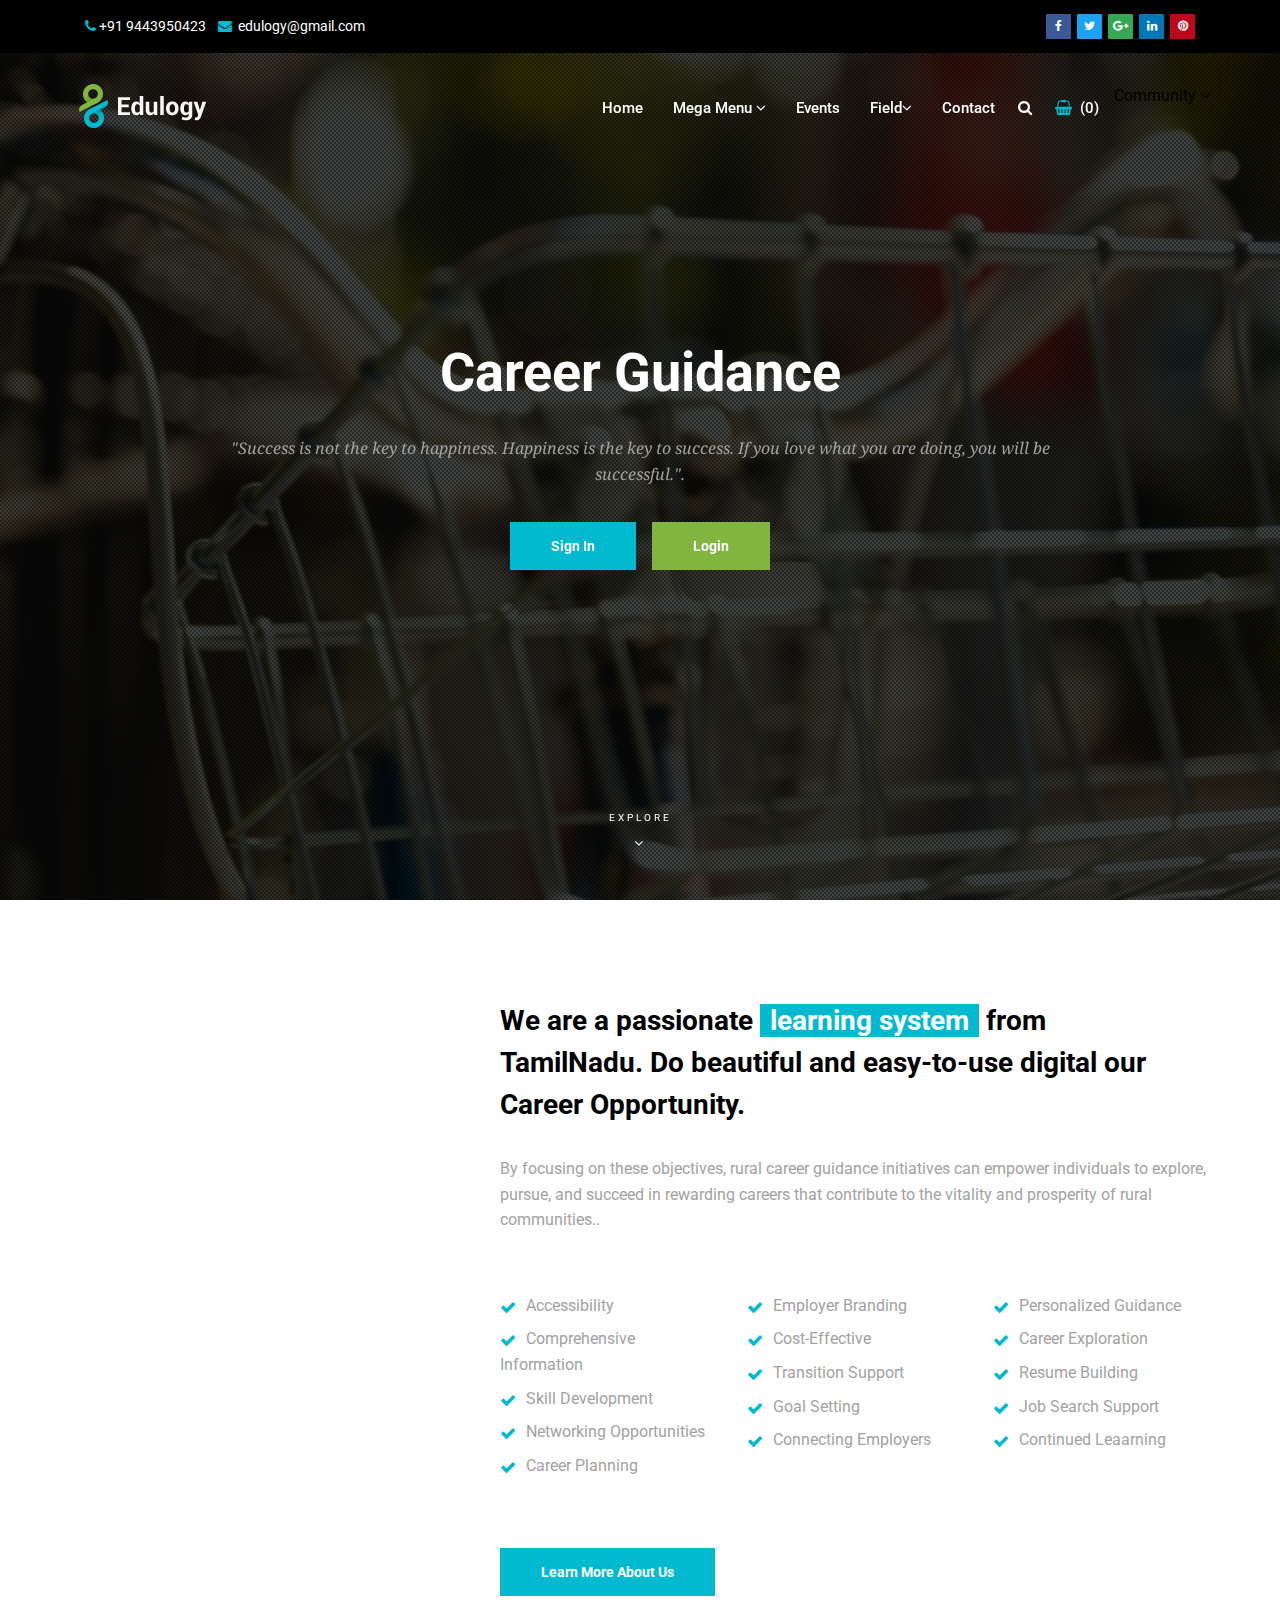
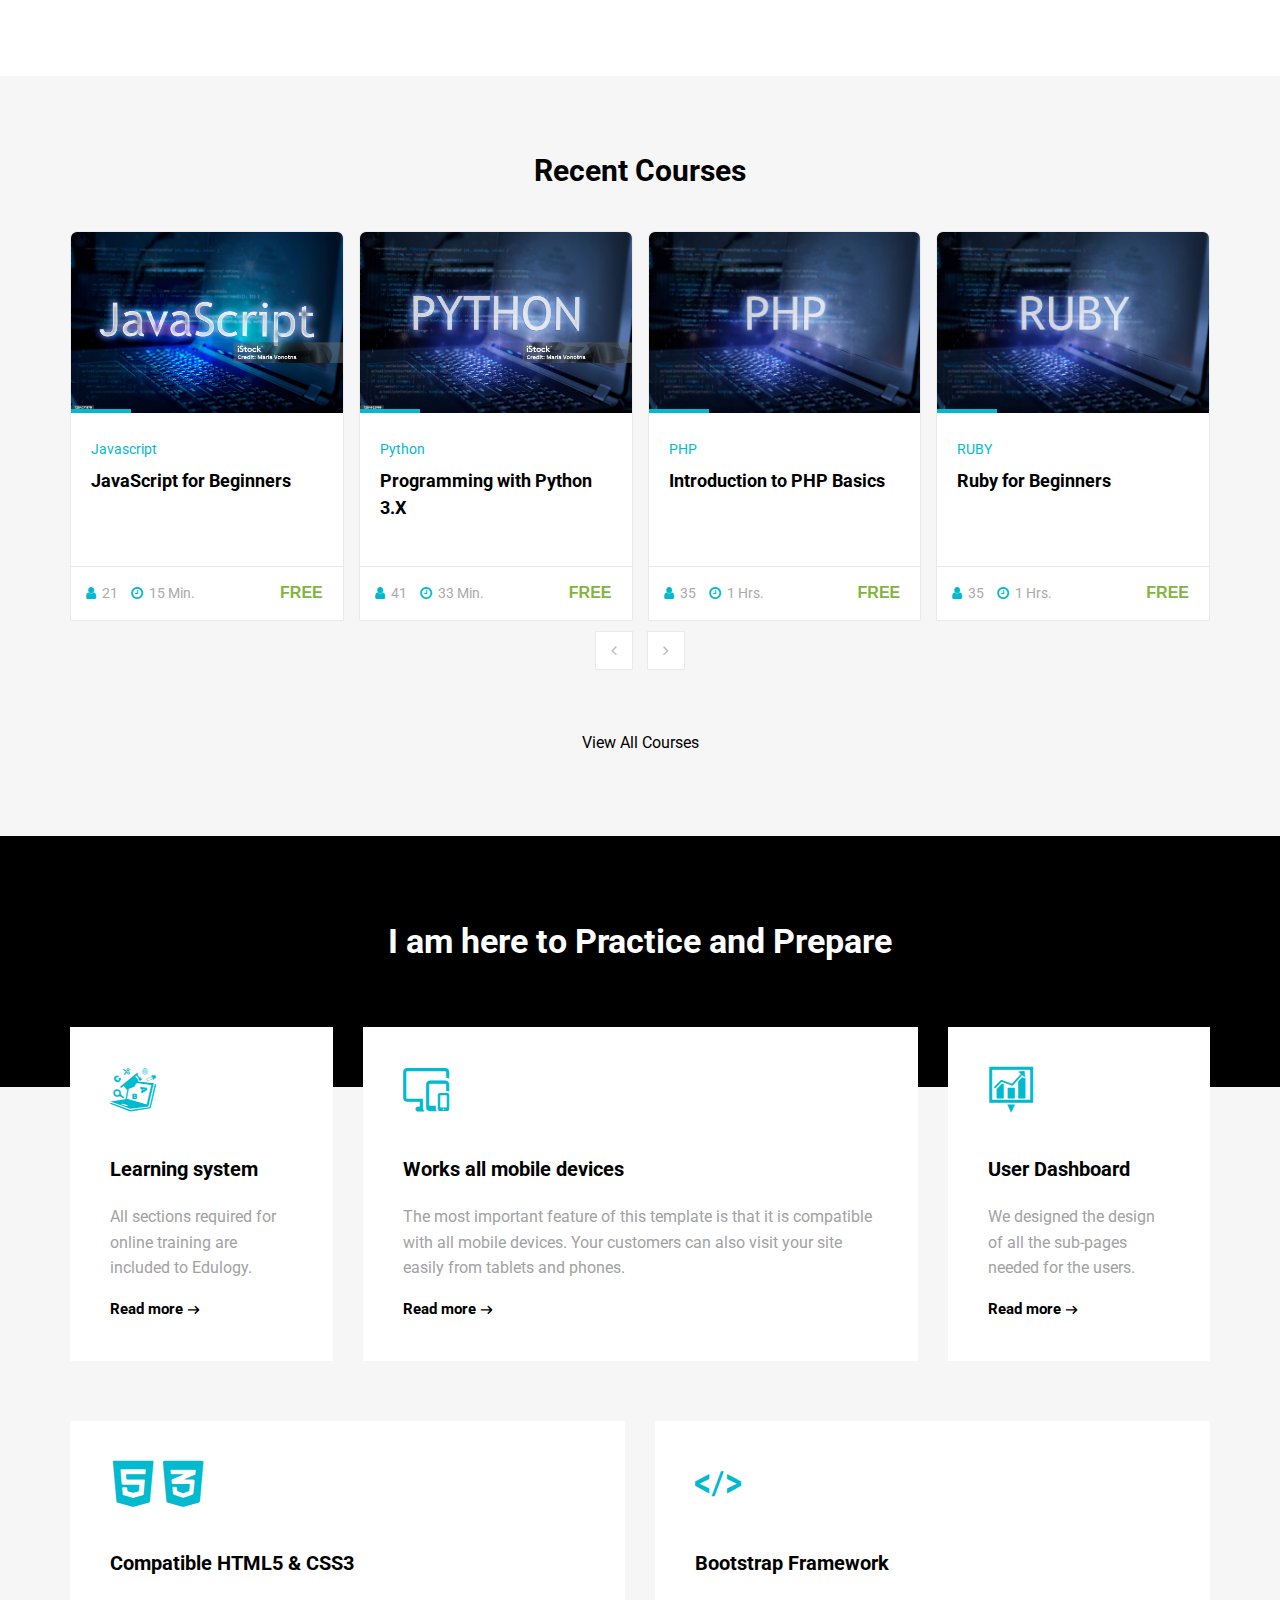
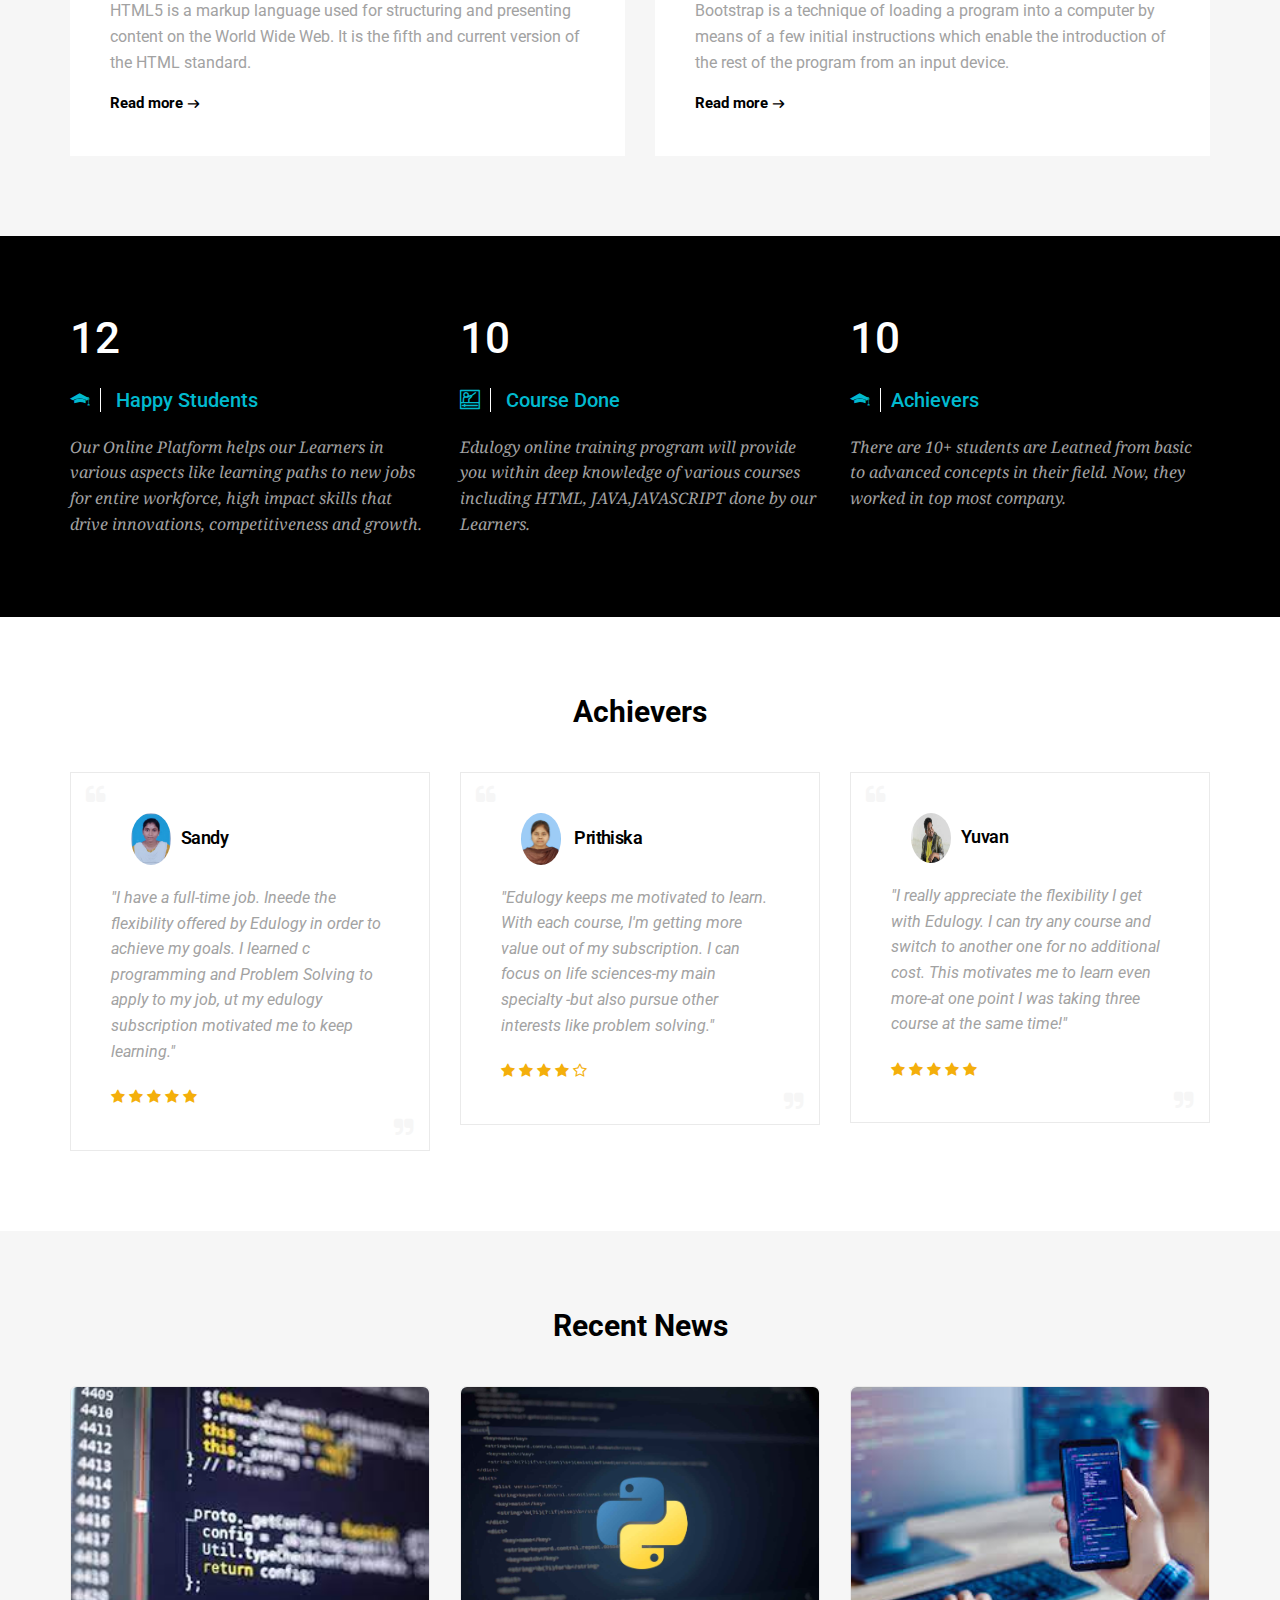
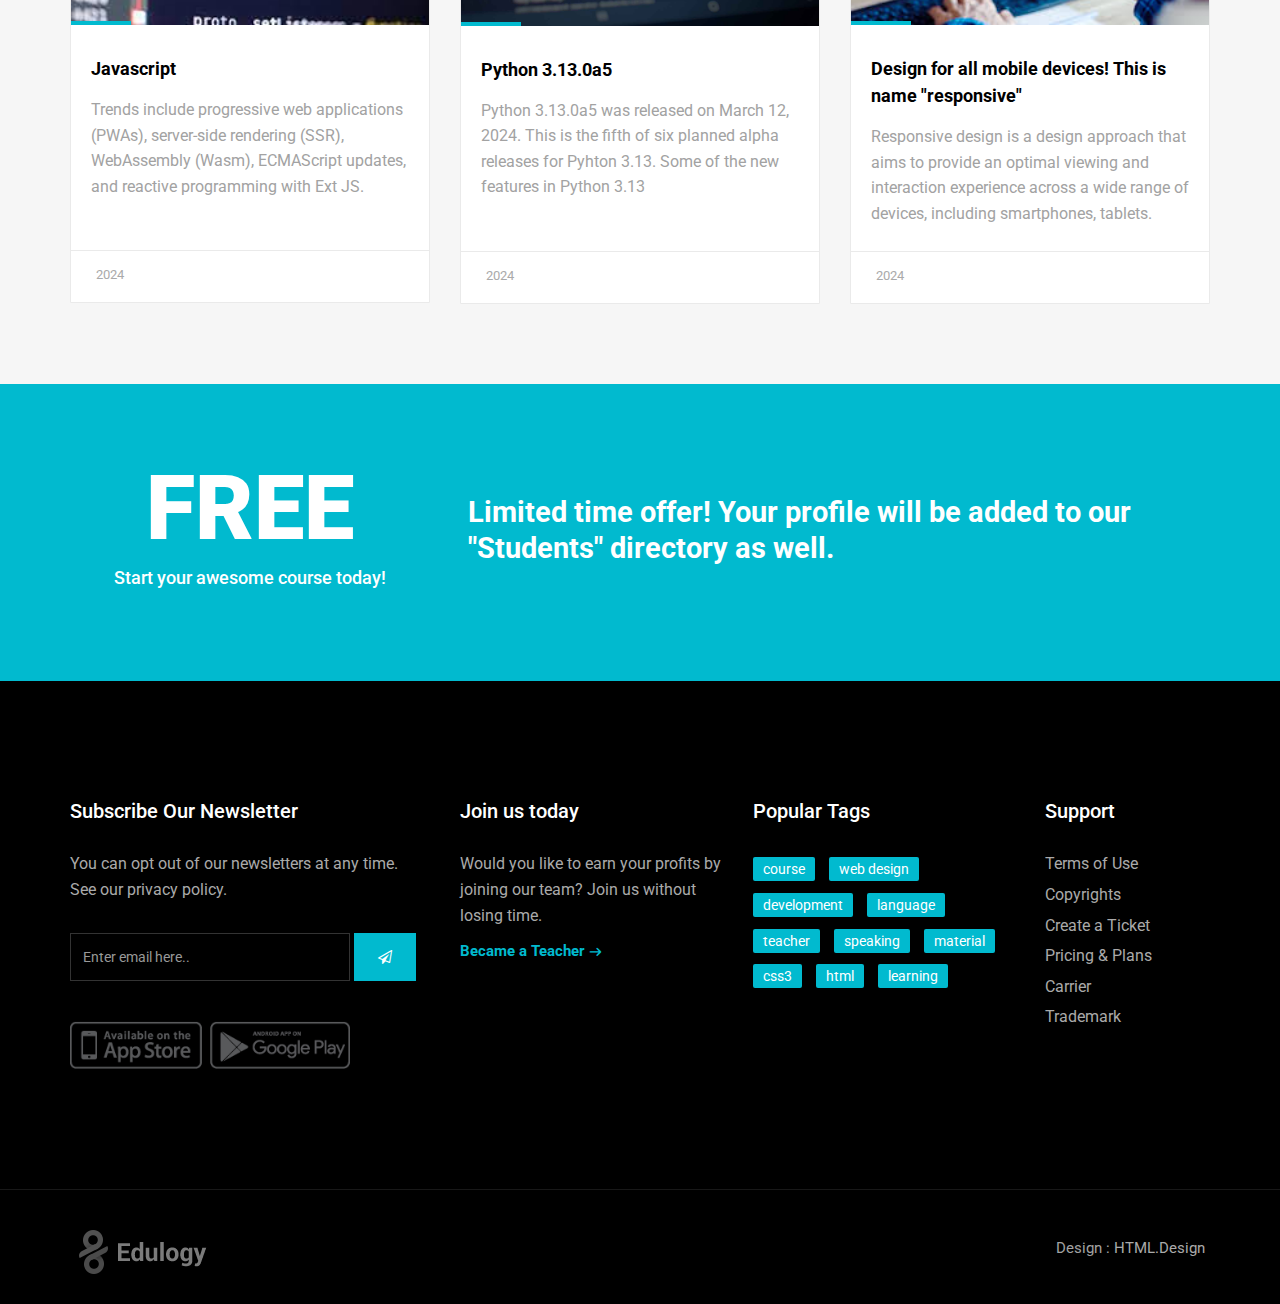
<file: Rural Youth Career Guidance/index.html>
<!doctype html>
<!--[if IE 9]> <html class="no-js ie9 fixed-layout" lang="en"> <![endif]-->
<!--[if gt IE 9]><!--> <html class="no-js " lang="en"> <!--<![endif]-->
<head>

    <!-- Basic -->
    <meta charset="utf-8">
    <meta http-equiv="X-UA-Compatible" content="IE=edge">
    
    <!-- Mobile Meta -->
    <meta name="viewport" content="width=device-width, minimum-scale=1.0, maximum-scale=1.0, user-scalable=no">
    
    <!-- Site Meta -->
    <title>Career Guidance App</title>
    <meta name="keywords" content="">
    <meta name="description" content="">
    <meta name="author" content="">
    
    <!-- Site Icons -->
    <link rel="shortcut icon" href="images/favicon.ico" type="image/x-icon" />
    <link rel="apple-touch-icon" href="images/apple-touch-icon.png">

	<!-- Google Fonts -->
    <link href="https://fonts.googleapis.com/css?family=Roboto:300,400,400i,500,700,900" rel="stylesheet"> 
    <link href="https://fonts.googleapis.com/css?family=Droid+Serif:400,400i,700,700i" rel="stylesheet"> 
	
    <!-- Custom & Default Styles -->
	<link rel="stylesheet" href="css/bootstrap.min.css">
    <link rel="stylesheet" href="css/font-awesome.min.css">
    <link rel="stylesheet" href="css/carousel.css">
    <link rel="stylesheet" href="css/animate.css">
    <link rel="stylesheet" href="style.css">

	<!--[if lt IE 9]>
		<script src="js/vendor/html5shiv.min.js"></script>
		<script src="js/vendor/respond.min.js"></script>
	<![endif]-->

</head>
<body>  

    <!-- LOADER -->
    <div id="preloader">
        <img class="preloader" src="images/loader.gif" alt="">
    </div><!-- end loader -->
    <!-- END LOADER -->

    <div id="wrapper">
        <!-- BEGIN # MODAL LOGIN -->
        <div class="modal fade" id="login-modal" tabindex="-1" role="dialog" aria-hidden="true" style="display: none;">
            <div class="modal-dialog">
                <div class="modal-content">
                    <!-- Begin # DIV Form -->
                    <div id="div-forms">
                        <form id="login-form">
                            <button type="button" class="close" data-dismiss="modal" aria-label="Close">
                                <span class="flaticon-add" aria-hidden="true"></span>
                            </button>
                            <div class="modal-body">
                                <input class="form-control" type="text" placeholder="What you are looking for?" required>
                            </div>
                        </form><!-- End # Login Form -->
                    </div><!-- End # DIV Form -->
                </div>
            </div>
        </div>
        <!-- END # MODAL LOGIN -->

        <header class="header">
            <div class="topbar clearfix">
                <div class="container">
                    <div class="row-fluid">
                        <div class="col-md-6 col-sm-6 text-left">
                            <p>
                                <strong><i class="fa fa-phone"></i></strong>+91 9443950423 &nbsp;&nbsp;
                                <strong><i class="fa fa-envelope"></i></strong> <a href="mailto:#">edulogy@gmail.com</a>
                            </p>
                        </div><!-- end left -->
                        <div class="col-md-6 col-sm-6 hidden-xs text-right">
                            <div class="social">
                                <a class="facebook" href="#" data-tooltip="tooltip" data-placement="bottom" title="Facebook"><i class="fa fa-facebook"></i></a>              
                                <a class="twitter" href="#" data-tooltip="tooltip" data-placement="bottom" title="Twitter"><i class="fa fa-twitter"></i></a>
                                <a class="google" href="#" data-tooltip="tooltip" data-placement="bottom" title="Google Plus"><i class="fa fa-google-plus"></i></a>
                                <a class="linkedin" href="#" data-tooltip="tooltip" data-placement="bottom" title="Linkedin"><i class="fa fa-linkedin"></i></a>
                                <a class="pinterest" href="#" data-tooltip="tooltip" data-placement="bottom" title="Pinterest"><i class="fa fa-pinterest"></i></a>
                            </div><!-- end social -->
                        </div><!-- end left -->
                    </div><!-- end row -->
                </div><!-- end container -->
            </div><!-- end topbar -->

            <div class="container">
                <nav class="navbar navbar-default yamm">
                    <div class="navbar-header">
                        <button type="button" class="navbar-toggle collapsed" data-toggle="collapse" data-target="#navbar" aria-expanded="false" aria-controls="navbar">
                            <span class="sr-only">Toggle navigation</span>
                            <span class="icon-bar"></span>
                            <span class="icon-bar"></span>
                            <span class="icon-bar"></span>
                        </button>
                        <div class="logo-normal">
                            <a class="navbar-brand" href="index.html"><img src="images/logo.png" alt=""></a>
                        </div>
                    </div>

                    <div id="navbar" class="navbar-collapse collapse">
                        <ul class="nav navbar-nav navbar-right">
                            <li><a href="index.html">Home</a></li>
                            <li class="dropdown yamm-fw yamm-half"><a href="#" data-toggle="dropdown" class="dropdown-toggle active">Mega Menu <b class="fa fa-angle-down"></b></a>
                                <ul class="dropdown-menu">
                                    <li>
                                        <div class="yamm-content clearfix">
                                            <div class="row-fluid">
                                                <div class="col-md-6 col-sm-6">
                                                    <h4>Course Names</h4>
                                                    <ul>
                                                        <li><a href="intro.mp4">HTML</a></li>
                                                        <li><a href="v2.mp4">JavaScript</a></li>
                                                        <li><a href="#">Python</a></li>
                                                        <li><a href="#">Web Development</a></li>
                                                        <li><a href="#">Ruby</a></li>
                                                        <li><a href="#">PHP</a></li>
                                                        <li><a href="#">Data Science</a></li>
                                                        <li><a href="#">Cloud Computing</a></li>
                                                        <li><a href="#">Java</a></li>
                                                    </ul>
                                                </div>
                                                <div class="col-md-6 col-sm-6">
                                                    <div class="menu-widget text-center">
                                                        <div class="image-wrap entry">
                                                            <img src="upload/course.jpg" alt="" class="img-responsive" width="800" height="800">
                                                            <div class="magnifier">
                                                                 <a href="#" title=""><i class="flaticon-add"></i></a>
                                                            </div>
                                                        </div><!-- end image-wrap -->
                                                        <h5><a href="#">Your Course</a></h5>
                                                        <small></small>
                                                        <a href="new/index.php" class="menu-button">View Course</a>
                                                    </div><!-- end widget -->
                                                </div>
                                            </div>
                                        </div>
                                    </li>
                                </ul>
                            </li>
                            <li><a href="events.html">Events</a></li>
                            <li class="dropdown hassubmenu">
                                <a href="#" class="dropdown-toggle" data-toggle="dropdown" role="button" aria-expanded="false">Field<span class="fa fa-angle-down"></span></a>
                                <ul class="dropdown-menu" role="menu">
                                    <li><a href="new/index.php">Engineering Field</a></li>
                                    <li><a href="new/index.php">Arts and Science Field</a></li>
                                </ul>
                            </li>
                                                           <a href="#" class="dropdown-toggle" data-toggle="dropdown" role="button" aria-expanded="false">Community <span class="fa fa-angle-down"></span></a>
                                                           
                            <li><a href="page-contact.html">Contact</a></li>
                            <li class="iconitem"><a href="#" data-toggle="modal" data-target="#login-modal"><i class="fa fa-search"></i></a></li>
                            <li class="iconitem"><a class="shopicon" href="shop-cart.html"><i class="fa fa-shopping-basket"></i> &nbsp;(0)</a></li>
                        </ul>
                    </div>
                </nav><!-- end navbar -->
            </div><!-- end container -->
        </header>

        <section id="home" class="video-section js-height-full">
            <div class="overlay"></div>
            <div class="home-text-wrapper relative container">
                <div class="home-message">
                    <p>Career Guidance</p>
                    <small>"Success is not the key to happiness. Happiness is the key to success. If you love what you are doing, you will be successful.".</small>
                    <div class="btn-wrapper">
                        <div class="text-center">
                            <a href="session/register.php" class="btn btn-primary wow slideInLeft">Sign in</a> &nbsp;&nbsp;&nbsp;<a href="session/login.php" class="btn btn-default wow slideInRight">Login</a>
                        </div>
                    </div><!-- end row -->
                </div>
            </div>
            <div class="slider-bottom">
                <span>Explore <i class="fa fa-angle-down"></i></span>
            </div>
        </section>

        <section class="section">
            <div class="container">
                <div class="row">
                    <div class="col-md-4 hidden-sm hidden-xs">
                        <div class="custom-module">
                            <img src="upload/download.png" alt="" class="img-responsive wow slideInLeft" width="576" height="906">
                        </div><!-- end module -->
                    </div><!-- end col -->
                    <div class="col-md-8">
                        <div class="custom-module p40l">
                            <h2>We are a passionate <mark>learning system</mark> from<br>
                            TamilNadu. Do beautiful and easy-to-use digital our Career
                        Opportunity.</h2>

                            <p>By focusing on these objectives, rural career guidance initiatives can empower individuals to explore, pursue, and succeed in rewarding careers that contribute to the vitality and prosperity of rural communities..</p>

                            <hr class="invis">

                            <div class="row">
                                <div class="col-lg-4 col-md-4 col-sm-4 col-xs-12 first">
                                    <ul class="check">
                                        <li>Accessibility</li>
                                        <li>Comprehensive Information</li>
                                        <li>Skill Development</li>
                                        <li>Networking Opportunities</li>
                                        <li>Career Planning</li>
                                    </ul><!-- end check -->
                                </div><!-- end col-lg-4 -->
                                <div class="col-lg-4 col-md-4 col-sm-4 col-xs-12">
                                    <ul class="check">
                                        <li>Employer Branding</li>
                                        <li>Cost-Effective</li>
                                        <li>Transition Support</li>
                                        <li>Goal Setting</li>
                                        <li>Connecting Employers</li>
                                    </ul><!-- end check -->    
                                </div><!-- end col-lg-4 -->
                                <div class="col-lg-4 col-md-4 col-sm-4 col-xs-12 last">
                                    <ul class="check">
                                        <li>Personalized Guidance</li>
                                        <li>Career Exploration</li>
                                        <li>Resume Building</li>
                                        <li>Job Search Support</li>
                                        <li>Continued Leaarning</li>
                                    </ul><!-- end check -->
                                </div><!-- end col-lg-4 --> 
                            </div><!-- end row -->   

                            <hr class="invis">

                            <div class="btn-wrapper">
                                <a href="#" class="btn btn-primary">Learn More About us</a>
                            </div>

                        </div><!-- end module -->
                    </div><!-- end col -->
                </div><!-- end row -->
            </div><!-- end container -->
        </section>












        <section class="section gb">
            <div class="container">
                <div class="section-title text-center">
                    <h3>Recent Courses</h3>
                    <p></p>
                </div><!-- end title -->

                <div id="owl-01" class="owl-carousel owl-theme owl-theme-01">
                    <div class="caro-item">
                        <div class="course-box">
                           <div class="image-wrap entry">
                                <img src="upload/jss.jpg" alt="" class="img-responsive" width="800" height="700">
                                <div class="magnifier">
                                     <a href="#" title=""><i class="flaticon-add"></i></a>
                                </div>
                            </div><!-- end image-wrap -->
                            <div class="course-details">
                                <h4>
                                    <small>Javascript</small>
                                    <a href="login/index.php" title="">JavaScript for Beginners<br><br></a>
                                </h4>
                                <p></p>
                            </div><!-- end details -->
                            <div class="course-footer clearfix">
                                <div class="pull-left">
                                    <ul class="list-inline">
                                        <li><a href="#"><i class="fa fa-user"></i> 21</a></li>
                                        <li><a href="#"><i class="fa fa-clock-o"></i> 15 Min.</a></li>
                                    </ul>
                                </div><!-- end left -->

                                <div class="pull-right">
                                    <ul class="list-inline">
                                        <li><a href="#">FREE</a></li>
                                    </ul>
                                </div><!-- end left -->
                            </div><!-- end footer -->
                        </div><!-- end box -->
                    </div><!-- end col -->

  <div class="caro-item">
                        <div class="course-box">
                            <div class="image-wrap entry">
                                <img src="upload/python.jpg" alt="" class="img-responsive" width="800" height="800">
                                <div class="magnifier">
                                     <a href="#" title=""><i class="flaticon-add"></i></a>
                                </div>
                            </div><!-- end image-wrap -->
                            <div class="course-details">
                                <h4>
                                    <small>Python</small>
                                    <a href="#" title="">Programming with Python 3.X</a>
                                </h4>
                                <p> </p>
                            </div><!-- end details -->
                            <div class="course-footer clearfix">
                                <div class="pull-left">
                                    <ul class="list-inline">
                                        <li><a href="#"><i class="fa fa-user"></i> 41</a></li>
                                        <li><a href="#"><i class="fa fa-clock-o"></i> 33 Min.</a></li>
                                    </ul>
                                </div><!-- end left -->

                                <div class="pull-right">
                                    <ul class="list-inline">
                                        <li><a href="#">FREE</a></li>
                                    </ul>
                                </div><!-- end left -->
                            </div><!-- end footer -->
                        </div><!-- end box -->
                    </div><!-- end col -->

   <div class="caro-item">
                        <div class="course-box">
                            <div class="image-wrap entry">
                                <img src="upload/php.jpg" alt="" class="img-responsive" width="800" height="800">
                                <div class="magnifier">
                                     <a href="#" title=""><i class="flaticon-add"></i></a>
                                </div>
                            </div><!-- end image-wrap -->
                            <div class="course-details">
                                <h4>
                                    <small>PHP </small>
                                    <a href="#" title="">Introduction to PHP Basics<br><br></a>
                                </h4>
                                <p></p>
                            </div><!-- end details -->
                            <div class="course-footer clearfix">
                                <div class="pull-left">
                                    <ul class="list-inline">
                                        <li><a href="#"><i class="fa fa-user"></i> 35</a></li>
                                        <li><a href="#"><i class="fa fa-clock-o"></i> 1 Hrs.</a></li>
                                    </ul>
                                </div><!-- end left -->

                                <div class="pull-right">
                                    <ul class="list-inline">
                                        <li><a href="#">FREE</a></li>
                                    </ul>
                                </div><!-- end left -->
                            </div><!-- end footer -->
                        </div><!-- end box -->
                    </div><!-- end col -->
<div class="caro-item">
                        <div class="course-box">
                            <div class="image-wrap entry">
                                <img src="upload/ruby.jpg" alt="" class="img-responsive" width="800" height="800">
                                <div class="magnifier">
                                     <a href="#" title=""><i class="flaticon-add"></i></a>
                                </div>
                            </div><!-- end image-wrap -->
                            <div class="course-details">
                                <h4>
                                    <small>RUBY</small>
                                    <a href="#" title="">Ruby for Beginners<br><br></a>
                                </h4>
                                <p></p>
                            </div><!-- end details -->
                            <div class="course-footer clearfix">
                                <div class="pull-left">
                                    <ul class="list-inline">
                                        <li><a href="#"><i class="fa fa-user"></i> 35</a></li>
                                        <li><a href="#"><i class="fa fa-clock-o"></i> 1 Hrs.</a></li>
                                    </ul>
                                </div><!-- end left -->

                                <div class="pull-right">
                                    <ul class="list-inline">
                                        <li><a href="#">FREE</a></li>
                                    </ul>
                                </div><!-- end left -->
                            </div><!-- end footer -->
                        </div><!-- end box -->
                    </div><!-- end col -->

  <div class="caro-item">
                        <div class="course-box">
                            <div class="image-wrap entry">
                                <img src="upload/html.jpg" alt="" class="img-responsive" width="800" height="800">
                                <div class="magnifier">
                                     <a href="#" title=""><i class="flaticon-add"></i></a>
                                </div>
                            </div><!-- end image-wrap -->
                            <div class="course-details">
                                <h4>
                                    <small>HTML</small>
                                    <a href="#" title="">Introduction to HTML Basics<br><br></a>
                                </h4>
                                <p></p>
                            </div><!-- end details -->
                            <div class="course-footer clearfix">
                                <div class="pull-left">
                                    <ul class="list-inline">
                                        <li><a href="#"><i class="fa fa-user"></i> 35</a></li>
                                        <li><a href="#"><i class="fa fa-clock-o"></i> 1 Hrs.</a></li>
                                    </ul>
                                </div><!-- end left -->

                                <div class="pull-right">
                                    <ul class="list-inline">
                                        <li><a href="#">FREE</a></li>
                                    </ul>
                                </div><!-- end left -->
                            </div><!-- end footer -->
                        </div><!-- end box -->
                    </div><!-- end col -->



  <div class="caro-item">
                        <div class="course-box">
                            <div class="image-wrap entry">
                                <img src="upload/ds.jpg" alt="" class="img-responsive" width="800" height="800">
                                <div class="magnifier">
                                     <a href="#" title=""><i class="flaticon-add"></i></a>
                                </div>
                            </div><!-- end image-wrap -->
                            <div class="course-details">
                                <h4>
                                    <small>Data Science </small>
                                    <a href="#" title="">Data Science for Beginners<br><br></a>
                                </h4>
                                <p></p>
                            </div><!-- end details -->
                            <div class="course-footer clearfix">
                                <div class="pull-left">
                                    <ul class="list-inline">
                                        <li><a href="#"><i class="fa fa-user"></i> 35</a></li>
                                        <li><a href="#"><i class="fa fa-clock-o"></i> 1 Hrs.</a></li>
                                    </ul>
                                </div><!-- end left -->

                                <div class="pull-right">
                                    <ul class="list-inline">
                                        <li><a href="#">FREE</a></li>
                                    </ul>
                                </div><!-- end left -->
                            </div><!-- end footer -->
                        </div><!-- end box -->
                    </div><!-- end col -->
     <div class="caro-item">
                        <div class="course-box">
                            <div class="image-wrap entry">
                                <img src="upload/cloud.jpg" alt="" class="img-responsive" width="800" height="800">
                                <div class="magnifier">
                                     <a href="#" title=""><i class="flaticon-add"></i></a>
                                </div>
                            </div><!-- end image-wrap -->
                            <div class="course-details">
                                <h4>
                                    <small>Cloud Computing</small>
                                    <a href="#" title="">Introduction to Cloud Security</a>
                                </h4>
                                <p></p>
                            </div><!-- end details -->
                            <div class="course-footer clearfix">
                                <div class="pull-left">
                                    <ul class="list-inline">
                                        <li><a href="#"><i class="fa fa-user"></i> 35</a></li>
                                        <li><a href="#"><i class="fa fa-clock-o"></i> 45 Min.</a></li>
                                    </ul>
                                </div><!-- end left -->

                                <div class="pull-right">
                                    <ul class="list-inline">
                                        <li><a href="#">FREE</a></li>
                                    </ul>
                                </div><!-- end left -->
                            </div><!-- end footer -->
                        </div><!-- end box -->
                    </div><!-- end col -->
  <div class="caro-item">
                        <div class="course-box">
                            <div class="image-wrap entry">
                                <img src="upload/web.jpg" alt="" class="img-responsive" width="800" height="800">
                                <div class="magnifier">
                                     <a href="#" title=""><i class="flaticon-add"></i></a>
                                </div>
                            </div><!-- end image-wrap -->
                            <div class="course-details">
                                <h4>
                                    <small>Web Development</small>
                                    <a href="#" title="">Web Development for Beginners</a>
                                </h4>
                                <p></p>
                            </div><!-- end details -->
                            <div class="course-footer clearfix">
                                <div class="pull-left">
                                    <ul class="list-inline">
                                        <li><a href="#"><i class="fa fa-user"></i> 21</a></li>
                                        <li><a href="#"><i class="fa fa-clock-o"></i> 15 Min.</a></li>
                                    </ul>
                                </div><!-- end left -->

                                <div class="pull-right">
                                    <ul class="list-inline">
                                        <li><a href="#">FREE</a></li>
                                    </ul>
                                </div><!-- end left -->
                            </div><!-- end footer -->
                        </div><!-- end box -->
                    </div><!-- end col -->
                </div><!-- end row -->

                <hr class="invis">

                <div class="section-button text-center">
                    <a href="new\index.php">View All Courses</a>


























                </div>
            </div><!-- end container -->
        </section>

        <section class="section db p120">
            <div class="container">
                <div class="row">
                    <div class="col-md-12">
                        <div class="tagline-message text-center">
                            <h3>I am here to Practice and Prepare</h3>
                        </div>
                    </div><!-- end col -->
                </div><!-- end row -->
            </div><!-- end container -->
        </section><!-- end section -->

        <section class="section gb nopadtop">
            <div class="container">
                <div class="row">
                    <div class="col-md-3">
                        <div class="box m30">
                            <i class="flaticon-computer-tool-for-education"></i>
                            <h4>Learning system</h4>
                            <p>All sections required for online training are included to Edulogy.</p>
                            <a href="#" class="readmore">Read more</a>
                        </div>
                    </div><!-- end col -->

                    <div class="col-md-6">
                        <div class="box m30">
                            <i class="flaticon-monitor-tablet-and-smartohone"></i>
                            <h4>Works all mobile devices</h4>
                            <p>The most important feature of this template is that it is compatible with all mobile devices. Your customers can also visit your site easily from tablets and phones.</p>
                            <a href="#" class="readmore">Read more</a>
                        </div>
                    </div><!-- end col -->

                    <div class="col-md-3">
                        <div class="box m30">
                            <i class="flaticon-download-business-statistics-symbol-of-a-graphic"></i>
                            <h4>User Dashboard</h4>
                            <p>We designed the design of all the sub-pages needed for the users.</p>
                            <a href="#" class="readmore">Read more</a>
                        </div>
                    </div><!-- end col -->
                </div><!-- end row -->

                <hr class="invis">

                <div class="row">
                    <div class="col-md-6">
                        <div class="box">
                            <i class="flaticon-html5"></i> <i class="flaticon-css-3"></i>
                            <h4>Compatible HTML5 & CSS3</h4>
                            <p>HTML5 is a markup language used for structuring and presenting content on the World Wide Web. It is the fifth and current version of the HTML standard.</p>
                            <a href="#" class="readmore">Read more</a>
                        </div>
                    </div><!-- end col -->

                    <div class="col-md-6">
                        <div class="box">
                            <i class="flaticon-html-coding"></i>
                            <h4>Bootstrap Framework</h4>
                            <p>Bootstrap is a technique of loading a program into a computer by means of a few initial instructions which enable the introduction of the rest of the program from an input device.</p>
                            <a href="#" class="readmore">Read more</a>
                        </div>
                    </div><!-- end col -->
                </div><!-- end row -->
            </div><!-- end container -->
        </section>

        <section class="section db">
            <div class="container">
                <div class="row">
                    <div class="col-lg-4 col-md-4">
                        <div class="stat-count">
                            <h4 class="stat-timer">12</h4>
                            <h3><i class="flaticon-black-graduation-cap-tool-of-university-student-for-head"></i> Happy Students</h3>
                            <p>Our Online Platform helps our Learners in various aspects like learning paths to new jobs for entire workforce, high impact skills that drive innovations, competitiveness and growth. </p>
                        </div><!-- stat-count -->
                    </div><!-- end col -->

                    <div class="col-lg-4 col-md-4">
                        <div class="stat-count">
                            <h4 class="stat-timer">10</h4>
                            <h3><i class="flaticon-online-course"></i> Course Done</h3>
                            <p>Edulogy online training program will provide you within deep knowledge of various courses including HTML, JAVA,JAVASCRIPT done by our Learners.</p>
                        </div><!-- stat-count -->
                    </div><!-- end col -->

                    <div class="col-lg-4 col-md-4">
                        <div class="stat-count">
                            <h4 class="stat-timer">10</h4>
                            <h3><i class="flaticon-black-graduation-cap-tool-of-university-student-for-head"></i>Achievers </h3>
                            <p> There are 10+ students are Leatned from basic to advanced concepts in their field. Now, they worked in top most company.</p>
                        </div><!-- stat-count -->
                    </div><!-- end col -->
                </div><!-- end row -->
            </div><!-- end container -->
        </section>

        <section class="section">
            <div class="container">
                <div class="section-title text-center">
                    <h3>Achievers</h3>
                    <p></p>
                </div><!-- end title -->

                <div class="row">
                    <div class="col-md-4">
                        <div class="box testimonial">
                            <p class="testiname"><strong><img src="upload/test1.jpg" alt="" class="img-circle">Sandy</strong></p>
                            <p>"I have a full-time job. Ineede the flexibility offered by Edulogy in order to achieve my goals. I learned c programming and Problem Solving to apply to my job, ut my edulogy subscription motivated me to keep learning."</p>
                            <div class="rating">
                                <i class="fa fa-star"></i>
                                <i class="fa fa-star"></i>
                                <i class="fa fa-star"></i>
                                <i class="fa fa-star"></i>
                                <i class="fa fa-star"></i>
                            </div>
                        </div><!-- end testimonial -->
                    </div><!-- end col -->

                    <div class="col-md-4">
                        <div class="box testimonial">
                            <p class="testiname"><strong><img src="upload/test2.jpg" alt="" class="img-circle"> Prithiska</strong></p>
                            <p>"Edulogy keeps me motivated to learn. With each course, I'm getting more value out of my subscription. I can focus on life sciences-my main specialty -but also pursue other interests like problem solving."</p>
                            <div class="rating">
                                <i class="fa fa-star"></i>
                                <i class="fa fa-star"></i>
                                <i class="fa fa-star"></i>
                                <i class="fa fa-star"></i>
                                <i class="fa fa-star-o"></i>
                            </div>
                        </div><!-- end testimonial -->
                    </div><!-- end col -->

                    <div class="col-md-4">
                        <div class="box testimonial">
                            <p class="testiname"><strong><img src="upload/test3.jpg" alt="" class="img-circle" width="80" height="50">Yuvan</strong></p>
                            <p>"I really appreciate the flexibility I get with Edulogy. I can try any course and switch to another one for no additional cost. This motivates me to learn even more-at one point I was taking three course at the same time!"</p>
                            <div class="rating">
                                <i class="fa fa-star"></i>
                                <i class="fa fa-star"></i>
                                <i class="fa fa-star"></i>
                                <i class="fa fa-star"></i>
                                <i class="fa fa-star"></i>
                            </div>
                        </div><!-- end testimonial -->
                    </div><!-- end col -->
                </div><!-- end row -->
            </div><!-- end container -->
        </section>

        <section class="section gb">
            <div class="container">
                <div class="section-title text-center">
                    <h3>Recent News</h3>
                    <p></p>
                </div><!-- end title -->

                <div class="row">
                    <div class="col-lg-4 col-md-12">
                        <div class="blog-box">
                            <div class="image-wrap entry">
                                <img src="upload/trendjs.jpeg" alt="" class="img-responsive">
                                <div class="magnifier">
                                     <a href="blog-single.html" title=""><i class="flaticon-add"></i></a>
                                </div>
                            </div><!-- end image-wrap -->

                            <div class="blog-desc">
                                <h4><a href="blog-single.html">Javascript</a></h4>
                                <p>Trends include progressive web applications (PWAs), server-side rendering (SSR), WebAssembly (Wasm), ECMAScript updates, and reactive programming with Ext JS.<br><br> </p>
                            </div><!-- end blog-desc -->

                            <div class="post-meta">
                                <ul class="list-inline">
                                    <li><a href="#">2024</a></li>
                                    
                                </ul>
                            </div><!-- end post-meta -->
                        </div><!-- end blog -->
                    </div><!-- end col -->

                    <div class="col-lg-4 col-md-12">
                        <div class="blog-box">
                            <div class="image-wrap entry">
                                <img src="upload/trendpython.webp" alt="" class="img-responsive" width="1000" height="563">
                                <div class="magnifier">
                                     <a href="blog-single.html" title=""><i class="flaticon-add"></i></a>
                                </div>
                            </div><!-- end image-wrap -->

                            <div class="blog-desc">
                                <h4><a href="blog-single.html">Python 3.13.0a5</a></h4> </p> Python 3.13.0a5 was released on March 12, 2024.  This is the fifth of six planned alpha releases for Pyhton 3.13. Some of the new features in Python 3.13<br><br></p>
                            </div><!-- end blog-desc -->

                            <div class="post-meta">
                                <ul class="list-inline">
                                    <li><a href="#">2024</a></li>
                                 </ul>
                            </div><!-- end post-meta -->
                        </div><!-- end blog -->
                    </div><!-- end col -->

                    <div class="col-lg-4 col-md-12">
                        <div class="blog-box">
                            <div class="image-wrap entry">
                                <img src="upload/phone.jpeg" alt="" class="img-responsive">
                                <div class="magnifier">
                                     <a href="blog-single.html" title=""><i class="flaticon-add"></i></a>
                                </div>
                            </div><!-- end image-wrap -->

                            <div class="blog-desc">
                                <h4><a href="blog-single.html">Design for all mobile devices! This is name "responsive"</a></h4>
                                <p> Responsive design is a design approach that aims to provide an optimal viewing and interaction experience across a wide range of devices, including smartphones, tablets. </p>
                            </div><!-- end blog-desc -->

                            <div class="post-meta">
                                <ul class="list-inline">
                                    <li><a href="#">2024</a></li>
                                    
                                </ul>
                            </div><!-- end post-meta -->
                        </div><!-- end blog -->
                    </div><!-- end col -->
                </div><!-- end row -->
            </div><!-- end container -->
        </section>

        <section class="section bgcolor1">
            <div class="container">
                <a href="#">
                <div class="row callout">
                    <div class="col-md-4 text-center">
                        <h3><sup></sup>FREE</h3>
                        <h4>Start your awesome course today!</h4>
                    </div><!-- end col -->

                    <div class="col-md-8">
                        <p class="lead">Limited time offer! Your profile will be added to our "Students" directory as well. </p>
                    </div>
                </div><!-- end row -->
                </a>
            </div><!-- end container -->  
        </section>

        <footer class="section footer noover">
            <div class="container">
                <div class="row">
                    <div class="col-lg-4 col-md-4">
                        <div class="widget clearfix">
                            <h3 class="widget-title">Subscribe Our Newsletter</h3>
                            <div class="newsletter-widget">
                                <p>You can opt out of our newsletters at any time.<br> See our <a href="#">privacy policy</a>.</p>
                                <form class="form-inline" role="search">
                                    <div class="form-1">
                                        <input type="text" class="form-control" placeholder="Enter email here..">
                                        <button type="submit" class="btn btn-primary"><i class="fa fa-paper-plane-o"></i></button>
                                    </div>
                                </form>
                                <img src="images/payments.png" alt="" class="img-responsive">
                            </div><!-- end newsletter -->
                        </div><!-- end widget -->
                    </div><!-- end col -->

                    <div class="col-lg-3 col-md-3">
                        <div class="widget clearfix">
                            <h3 class="widget-title">Join us today</h3>
                            <p>Would you like to earn your profits by joining our team? Join us without losing time.</p>
                            <a href="#" class="readmore">Became a Teacher</a>
                        </div><!-- end widget -->
                    </div><!-- end col -->

                    <div class="col-lg-3 col-md-3">
                        <div class="widget clearfix">
                            <h3 class="widget-title">Popular Tags</h3>
                            <div class="tags-widget">   
                                <ul class="list-inline">
                                    <li><a href="#">course</a></li>
                                    <li><a href="#">web design</a></li>
                                    <li><a href="#">development</a></li>
                                    <li><a href="#">language</a></li>
                                    <li><a href="#">teacher</a></li>
                                    <li><a href="#">speaking</a></li>
                                    <li><a href="#">material</a></li>
                                    <li><a href="#">css3</a></li>
                                    <li><a href="#">html</a></li>
                                    <li><a href="#">learning</a></li>
                                </ul>
                            </div><!-- end list-widget -->
                        </div><!-- end widget -->
                    </div><!-- end col -->

                    <div class="col-lg-2 col-md-2">
                        <div class="widget clearfix">
                            <h3 class="widget-title">Support</h3>
                            <div class="list-widget">   
                                <ul>
                                    <li><a href="#">Terms of Use</a></li>
                                    <li><a href="#">Copyrights</a></li>
                                    <li><a href="#">Create a Ticket</a></li>
                                    <li><a href="#">Pricing & Plans</a></li>
                                    <li><a href="#">Carrier</a></li>
                                    <li><a href="#">Trademark</a></li>
                                </ul>
                            </div><!-- end list-widget -->
                        </div><!-- end widget -->
                    </div><!-- end col -->
                </div><!-- end row -->
            </div><!-- end container -->
        </footer><!-- end footer -->

        <div class="copyrights">
            <div class="container">
                <div class="clearfix">
                    <div class="pull-left">
                        <div class="cop-logo">
                            <a href="#"><img src="images/logo.png" alt=""></a>
                        </div>
                    </div>

                    <div class="pull-right">
                        <div class="footer-links">
                            <ul class="list-inline">
                                <li>Design : <a href="https://html.design">HTML.Design</a></li>
                            </ul>
                        </div>
                    </div>
                </div>
            </div><!-- end container -->
        </div><!-- end copy -->
    </div><!-- end wrapper -->

    <!-- jQuery Files -->
    <script src="js/jquery.min.js"></script>
    <script src="js/bootstrap.min.js"></script>
    <script src="js/carousel.js"></script>
    <script src="js/animate.js"></script>
    <script src="js/custom.js"></script>
    <!-- VIDEO BG PLUGINS -->
    <script src="js/videobg.js"></script>

</body>
</html>
</file>
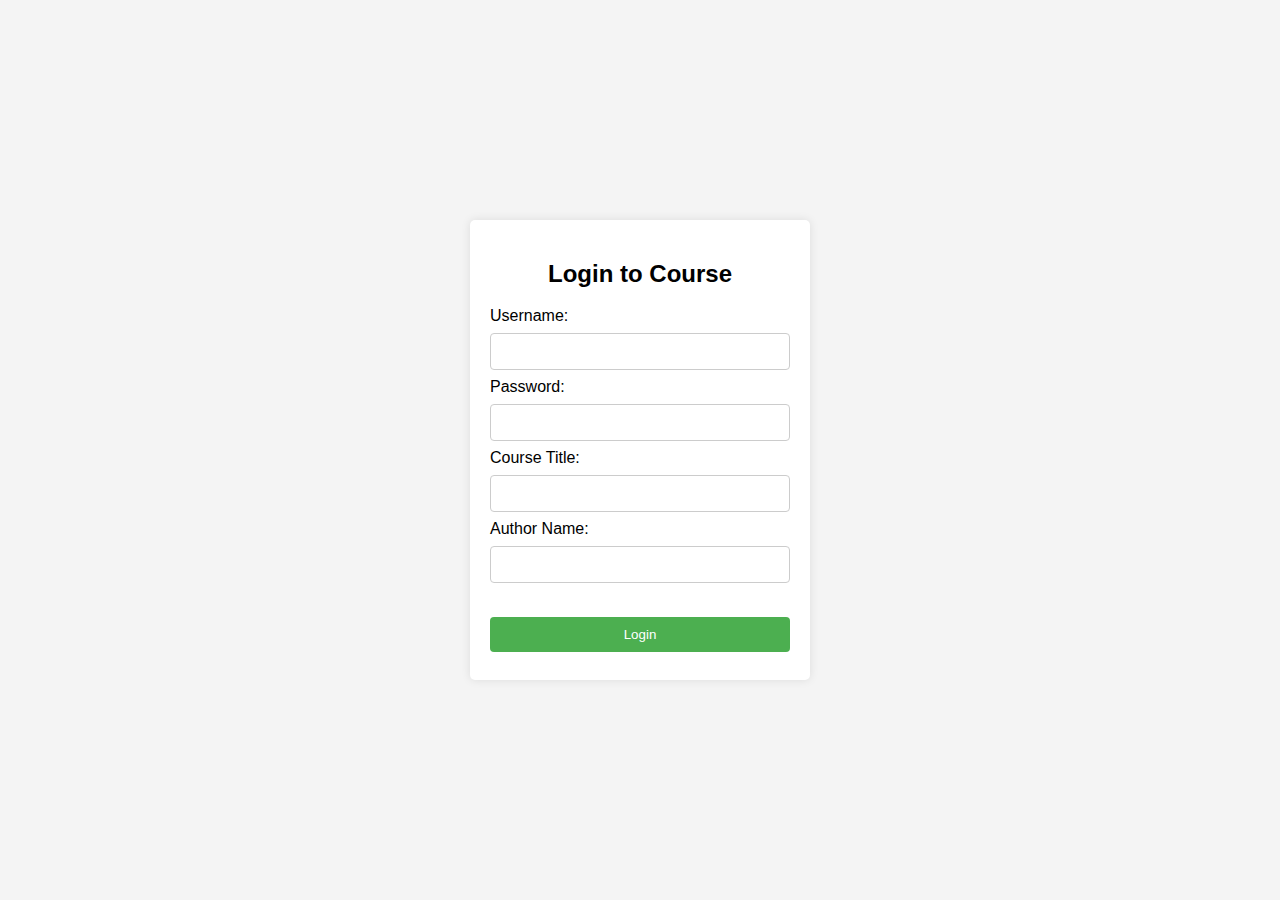
<file: Rural Youth Career Guidance/login/index.html>
<!DOCTYPE html>
<html lang="en">
<head>
  <meta charset="UTF-8">
  <meta name="viewport" content="width=device-width, initial-scale=1.0">
  <title>Login Page</title>
  <style>
    body {
      font-family: Arial, sans-serif;
      background-color: #f4f4f4;
      margin: 0;
      padding: 0;
      display: flex;
      justify-content: center;
      align-items: center;
      height: 100vh;
    }
    .container {
      background-color: #fff;
      padding: 20px;
      border-radius: 5px;
      box-shadow: 0 0 10px rgba(0, 0, 0, 0.1);
      width: 300px;
    }
    input[type="text"],
    input[type="password"],
    input[type="submit"] {
      width: 100%;
      padding: 10px;
      margin: 8px 0;
      display: inline-block;
      border: 1px solid #ccc;
      border-radius: 4px;
      box-sizing: border-box;
    }
    input[type="submit"] {
      background-color: #4caf50;
      color: white;
      border: none;
      cursor: pointer;
    }
    input[type="submit"]:hover {
      background-color: #45a049;
    }
  </style>
</head>
<body>
  <div class="container">
    <h2><center>Login to Course</center></h2>
    <form action="connect.php" method="post">
      <label for="username">Username:</label><br>
      <input type="text" id="username" name="username" required><br>



      <label for="password">Password:</label><br>
      <input type="password" id="password" name="password" required><br>

      <label for="Title">Course Title:</label><br>
      <input type="text" id="coursetitle" name="coursetitle" required><br>

      <label for="Author">Author Name:</label><br>
      <input type="text" id="author" name="author" required><br><br>



      <input type="submit" value="Login">
    </form>
  </div>
</body>
</html>
</file>
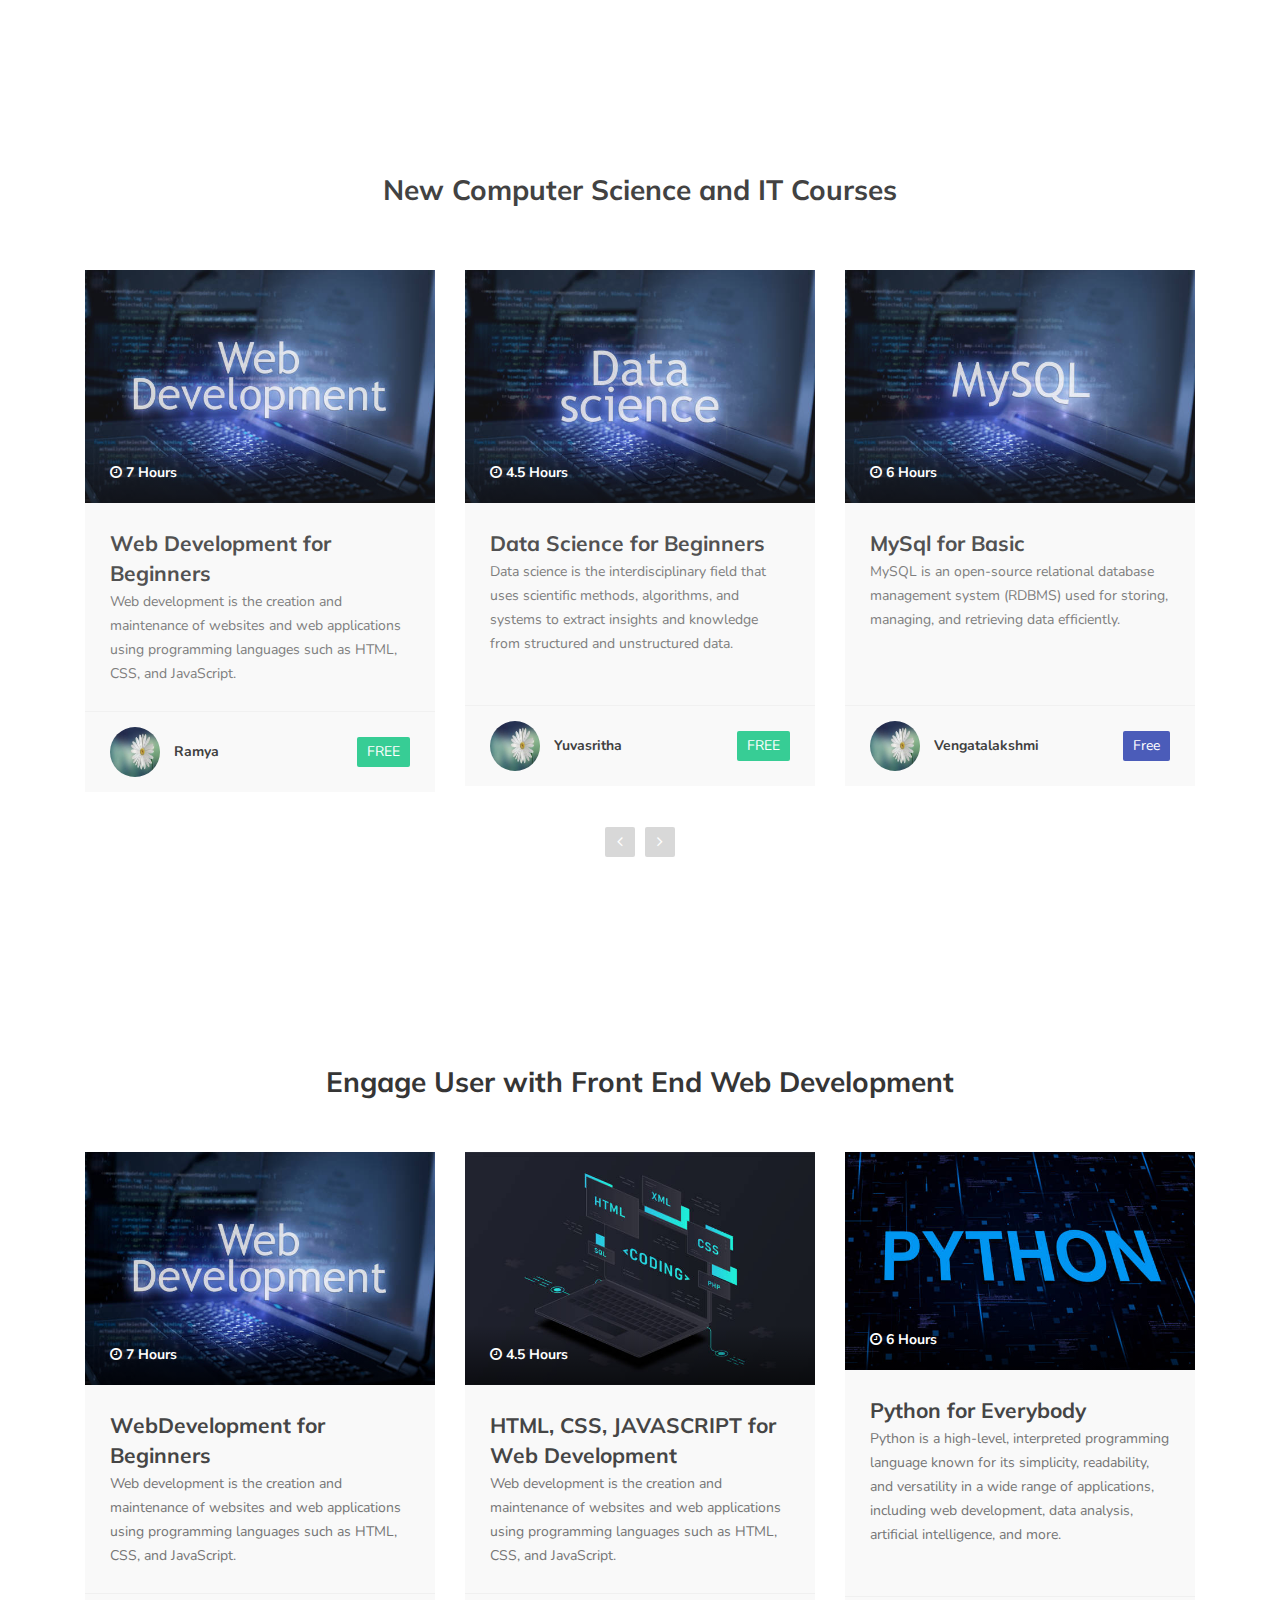
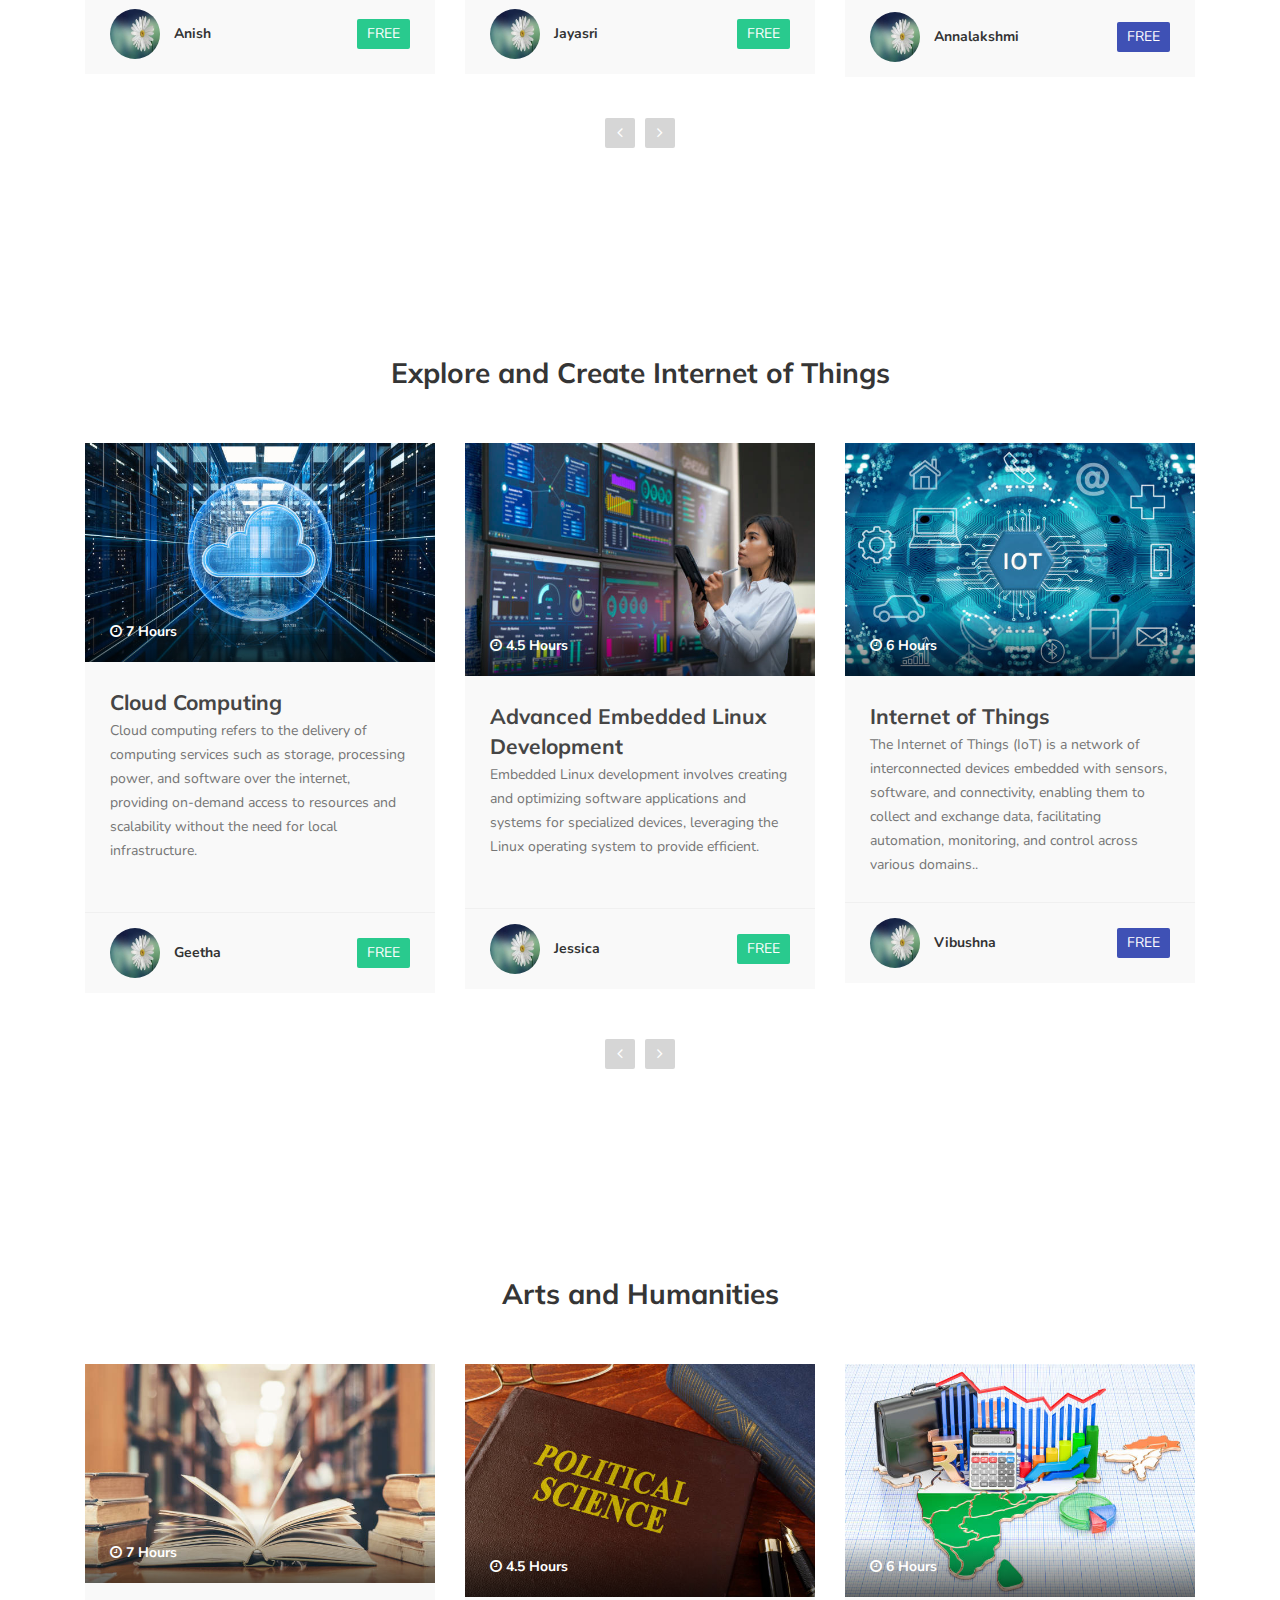
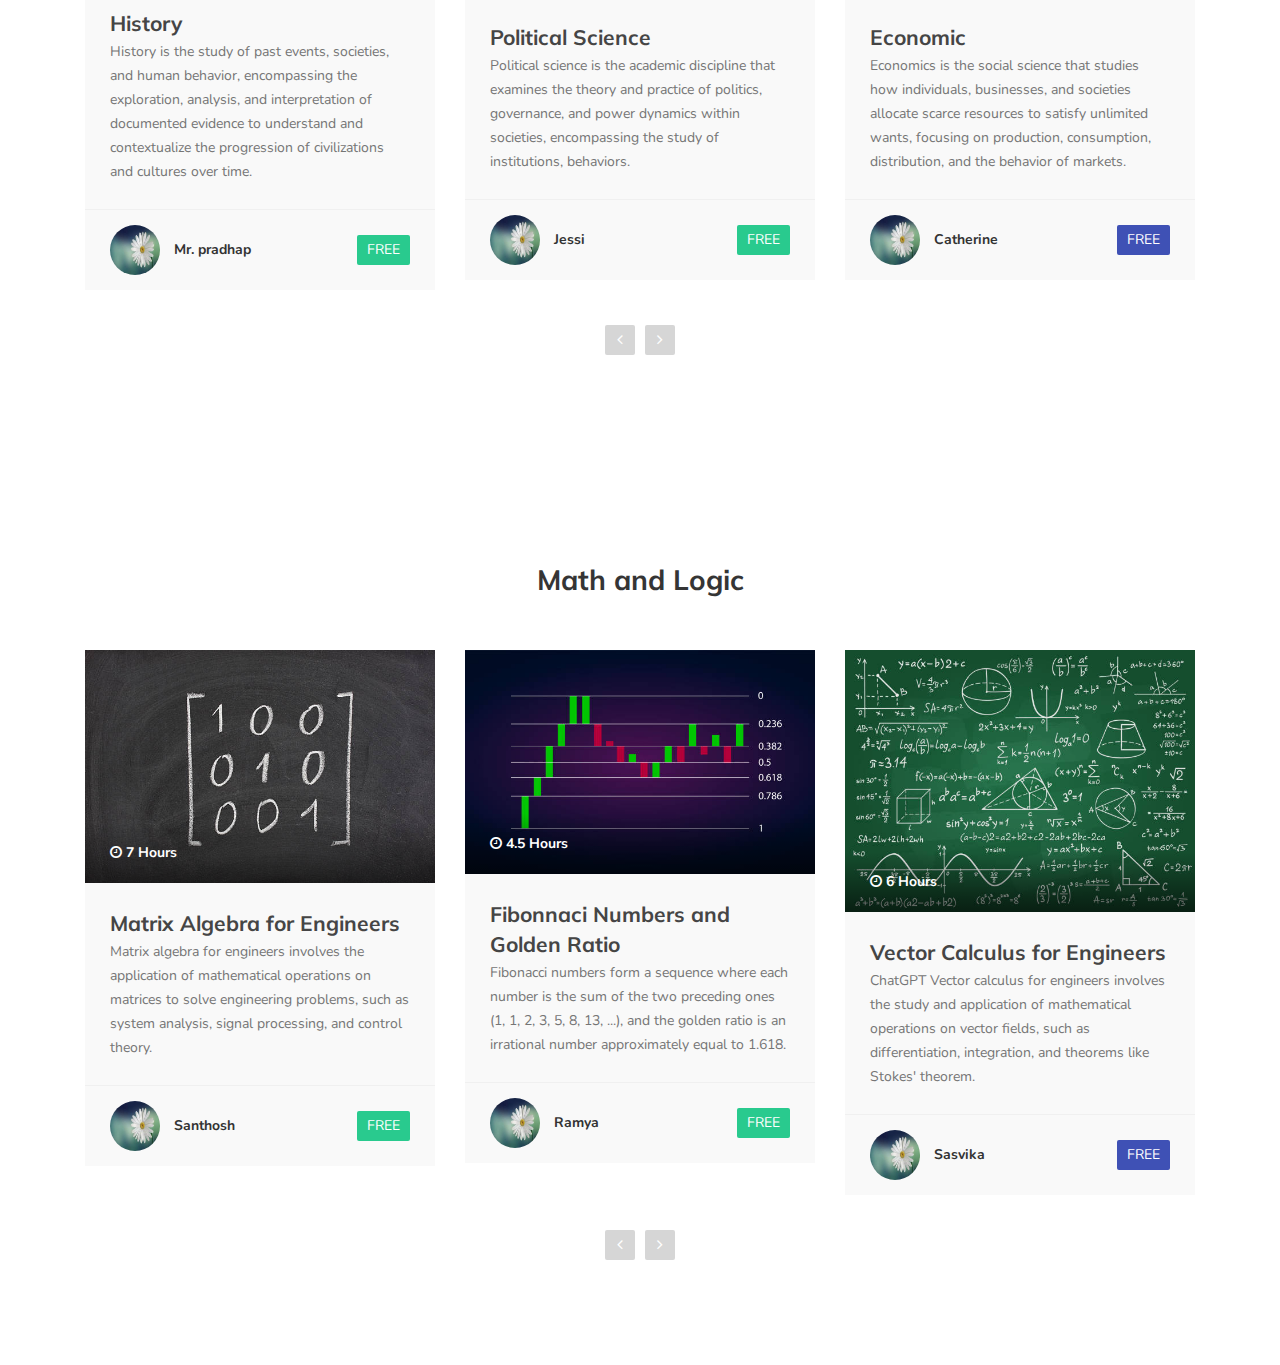
<file: Rural Youth Career Guidance/new/index.html>
<!DOCTYPE html>
<html lang="en">
<head>

     <title>Career Guidance</title>
<!-- 

Known Template 

https://templatemo.com/tm-516-known

-->
     <meta charset="UTF-8">
     <meta http-equiv="X-UA-Compatible" content="IE=Edge">
     <meta name="description" content="">
     <meta name="keywords" content="">
     <meta name="author" content="">
     <meta name="viewport" content="width=device-width, initial-scale=1, maximum-scale=1">

     <link rel="stylesheet" href="css/bootstrap.min.css">
     <link rel="stylesheet" href="css/font-awesome.min.css">
     <link rel="stylesheet" href="css/owl.carousel.css">
     <link rel="stylesheet" href="css/owl.theme.default.min.css">

     <!-- MAIN CSS -->
     <link rel="stylesheet" href="css/templatemo-style.css">

</head>
<body id="top" data-spy="scroll" data-target=".navbar-collapse" data-offset="50">

     <!-- PRE LOADER -->
     <section class="preloader">
          <div class="spinner">

               <span class="spinner-rotate"></span>
               
          </div>
     </section>



     <!-- Courses -->
     <section id="courses">
          <div class="container">
               <div class="row">

                    <div class="col-md-12 col-sm-12">
                         <div class="section-title">
                               <h2>New Computer Science and IT Courses<h2>
                         </div>

                         <div class="owl-carousel owl-theme owl-courses">
                              <div class="col-md-4 col-sm-4">
                                   <div class="item">
                                        <div class="courses-thumb">
                                             <div class="courses-top">
                                                  <div class="courses-image">
                                                       <img src="images/web.jpg" class="img-responsive" alt="">
                                                  </div>
                                                  <div class="courses-date">
                                                       
                                                       <span><i class="fa fa-clock-o"></i> 7 Hours</span>
                                                  </div>
                                             </div>

                                             <div class="courses-detail">
                                                  <h3><a href="#">Web Development for Beginners</a></h3>
                                                  <p>Web development is the creation and maintenance of websites and web applications using programming languages such as HTML, CSS, and JavaScript.</p>
                                             </div>

                                             <div class="courses-info">
                                                  <div class="courses-author">                                                       <img src="images/flower.jpeg" class="img-responsive" alt="">
                                                       <span>Ramya</span>
                                                  </div>
                                                  <div class="courses-price">
                                                       <a href="#"><span>FREE</span></a>
                                                  </div>
                                             </div>
                                        </div>
                                   </div>
                              </div>

                              <div class="col-md-4 col-sm-4">
                                   <div class="item">
                                        <div class="courses-thumb">
                                             <div class="courses-top">
                                                  <div class="courses-image">
                                                       <img src="images/ds.jpg" class="img-responsive" alt="">
                                                  </div>
                                                  <div class="courses-date">
                                                      
                                                       <span><i class="fa fa-clock-o"></i> 4.5 Hours</span>
                                                  </div>
                                             </div>

                                             <div class="courses-detail">
                                                  <h3><a href="#">Data Science for Beginners</a></h3>
                                                  <p>Data science is the interdisciplinary field that uses scientific methods, algorithms, and systems to extract insights and knowledge from structured and unstructured data.<br><br></p>
                                             </div>

                                             <div class="courses-info">
                                                  <div class="courses-author">
                                                  <img src="images/flower.jpeg" class="img-responsive" alt="">

						<span>Yuvasritha</span>
                                                  </div>
                                                  <div class="courses-price">
                                                       <a href="#"><span>FREE</span></a>
                                                  </div>
                                             </div>
                                        </div>
                                   </div>
                              </div>
                              <div class="col-md-4 col-sm-4">
                                   <div class="item">
                                        <div class="courses-thumb">
                                             <div class="courses-top">
                                                  <div class="courses-image">
                                                       <img src="images/mysql.jpg" class="img-responsive" alt="">
                                                  </div>
                                                  <div class="courses-date">
                                                      
                                                       <span><i class="fa fa-clock-o"></i> 6 Hours</span>
                                                  </div>
                                             </div>

                                             <div class="courses-detail">
                                                  <h3><a href="#">MySql for Basic</a></h3>
                                                  <p>MySQL is an open-source relational database management system (RDBMS) used for storing, managing, and retrieving data efficiently.<br><br><br></p>
                                             </div>

                                             <div class="courses-info">
                                                  <div class="courses-author">
                                                       <img src="images/flower.jpeg" class="img-responsive" alt="">
                                                       <span>Vengatalakshmi</span>
                                                  </div>
                                                  <div class="courses-price free">
                                                       <a href="#"><span>Free</span></a>
                                                  </div>
                                             </div>
                                        </div>
                                   </div>
                              </div>
                              <div class="col-md-4 col-sm-4">
                                   <div class="item">
                                        <div class="courses-thumb">
                                             <div class="courses-top">
                                                  <div class="courses-image">
                                                       <img src="images/cloud.jpg" class="img-responsive" alt="">
                                                  </div>
                                                  <div class="courses-date">
                                                       
                                                       <span><i class="fa fa-clock-o"></i> 8 Hours</span>
                                                  </div>
                                             </div>

                                             <div class="courses-detail">
                                                  <h3><a href="#">Introduction to Cloud Security</a></h3>
                                                  <p>Cloud security involves protecting data, applications, and infrastructure hosted in cloud environments from unauthorized access, data breaches, and other cyber threats.<br><br></p>
                                             </div>

                                             <div class="courses-info">
                                                  <div class="courses-author">
                                                  <img src="images/flower.jpeg" class="img-responsive" alt="">
                                                       <span>Narmatha</span>
                                                  </div>
                                                  <div class="courses-price">
                                                       <a href="#"><span>FREE</span></a>
                                                  </div>
                                             </div>
                                        </div>
                                   </div>
                              </div>

                              <div class="col-md-4 col-sm-4">
                                   <div class="item">
                                        <div class="courses-thumb">
                                             <div class="courses-top">
                                                  <div class="courses-image">
                                                       <img src="images/ruby.jpg" class="img-responsive" alt="">
                                                  </div>
                                                  <div class="courses-date">
                                                      
                                                       <span><i class="fa fa-clock-o"></i> 10 Hours</span>
                                                  </div>
                                             </div>

                                             <div class="courses-detail">
                                                  <h3><a href="#">Ruby for Beginners</a></h3>
                                                  <p>Ruby is a dynamic, object-oriented programming language known for its simplicity and productivity in web development and other software applications.<br><br></p>
                                             </div>

                                             <div class="courses-info">
                                                  <div class="courses-author">
                                                       <img src="images/flower.jpeg" class="img-responsive" alt="">
                                                       <span>Dharani</span>
                                                  </div>
                                                  <div class="courses-price free">
                                                       <a href="#"><span>FREE</span></a>
                                                  </div>
                                             </div>
                                        </div>
                                   </div>
                              </div>

                         </div>
               </div>
          </div>
     </section>


    

<section id="courses">
          <div class="container">
               <div class="row">





                    <div class="col-md-12 col-sm-12">
                         <div class="section-title">
                              <h2>Engage User with Front End Web Development</h2>
                         </div>

                         <div class="owl-carousel owl-theme owl-courses">
                              <div class="col-md-4 col-sm-4">
                                   <div class="item">
                                        <div class="courses-thumb">
                                             <div class="courses-top">
                                                  <div class="courses-image">
                                                       <img src="images/web.jpg" class="img-responsive" alt="" width="800" height="800">
                                                  </div>
                                                  <div class="courses-date">
                                                       
                                                       <span><i class="fa fa-clock-o"></i> 7 Hours</span>
                                                  </div>
                                             </div>

                                             <div class="courses-detail">
                                                  <h3><a href="#">WebDevelopment for Beginners</a></h3>
                                                  <p>Web development is the creation and maintenance of websites and web applications using programming languages such as HTML, CSS, and JavaScript.</p>
                                             </div>

                                             <div class="courses-info">
                                                  <div class="courses-author">
                                                       <img src="images/flower.jpeg" class="img-responsive" alt="">
                                                       <span>Anish</span>
                                                  </div>
                                                  <div class="courses-price">
                                                       <a href="#"><span>FREE</span></a>
                                                  </div>
                                             </div>
                                        </div>
                                   </div>
                              </div>







                              <div class="col-md-4 col-sm-4">
                                   <div class="item">
                                        <div class="courses-thumb">
                                             <div class="courses-top">
                                                  <div class="courses-image">
                                                       <img src="images/three.jpg" class="img-responsive" alt="" width="800" height="800">
                                                  </div>
                                                  <div class="courses-date">
                                                       <span><i class="fa fa-clock-o"></i> 4.5 Hours</span>
                                                  </div>
                                             </div>

                                             <div class="courses-detail">
                                                  <h3><a href="#">HTML, CSS, JAVASCRIPT for Web Development</a></h3>
                                                  <p>Web development is the creation and maintenance of websites and web applications using programming languages such as HTML, CSS, and JavaScript.<br></p>
                                             </div>

                                             <div class="courses-info">
                                                  <div class="courses-author">
                                                       <img src="images/flower.jpeg" class="img-responsive" alt="">
                                                       <span>Jayasri</span>
                                                  </div>
                                                  <div class="courses-price">
                                                       <a href="#"><span>FREE</span></a>
                                                  </div>
                                             </div>
                                        </div>
                                   </div>
                              </div>






                              <div class="col-md-4 col-sm-4">
                                   <div class="item">
                                        <div class="courses-thumb">
                                             <div class="courses-top">
                                                  <div class="courses-image">
                                                       <img src="images/python.jpg" class="img-responsive" alt="">
                                                  </div>
                                                  <div class="courses-date">
                                                       
                                                       <span><i class="fa fa-clock-o"></i> 6 Hours</span>
                                                  </div>
                                             </div>

                                             <div class="courses-detail">
                                                  <h3><a href="#">Python for Everybody</a></h3>
                                                  <p>Python is a high-level, interpreted programming language known for its simplicity, readability, and versatility in a wide range of applications, including web development, data analysis, artificial intelligence, and more.<br><br>





</p>
                                             </div>

                                             <div class="courses-info">
                                                  <div class="courses-author">
                                                       <img src="images/flower.jpeg" class="img-responsive" alt="">
                                                       <span>Annalakshmi</span>
                                                  </div>
                                                  <div class="courses-price free">
                                                       <a href="#"><span>FREE</span></a>
                                                  </div>
                                             </div>
                                        </div>
                                   </div>
                              </div>







                              <div class="col-md-4 col-sm-4">
                                   <div class="item">
                                        <div class="courses-thumb">
                                             <div class="courses-top">
                                                  <div class="courses-image">
                                                       <img src="images/frond.jpg" class="img-responsive" alt="">
                                                  </div>
                                                  <div class="courses-date">
                                                                                                              <span><i class="fa fa-clock-o"></i> 8 Hours</span>
                                                  </div>
                                             </div>

                                             <div class="courses-detail">
                                                  <h3><a href="#">Meta Frond end Developer</a></h3>
                                                  <p>Front end refers to the client-side part of a website or web application that users interact with directly, encompassing the design, layout, and functionality implemented using HTML, CSS, and JavaScript.<br><br></p>
                                             </div>

                                             <div class="courses-info">
                                                  <div class="courses-author">
                                                       <img src="images/flower.jpeg" class="img-responsive" alt="">
                                                       <span>Charumathi</span>
                                                  </div>
                                                  <div class="courses-price">
                                                       <a href="#"><span>FREE</span></a>
                                                  </div>
                                             </div>
                                        </div>
                                   </div>
                              </div>







                              <div class="col-md-4 col-sm-4">
                                   <div class="item">
                                        <div class="courses-thumb">
                                             <div class="courses-top">
                                                  <div class="courses-image">
                                                       <img src="images/ui.jpg" class="img-responsive" alt="" width="800" height="800">
                                                  </div>
                                                  <div class="courses-date">
                                                                                                              <span><i class="fa fa-clock-o"></i> 8 Hours</span>
                                                  </div>
                                             </div>

                                             <div class="courses-detail">
                                                  <h3><a href="#">Build Dynamic User Interface(UI) for Websites</a></h3>
                                                  <p>UI (User Interface) design focuses on the visual elements and layout of a digital product, while UX (User Experience) design encompasses the overall user journey and interaction.</p>
                                             </div>

                                             <div class="courses-info">
                                                  <div class="courses-author">
                                                       <img src="images/flower.jpeg" class="img-responsive" alt="">
                                                       <span>Divya</span>
                                                  </div>
                                                  <div class="courses-price">
                                                       <a href="#"><span>FREE</span></a>
                                                  </div>
                                             </div>
                                        </div>
                                   </div>
                              </div>





                              <div class="col-md-4 col-sm-4">
                                   <div class="item">
                                        <div class="courses-thumb">
                                             <div class="courses-top">
                                                  <div class="courses-image">
                                                       <img src="images/css.jpg" class="img-responsive" alt="">
                                                  </div>
                                                  <div class="courses-date">
                                                                                                              <span><i class="fa fa-clock-o"></i> 8 Hours</span>
                                                  </div>
                                             </div>

                                             <div class="courses-detail">
                                                  <h3><a href="#">Introductio for CSS3</a></h3>
                                                  <p>CSS (Cascading Style Sheets) is a stylesheet language used to define the presentation and layout of HTML elements in web pages, enabling styling such as colors, fonts, spacing, and positioning.<br></p>
                                             </div>

                                             <div class="courses-info">
                                                  <div class="courses-author">
                                                       <img src="images/flower.jpeg" class="img-responsive" alt="">
                                                       <span>sandy</span>
                                                  </div>
                                                  <div class="courses-price">
                                                       <a href="#"><span>FREE</span></a>
                                                  </div>
                                             </div>
                                        </div>
                                   </div>
                              </div>







                              <div class="col-md-4 col-sm-4">
                                   <div class="item">
                                        <div class="courses-thumb">
                                             <div class="courses-top">
                                                  <div class="courses-image">
                                                       <img src="images/j.jpg" class="img-responsive" alt="">
                                                  </div>
                                                  <div class="courses-date">
                                                       
                                                       <span><i class="fa fa-clock-o"></i> 10 Hours</span>
                                                  </div>
                                             </div>

                                             <div class="courses-detail">
                                                  <h3><a href="#">Introduction to Java</a></h3>
                                                  <p>Java is a widely-used, high-level programming language known for its platform independence and versatility, commonly used for developing desktop, web, and mobile applications. </p>
                                             </div>

                                             <div class="courses-info">
                                                  <div class="courses-author">
                                                       <img src="images/flower.jpeg" class="img-responsive" alt="">
                                                       <span>Saru</span>
                                                  </div>
                                                  <div class="courses-price free">
                                                       <a href="#"><span>FREE</span></a>
                                                  </div>
                                             </div>
                                        </div>
                                   </div>
                              </div>

                         </div>

               </div>
          </div>
     </section>



























<section id="courses">
          <div class="container">
               <div class="row">

                    <div class="col-md-12 col-sm-12">
                         <div class="section-title">
                              <h2>Explore and Create Internet of Things</h2>
                         </div>

                         <div class="owl-carousel owl-theme owl-courses">
                              <div class="col-md-4 col-sm-4">
                                   <div class="item">
                                        <div class="courses-thumb">
                                             <div class="courses-top">
                                                  <div class="courses-image">
                                                       <img src="images/clou.jpg" class="img-responsive" alt="">
                                                  </div>
                                                  <div class="courses-date">
                                                      
                                                       <span><i class="fa fa-clock-o"></i> 7 Hours</span>
                                                  </div>
                                             </div>

                                             <div class="courses-detail">
                                                  <h3><a href="#">Cloud Computing</a></h3>
                                                  <p>Cloud computing refers to the delivery of computing services such as storage, processing power, and software over the internet, providing on-demand access to resources and scalability without the need for local infrastructure.<br><br></p>
                                             </div>

                                             <div class="courses-info">
                                                  <div class="courses-author">
                                                       <img src="images/flower.jpeg" class="img-responsive" alt="">
                                                       <span>Geetha</span>
                                                  </div>
                                                  <div class="courses-price">
                                                       <a href="#"><span>FREE</span></a>
                                                  </div>
                                             </div>
                                        </div>
                                   </div>
                              </div>

                              <div class="col-md-4 col-sm-4">
                                   <div class="item">
                                        <div class="courses-thumb">
                                             <div class="courses-top">
                                                  <div class="courses-image">
                                                       <img src="images/iot.jpg" class="img-responsive" alt="">
                                                  </div>
                                                  <div class="courses-date">
                                                       
                                                       <span><i class="fa fa-clock-o"></i> 4.5 Hours</span>
                                                  </div>
                                             </div>

                                             <div class="courses-detail">
                                                  <h3><a href="#">Advanced Embedded Linux Development</a></h3>
                                                  <p>Embedded Linux development involves creating and optimizing software applications and systems for specialized devices, leveraging the Linux operating system to provide efficient.<br><br></p>
                                             </div>

                                             <div class="courses-info">
                                                  <div class="courses-author">
                                                       <img src="images/flower.jpeg" class="img-responsive" alt="">
                                                       <span>Jessica</span>
                                                  </div>
                                                  <div class="courses-price">
                                                       <a href="#"><span>FREE</span></a>
                                                  </div>
                                             </div>
                                        </div>
                                   </div>
                              </div>

                              <div class="col-md-4 col-sm-4">
                                   <div class="item">
                                        <div class="courses-thumb">
                                             <div class="courses-top">
                                                  <div class="courses-image">
                                                       <img src="images/i.jpg" class="img-responsive" alt="">
                                                  </div>
                                                  <div class="courses-date">
                                                      
                                                       <span><i class="fa fa-clock-o"></i> 6 Hours</span>
                                                  </div>
                                             </div>

                                             <div class="courses-detail">
                                                  <h3><a href="#">Internet of Things</a></h3>
                                                  <p>The Internet of Things (IoT) is a network of interconnected devices embedded with sensors, software, and connectivity, enabling them to collect and exchange data, facilitating automation, monitoring, and control across various domains..</p>
                                             </div>

                                             <div class="courses-info">
                                                  <div class="courses-author">
                                                       <img src="images/flower.jpeg" class="img-responsive" alt="">
                                                       <span>Vibushna</span>
                                                  </div>
                                                  <div class="courses-price free">
                                                       <a href="#"><span>FREE</span></a>
                                                  </div>
                                             </div>
                                        </div>
                                   </div>
                              </div>

                              <div class="col-md-4 col-sm-4">
                                   <div class="item">
                                        <div class="courses-thumb">
                                             <div class="courses-top">
                                                  <div class="courses-image">
                                                       <img src="images/vr.jpg" class="img-responsive" alt="">
                                                  </div>
                                                  <div class="courses-date">
                                                      
                                                       <span><i class="fa fa-clock-o"></i> 8 Hours</span>
                                                  </div>
                                             </div>

                                             <div class="courses-detail">
                                                  <h3><a href="#">Meta AR Developer</a></h3>
                                                  <p>The Internet of Things (IoT) is a network of interconnected devices embedded with sensors, software, and connectivity, enabling them to collect and exchange data, facilitating automation, monitoring, and control across various domains..</p>
                                             </div>

                                             <div class="courses-info">
                                                  <div class="courses-author">
                                                       <img src="images/flower.jpeg" class="img-responsive" alt="">
                                                       <span>Rockey</span>
                                                  </div>
                                                  <div class="courses-price">
                                                       <a href="#"><span>FREE</span></a>
                                                  </div>
                                             </div>
                                        </div>
                                   </div>
                              </div>





                              <div class="col-md-4 col-sm-4">
                                   <div class="item">
                                        <div class="courses-thumb">
                                             <div class="courses-top">
                                                  <div class="courses-image">
                                                       <img src="images/c.jpg" class="img-responsive" alt="">
                                                  </div>
                                                  <div class="courses-date">
                                                      
                                                       <span><i class="fa fa-clock-o"></i> 8 Hours</span>
                                                  </div>
                                             </div>

                                             <div class="courses-detail">
                                                  <h3><a href="#">C# Programming</a></h3>
                                                  <p>C is a high-level programming language commonly used for system programming, embedded systems, and application development due to its efficiency and close-to-hardware functionality.<br><br></p>
                                             </div>

                                             <div class="courses-info">
                                                  <div class="courses-author">
                                                       <img src="images/flower.jpeg" class="img-responsive" alt="">
                                                       <span>Aarthi</span>
                                                  </div>
                                                  <div class="courses-price">
                                                       <a href="#"><span>FREE</span></a>
                                                  </div>
                                             </div>
                                        </div>
                                   </div>
                              </div>







                              <div class="col-md-4 col-sm-4">
                                   <div class="item">
                                        <div class="courses-thumb">
                                             <div class="courses-top">
                                                  <div class="courses-image">
                                                       <img src="images/app.jpg" class="img-responsive" alt="">
                                                  </div>
                                                  <div class="courses-date">
                                                      
                                                       <span><i class="fa fa-clock-o"></i> 8 Hours</span>
                                                  </div>
                                             </div>

                                             <div class="courses-detail">
                                                  <h3><a href="#">Applied Data Science with Python</a></h3>
                                                  <p>Applied data science with Python involves utilizing Python programming language and its associated libraries to analyze, visualize, and derive insights from real-world datasets, enabling informed decision-making.</p>
                                             </div>

                                             <div class="courses-info">
                                                  <div class="courses-author">
                                                       <img src="images/flower.jpeg" class="img-responsive" alt="">
                                                       <span>Rockey</span>
                                                  </div>
                                                  <div class="courses-price">
                                                       <a href="#"><span>FREE</span></a>
                                                  </div>
                                             </div>
                                        </div>
                                   </div>
                              </div>









                              <div class="col-md-4 col-sm-4">
                                   <div class="item">
                                        <div class="courses-thumb">
                                             <div class="courses-top">
                                                  <div class="courses-image">
                                                       <img src="images/vrr.jpg" class="img-responsive" alt="">
                                                  </div>
                                                  <div class="courses-date">
                                                                                                              <span><i class="fa fa-clock-o"></i> 10 Hours</span>
                                                  </div>
                                             </div>

                                             <div class="courses-detail">
                                                  <h3><a href="#">Virtual Reality</a></h3>
                                                  <p>VR, or Virtual Reality, is a technology that immerses users in computer-generated environments, providing a simulated experience through the use of headsets and motion tracking.<br><br><br></p>
                                             </div>

                                             <div class="courses-info">
                                                  <div class="courses-author">
                                                       <img src="images/flower.jpeg" class="img-responsive" alt="">
                                                       <span>sandy</span>
                                                  </div>
                                                  <div class="courses-price free">
                                                       <a href="#"><span>FREE</span></a>
                                                  </div>
                                             </div>
                                        </div>
                                   </div>
                              </div>

                         </div>

               </div>
          </div>
     </section>





<section id="courses">
          <div class="container">
               <div class="row">

                    <div class="col-md-12 col-sm-12">
                         <div class="section-title">
                              <h2>Arts and Humanities</h2>
                         </div>

                         <div class="owl-carousel owl-theme owl-courses">
                              <div class="col-md-4 col-sm-4">
                                   <div class="item">
                                        <div class="courses-thumb">
                                             <div class="courses-top">
                                                  <div class="courses-image">
                                                       <img src="images/history.jpg" class="img-responsive" alt="">
                                                  </div>
                                                  <div class="courses-date">
                                                       
                                                       <span><i class="fa fa-clock-o"></i> 7 Hours</span>
                                                  </div>
                                             </div>

                                             <div class="courses-detail">
                                                  <h3><a href="#">History</a></h3>
                                                  <p>History is the study of past events, societies, and human behavior, encompassing the exploration, analysis, and interpretation of documented evidence to understand and contextualize the progression of civilizations and cultures over time.<br></p>
                                             </div>

                                             <div class="courses-info">
                                                  <div class="courses-author">
                                                       <img src="images/flower.jpeg" class="img-responsive" alt="">
                                                       <span>Mr. pradhap</span>
                                                  </div>
                                                  <div class="courses-price">
                                                       <a href="#"><span>FREE</span></a>
                                                  </div>
                                             </div>
                                        </div>
                                   </div>
                              </div>

                              <div class="col-md-4 col-sm-4">
                                   <div class="item">
                                        <div class="courses-thumb">
                                             <div class="courses-top">
                                                  <div class="courses-image">
                                                       <img src="images/political.jpg" class="img-responsive" alt="">
                                                  </div>
                                                  <div class="courses-date">
                                                                                                              <span><i class="fa fa-clock-o"></i> 4.5 Hours</span>
                                                  </div>
                                             </div>

                                             <div class="courses-detail">
                                                  <h3><a href="#">Political Science</a></h3>
                                                  <p>Political science is the academic discipline that examines the theory and practice of politics, governance, and power dynamics within societies, encompassing the study of institutions, behaviors.</p>
                                             </div>

                                             <div class="courses-info">
                                                  <div class="courses-author">
                                                       <img src="images/flower.jpeg" class="img-responsive" alt="">
                                                       <span>Jessi</span>
                                                  </div>
                                                  <div class="courses-price">
                                                       <a href="#"><span>FREE</span></a>
                                                  </div>
                                             </div>
                                        </div>
                                   </div>
                              </div>

                              <div class="col-md-4 col-sm-4">
                                   <div class="item">
                                        <div class="courses-thumb">
                                             <div class="courses-top">
                                                  <div class="courses-image">
                                                       <img src="images/economic.jpg" class="img-responsive" alt="">
                                                  </div>
                                                  <div class="courses-date">
                                                      
                                                       <span><i class="fa fa-clock-o"></i> 6 Hours</span>
                                                  </div>
                                             </div>

                                             <div class="courses-detail">
                                                  <h3><a href="#">Economic</a></h3>
                                                  <p>Economics is the social science that studies how individuals, businesses, and societies allocate scarce resources to satisfy unlimited wants, focusing on production, consumption, distribution, and the behavior of markets.</p>
                                             </div>

                                             <div class="courses-info">
                                                  <div class="courses-author">
                                                       <img src="images/flower.jpeg" class="img-responsive" alt="">
                                                       <span>Catherine</span>
                                                  </div>
                                                  <div class="courses-price free">
                                                       <a href="#"><span>FREE</span></a>
                                                  </div>
                                             </div>
                                        </div>
                                   </div>
                              </div>

                              <div class="col-md-4 col-sm-4">
                                   <div class="item">
                                        <div class="courses-thumb">
                                             <div class="courses-top">
                                                  <div class="courses-image">
                                                       <img src="images/arts.jpg" class="img-responsive" alt="">
                                                  </div>
                                                  <div class="courses-date">
                                                                                                             <span><i class="fa fa-clock-o"></i> 8 Hours</span>
                                                  </div>
                                             </div>

                                             <div class="courses-detail">
                                                  <h3><a href="#">Fine and Arts</a></h3>
                                                  <p>Fine arts encompass various creative disciplines, including painting, sculpture, music, literature, and dance, aimed at expressing ideas, emotions, and beauty through aesthetic forms and techniques.</p>
                                             </div>

                                             <div class="courses-info">
                                                  <div class="courses-author">
                                                       <img src="images/flower.jpeg" class="img-responsive" alt="">
                                                       <span>Mark Antony</span>
                                                  </div>
                                                  <div class="courses-price">
                                                       <a href="#"><span>FREE</span></a>
                                                  </div>
                                             </div>
                                        </div>
                                   </div>
                              </div>

                              <div class="col-md-4 col-sm-4">
                                   <div class="item">
                                        <div class="courses-thumb">
                                             <div class="courses-top">
                                                  <div class="courses-image">
                                                       <img src="images/social.jpg" class="img-responsive" alt="">
                                                  </div>
                                                  <div class="courses-date">
                                                                                                              <span><i class="fa fa-clock-o"></i> 10 Hours</span>
                                                  </div>
                                             </div>

                                             <div class="courses-detail">
                                                  <h3><a href="#">Sociology</a></h3>
                                                  <p>Sociology is the scientific study of society, human social behavior, and social institutions, focusing on understanding patterns, relationships, and dynamics within groups and societies.</p>
                                             </div>

                                             <div class="courses-info">
                                                  <div class="courses-author">
                                                       <img src="images/flower.jpeg" class="img-responsive" alt="">
                                                       <span>Janai</span>
                                                  </div>
                                                  <div class="courses-price free">
                                                       <a href="#"><span>FREE</span></a>
                                                  </div>
                                             </div>
                                        </div>
                                   </div>
                              </div>

                         </div>

               </div>
          </div>
     </section>






<section id="courses">
          <div class="container">
               <div class="row">

                    <div class="col-md-12 col-sm-12">
                         <div class="section-title">
                              <h2>Math and Logic</h2>
                         </div>

                         <div class="owl-carousel owl-theme owl-courses">
                              <div class="col-md-4 col-sm-4">
                                   <div class="item">
                                        <div class="courses-thumb">
                                             <div class="courses-top">
                                                  <div class="courses-image">
                                                       <img src="images/mat.jpg" class="img-responsive" alt="">
                                                  </div>
                                                  <div class="courses-date">
                                                                                                              <span><i class="fa fa-clock-o"></i> 7 Hours</span>
                                                  </div>
                                             </div>

                                             <div class="courses-detail">
                                                  <h3><a href="#">Matrix Algebra for Engineers</a></h3>
                                                  <p>Matrix algebra for engineers involves the application of mathematical operations on matrices to solve engineering problems, such as system analysis, signal processing, and control theory.</p>
                                             </div>

                                             <div class="courses-info">
                                                  <div class="courses-author">
                                                       <img src="images/flower.jpeg" class="img-responsive" alt="">
                                                       <span>Santhosh</span>
                                                  </div>
                                                  <div class="courses-price">
                                                       <a href="#"><span>FREE</span></a>
                                                  </div>
                                             </div>
                                        </div>
                                   </div>
                              </div>

                              <div class="col-md-4 col-sm-4">
                                   <div class="item">
                                        <div class="courses-thumb">
                                             <div class="courses-top">
                                                  <div class="courses-image">
                                                       <img src="images/fibo.jpg" class="img-responsive" alt="" width="600" height="600">
                                                  </div>
                                                  <div class="courses-date">
                                                       
                                                       <span><i class="fa fa-clock-o"></i> 4.5 Hours</span>
                                                  </div>
                                             </div>

                                             <div class="courses-detail">
                                                  <h3><a href="#">Fibonnaci Numbers and Golden Ratio</a></h3>
                                                  <p>Fibonacci numbers form a sequence where each number is the sum of the two preceding ones (1, 1, 2, 3, 5, 8, 13, ...), and the golden ratio is an irrational number approximately equal to 1.618.</p>
                                             </div>

                                             <div class="courses-info">
                                                  <div class="courses-author">
                                                       <img src="images/flower.jpeg" class="img-responsive" alt="">
                                                       <span>Ramya</span>
                                                  </div>
                                                  <div class="courses-price">
                                                       <a href="#"><span>FREE</span></a>
                                                  </div>
                                             </div>
                                        </div>
                                   </div>
                              </div>

                              <div class="col-md-4 col-sm-4">
                                   <div class="item">
                                        <div class="courses-thumb">
                                             <div class="courses-top">
                                                  <div class="courses-image">
                                                       <img src="images/vector.jpg" class="img-responsive" alt="">
                                                  </div>
                                                  <div class="courses-date">
                                                       
                                                       <span><i class="fa fa-clock-o"></i> 6 Hours</span>
                                                  </div>
                                             </div>

                                             <div class="courses-detail">
                                                  <h3><a href="#">Vector Calculus for Engineers</a></h3>
                                                  <p>ChatGPT
Vector calculus for engineers involves the study and application of mathematical operations on vector fields, such as differentiation, integration, and theorems like Stokes' theorem.</p>
                                             </div>

                                             <div class="courses-info">
                                                  <div class="courses-author">
                                                       <img src="images/flower.jpeg" class="img-responsive" alt="">
                                                       <span>Sasvika</span>
                                                  </div>
                                                  <div class="courses-price free">
                                                       <a href="#"><span>FREE</span></a>
                                                  </div>
                                             </div>
                                        </div>
                                   </div>
                              </div>

                              <div class="col-md-4 col-sm-4">
                                   <div class="item">
                                        <div class="courses-thumb">
                                             <div class="courses-top">
                                                  <div class="courses-image">
                                                       <img src="images/courses-image4.jpg" class="img-responsive" alt="">
                                                  </div>
                                                  <div class="courses-date">
                                                       <span><i class="fa fa-calendar"></i> 10 / 8 / 2018</span>
                                                       <span><i class="fa fa-clock-o"></i> 8 Hours</span>
                                                  </div>
                                             </div>

                                             <div class="courses-detail">
                                                  <h3><a href="#">Summer Kids</a></h3>
                                                  <p>Lorem ipsum dolor sit amet, consectetur adipiscing elit.</p>
                                             </div>

                                             <div class="courses-info">
                                                  <div class="courses-author">
                                                       <img src="images/author-image1.jpg" class="img-responsive" alt="">
                                                       <span>Mark Wilson</span>
                                                  </div>
                                                  <div class="courses-price">
                                                       <a href="#"><span>USD 45</span></a>
                                                  </div>
                                             </div>
                                        </div>
                                   </div>
                              </div>

                              <div class="col-md-4 col-sm-4">
                                   <div class="item">
                                        <div class="courses-thumb">
                                             <div class="courses-top">
                                                  <div class="courses-image">
                                                       <img src="images/courses-image5.jpg" class="img-responsive" alt="">
                                                  </div>
                                                  <div class="courses-date">
                                                       <span><i class="fa fa-calendar"></i> 5 / 10 / 2018</span>
                                                       <span><i class="fa fa-clock-o"></i> 10 Hours</span>
                                                  </div>
                                             </div>

                                             <div class="courses-detail">
                                                  <h3><a href="#">Business &amp; Management</a></h3>
                                                  <p>Lorem ipsum dolor sit amet, consectetur adipiscing elit.</p>
                                             </div>

                                             <div class="courses-info">
                                                  <div class="courses-author">
                                                       <img src="images/author-image2.jpg" class="img-responsive" alt="">
                                                       <span>Jessica</span>
                                                  </div>
                                                  <div class="courses-price free">
                                                       <a href="#"><span>Free</span></a>
                                                  </div>
                                             </div>
                                        </div>
                                   </div>
                              </div>

                         </div>

               </div>
          </div>
     </section>








   





     <!-- SCRIPTS -->
     <script src="js/jquery.js"></script>
     <script src="js/bootstrap.min.js"></script>
     <script src="js/owl.carousel.min.js"></script>
     <script src="js/smoothscroll.js"></script>
     <script src="js/custom.js"></script>

</body>
</html>
</file>
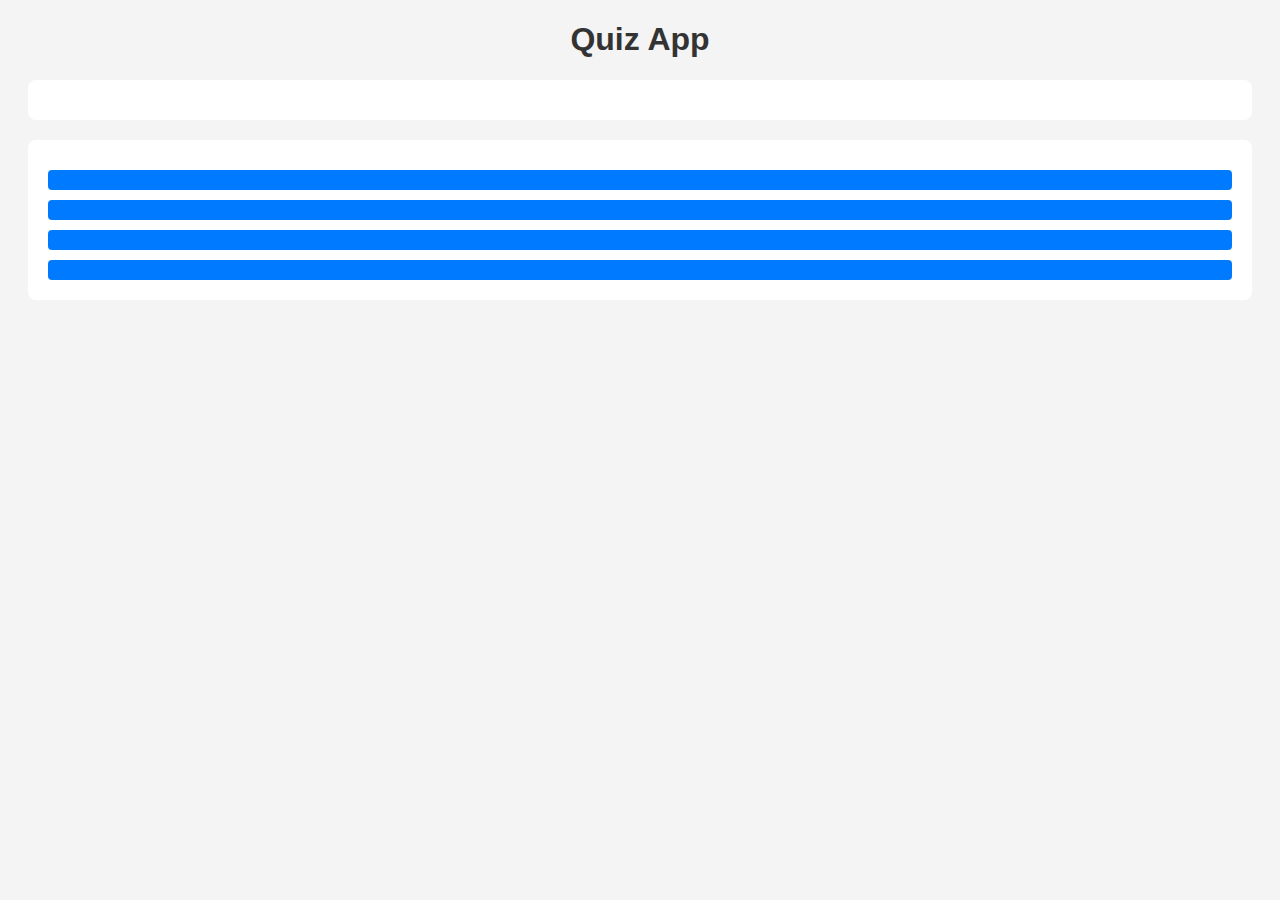
<file: Rural Youth Career Guidance/session/quiz/index.html>
<!DOCTYPE html>
<html>
<head>
    <title>Quiz App</title>
    <link rel="stylesheet" type="text/css" href="styles.css">
    <script>
        let currentQuestion = 0;
        let score = 0;

        function loadQuestion() {
            fetch('get_question.php')
            .then(response => response.json())
            .then(data => {
                if (data.question) {
                    document.getElementById('question').innerText = data.question;
                    document.getElementById('option1').innerText = data.option1;
                    document.getElementById('option2').innerText = data.option2;
                    document.getElementById('option3').innerText = data.option3;
                    document.getElementById('option4').innerText = data.option4;
                    document.getElementById('questionId').value = data.id;
                }
            });
        }

        function checkAnswer(selectedOption) {
            fetch('check_answer.php', {
                method: 'POST',
                headers: {
                    'Content-Type': 'application/json'
                },
                body: JSON.stringify({ 
                    questionId: document.getElementById('questionId').value,
                    selectedOption: selectedOption 
                })
            })
            .then(response => response.json())
            .then(data => {
                if (data.correct) {
                    score++;
                }

                currentQuestion++;

                if (currentQuestion < 30) { // Assuming 3 questions for this example
                    loadQuestion();
                } else {
                    alert(`Quiz completed! Your score is ${score}/30`);
                    // Send score to backend
                    fetch('backend.php', {
                        method: 'POST',
                        headers: {
                            'Content-Type': 'application/x-www-form-urlencoded'
                        },
                        body: `action=submitScore&score=${score}`
                    })
                    .then(response => response.json())
                    .then(data => {
                        console.log(data.message);
                    });
                }
            });
        }

        document.addEventListener('DOMContentLoaded', () => {
            loadQuestion();
        });
    </script>
</head>
<body>
    <h1>Quiz App</h1>
    <div id="question"></div>
    <input type="hidden" id="questionId">
    <div>
        <button onclick="checkAnswer(document.getElementById('option1').innerText)">
            <span id="option1"></span>
        </button>
        <button onclick="checkAnswer(document.getElementById('option2').innerText)">
            <span id="option2"></span>
        </button>
        <button onclick="checkAnswer(document.getElementById('option3').innerText)">
            <span id="option3"></span>
        </button>
        <button onclick="checkAnswer(document.getElementById('option4').innerText)">
            <span id="option4"></span>
        </button>
    </div>
</body>
</html>
</file>
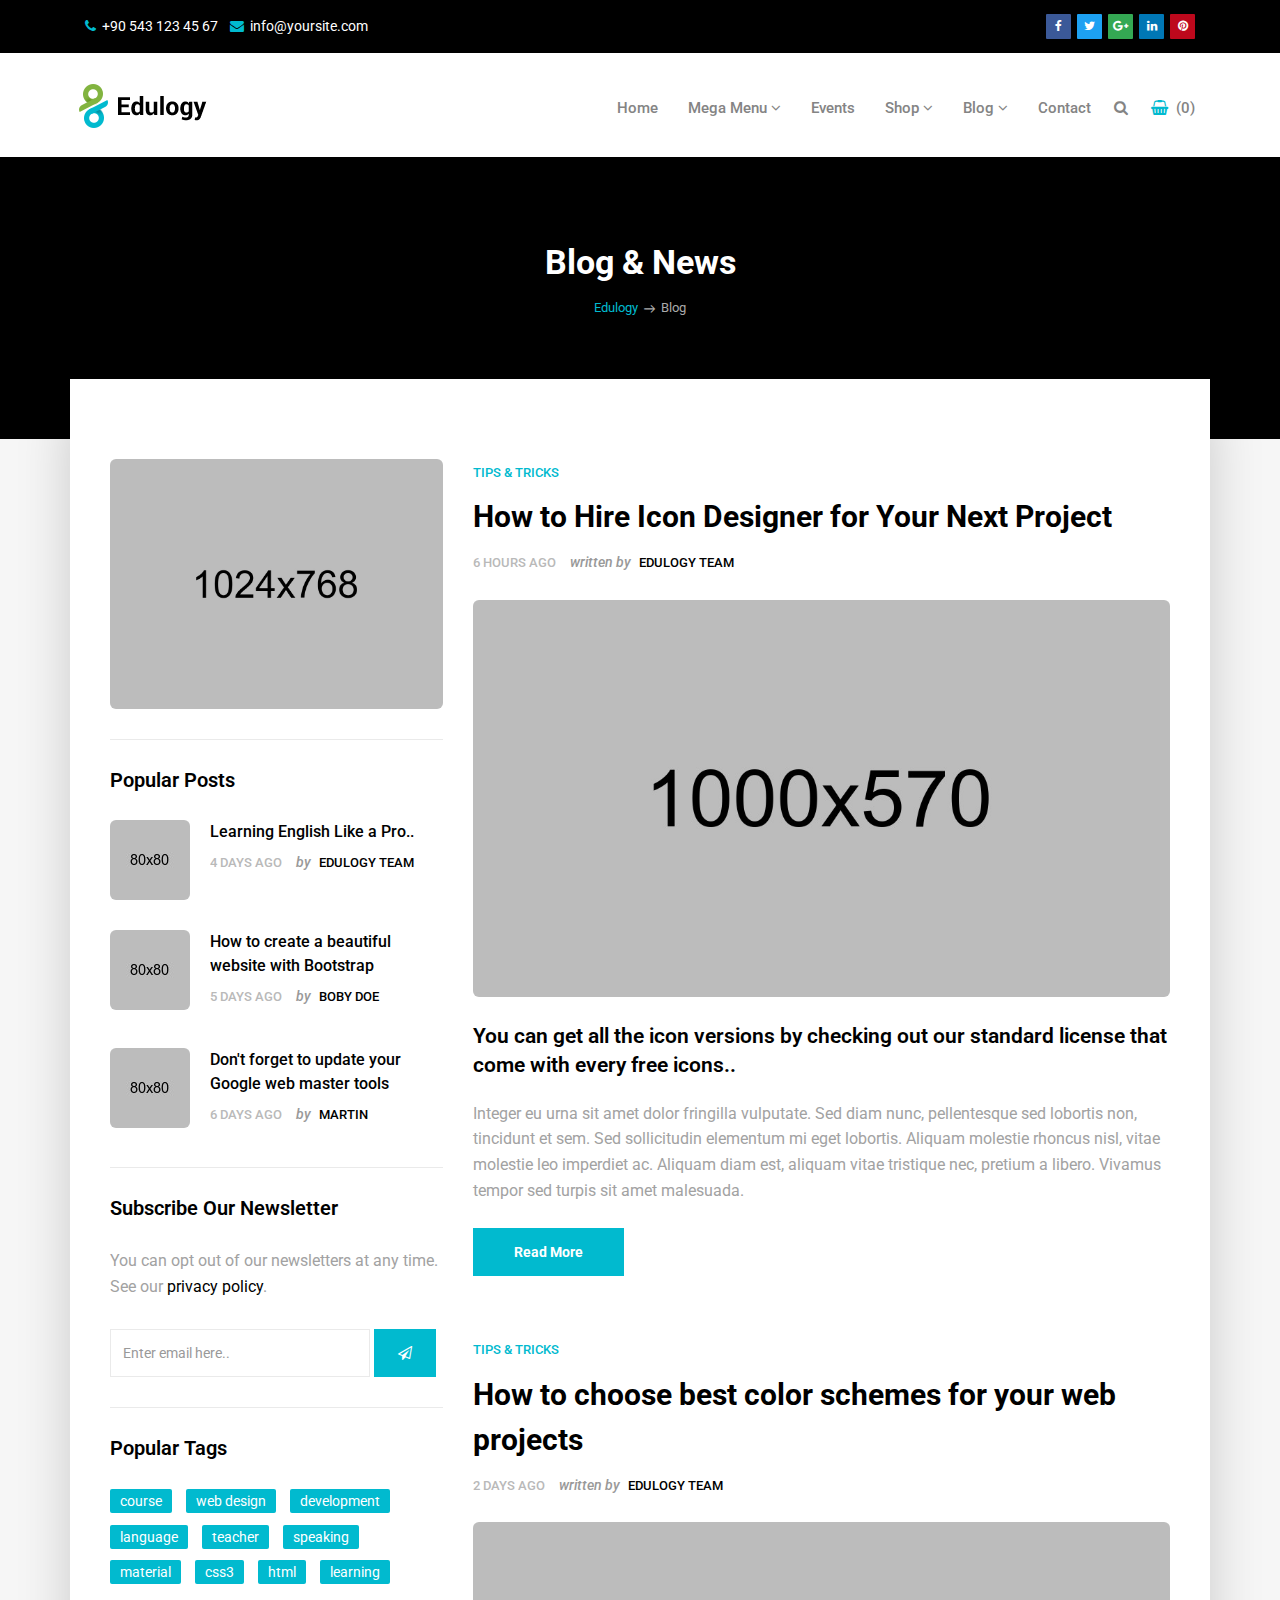
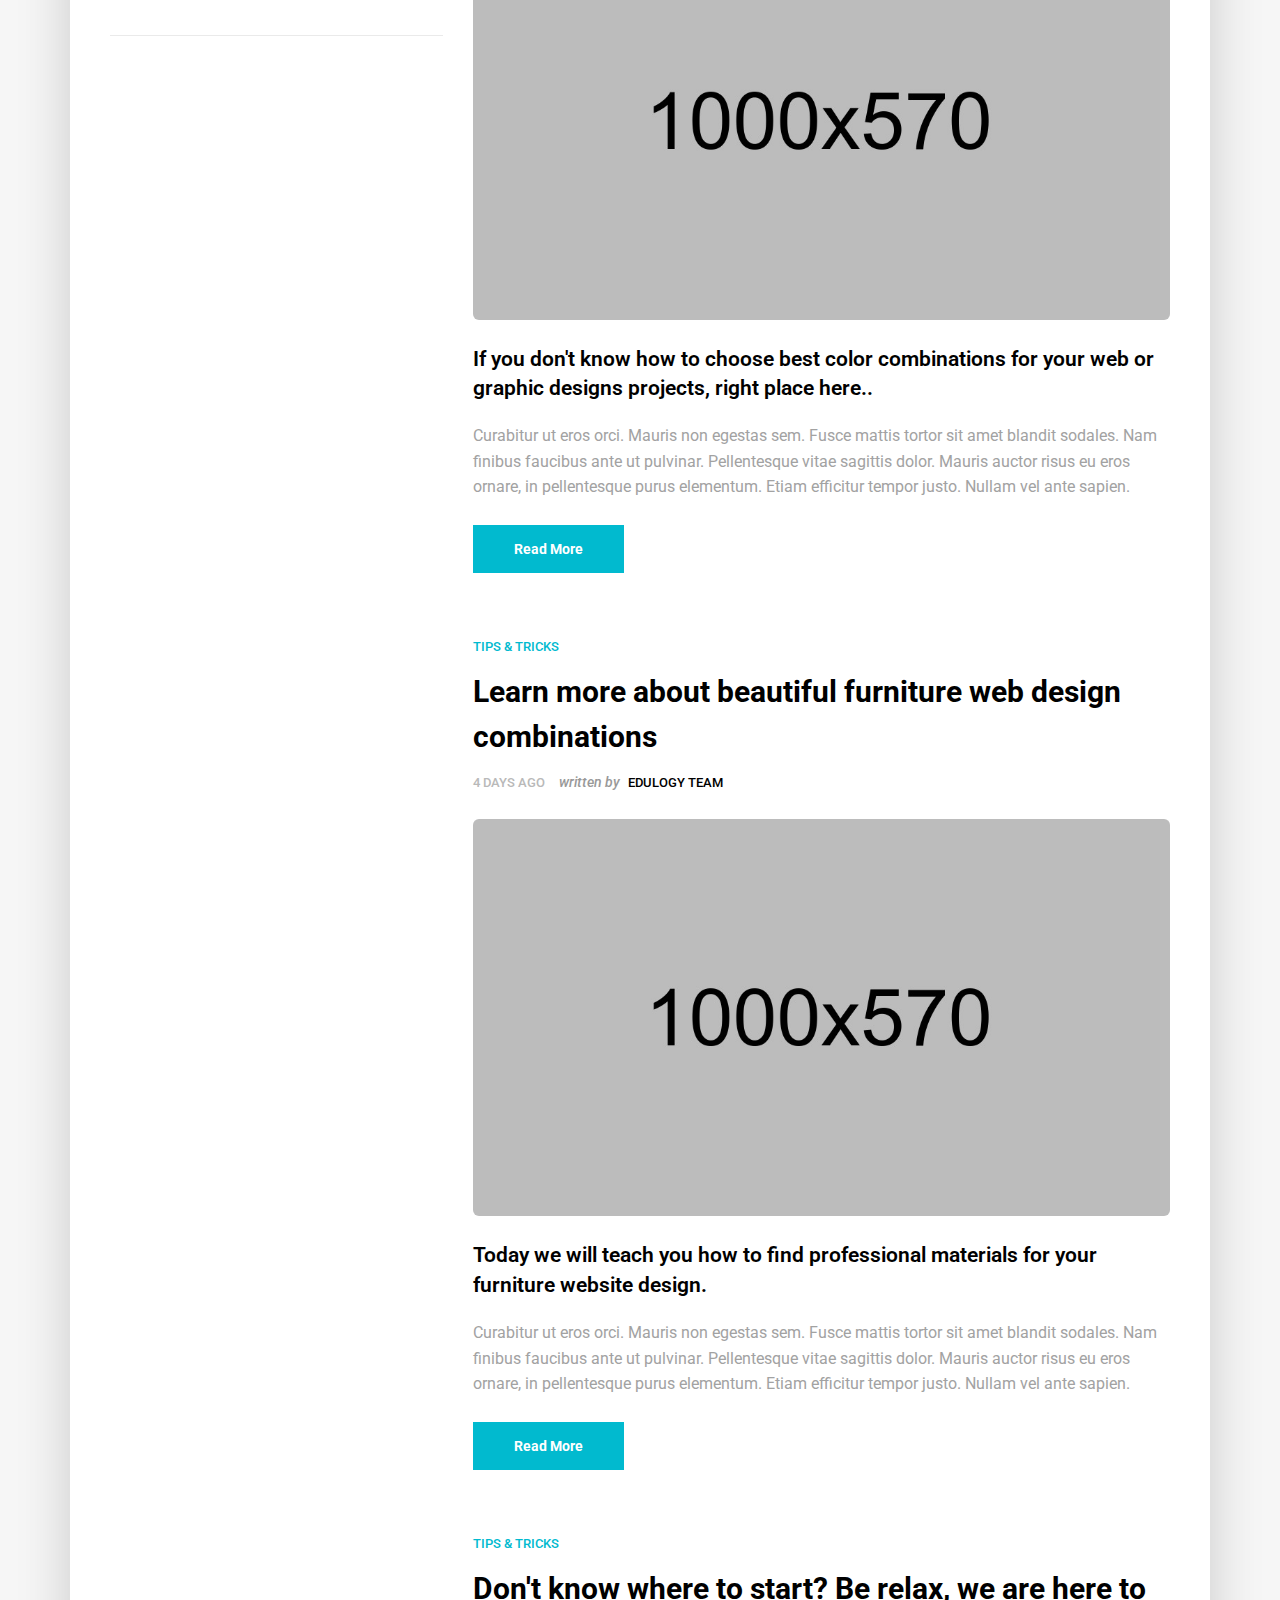
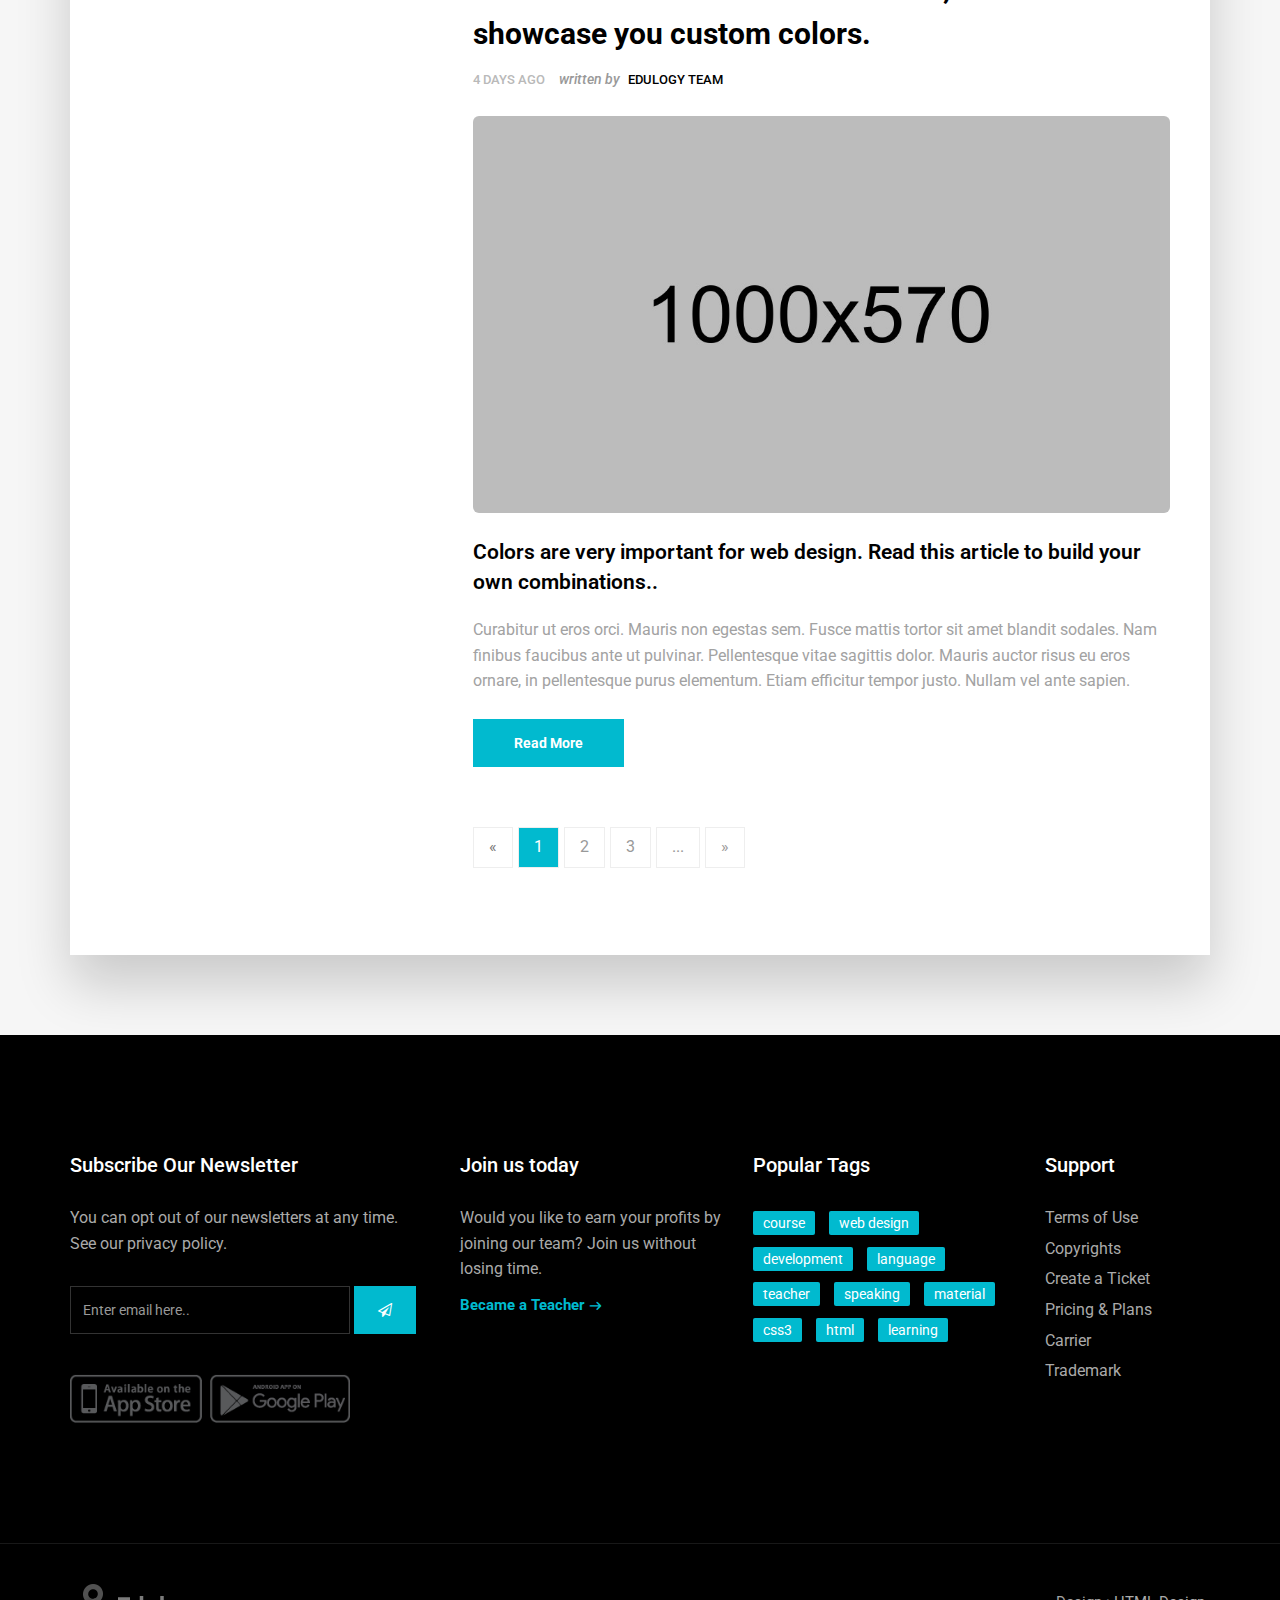
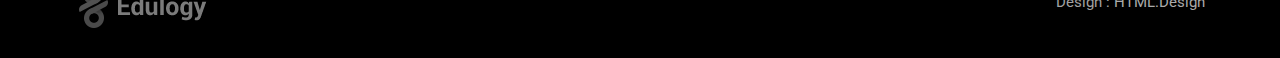
<file: Rural Youth Career Guidance/blog-1.html>
<!doctype html>
<!--[if IE 9]> <html class="no-js ie9 fixed-layout" lang="en"> <![endif]-->
<!--[if gt IE 9]><!--> <html class="no-js " lang="en"> <!--<![endif]-->
<head>

    <!-- Basic -->
    <meta charset="utf-8">
    <meta http-equiv="X-UA-Compatible" content="IE=edge">
    
    <!-- Mobile Meta -->
    <meta name="viewport" content="width=device-width, minimum-scale=1.0, maximum-scale=1.0, user-scalable=no">
    
    <!-- Site Meta -->
    <title>Edulogy</title>
    <meta name="keywords" content="">
    <meta name="description" content="">
    <meta name="author" content="">
    
    <!-- Site Icons -->
    <link rel="shortcut icon" href="images/favicon.ico" type="image/x-icon" />
    <link rel="apple-touch-icon" href="images/apple-touch-icon.png">

    <!-- Google Fonts -->
    <link href="https://fonts.googleapis.com/css?family=Roboto:300,400,400i,500,700,900" rel="stylesheet"> 
    <link href="https://fonts.googleapis.com/css?family=Droid+Serif:400,400i,700,700i" rel="stylesheet"> 
    
    <!-- Custom & Default Styles -->
    <link rel="stylesheet" href="css/bootstrap.min.css">
    <link rel="stylesheet" href="css/font-awesome.min.css">
    <link rel="stylesheet" href="css/carousel.css">
    <link rel="stylesheet" href="css/animate.css">
    <link rel="stylesheet" href="style.css">

    <!--[if lt IE 9]>
        <script src="js/vendor/html5shiv.min.js"></script>
        <script src="js/vendor/respond.min.js"></script>
    <![endif]-->

</head>
<body>  

    <!-- LOADER -->
    <div id="preloader">
        <img class="preloader" src="images/loader.gif" alt="">
    </div><!-- end loader -->
    <!-- END LOADER -->

    <div id="wrapper">
        <!-- BEGIN # MODAL LOGIN -->
        <div class="modal fade" id="login-modal" tabindex="-1" role="dialog" aria-hidden="true" style="display: none;">
            <div class="modal-dialog">
                <div class="modal-content">
                    <!-- Begin # DIV Form -->
                    <div id="div-forms">
                        <form id="login-form">
                            <button type="button" class="close" data-dismiss="modal" aria-label="Close">
                                <span class="flaticon-add" aria-hidden="true"></span>
                            </button>
                            <div class="modal-body">
                                <input class="form-control" type="text" placeholder="What you are looking for?" required>
                            </div>
                        </form><!-- End # Login Form -->
                    </div><!-- End # DIV Form -->
                </div>
            </div>
        </div>
        <!-- END # MODAL LOGIN -->

        <header class="header header-normal">
            <div class="topbar clearfix">
                <div class="container">
                    <div class="row-fluid">
                        <div class="col-md-6 col-sm-6 text-left">
                            <p>
                                <strong><i class="fa fa-phone"></i></strong> +90 543 123 45 67 &nbsp;&nbsp;
                                <strong><i class="fa fa-envelope"></i></strong> <a href="mailto:#">info@yoursite.com</a>
                            </p>
                        </div><!-- end left -->
                        <div class="col-md-6 col-sm-6 hidden-xs text-right">
                            <div class="social">
                                <a class="facebook" href="#" data-tooltip="tooltip" data-placement="bottom" title="Facebook"><i class="fa fa-facebook"></i></a>              
                                <a class="twitter" href="#" data-tooltip="tooltip" data-placement="bottom" title="Twitter"><i class="fa fa-twitter"></i></a>
                                <a class="google" href="#" data-tooltip="tooltip" data-placement="bottom" title="Google Plus"><i class="fa fa-google-plus"></i></a>
                                <a class="linkedin" href="#" data-tooltip="tooltip" data-placement="bottom" title="Linkedin"><i class="fa fa-linkedin"></i></a>
                                <a class="pinterest" href="#" data-tooltip="tooltip" data-placement="bottom" title="Pinterest"><i class="fa fa-pinterest"></i></a>
                            </div><!-- end social -->
                        </div><!-- end left -->
                    </div><!-- end row -->
                </div><!-- end container -->
            </div><!-- end topbar -->

            <div class="container">
                <nav class="navbar navbar-default yamm">
                    <div class="navbar-header">
                        <button type="button" class="navbar-toggle collapsed" data-toggle="collapse" data-target="#navbar" aria-expanded="false" aria-controls="navbar">
                            <span class="sr-only">Toggle navigation</span>
                            <span class="icon-bar"></span>
                            <span class="icon-bar"></span>
                            <span class="icon-bar"></span>
                        </button>
                        <div class="logo-normal">
                            <a class="navbar-brand" href="index.html"><img src="images/logo-dark.png" alt=""></a>
                        </div>
                    </div>

                    <div id="navbar" class="navbar-collapse collapse">
                        <ul class="nav navbar-nav navbar-right">
                            <li><a href="index.html">Home</a></li>
                            <li class="dropdown yamm-fw yamm-half"><a href="#" data-toggle="dropdown" class="dropdown-toggle active">Mega Menu <b class="fa fa-angle-down"></b></a>
                                <ul class="dropdown-menu">
                                    <li>
                                        <div class="yamm-content clearfix">
                                            <div class="row-fluid">
                                                <div class="col-md-6 col-sm-6">
                                                    <h4>Course Pages</h4>
                                                    <ul>
                                                        <li><a href="#">Courses Name 01</a></li>
                                                        <li><a href="#">Courses Name 02</a></li>
                                                        <li><a href="#">Courses Name 03</a></li>
                                                        <li><a href="#">Courses Name 04</a></li>
                                                        <li><a href="#">Courses Name 05</a></li>
                                                        <li><a href="#">Courses Name 06</a></li>
                                                        <li><a href="#">Courses Name 07</a></li>
                                                        <li><a href="#">Courses Name 08</a></li>
                                                        <li><a href="#">Courses Name 09</a></li>
                                                    </ul>
                                                </div>
                                                <div class="col-md-6 col-sm-6">
                                                    <div class="menu-widget text-center">
                                                        <div class="image-wrap entry">
                                                            <img src="upload/course_01.jpg" alt="" class="img-responsive">
                                                            <div class="magnifier">
                                                                 <a href="#" title=""><i class="flaticon-add"></i></a>
                                                            </div>
                                                        </div><!-- end image-wrap -->
                                                        <h5><a href="#">Learning Bootstrap Framework</a></h5>
                                                        <small>$22.00</small>
                                                        <a href="#" class="menu-button">View Course</a>
                                                    </div><!-- end widget -->
                                                </div>
                                            </div>
                                        </div>
                                    </li>
                                </ul>
                            </li>
                            <li><a href="events.html">Events</a></li>
                            <li class="dropdown hassubmenu">
                                <a href="#" class="dropdown-toggle" data-toggle="dropdown" role="button" aria-expanded="false">Shop <span class="fa fa-angle-down"></span></a>
                                <ul class="dropdown-menu" role="menu">
                                    <li><a href="shop.html">Shop Layout</a></li>
                                    <li><a href="shop-single.html">Shop Single</a></li>
                                </ul>
                            </li>
                            <li class="dropdown hassubmenu">
                                <a href="#" class="dropdown-toggle" data-toggle="dropdown" role="button" aria-expanded="false">Blog <span class="fa fa-angle-down"></span></a>
                                <ul class="dropdown-menu" role="menu">
                                    <li><a href="blog.html">Blog Right Sidebar</a></li>
                                    <li><a href="blog-1.html">Blog Left Sidebar</a></li>
                                    <li><a href="blog-2.html">Blog Grid Sidebar</a></li>
                                    <li><a href="blog-3.html">Blog Grid Fullwidth</a></li>
                                    <li><a href="blog-single.html">Blog Single</a></li>
                                </ul>
                            </li>
                            <li><a href="page-contact.html">Contact</a></li>
                            <li class="iconitem"><a href="#" data-toggle="modal" data-target="#login-modal"><i class="fa fa-search"></i></a></li>
                            <li class="iconitem"><a class="shopicon" href="shop-cart.html"><i class="fa fa-shopping-basket"></i> &nbsp;(0)</a></li>
                        </ul>
                    </div>
                </nav><!-- end navbar -->
            </div><!-- end container -->
        </header>

        <section class="section db p120">
            <div class="container">
                <div class="row">
                    <div class="col-md-12">
                        <div class="tagline-message page-title text-center">
                            <h3>Blog & News</h3>
                            <ul class="breadcrumb">
                                <li><a href="javascript:void(0)">Edulogy</a></li>
                                <li class="active">Blog</li>
                            </ul>
                        </div>
                    </div><!-- end col -->
                </div><!-- end row -->
            </div><!-- end container -->
        </section><!-- end section -->

        <section class="section gb nopadtop">
            <div class="container">
                <div class="boxed">
                    <div class="row">

                        <div class="sidebar col-md-4">
                            <div class="widget clearfix">
                                <div class="banner-widget">
                                    <img src="upload/banner.jpeg" alt="" class="img-responsive img-rounded">
                                </div>
                            </div>

                            <div class="widget clearfix">
                                <h3 class="widget-title">Popular Posts</h3>
                                <div class="post-widget">
                                    <div class="media">
                                        <img src="upload/blog_small_01.jpg" alt="" class="img-responsive alignleft img-rounded">
                                        <div class="media-body">
                                            <h5 class="mt-0"><a href="blog-single.html">Learning English Like a Pro..</a></h5>
                                            <div class="blog-meta">
                                                <ul class="list-inline">
                                                    <li>4 days ago</li>
                                                    <li><span>by</span> <a href="#">Edulogy Team</a></li>
                                                </ul>
                                            </div><!-- end blog-meta -->
                                        </div>
                                    </div>

                                    <div class="media">
                                        <img src="upload/blog_small_02.jpg" alt="" class="img-responsive alignleft img-rounded">
                                        <div class="media-body">
                                            <h5 class="mt-0"><a href="blog-single.html">How to create a beautiful website with Bootstrap</a></h5>
                                            <div class="blog-meta">
                                                <ul class="list-inline">
                                                    <li>5 days ago</li>
                                                    <li><span>by</span> <a href="#">Boby DOE</a></li>
                                                </ul>
                                            </div><!-- end blog-meta -->
                                        </div>
                                    </div>

                                    <div class="media">
                                        <img src="upload/blog_small_03.jpg" alt="" class="img-responsive alignleft img-rounded">
                                        <div class="media-body">
                                            <h5 class="mt-0"><a href="blog-single.html">Don't forget to update your Google web master tools</a></h5>
                                            <div class="blog-meta">
                                                <ul class="list-inline">
                                                    <li>6 days ago</li>
                                                    <li><span>by</span> <a href="#">Martin</a></li>
                                                </ul>
                                            </div><!-- end blog-meta -->
                                        </div>
                                    </div>
                                </div><!-- end post-widget -->
                            </div><!-- end widget -->

                            <div class="widget clearfix">
                                <h3 class="widget-title">Subscribe Our Newsletter</h3>
                                <div class="newsletter-widget">
                                    <p>You can opt out of our newsletters at any time. See our <a href="#">privacy policy</a>.</p>
                                    <form class="form-inline" role="search">
                                        <div class="form-1">
                                            <input type="text" class="form-control" placeholder="Enter email here..">
                                            <button type="submit" class="btn btn-primary"><i class="fa fa-paper-plane-o"></i></button>
                                        </div>
                                    </form>
                                </div><!-- end newsletter -->
                            </div><!-- end widget -->

                            <div class="widget clearfix">
                                <h3 class="widget-title">Popular Tags</h3>
                                <div class="tags-widget">   
                                    <ul class="list-inline">
                                        <li><a href="#">course</a></li>
                                        <li><a href="#">web design</a></li>
                                        <li><a href="#">development</a></li>
                                        <li><a href="#">language</a></li>
                                        <li><a href="#">teacher</a></li>
                                        <li><a href="#">speaking</a></li>
                                        <li><a href="#">material</a></li>
                                        <li><a href="#">css3</a></li>
                                        <li><a href="#">html</a></li>
                                        <li><a href="#">learning</a></li>
                                    </ul>
                                </div><!-- end list-widget -->
                            </div><!-- end widget -->
                        </div><!-- end sidebar -->
                        
                        <div class="col-md-8">
                            <div class="content blog-list">
                                <div class="blog-wrapper clearfix">
                                    <div class="blog-meta">
                                        <small><a href="#">Tips & Tricks</a></small>
                                        <h3><a href="blog-single.html" title="">How to Hire Icon Designer for Your Next Project</a></h3>
                                        <ul class="list-inline">
                                            <li>6 hours ago</li>
                                            <li><span>written by</span> <a href="#">Edulogy Team</a></li>
                                        </ul>
                                    </div><!-- end blog-meta -->

                                    <div class="blog-media">
                                        <a href="blog-single.html" title=""><img src="upload/blog_01.jpg" alt="" class="img-responsive img-rounded"></a>
                                    </div><!-- end media -->

                                    <div class="blog-desc-big">
                                        <p class="lead">You can get all the icon versions by checking out our standard license that come with every free icons..</p>
                                        <p>Integer eu urna sit amet dolor fringilla vulputate. Sed diam nunc, pellentesque sed lobortis non, tincidunt et sem. Sed sollicitudin elementum mi eget lobortis. Aliquam molestie rhoncus nisl, vitae molestie leo imperdiet ac. Aliquam diam est, aliquam vitae tristique nec, pretium a libero. Vivamus tempor sed turpis sit amet malesuada.</p>
                                        <a href="blog-single.html" class="btn btn-primary">Read More</a>
                                    </div><!-- end desc -->
                                </div><!-- end blog -->
                            </div><!-- end content -->

                            <div class="content blog-list">
                                <div class="blog-wrapper clearfix">
                                    <div class="blog-meta">
                                        <small><a href="#">Tips & Tricks</a></small>
                                        <h3><a href="blog-single.html" title="">How to choose best color schemes for your web projects</a></h3>
                                        <ul class="list-inline">
                                            <li>2 days ago</li>
                                            <li><span>written by</span> <a href="#">Edulogy Team</a></li>
                                        </ul>
                                    </div><!-- end blog-meta -->

                                    <div class="blog-media">
                                        <a href="blog-single.html" title=""><img src="upload/blog_02.jpg" alt="" class="img-responsive img-rounded"></a>
                                    </div><!-- end media -->

                                    <div class="blog-desc-big">
                                        <p class="lead">If you don't know how to choose best color combinations for your web or graphic designs projects, right place here..</p>
                                        <p> Curabitur ut eros orci. Mauris non egestas sem. Fusce mattis tortor sit amet blandit sodales. Nam finibus faucibus ante ut pulvinar. Pellentesque vitae sagittis dolor. Mauris auctor risus eu eros ornare, in pellentesque purus elementum. Etiam efficitur tempor justo. Nullam vel ante sapien.</p>
                                        <a href="blog-single.html" class="btn btn-primary">Read More</a>
                                    </div><!-- end desc -->
                                </div><!-- end blog -->
                            </div><!-- end content -->

                            <div class="content blog-list">
                                <div class="blog-wrapper clearfix">
                                    <div class="blog-meta">
                                        <small><a href="#">Tips & Tricks</a></small>
                                        <h3><a href="blog-single.html" title="">Learn more about beautiful furniture web design combinations</a></h3>
                                        <ul class="list-inline">
                                            <li>4 days ago</li>
                                            <li><span>written by</span> <a href="#">Edulogy Team</a></li>
                                        </ul>
                                    </div><!-- end blog-meta -->

                                    <div class="blog-media">
                                        <a href="blog-single.html" title=""><img src="upload/blog_03.jpg" alt="" class="img-responsive img-rounded"></a>
                                    </div><!-- end media -->

                                    <div class="blog-desc-big">
                                        <p class="lead">Today we will teach you how to find professional materials for your furniture website design.</p>
                                        <p> Curabitur ut eros orci. Mauris non egestas sem. Fusce mattis tortor sit amet blandit sodales. Nam finibus faucibus ante ut pulvinar. Pellentesque vitae sagittis dolor. Mauris auctor risus eu eros ornare, in pellentesque purus elementum. Etiam efficitur tempor justo. Nullam vel ante sapien.</p>
                                        <a href="blog-single.html" class="btn btn-primary">Read More</a>
                                    </div><!-- end desc -->
                                </div><!-- end blog -->
                            </div><!-- end content -->

                            <div class="content blog-list">
                                <div class="blog-wrapper clearfix">
                                    <div class="blog-meta">
                                        <small><a href="#">Tips & Tricks</a></small>
                                        <h3><a href="blog-single.html" title="">Don't know where to start? Be relax, we are here to showcase you custom colors.</a></h3>
                                        <ul class="list-inline">
                                            <li>4 days ago</li>
                                            <li><span>written by</span> <a href="#">Edulogy Team</a></li>
                                        </ul>
                                    </div><!-- end blog-meta -->

                                    <div class="blog-media">
                                        <a href="blog-single.html" title=""><img src="upload/blog_04.jpg" alt="" class="img-responsive img-rounded"></a>
                                    </div><!-- end media -->

                                    <div class="blog-desc-big">
                                        <p class="lead">Colors are very important for web design. Read this article to build your own combinations..</p>
                                        <p> Curabitur ut eros orci. Mauris non egestas sem. Fusce mattis tortor sit amet blandit sodales. Nam finibus faucibus ante ut pulvinar. Pellentesque vitae sagittis dolor. Mauris auctor risus eu eros ornare, in pellentesque purus elementum. Etiam efficitur tempor justo. Nullam vel ante sapien.</p>
                                        <a href="blog-single.html" class="btn btn-primary">Read More</a>
                                    </div><!-- end desc -->
                                </div><!-- end blog -->
                            </div><!-- end content -->

                            <div class="row">
                                <div class="col-md-12">
                                    <ul class="pagination">
                                        <li class="disabled"><a href="javascript:void(0)">&laquo;</a></li>
                                        <li class="active"><a href="javascript:void(0)">1</a></li>
                                        <li><a href="javascript:void(0)">2</a></li>
                                        <li><a href="javascript:void(0)">3</a></li>
                                        <li><a href="javascript:void(0)">...</a></li>
                                        <li><a href="javascript:void(0)">&raquo;</a></li>
                                    </ul>
                                </div><!-- end col -->
                            </div><!-- end row -->
                        </div><!-- end col -->
                    </div><!-- end row -->
                </div><!-- end boxed -->
            </div><!-- end container -->
        </section>

        <footer class="section footer noover">
            <div class="container">
                <div class="row">
                    <div class="col-lg-4 col-md-4">
                        <div class="widget clearfix">
                            <h3 class="widget-title">Subscribe Our Newsletter</h3>
                            <div class="newsletter-widget">
                                <p>You can opt out of our newsletters at any time.<br> See our <a href="#">privacy policy</a>.</p>
                                <form class="form-inline" role="search">
                                    <div class="form-1">
                                        <input type="text" class="form-control" placeholder="Enter email here..">
                                        <button type="submit" class="btn btn-primary"><i class="fa fa-paper-plane-o"></i></button>
                                    </div>
                                </form>
                                <img src="images/payments.png" alt="" class="img-responsive">
                            </div><!-- end newsletter -->
                        </div><!-- end widget -->
                    </div><!-- end col -->

                    <div class="col-lg-3 col-md-3">
                        <div class="widget clearfix">
                            <h3 class="widget-title">Join us today</h3>
                            <p>Would you like to earn your profits by joining our team? Join us without losing time.</p>
                            <a href="#" class="readmore">Became a Teacher</a>
                        </div><!-- end widget -->
                    </div><!-- end col -->

                    <div class="col-lg-3 col-md-3">
                        <div class="widget clearfix">
                            <h3 class="widget-title">Popular Tags</h3>
                            <div class="tags-widget">   
                                <ul class="list-inline">
                                    <li><a href="#">course</a></li>
                                    <li><a href="#">web design</a></li>
                                    <li><a href="#">development</a></li>
                                    <li><a href="#">language</a></li>
                                    <li><a href="#">teacher</a></li>
                                    <li><a href="#">speaking</a></li>
                                    <li><a href="#">material</a></li>
                                    <li><a href="#">css3</a></li>
                                    <li><a href="#">html</a></li>
                                    <li><a href="#">learning</a></li>
                                </ul>
                            </div><!-- end list-widget -->
                        </div><!-- end widget -->
                    </div><!-- end col -->

                    <div class="col-lg-2 col-md-2">
                        <div class="widget clearfix">
                            <h3 class="widget-title">Support</h3>
                            <div class="list-widget">   
                                <ul>
                                    <li><a href="#">Terms of Use</a></li>
                                    <li><a href="#">Copyrights</a></li>
                                    <li><a href="#">Create a Ticket</a></li>
                                    <li><a href="#">Pricing & Plans</a></li>
                                    <li><a href="#">Carrier</a></li>
                                    <li><a href="#">Trademark</a></li>
                                </ul>
                            </div><!-- end list-widget -->
                        </div><!-- end widget -->
                    </div><!-- end col -->
                </div><!-- end row -->
            </div><!-- end container -->
        </footer><!-- end footer -->

        <div class="copyrights">
            <div class="container">
                <div class="clearfix">
                    <div class="pull-left">
                        <div class="cop-logo">
                            <a href="#"><img src="images/logo.png" alt=""></a>
                        </div>
                    </div>

                    <div class="pull-right">
                        <div class="footer-links">
                            <ul class="list-inline">
                                <li>Design : <a href="https://html.design">HTML.Design</a></li>
                            </ul>
                        </div>
                    </div>
                </div>
            </div><!-- end container -->
        </div><!-- end copy -->
    </div><!-- end wrapper -->

    <!-- jQuery Files -->
    <script src="js/jquery.min.js"></script>
    <script src="js/bootstrap.min.js"></script>
    <script src="js/animate.js"></script>
    <script src="js/custom.js"></script>

</body>
</html>
</file>
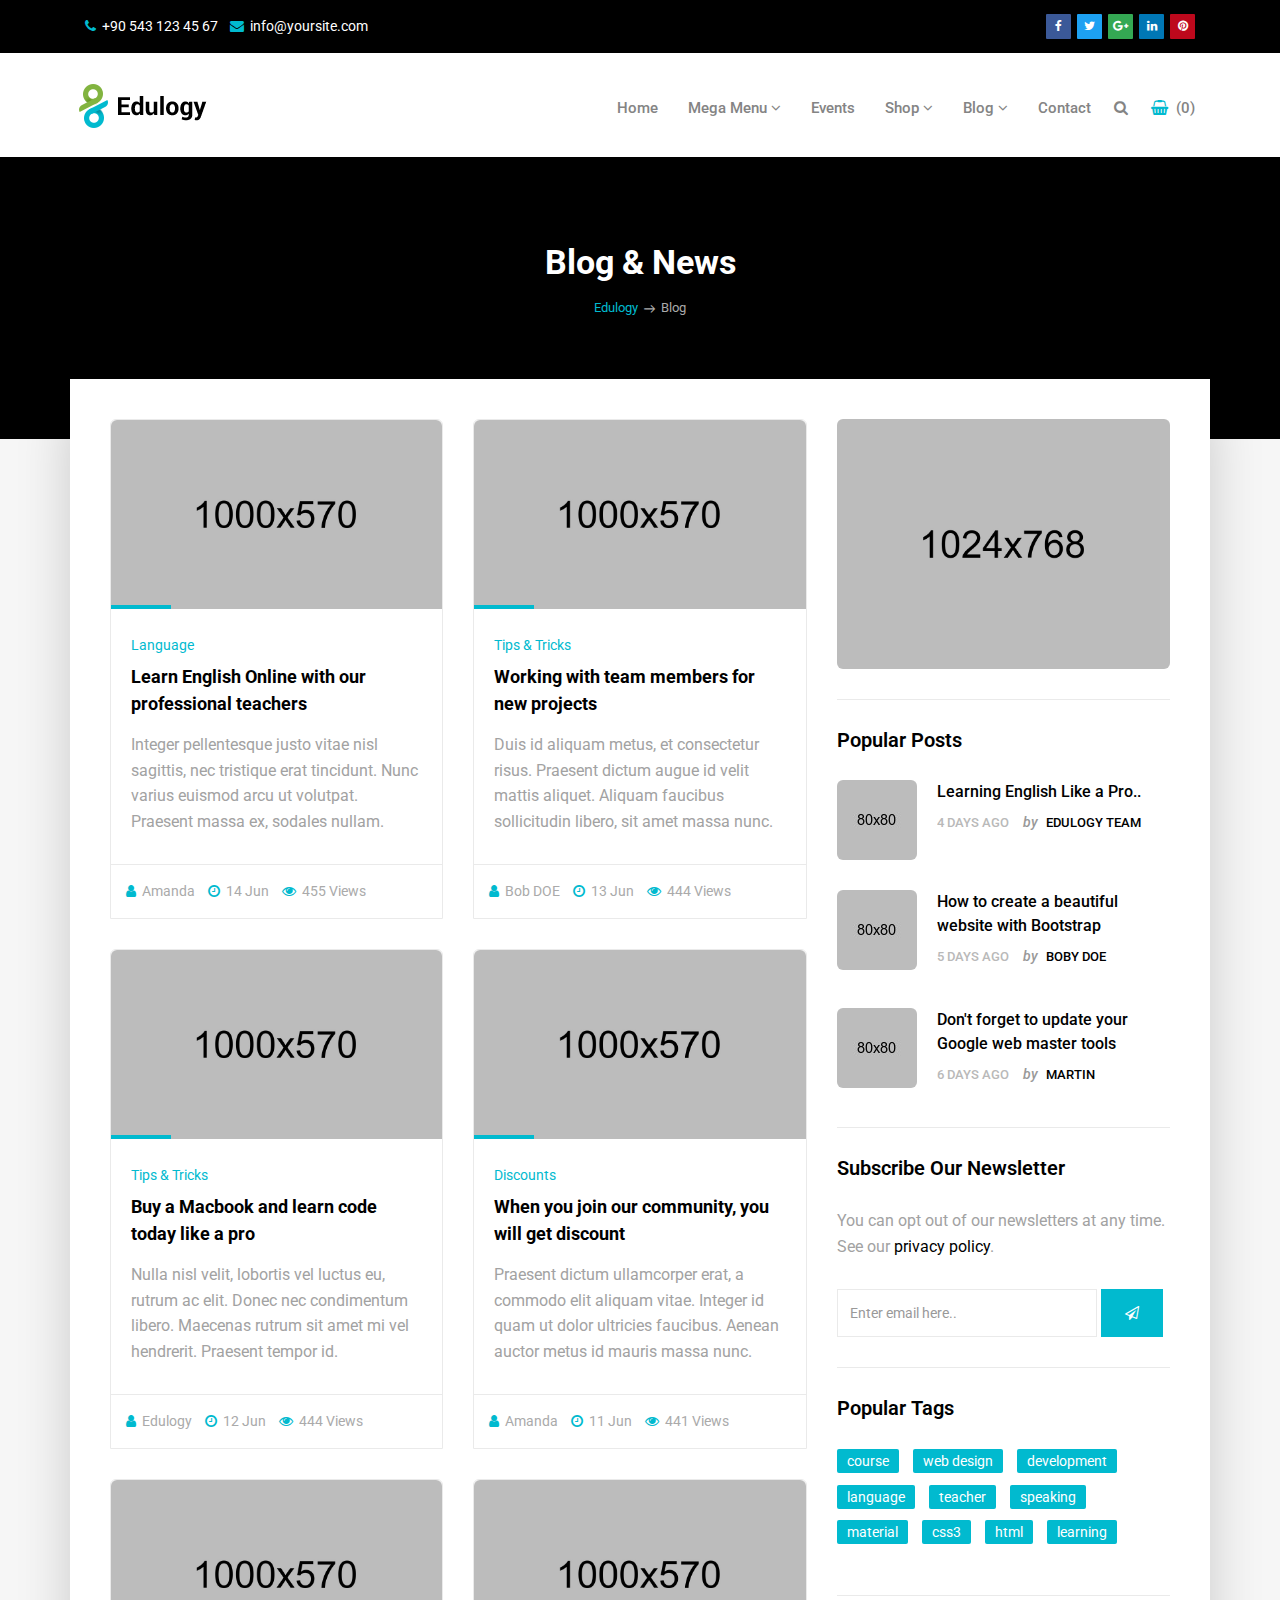
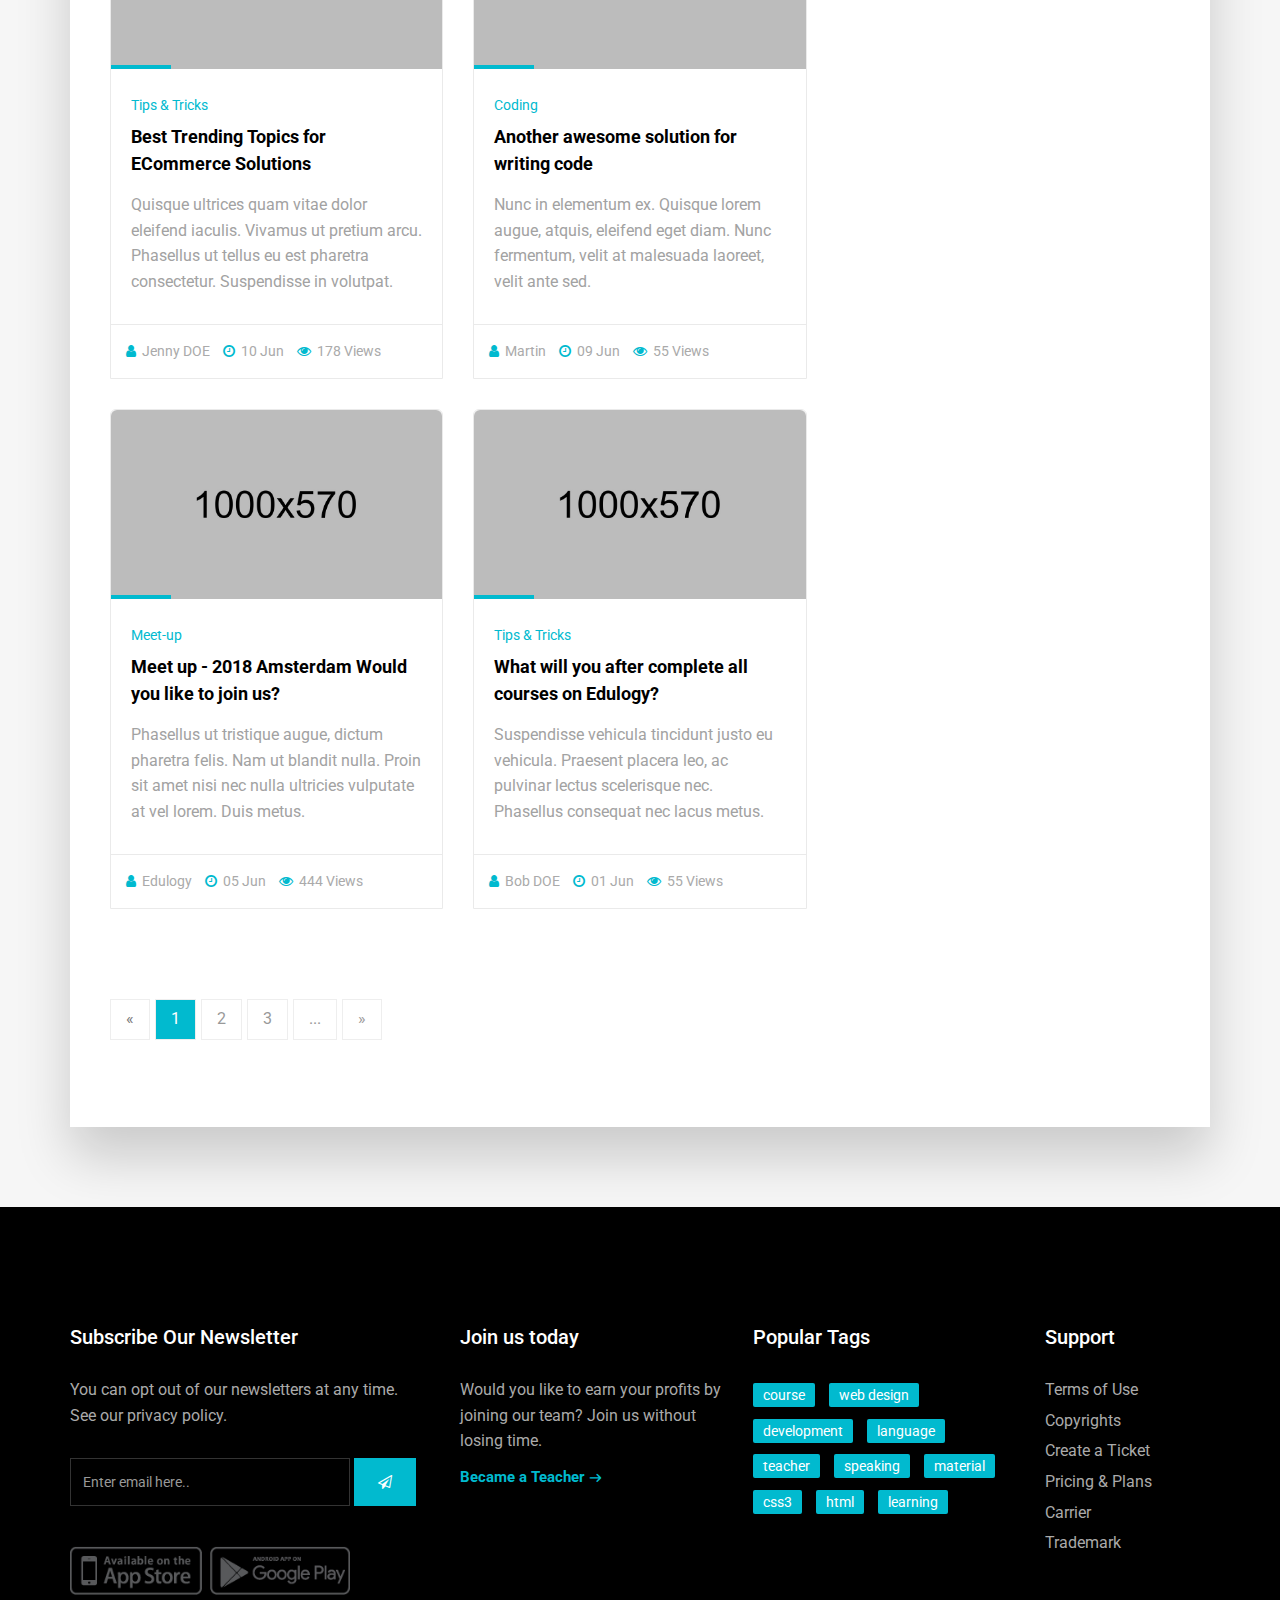
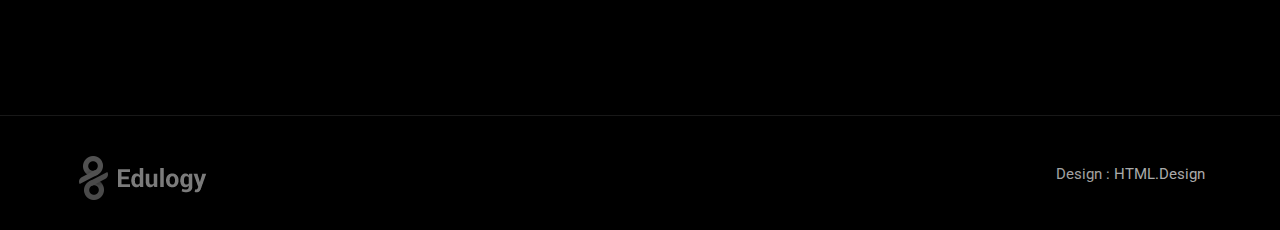
<file: Rural Youth Career Guidance/blog-2.html>
<!doctype html>
<!--[if IE 9]> <html class="no-js ie9 fixed-layout" lang="en"> <![endif]-->
<!--[if gt IE 9]><!--> <html class="no-js " lang="en"> <!--<![endif]-->
<head>

    <!-- Basic -->
    <meta charset="utf-8">
    <meta http-equiv="X-UA-Compatible" content="IE=edge">
    
    <!-- Mobile Meta -->
    <meta name="viewport" content="width=device-width, minimum-scale=1.0, maximum-scale=1.0, user-scalable=no">
    
    <!-- Site Meta -->
    <title>Edulogy</title>
    <meta name="keywords" content="">
    <meta name="description" content="">
    <meta name="author" content="">
    
    <!-- Site Icons -->
    <link rel="shortcut icon" href="images/favicon.ico" type="image/x-icon" />
    <link rel="apple-touch-icon" href="images/apple-touch-icon.png">

    <!-- Google Fonts -->
    <link href="https://fonts.googleapis.com/css?family=Roboto:300,400,400i,500,700,900" rel="stylesheet"> 
    <link href="https://fonts.googleapis.com/css?family=Droid+Serif:400,400i,700,700i" rel="stylesheet"> 
    
    <!-- Custom & Default Styles -->
    <link rel="stylesheet" href="css/bootstrap.min.css">
    <link rel="stylesheet" href="css/font-awesome.min.css">
    <link rel="stylesheet" href="css/carousel.css">
    <link rel="stylesheet" href="css/animate.css">
    <link rel="stylesheet" href="style.css">

    <!--[if lt IE 9]>
        <script src="js/vendor/html5shiv.min.js"></script>
        <script src="js/vendor/respond.min.js"></script>
    <![endif]-->

</head>
<body>  

    <!-- LOADER -->
    <div id="preloader">
        <img class="preloader" src="images/loader.gif" alt="">
    </div><!-- end loader -->
    <!-- END LOADER -->

    <div id="wrapper">
        <!-- BEGIN # MODAL LOGIN -->
        <div class="modal fade" id="login-modal" tabindex="-1" role="dialog" aria-hidden="true" style="display: none;">
            <div class="modal-dialog">
                <div class="modal-content">
                    <!-- Begin # DIV Form -->
                    <div id="div-forms">
                        <form id="login-form">
                            <button type="button" class="close" data-dismiss="modal" aria-label="Close">
                                <span class="flaticon-add" aria-hidden="true"></span>
                            </button>
                            <div class="modal-body">
                                <input class="form-control" type="text" placeholder="What you are looking for?" required>
                            </div>
                        </form><!-- End # Login Form -->
                    </div><!-- End # DIV Form -->
                </div>
            </div>
        </div>
        <!-- END # MODAL LOGIN -->

        <header class="header header-normal">
            <div class="topbar clearfix">
                <div class="container">
                    <div class="row-fluid">
                        <div class="col-md-6 col-sm-6 text-left">
                            <p>
                                <strong><i class="fa fa-phone"></i></strong> +90 543 123 45 67 &nbsp;&nbsp;
                                <strong><i class="fa fa-envelope"></i></strong> <a href="mailto:#">info@yoursite.com</a>
                            </p>
                        </div><!-- end left -->
                        <div class="col-md-6 col-sm-6 hidden-xs text-right">
                            <div class="social">
                                <a class="facebook" href="#" data-tooltip="tooltip" data-placement="bottom" title="Facebook"><i class="fa fa-facebook"></i></a>              
                                <a class="twitter" href="#" data-tooltip="tooltip" data-placement="bottom" title="Twitter"><i class="fa fa-twitter"></i></a>
                                <a class="google" href="#" data-tooltip="tooltip" data-placement="bottom" title="Google Plus"><i class="fa fa-google-plus"></i></a>
                                <a class="linkedin" href="#" data-tooltip="tooltip" data-placement="bottom" title="Linkedin"><i class="fa fa-linkedin"></i></a>
                                <a class="pinterest" href="#" data-tooltip="tooltip" data-placement="bottom" title="Pinterest"><i class="fa fa-pinterest"></i></a>
                            </div><!-- end social -->
                        </div><!-- end left -->
                    </div><!-- end row -->
                </div><!-- end container -->
            </div><!-- end topbar -->

            <div class="container">
                <nav class="navbar navbar-default yamm">
                    <div class="navbar-header">
                        <button type="button" class="navbar-toggle collapsed" data-toggle="collapse" data-target="#navbar" aria-expanded="false" aria-controls="navbar">
                            <span class="sr-only">Toggle navigation</span>
                            <span class="icon-bar"></span>
                            <span class="icon-bar"></span>
                            <span class="icon-bar"></span>
                        </button>
                        <div class="logo-normal">
                            <a class="navbar-brand" href="index.html"><img src="images/logo-dark.png" alt=""></a>
                        </div>
                    </div>

                    <div id="navbar" class="navbar-collapse collapse">
                        <ul class="nav navbar-nav navbar-right">
                            <li><a href="index.html">Home</a></li>
                            <li class="dropdown yamm-fw yamm-half"><a href="#" data-toggle="dropdown" class="dropdown-toggle active">Mega Menu <b class="fa fa-angle-down"></b></a>
                                <ul class="dropdown-menu">
                                    <li>
                                        <div class="yamm-content clearfix">
                                            <div class="row-fluid">
                                                <div class="col-md-6 col-sm-6">
                                                    <h4>Course Pages</h4>
                                                    <ul>
                                                        <li><a href="#">Courses Name 01</a></li>
                                                        <li><a href="#">Courses Name 02</a></li>
                                                        <li><a href="#">Courses Name 03</a></li>
                                                        <li><a href="#">Courses Name 04</a></li>
                                                        <li><a href="#">Courses Name 05</a></li>
                                                        <li><a href="#">Courses Name 06</a></li>
                                                        <li><a href="#">Courses Name 07</a></li>
                                                        <li><a href="#">Courses Name 08</a></li>
                                                        <li><a href="#">Courses Name 09</a></li>
                                                    </ul>
                                                </div>
                                                <div class="col-md-6 col-sm-6">
                                                    <div class="menu-widget text-center">
                                                        <div class="image-wrap entry">
                                                            <img src="upload/course_01.jpg" alt="" class="img-responsive">
                                                            <div class="magnifier">
                                                                 <a href="#" title=""><i class="flaticon-add"></i></a>
                                                            </div>
                                                        </div><!-- end image-wrap -->
                                                        <h5><a href="#">Learning Bootstrap Framework</a></h5>
                                                        <small>$22.00</small>
                                                        <a href="#" class="menu-button">View Course</a>
                                                    </div><!-- end widget -->
                                                </div>
                                            </div>
                                        </div>
                                    </li>
                                </ul>
                            </li>
                            <li><a href="events.html">Events</a></li>
                            <li class="dropdown hassubmenu">
                                <a href="#" class="dropdown-toggle" data-toggle="dropdown" role="button" aria-expanded="false">Shop <span class="fa fa-angle-down"></span></a>
                                <ul class="dropdown-menu" role="menu">
                                    <li><a href="shop.html">Shop Layout</a></li>
                                    <li><a href="shop-single.html">Shop Single</a></li>
                                </ul>
                            </li>
                            <li class="dropdown hassubmenu">
                                <a href="#" class="dropdown-toggle" data-toggle="dropdown" role="button" aria-expanded="false">Blog <span class="fa fa-angle-down"></span></a>
                                <ul class="dropdown-menu" role="menu">
                                    <li><a href="blog.html">Blog Right Sidebar</a></li>
                                    <li><a href="blog-1.html">Blog Left Sidebar</a></li>
                                    <li><a href="blog-2.html">Blog Grid Sidebar</a></li>
                                    <li><a href="blog-3.html">Blog Grid Fullwidth</a></li>
                                    <li><a href="blog-single.html">Blog Single</a></li>
                                </ul>
                            </li>
                            <li><a href="page-contact.html">Contact</a></li>
                            <li class="iconitem"><a href="#" data-toggle="modal" data-target="#login-modal"><i class="fa fa-search"></i></a></li>
                            <li class="iconitem"><a class="shopicon" href="shop-cart.html"><i class="fa fa-shopping-basket"></i> &nbsp;(0)</a></li>
                        </ul>
                    </div>
                </nav><!-- end navbar -->
            </div><!-- end container -->
        </header>

        <section class="section db p120">
            <div class="container">
                <div class="row">
                    <div class="col-md-12">
                        <div class="tagline-message page-title text-center">
                            <h3>Blog & News</h3>
                            <ul class="breadcrumb">
                                <li><a href="javascript:void(0)">Edulogy</a></li>
                                <li class="active">Blog</li>
                            </ul>
                        </div>
                    </div><!-- end col -->
                </div><!-- end row -->
            </div><!-- end container -->
        </section><!-- end section -->

        <section class="section gb nopadtop">
            <div class="container">
                <div class="boxed boxedp4">
                    <div class="row">
                        <div class="col-md-8">
                            <div class="row blog-grid">
                                <div class="col-md-6">
                                    <div class="course-box">
                                        <div class="image-wrap entry">
                                            <img src="upload/blog_02.jpg" alt="" class="img-responsive">
                                            <div class="magnifier">
                                                 <a href="blog-single.html" title=""><i class="flaticon-add"></i></a>
                                            </div>
                                        </div><!-- end image-wrap -->
                                        <div class="course-details">
                                            <h4>
                                                <small>Language</small>
                                                <a href="blog-single.html" title="">Learn English Online with our professional teachers</a>
                                            </h4>
                                            <p>Integer pellentesque justo vitae nisl sagittis, nec tristique erat tincidunt. Nunc varius euismod arcu ut volutpat. Praesent massa ex, sodales nullam. </p>
                                        </div><!-- end details -->
                                        <div class="course-footer clearfix">
                                            <div class="pull-left">
                                                <ul class="list-inline">
                                                    <li><a href="#"><i class="fa fa-user"></i> Amanda</a></li>
                                                    <li><a href="#"><i class="fa fa-clock-o"></i> 14 Jun</a></li>
                                                    <li><a href="#"><i class="fa fa-eye"></i> 455 Views</a></li>
                                                </ul>
                                            </div><!-- end left -->
                                        </div><!-- end footer -->
                                    </div><!-- end box -->
                                </div><!-- end col -->

                                <div class="col-md-6">
                                    <div class="course-box">
                                        <div class="image-wrap entry">
                                            <img src="upload/blog_03.jpg" alt="" class="img-responsive">
                                            <div class="magnifier">
                                                 <a href="blog-single.html" title=""><i class="flaticon-add"></i></a>
                                            </div>
                                        </div><!-- end image-wrap -->
                                        <div class="course-details">
                                            <h4>
                                                <small>Tips & Tricks</small>
                                                <a href="blog-single.html" title="">Working with team members for new projects</a>
                                            </h4>
                                            <p>Duis id aliquam metus, et consectetur risus. Praesent dictum augue id velit mattis aliquet. Aliquam faucibus sollicitudin libero, sit amet massa nunc. </p>
                                        </div><!-- end details -->
                                        <div class="course-footer clearfix">
                                            <div class="pull-left">
                                                <ul class="list-inline">
                                                    <li><a href="#"><i class="fa fa-user"></i> Bob DOE</a></li>
                                                    <li><a href="#"><i class="fa fa-clock-o"></i> 13 Jun</a></li>
                                                    <li><a href="#"><i class="fa fa-eye"></i> 444 Views</a></li>
                                                </ul>
                                            </div><!-- end left -->
                                        </div><!-- end footer -->
                                    </div><!-- end box -->
                                </div><!-- end col -->

                                <div class="col-md-6">
                                    <div class="course-box">
                                        <div class="image-wrap entry">
                                            <img src="upload/blog_01.jpg" alt="" class="img-responsive">
                                            <div class="magnifier">
                                                 <a href="blog-single.html" title=""><i class="flaticon-add"></i></a>
                                            </div>
                                        </div><!-- end image-wrap -->
                                        <div class="course-details">
                                            <h4>
                                                <small>Tips & Tricks</small>
                                                <a href="blog-single.html" title="">Buy a Macbook and learn code today like a pro</a>
                                            </h4>
                                            <p>Nulla nisl velit, lobortis vel luctus eu, rutrum ac elit. Donec nec condimentum libero. Maecenas rutrum sit amet mi vel hendrerit. Praesent tempor id. </p>
                                        </div><!-- end details -->
                                        <div class="course-footer clearfix">
                                            <div class="pull-left">
                                                <ul class="list-inline">
                                                    <li><a href="#"><i class="fa fa-user"></i> Edulogy</a></li>
                                                    <li><a href="#"><i class="fa fa-clock-o"></i> 12 Jun</a></li>
                                                    <li><a href="#"><i class="fa fa-eye"></i> 444 Views</a></li>
                                                </ul>
                                            </div><!-- end left -->
                                        </div><!-- end footer -->
                                    </div><!-- end box -->
                                </div><!-- end col -->

                                <div class="col-md-6">
                                    <div class="course-box">
                                        <div class="image-wrap entry">
                                            <img src="upload/blog_05.jpg" alt="" class="img-responsive">
                                            <div class="magnifier">
                                                 <a href="blog-single.html" title=""><i class="flaticon-add"></i></a>
                                            </div>
                                        </div><!-- end image-wrap -->
                                        <div class="course-details">
                                            <h4>
                                                <small>Discounts</small>
                                                <a href="blog-single.html" title="">When you join our community, you will get discount</a>
                                            </h4>
                                            <p>Praesent dictum ullamcorper erat, a commodo elit aliquam vitae. Integer id quam ut dolor ultricies faucibus. Aenean auctor metus id mauris massa nunc. </p>
                                        </div><!-- end details -->
                                        <div class="course-footer clearfix">
                                            <div class="pull-left">
                                                <ul class="list-inline">
                                                    <li><a href="#"><i class="fa fa-user"></i> Amanda</a></li>
                                                    <li><a href="#"><i class="fa fa-clock-o"></i> 11 Jun</a></li>
                                                    <li><a href="#"><i class="fa fa-eye"></i> 441 Views</a></li>
                                                </ul>
                                            </div><!-- end left -->
                                        </div><!-- end footer -->
                                    </div><!-- end box -->
                                </div><!-- end col -->

                                <div class="col-md-6">
                                    <div class="course-box">
                                        <div class="image-wrap entry">
                                            <img src="upload/blog_06.jpg" alt="" class="img-responsive">
                                            <div class="magnifier">
                                                 <a href="blog-single.html" title=""><i class="flaticon-add"></i></a>
                                            </div>
                                        </div><!-- end image-wrap -->
                                        <div class="course-details">
                                            <h4>
                                                <small>Tips & Tricks</small>
                                                <a href="blog-single.html" title="">Best Trending Topics for ECommerce Solutions</a>
                                            </h4>
                                            <p>Quisque ultrices quam vitae dolor eleifend iaculis. Vivamus ut pretium arcu. Phasellus ut tellus eu est pharetra consectetur. Suspendisse in volutpat. </p>
                                        </div><!-- end details -->
                                        <div class="course-footer clearfix">
                                            <div class="pull-left">
                                                <ul class="list-inline">
                                                    <li><a href="#"><i class="fa fa-user"></i> Jenny DOE</a></li>
                                                    <li><a href="#"><i class="fa fa-clock-o"></i> 10 Jun</a></li>
                                                    <li><a href="#"><i class="fa fa-eye"></i> 178 Views</a></li>
                                                </ul>
                                            </div><!-- end left -->
                                        </div><!-- end footer -->
                                    </div><!-- end box -->
                                </div><!-- end col -->

                                <div class="col-md-6">
                                    <div class="course-box">
                                        <div class="image-wrap entry">
                                            <img src="upload/blog_07.jpg" alt="" class="img-responsive">
                                            <div class="magnifier">
                                                 <a href="blog-single.html" title=""><i class="flaticon-add"></i></a>
                                            </div>
                                        </div><!-- end image-wrap -->
                                        <div class="course-details">
                                            <h4>
                                                <small>Coding</small>
                                                <a href="blog-single.html" title="">Another awesome solution for writing code</a>
                                            </h4>
                                            <p>Nunc in elementum ex. Quisque lorem augue,  atquis, eleifend eget diam. Nunc fermentum, velit at malesuada laoreet, velit ante sed. </p>
                                        </div><!-- end details -->
                                        <div class="course-footer clearfix">
                                            <div class="pull-left">
                                                <ul class="list-inline">
                                                    <li><a href="#"><i class="fa fa-user"></i> Martin</a></li>
                                                    <li><a href="#"><i class="fa fa-clock-o"></i> 09 Jun</a></li>
                                                    <li><a href="#"><i class="fa fa-eye"></i> 55 Views</a></li>
                                                </ul>
                                            </div><!-- end left -->
                                        </div><!-- end footer -->
                                    </div><!-- end box -->
                                </div><!-- end col -->

                                <div class="col-md-6">
                                    <div class="course-box">
                                        <div class="image-wrap entry">
                                            <img src="upload/blog_08.jpg" alt="" class="img-responsive">
                                            <div class="magnifier">
                                                 <a href="blog-single.html" title=""><i class="flaticon-add"></i></a>
                                            </div>
                                        </div><!-- end image-wrap -->
                                        <div class="course-details">
                                            <h4>
                                                <small>Meet-up</small>
                                                <a href="blog-single.html" title="">Meet up - 2018 Amsterdam Would you like to join us?</a>
                                            </h4>
                                            <p>Phasellus ut tristique augue, dictum pharetra felis. Nam ut blandit nulla. Proin sit amet nisi nec nulla ultricies vulputate at vel lorem. Duis metus. </p>
                                        </div><!-- end details -->
                                        <div class="course-footer clearfix">
                                            <div class="pull-left">
                                                <ul class="list-inline">
                                                    <li><a href="#"><i class="fa fa-user"></i> Edulogy</a></li>
                                                    <li><a href="#"><i class="fa fa-clock-o"></i> 05 Jun</a></li>
                                                    <li><a href="#"><i class="fa fa-eye"></i> 444 Views</a></li>
                                                </ul>
                                            </div><!-- end left -->
                                        </div><!-- end footer -->
                                    </div><!-- end box -->
                                </div><!-- end col -->

                                <div class="col-md-6">
                                    <div class="course-box">
                                        <div class="image-wrap entry">
                                            <img src="upload/blog_09.jpg" alt="" class="img-responsive">
                                            <div class="magnifier">
                                                 <a href="blog-single.html" title=""><i class="flaticon-add"></i></a>
                                            </div>
                                        </div><!-- end image-wrap -->
                                        <div class="course-details">
                                            <h4>
                                                <small>Tips & Tricks</small>
                                                <a href="blog-single.html" title="">What will you after complete all courses on Edulogy?</a>
                                            </h4>
                                            <p>Suspendisse vehicula tincidunt justo eu vehicula. Praesent placera leo, ac pulvinar lectus scelerisque nec. Phasellus consequat nec lacus metus. </p>
                                        </div><!-- end details -->
                                        <div class="course-footer clearfix">
                                            <div class="pull-left">
                                                <ul class="list-inline">
                                                    <li><a href="#"><i class="fa fa-user"></i> Bob DOE</a></li>
                                                    <li><a href="#"><i class="fa fa-clock-o"></i> 01 Jun</a></li>
                                                    <li><a href="#"><i class="fa fa-eye"></i> 55 Views</a></li>
                                                </ul>
                                            </div><!-- end left -->
                                        </div><!-- end footer -->
                                    </div><!-- end box -->
                                </div><!-- end col -->
                            </div><!-- end row -->

                            <hr class="invis">
                            
                            <div class="row">
                                <div class="col-md-12">
                                    <ul class="pagination">
                                        <li class="disabled"><a href="javascript:void(0)">&laquo;</a></li>
                                        <li class="active"><a href="javascript:void(0)">1</a></li>
                                        <li><a href="javascript:void(0)">2</a></li>
                                        <li><a href="javascript:void(0)">3</a></li>
                                        <li><a href="javascript:void(0)">...</a></li>
                                        <li><a href="javascript:void(0)">&raquo;</a></li>
                                    </ul>
                                </div><!-- end col -->
                            </div><!-- end row -->
                        </div><!-- end col -->

                        <div class="sidebar col-md-4">
                            <div class="widget clearfix">
                                <div class="banner-widget">
                                    <img src="upload/banner.jpeg" alt="" class="img-responsive img-rounded">
                                </div>
                            </div>

                            <div class="widget clearfix">
                                <h3 class="widget-title">Popular Posts</h3>
                                <div class="post-widget">
                                    <div class="media">
                                        <img src="upload/blog_small_01.jpg" alt="" class="img-responsive alignleft img-rounded">
                                        <div class="media-body">
                                            <h5 class="mt-0"><a href="blog-single.html">Learning English Like a Pro..</a></h5>
                                            <div class="blog-meta">
                                                <ul class="list-inline">
                                                    <li>4 days ago</li>
                                                    <li><span>by</span> <a href="#">Edulogy Team</a></li>
                                                </ul>
                                            </div><!-- end blog-meta -->
                                        </div>
                                    </div>

                                    <div class="media">
                                        <img src="upload/blog_small_02.jpg" alt="" class="img-responsive alignleft img-rounded">
                                        <div class="media-body">
                                            <h5 class="mt-0"><a href="blog-single.html">How to create a beautiful website with Bootstrap</a></h5>
                                            <div class="blog-meta">
                                                <ul class="list-inline">
                                                    <li>5 days ago</li>
                                                    <li><span>by</span> <a href="#">Boby DOE</a></li>
                                                </ul>
                                            </div><!-- end blog-meta -->
                                        </div>
                                    </div>

                                    <div class="media">
                                        <img src="upload/blog_small_03.jpg" alt="" class="img-responsive alignleft img-rounded">
                                        <div class="media-body">
                                            <h5 class="mt-0"><a href="blog-single.html">Don't forget to update your Google web master tools</a></h5>
                                            <div class="blog-meta">
                                                <ul class="list-inline">
                                                    <li>6 days ago</li>
                                                    <li><span>by</span> <a href="#">Martin</a></li>
                                                </ul>
                                            </div><!-- end blog-meta -->
                                        </div>
                                    </div>
                                </div><!-- end post-widget -->
                            </div><!-- end widget -->

                            <div class="widget clearfix">
                                <h3 class="widget-title">Subscribe Our Newsletter</h3>
                                <div class="newsletter-widget">
                                    <p>You can opt out of our newsletters at any time. See our <a href="#">privacy policy</a>.</p>
                                    <form class="form-inline" role="search">
                                        <div class="form-1">
                                            <input type="text" class="form-control" placeholder="Enter email here..">
                                            <button type="submit" class="btn btn-primary"><i class="fa fa-paper-plane-o"></i></button>
                                        </div>
                                    </form>
                                </div><!-- end newsletter -->
                            </div><!-- end widget -->

                            <div class="widget clearfix">
                                <h3 class="widget-title">Popular Tags</h3>
                                <div class="tags-widget">   
                                    <ul class="list-inline">
                                        <li><a href="#">course</a></li>
                                        <li><a href="#">web design</a></li>
                                        <li><a href="#">development</a></li>
                                        <li><a href="#">language</a></li>
                                        <li><a href="#">teacher</a></li>
                                        <li><a href="#">speaking</a></li>
                                        <li><a href="#">material</a></li>
                                        <li><a href="#">css3</a></li>
                                        <li><a href="#">html</a></li>
                                        <li><a href="#">learning</a></li>
                                    </ul>
                                </div><!-- end list-widget -->
                            </div><!-- end widget -->
                        </div><!-- end sidebar -->
                    </div><!-- end row -->
                </div><!-- end boxed -->
            </div><!-- end container -->
        </section>

        <footer class="section footer noover">
            <div class="container">
                <div class="row">
                    <div class="col-lg-4 col-md-4">
                        <div class="widget clearfix">
                            <h3 class="widget-title">Subscribe Our Newsletter</h3>
                            <div class="newsletter-widget">
                                <p>You can opt out of our newsletters at any time.<br> See our <a href="#">privacy policy</a>.</p>
                                <form class="form-inline" role="search">
                                    <div class="form-1">
                                        <input type="text" class="form-control" placeholder="Enter email here..">
                                        <button type="submit" class="btn btn-primary"><i class="fa fa-paper-plane-o"></i></button>
                                    </div>
                                </form>
                                <img src="images/payments.png" alt="" class="img-responsive">
                            </div><!-- end newsletter -->
                        </div><!-- end widget -->
                    </div><!-- end col -->

                    <div class="col-lg-3 col-md-3">
                        <div class="widget clearfix">
                            <h3 class="widget-title">Join us today</h3>
                            <p>Would you like to earn your profits by joining our team? Join us without losing time.</p>
                            <a href="#" class="readmore">Became a Teacher</a>
                        </div><!-- end widget -->
                    </div><!-- end col -->

                    <div class="col-lg-3 col-md-3">
                        <div class="widget clearfix">
                            <h3 class="widget-title">Popular Tags</h3>
                            <div class="tags-widget">   
                                <ul class="list-inline">
                                    <li><a href="#">course</a></li>
                                    <li><a href="#">web design</a></li>
                                    <li><a href="#">development</a></li>
                                    <li><a href="#">language</a></li>
                                    <li><a href="#">teacher</a></li>
                                    <li><a href="#">speaking</a></li>
                                    <li><a href="#">material</a></li>
                                    <li><a href="#">css3</a></li>
                                    <li><a href="#">html</a></li>
                                    <li><a href="#">learning</a></li>
                                </ul>
                            </div><!-- end list-widget -->
                        </div><!-- end widget -->
                    </div><!-- end col -->

                    <div class="col-lg-2 col-md-2">
                        <div class="widget clearfix">
                            <h3 class="widget-title">Support</h3>
                            <div class="list-widget">   
                                <ul>
                                    <li><a href="#">Terms of Use</a></li>
                                    <li><a href="#">Copyrights</a></li>
                                    <li><a href="#">Create a Ticket</a></li>
                                    <li><a href="#">Pricing & Plans</a></li>
                                    <li><a href="#">Carrier</a></li>
                                    <li><a href="#">Trademark</a></li>
                                </ul>
                            </div><!-- end list-widget -->
                        </div><!-- end widget -->
                    </div><!-- end col -->
                </div><!-- end row -->
            </div><!-- end container -->
        </footer><!-- end footer -->

        <div class="copyrights">
            <div class="container">
                <div class="clearfix">
                    <div class="pull-left">
                        <div class="cop-logo">
                            <a href="#"><img src="images/logo.png" alt=""></a>
                        </div>
                    </div>

                    <div class="pull-right">
                        <div class="footer-links">
                            <ul class="list-inline">
                                <li>Design : <a href="https://html.design">HTML.Design</a></li>
                            </ul>
                        </div>
                    </div>
                </div>
            </div><!-- end container -->
        </div><!-- end copy -->
    </div><!-- end wrapper -->

    <!-- jQuery Files -->
    <script src="js/jquery.min.js"></script>
    <script src="js/bootstrap.min.js"></script>
    <script src="js/animate.js"></script>
    <script src="js/custom.js"></script>

</body>
</html>
</file>
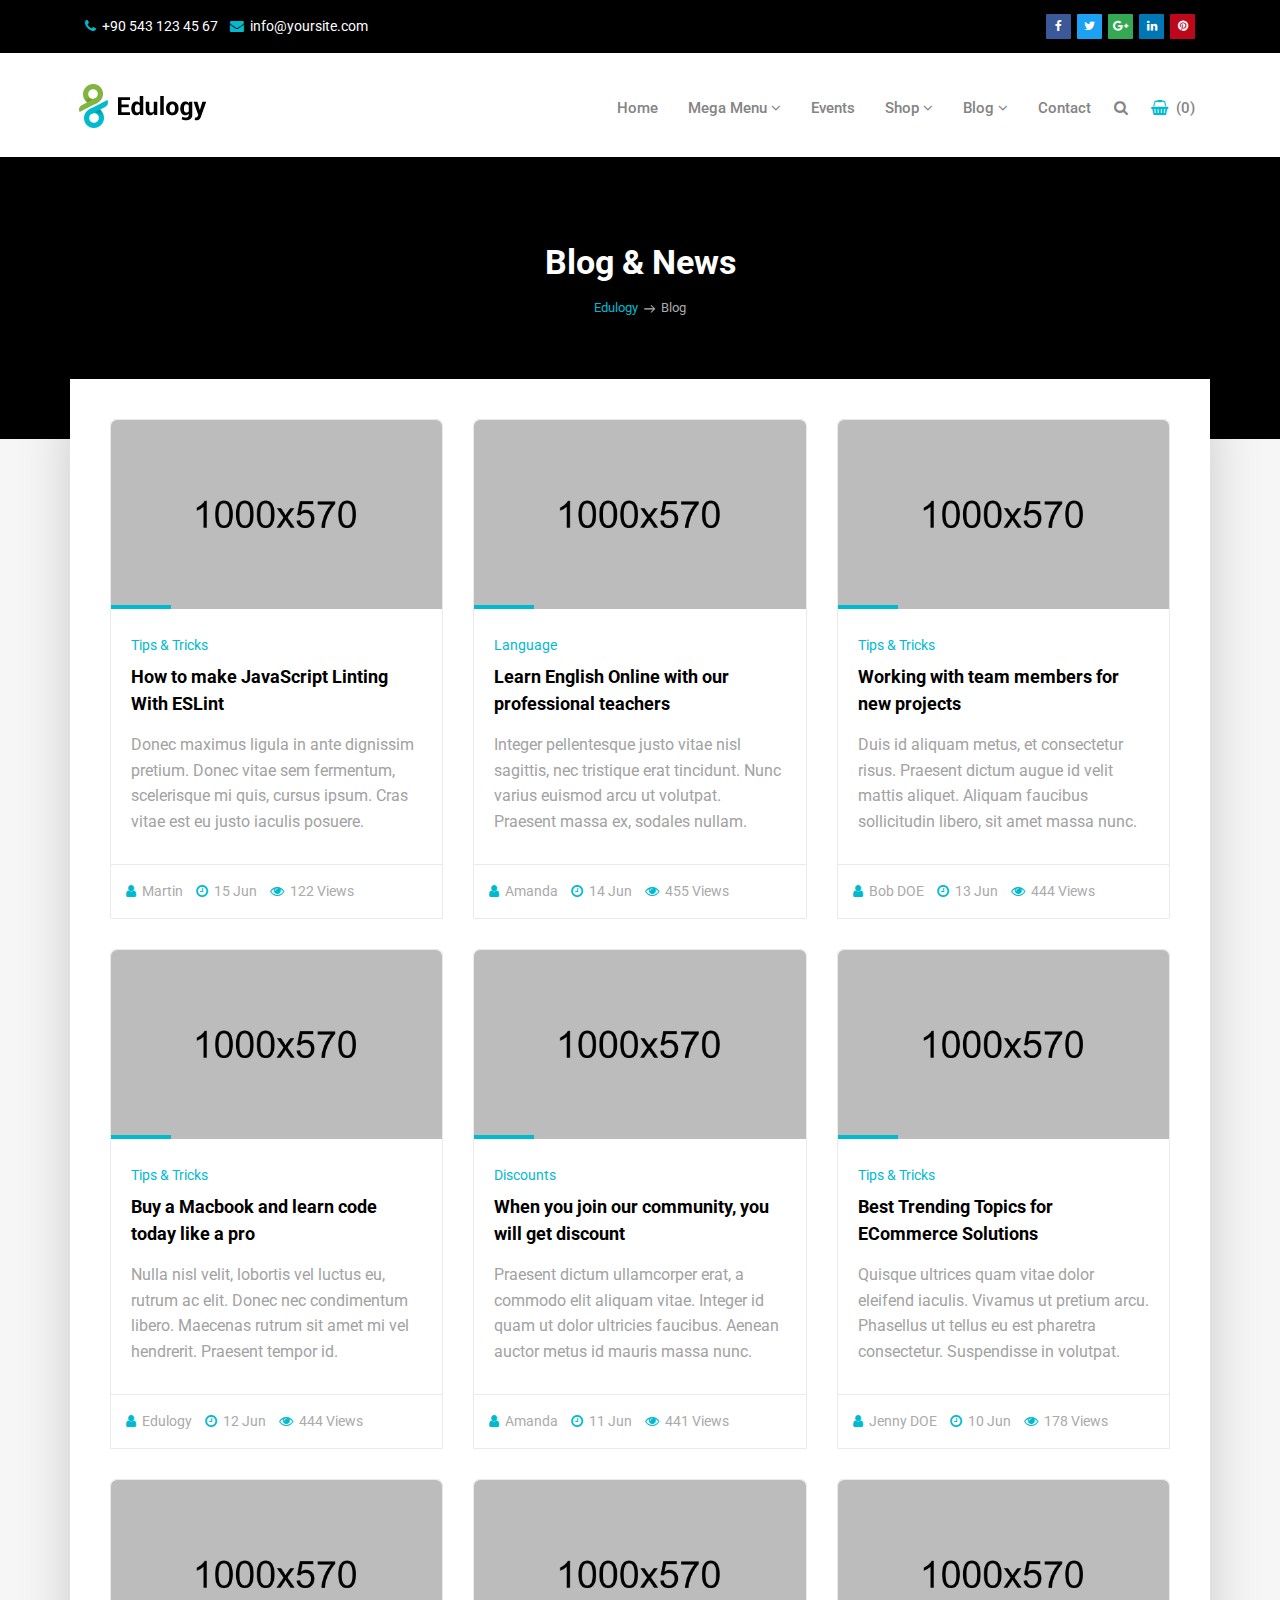
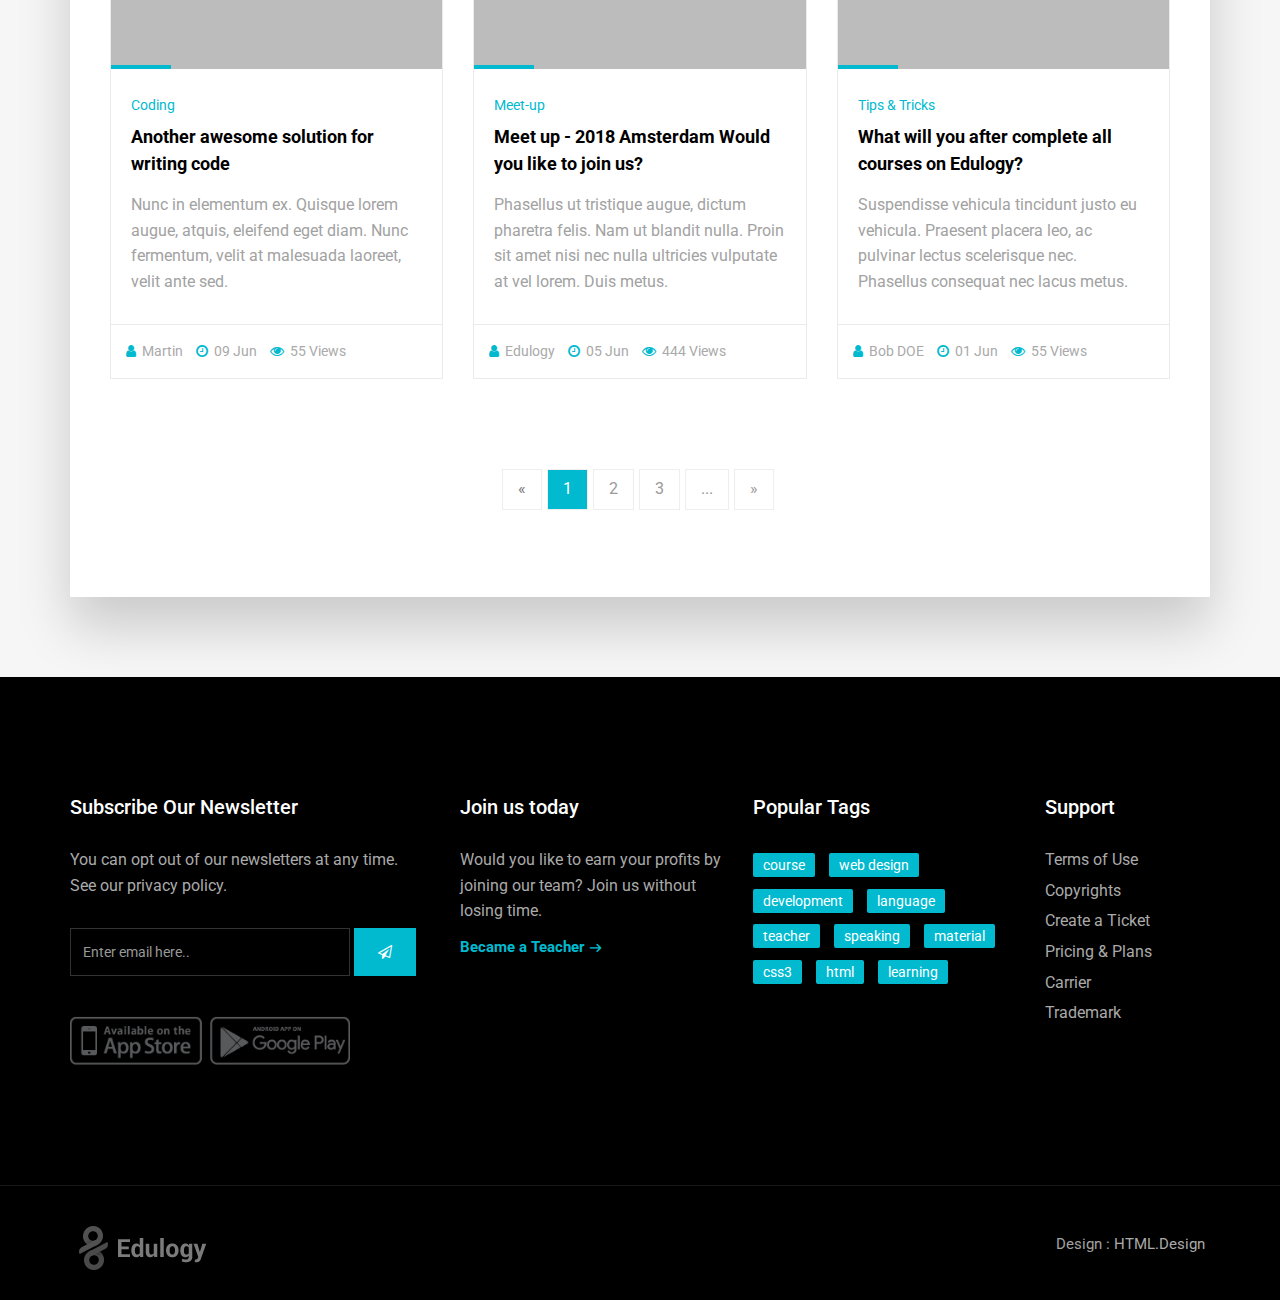
<file: Rural Youth Career Guidance/blog-3.html>
<!doctype html>
<!--[if IE 9]> <html class="no-js ie9 fixed-layout" lang="en"> <![endif]-->
<!--[if gt IE 9]><!--> <html class="no-js " lang="en"> <!--<![endif]-->
<head>

    <!-- Basic -->
    <meta charset="utf-8">
    <meta http-equiv="X-UA-Compatible" content="IE=edge">
    
    <!-- Mobile Meta -->
    <meta name="viewport" content="width=device-width, minimum-scale=1.0, maximum-scale=1.0, user-scalable=no">
    
    <!-- Site Meta -->
    <title>Edulogy</title>
    <meta name="keywords" content="">
    <meta name="description" content="">
    <meta name="author" content="">
    
    <!-- Site Icons -->
    <link rel="shortcut icon" href="images/favicon.ico" type="image/x-icon" />
    <link rel="apple-touch-icon" href="images/apple-touch-icon.png">

    <!-- Google Fonts -->
    <link href="https://fonts.googleapis.com/css?family=Roboto:300,400,400i,500,700,900" rel="stylesheet"> 
    <link href="https://fonts.googleapis.com/css?family=Droid+Serif:400,400i,700,700i" rel="stylesheet"> 
    
    <!-- Custom & Default Styles -->
    <link rel="stylesheet" href="css/bootstrap.min.css">
    <link rel="stylesheet" href="css/font-awesome.min.css">
    <link rel="stylesheet" href="css/carousel.css">
    <link rel="stylesheet" href="css/animate.css">
    <link rel="stylesheet" href="style.css">

    <!--[if lt IE 9]>
        <script src="js/vendor/html5shiv.min.js"></script>
        <script src="js/vendor/respond.min.js"></script>
    <![endif]-->

</head>
<body>  

    <!-- LOADER -->
    <div id="preloader">
        <img class="preloader" src="images/loader.gif" alt="">
    </div><!-- end loader -->
    <!-- END LOADER -->

    <div id="wrapper">
        <!-- BEGIN # MODAL LOGIN -->
        <div class="modal fade" id="login-modal" tabindex="-1" role="dialog" aria-hidden="true" style="display: none;">
            <div class="modal-dialog">
                <div class="modal-content">
                    <!-- Begin # DIV Form -->
                    <div id="div-forms">
                        <form id="login-form">
                            <button type="button" class="close" data-dismiss="modal" aria-label="Close">
                                <span class="flaticon-add" aria-hidden="true"></span>
                            </button>
                            <div class="modal-body">
                                <input class="form-control" type="text" placeholder="What you are looking for?" required>
                            </div>
                        </form><!-- End # Login Form -->
                    </div><!-- End # DIV Form -->
                </div>
            </div>
        </div>
        <!-- END # MODAL LOGIN -->

        <header class="header header-normal">
            <div class="topbar clearfix">
                <div class="container">
                    <div class="row-fluid">
                        <div class="col-md-6 col-sm-6 text-left">
                            <p>
                                <strong><i class="fa fa-phone"></i></strong> +90 543 123 45 67 &nbsp;&nbsp;
                                <strong><i class="fa fa-envelope"></i></strong> <a href="mailto:#">info@yoursite.com</a>
                            </p>
                        </div><!-- end left -->
                        <div class="col-md-6 col-sm-6 hidden-xs text-right">
                            <div class="social">
                                <a class="facebook" href="#" data-tooltip="tooltip" data-placement="bottom" title="Facebook"><i class="fa fa-facebook"></i></a>              
                                <a class="twitter" href="#" data-tooltip="tooltip" data-placement="bottom" title="Twitter"><i class="fa fa-twitter"></i></a>
                                <a class="google" href="#" data-tooltip="tooltip" data-placement="bottom" title="Google Plus"><i class="fa fa-google-plus"></i></a>
                                <a class="linkedin" href="#" data-tooltip="tooltip" data-placement="bottom" title="Linkedin"><i class="fa fa-linkedin"></i></a>
                                <a class="pinterest" href="#" data-tooltip="tooltip" data-placement="bottom" title="Pinterest"><i class="fa fa-pinterest"></i></a>
                            </div><!-- end social -->
                        </div><!-- end left -->
                    </div><!-- end row -->
                </div><!-- end container -->
            </div><!-- end topbar -->

            <div class="container">
                <nav class="navbar navbar-default yamm">
                    <div class="navbar-header">
                        <button type="button" class="navbar-toggle collapsed" data-toggle="collapse" data-target="#navbar" aria-expanded="false" aria-controls="navbar">
                            <span class="sr-only">Toggle navigation</span>
                            <span class="icon-bar"></span>
                            <span class="icon-bar"></span>
                            <span class="icon-bar"></span>
                        </button>
                        <div class="logo-normal">
                            <a class="navbar-brand" href="index.html"><img src="images/logo-dark.png" alt=""></a>
                        </div>
                    </div>

                    <div id="navbar" class="navbar-collapse collapse">
                        <ul class="nav navbar-nav navbar-right">
                            <li><a href="index.html">Home</a></li>
                            <li class="dropdown yamm-fw yamm-half"><a href="#" data-toggle="dropdown" class="dropdown-toggle active">Mega Menu <b class="fa fa-angle-down"></b></a>
                                <ul class="dropdown-menu">
                                    <li>
                                        <div class="yamm-content clearfix">
                                            <div class="row-fluid">
                                                <div class="col-md-6 col-sm-6">
                                                    <h4>Course Pages</h4>
                                                    <ul>
                                                        <li><a href="#">Courses Name 01</a></li>
                                                        <li><a href="#">Courses Name 02</a></li>
                                                        <li><a href="#">Courses Name 03</a></li>
                                                        <li><a href="#">Courses Name 04</a></li>
                                                        <li><a href="#">Courses Name 05</a></li>
                                                        <li><a href="#">Courses Name 06</a></li>
                                                        <li><a href="#">Courses Name 07</a></li>
                                                        <li><a href="#">Courses Name 08</a></li>
                                                        <li><a href="#">Courses Name 09</a></li>
                                                    </ul>
                                                </div>
                                                <div class="col-md-6 col-sm-6">
                                                    <div class="menu-widget text-center">
                                                        <div class="image-wrap entry">
                                                            <img src="upload/course_01.jpg" alt="" class="img-responsive">
                                                            <div class="magnifier">
                                                                 <a href="#" title=""><i class="flaticon-add"></i></a>
                                                            </div>
                                                        </div><!-- end image-wrap -->
                                                        <h5><a href="#">Learning Bootstrap Framework</a></h5>
                                                        <small>$22.00</small>
                                                        <a href="#" class="menu-button">View Course</a>
                                                    </div><!-- end widget -->
                                                </div>
                                            </div>
                                        </div>
                                    </li>
                                </ul>
                            </li>
                            <li><a href="events.html">Events</a></li>
                            <li class="dropdown hassubmenu">
                                <a href="#" class="dropdown-toggle" data-toggle="dropdown" role="button" aria-expanded="false">Shop <span class="fa fa-angle-down"></span></a>
                                <ul class="dropdown-menu" role="menu">
                                    <li><a href="shop.html">Shop Layout</a></li>
                                    <li><a href="shop-single.html">Shop Single</a></li>
                                </ul>
                            </li>
                            <li class="dropdown hassubmenu">
                                <a href="#" class="dropdown-toggle" data-toggle="dropdown" role="button" aria-expanded="false">Blog <span class="fa fa-angle-down"></span></a>
                                <ul class="dropdown-menu" role="menu">
                                    <li><a href="blog.html">Blog Right Sidebar</a></li>
                                    <li><a href="blog-1.html">Blog Left Sidebar</a></li>
                                    <li><a href="blog-2.html">Blog Grid Sidebar</a></li>
                                    <li><a href="blog-3.html">Blog Grid Fullwidth</a></li>
                                    <li><a href="blog-single.html">Blog Single</a></li>
                                </ul>
                            </li>
                            <li><a href="page-contact.html">Contact</a></li>
                            <li class="iconitem"><a href="#" data-toggle="modal" data-target="#login-modal"><i class="fa fa-search"></i></a></li>
                            <li class="iconitem"><a class="shopicon" href="shop-cart.html"><i class="fa fa-shopping-basket"></i> &nbsp;(0)</a></li>
                        </ul>
                    </div>
                </nav><!-- end navbar -->
            </div><!-- end container -->
        </header>

        <section class="section db p120">
            <div class="container">
                <div class="row">
                    <div class="col-md-12">
                        <div class="tagline-message page-title text-center">
                            <h3>Blog & News</h3>
                            <ul class="breadcrumb">
                                <li><a href="javascript:void(0)">Edulogy</a></li>
                                <li class="active">Blog</li>
                            </ul>
                        </div>
                    </div><!-- end col -->
                </div><!-- end row -->
            </div><!-- end container -->
        </section><!-- end section -->

        <section class="section gb nopadtop">
            <div class="container">
                <div class="boxed boxedp4">
                    <div class="row blog-grid">
                        <div class="col-md-4">
                            <div class="course-box">
                                <div class="image-wrap entry">
                                    <img src="upload/blog_04.jpg" alt="" class="img-responsive">
                                    <div class="magnifier">
                                         <a href="blog-single.html" title=""><i class="flaticon-add"></i></a>
                                    </div>
                                </div><!-- end image-wrap -->
                                <div class="course-details">
                                    <h4>
                                        <small>Tips & Tricks</small>
                                        <a href="blog-single.html" title="">How to make JavaScript Linting With ESLint</a>
                                    </h4>
                                    <p>Donec maximus ligula in ante dignissim pretium. Donec vitae sem fermentum, scelerisque mi quis, cursus ipsum. Cras vitae est eu justo iaculis posuere. </p>
                                </div><!-- end details -->
                                <div class="course-footer clearfix">
                                    <div class="pull-left">
                                        <ul class="list-inline">
                                            <li><a href="#"><i class="fa fa-user"></i> Martin</a></li>
                                            <li><a href="#"><i class="fa fa-clock-o"></i> 15 Jun</a></li>
                                            <li><a href="#"><i class="fa fa-eye"></i> 122 Views</a></li>
                                        </ul>
                                    </div><!-- end left -->
                                </div><!-- end footer -->
                            </div><!-- end box -->
                        </div><!-- end col -->

                        <div class="col-md-4">
                            <div class="course-box">
                                <div class="image-wrap entry">
                                    <img src="upload/blog_02.jpg" alt="" class="img-responsive">
                                    <div class="magnifier">
                                         <a href="blog-single.html" title=""><i class="flaticon-add"></i></a>
                                    </div>
                                </div><!-- end image-wrap -->
                                <div class="course-details">
                                    <h4>
                                        <small>Language</small>
                                        <a href="blog-single.html" title="">Learn English Online with our professional teachers</a>
                                    </h4>
                                    <p>Integer pellentesque justo vitae nisl sagittis, nec tristique erat tincidunt. Nunc varius euismod arcu ut volutpat. Praesent massa ex, sodales nullam. </p>
                                </div><!-- end details -->
                                <div class="course-footer clearfix">
                                    <div class="pull-left">
                                        <ul class="list-inline">
                                            <li><a href="#"><i class="fa fa-user"></i> Amanda</a></li>
                                            <li><a href="#"><i class="fa fa-clock-o"></i> 14 Jun</a></li>
                                            <li><a href="#"><i class="fa fa-eye"></i> 455 Views</a></li>
                                        </ul>
                                    </div><!-- end left -->
                                </div><!-- end footer -->
                            </div><!-- end box -->
                        </div><!-- end col -->

                        <div class="col-md-4">
                            <div class="course-box">
                                <div class="image-wrap entry">
                                    <img src="upload/blog_03.jpg" alt="" class="img-responsive">
                                    <div class="magnifier">
                                         <a href="blog-single.html" title=""><i class="flaticon-add"></i></a>
                                    </div>
                                </div><!-- end image-wrap -->
                                <div class="course-details">
                                    <h4>
                                        <small>Tips & Tricks</small>
                                        <a href="blog-single.html" title="">Working with team members for new projects</a>
                                    </h4>
                                    <p>Duis id aliquam metus, et consectetur risus. Praesent dictum augue id velit mattis aliquet. Aliquam faucibus sollicitudin libero, sit amet massa nunc. </p>
                                </div><!-- end details -->
                                <div class="course-footer clearfix">
                                    <div class="pull-left">
                                        <ul class="list-inline">
                                            <li><a href="#"><i class="fa fa-user"></i> Bob DOE</a></li>
                                            <li><a href="#"><i class="fa fa-clock-o"></i> 13 Jun</a></li>
                                            <li><a href="#"><i class="fa fa-eye"></i> 444 Views</a></li>
                                        </ul>
                                    </div><!-- end left -->
                                </div><!-- end footer -->
                            </div><!-- end box -->
                        </div><!-- end col -->

                        <div class="col-md-4">
                            <div class="course-box">
                                <div class="image-wrap entry">
                                    <img src="upload/blog_01.jpg" alt="" class="img-responsive">
                                    <div class="magnifier">
                                         <a href="blog-single.html" title=""><i class="flaticon-add"></i></a>
                                    </div>
                                </div><!-- end image-wrap -->
                                <div class="course-details">
                                    <h4>
                                        <small>Tips & Tricks</small>
                                        <a href="blog-single.html" title="">Buy a Macbook and learn code today like a pro</a>
                                    </h4>
                                    <p>Nulla nisl velit, lobortis vel luctus eu, rutrum ac elit. Donec nec condimentum libero. Maecenas rutrum sit amet mi vel hendrerit. Praesent tempor id. </p>
                                </div><!-- end details -->
                                <div class="course-footer clearfix">
                                    <div class="pull-left">
                                        <ul class="list-inline">
                                            <li><a href="#"><i class="fa fa-user"></i> Edulogy</a></li>
                                            <li><a href="#"><i class="fa fa-clock-o"></i> 12 Jun</a></li>
                                            <li><a href="#"><i class="fa fa-eye"></i> 444 Views</a></li>
                                        </ul>
                                    </div><!-- end left -->
                                </div><!-- end footer -->
                            </div><!-- end box -->
                        </div><!-- end col -->

                        <div class="col-md-4">
                            <div class="course-box">
                                <div class="image-wrap entry">
                                    <img src="upload/blog_05.jpg" alt="" class="img-responsive">
                                    <div class="magnifier">
                                         <a href="blog-single.html" title=""><i class="flaticon-add"></i></a>
                                    </div>
                                </div><!-- end image-wrap -->
                                <div class="course-details">
                                    <h4>
                                        <small>Discounts</small>
                                        <a href="blog-single.html" title="">When you join our community, you will get discount</a>
                                    </h4>
                                    <p>Praesent dictum ullamcorper erat, a commodo elit aliquam vitae. Integer id quam ut dolor ultricies faucibus. Aenean auctor metus id mauris massa nunc. </p>
                                </div><!-- end details -->
                                <div class="course-footer clearfix">
                                    <div class="pull-left">
                                        <ul class="list-inline">
                                            <li><a href="#"><i class="fa fa-user"></i> Amanda</a></li>
                                            <li><a href="#"><i class="fa fa-clock-o"></i> 11 Jun</a></li>
                                            <li><a href="#"><i class="fa fa-eye"></i> 441 Views</a></li>
                                        </ul>
                                    </div><!-- end left -->
                                </div><!-- end footer -->
                            </div><!-- end box -->
                        </div><!-- end col -->

                        <div class="col-md-4">
                            <div class="course-box">
                                <div class="image-wrap entry">
                                    <img src="upload/blog_06.jpg" alt="" class="img-responsive">
                                    <div class="magnifier">
                                         <a href="blog-single.html" title=""><i class="flaticon-add"></i></a>
                                    </div>
                                </div><!-- end image-wrap -->
                                <div class="course-details">
                                    <h4>
                                        <small>Tips & Tricks</small>
                                        <a href="blog-single.html" title="">Best Trending Topics for ECommerce Solutions</a>
                                    </h4>
                                    <p>Quisque ultrices quam vitae dolor eleifend iaculis. Vivamus ut pretium arcu. Phasellus ut tellus eu est pharetra consectetur. Suspendisse in volutpat. </p>
                                </div><!-- end details -->
                                <div class="course-footer clearfix">
                                    <div class="pull-left">
                                        <ul class="list-inline">
                                            <li><a href="#"><i class="fa fa-user"></i> Jenny DOE</a></li>
                                            <li><a href="#"><i class="fa fa-clock-o"></i> 10 Jun</a></li>
                                            <li><a href="#"><i class="fa fa-eye"></i> 178 Views</a></li>
                                        </ul>
                                    </div><!-- end left -->
                                </div><!-- end footer -->
                            </div><!-- end box -->
                        </div><!-- end col -->

                        <div class="col-md-4">
                            <div class="course-box">
                                <div class="image-wrap entry">
                                    <img src="upload/blog_07.jpg" alt="" class="img-responsive">
                                    <div class="magnifier">
                                         <a href="blog-single.html" title=""><i class="flaticon-add"></i></a>
                                    </div>
                                </div><!-- end image-wrap -->
                                <div class="course-details">
                                    <h4>
                                        <small>Coding</small>
                                        <a href="blog-single.html" title="">Another awesome solution for writing code</a>
                                    </h4>
                                    <p>Nunc in elementum ex. Quisque lorem augue,  atquis, eleifend eget diam. Nunc fermentum, velit at malesuada laoreet, velit ante sed. </p>
                                </div><!-- end details -->
                                <div class="course-footer clearfix">
                                    <div class="pull-left">
                                        <ul class="list-inline">
                                            <li><a href="#"><i class="fa fa-user"></i> Martin</a></li>
                                            <li><a href="#"><i class="fa fa-clock-o"></i> 09 Jun</a></li>
                                            <li><a href="#"><i class="fa fa-eye"></i> 55 Views</a></li>
                                        </ul>
                                    </div><!-- end left -->
                                </div><!-- end footer -->
                            </div><!-- end box -->
                        </div><!-- end col -->

                        <div class="col-md-4">
                            <div class="course-box">
                                <div class="image-wrap entry">
                                    <img src="upload/blog_08.jpg" alt="" class="img-responsive">
                                    <div class="magnifier">
                                         <a href="blog-single.html" title=""><i class="flaticon-add"></i></a>
                                    </div>
                                </div><!-- end image-wrap -->
                                <div class="course-details">
                                    <h4>
                                        <small>Meet-up</small>
                                        <a href="blog-single.html" title="">Meet up - 2018 Amsterdam Would you like to join us?</a>
                                    </h4>
                                    <p>Phasellus ut tristique augue, dictum pharetra felis. Nam ut blandit nulla. Proin sit amet nisi nec nulla ultricies vulputate at vel lorem. Duis metus. </p>
                                </div><!-- end details -->
                                <div class="course-footer clearfix">
                                    <div class="pull-left">
                                        <ul class="list-inline">
                                            <li><a href="#"><i class="fa fa-user"></i> Edulogy</a></li>
                                            <li><a href="#"><i class="fa fa-clock-o"></i> 05 Jun</a></li>
                                            <li><a href="#"><i class="fa fa-eye"></i> 444 Views</a></li>
                                        </ul>
                                    </div><!-- end left -->
                                </div><!-- end footer -->
                            </div><!-- end box -->
                        </div><!-- end col -->

                        <div class="col-md-4">
                            <div class="course-box">
                                <div class="image-wrap entry">
                                    <img src="upload/blog_09.jpg" alt="" class="img-responsive">
                                    <div class="magnifier">
                                         <a href="blog-single.html" title=""><i class="flaticon-add"></i></a>
                                    </div>
                                </div><!-- end image-wrap -->
                                <div class="course-details">
                                    <h4>
                                        <small>Tips & Tricks</small>
                                        <a href="blog-single.html" title="">What will you after complete all courses on Edulogy?</a>
                                    </h4>
                                    <p>Suspendisse vehicula tincidunt justo eu vehicula. Praesent placera leo, ac pulvinar lectus scelerisque nec. Phasellus consequat nec lacus metus. </p>
                                </div><!-- end details -->
                                <div class="course-footer clearfix">
                                    <div class="pull-left">
                                        <ul class="list-inline">
                                            <li><a href="#"><i class="fa fa-user"></i> Bob DOE</a></li>
                                            <li><a href="#"><i class="fa fa-clock-o"></i> 01 Jun</a></li>
                                            <li><a href="#"><i class="fa fa-eye"></i> 55 Views</a></li>
                                        </ul>
                                    </div><!-- end left -->
                                </div><!-- end footer -->
                            </div><!-- end box -->
                        </div><!-- end col -->
                    </div><!-- end row -->

                    <hr class="invis">

                    <div class="row">
                        <div class="col-md-12 text-center">
                            <ul class="pagination ">
                                <li class="disabled"><a href="javascript:void(0)">&laquo;</a></li>
                                <li class="active"><a href="javascript:void(0)">1</a></li>
                                <li><a href="javascript:void(0)">2</a></li>
                                <li><a href="javascript:void(0)">3</a></li>
                                <li><a href="javascript:void(0)">...</a></li>
                                <li><a href="javascript:void(0)">&raquo;</a></li>
                            </ul>
                        </div><!-- end col -->
                    </div><!-- end row -->
                </div><!-- end boxed -->
            </div><!-- end container -->
        </section>

        <footer class="section footer noover">
            <div class="container">
                <div class="row">
                    <div class="col-lg-4 col-md-4">
                        <div class="widget clearfix">
                            <h3 class="widget-title">Subscribe Our Newsletter</h3>
                            <div class="newsletter-widget">
                                <p>You can opt out of our newsletters at any time.<br> See our <a href="#">privacy policy</a>.</p>
                                <form class="form-inline" role="search">
                                    <div class="form-1">
                                        <input type="text" class="form-control" placeholder="Enter email here..">
                                        <button type="submit" class="btn btn-primary"><i class="fa fa-paper-plane-o"></i></button>
                                    </div>
                                </form>
                                <img src="images/payments.png" alt="" class="img-responsive">
                            </div><!-- end newsletter -->
                        </div><!-- end widget -->
                    </div><!-- end col -->

                    <div class="col-lg-3 col-md-3">
                        <div class="widget clearfix">
                            <h3 class="widget-title">Join us today</h3>
                            <p>Would you like to earn your profits by joining our team? Join us without losing time.</p>
                            <a href="#" class="readmore">Became a Teacher</a>
                        </div><!-- end widget -->
                    </div><!-- end col -->

                    <div class="col-lg-3 col-md-3">
                        <div class="widget clearfix">
                            <h3 class="widget-title">Popular Tags</h3>
                            <div class="tags-widget">   
                                <ul class="list-inline">
                                    <li><a href="#">course</a></li>
                                    <li><a href="#">web design</a></li>
                                    <li><a href="#">development</a></li>
                                    <li><a href="#">language</a></li>
                                    <li><a href="#">teacher</a></li>
                                    <li><a href="#">speaking</a></li>
                                    <li><a href="#">material</a></li>
                                    <li><a href="#">css3</a></li>
                                    <li><a href="#">html</a></li>
                                    <li><a href="#">learning</a></li>
                                </ul>
                            </div><!-- end list-widget -->
                        </div><!-- end widget -->
                    </div><!-- end col -->

                    <div class="col-lg-2 col-md-2">
                        <div class="widget clearfix">
                            <h3 class="widget-title">Support</h3>
                            <div class="list-widget">   
                                <ul>
                                    <li><a href="#">Terms of Use</a></li>
                                    <li><a href="#">Copyrights</a></li>
                                    <li><a href="#">Create a Ticket</a></li>
                                    <li><a href="#">Pricing & Plans</a></li>
                                    <li><a href="#">Carrier</a></li>
                                    <li><a href="#">Trademark</a></li>
                                </ul>
                            </div><!-- end list-widget -->
                        </div><!-- end widget -->
                    </div><!-- end col -->
                </div><!-- end row -->
            </div><!-- end container -->
        </footer><!-- end footer -->

        <div class="copyrights">
            <div class="container">
                <div class="clearfix">
                    <div class="pull-left">
                        <div class="cop-logo">
                            <a href="#"><img src="images/logo.png" alt=""></a>
                        </div>
                    </div>

                    <div class="pull-right">
                        <div class="footer-links">
                            <ul class="list-inline">
                                <li>Design : <a href="https://html.design">HTML.Design</a></li>
                            </ul>
                        </div>
                    </div>
                </div>
            </div><!-- end container -->
        </div><!-- end copy -->
    </div><!-- end wrapper -->

    <!-- jQuery Files -->
    <script src="js/jquery.min.js"></script>
    <script src="js/bootstrap.min.js"></script>
    <script src="js/animate.js"></script>
    <script src="js/custom.js"></script>

</body>
</html>
</file>
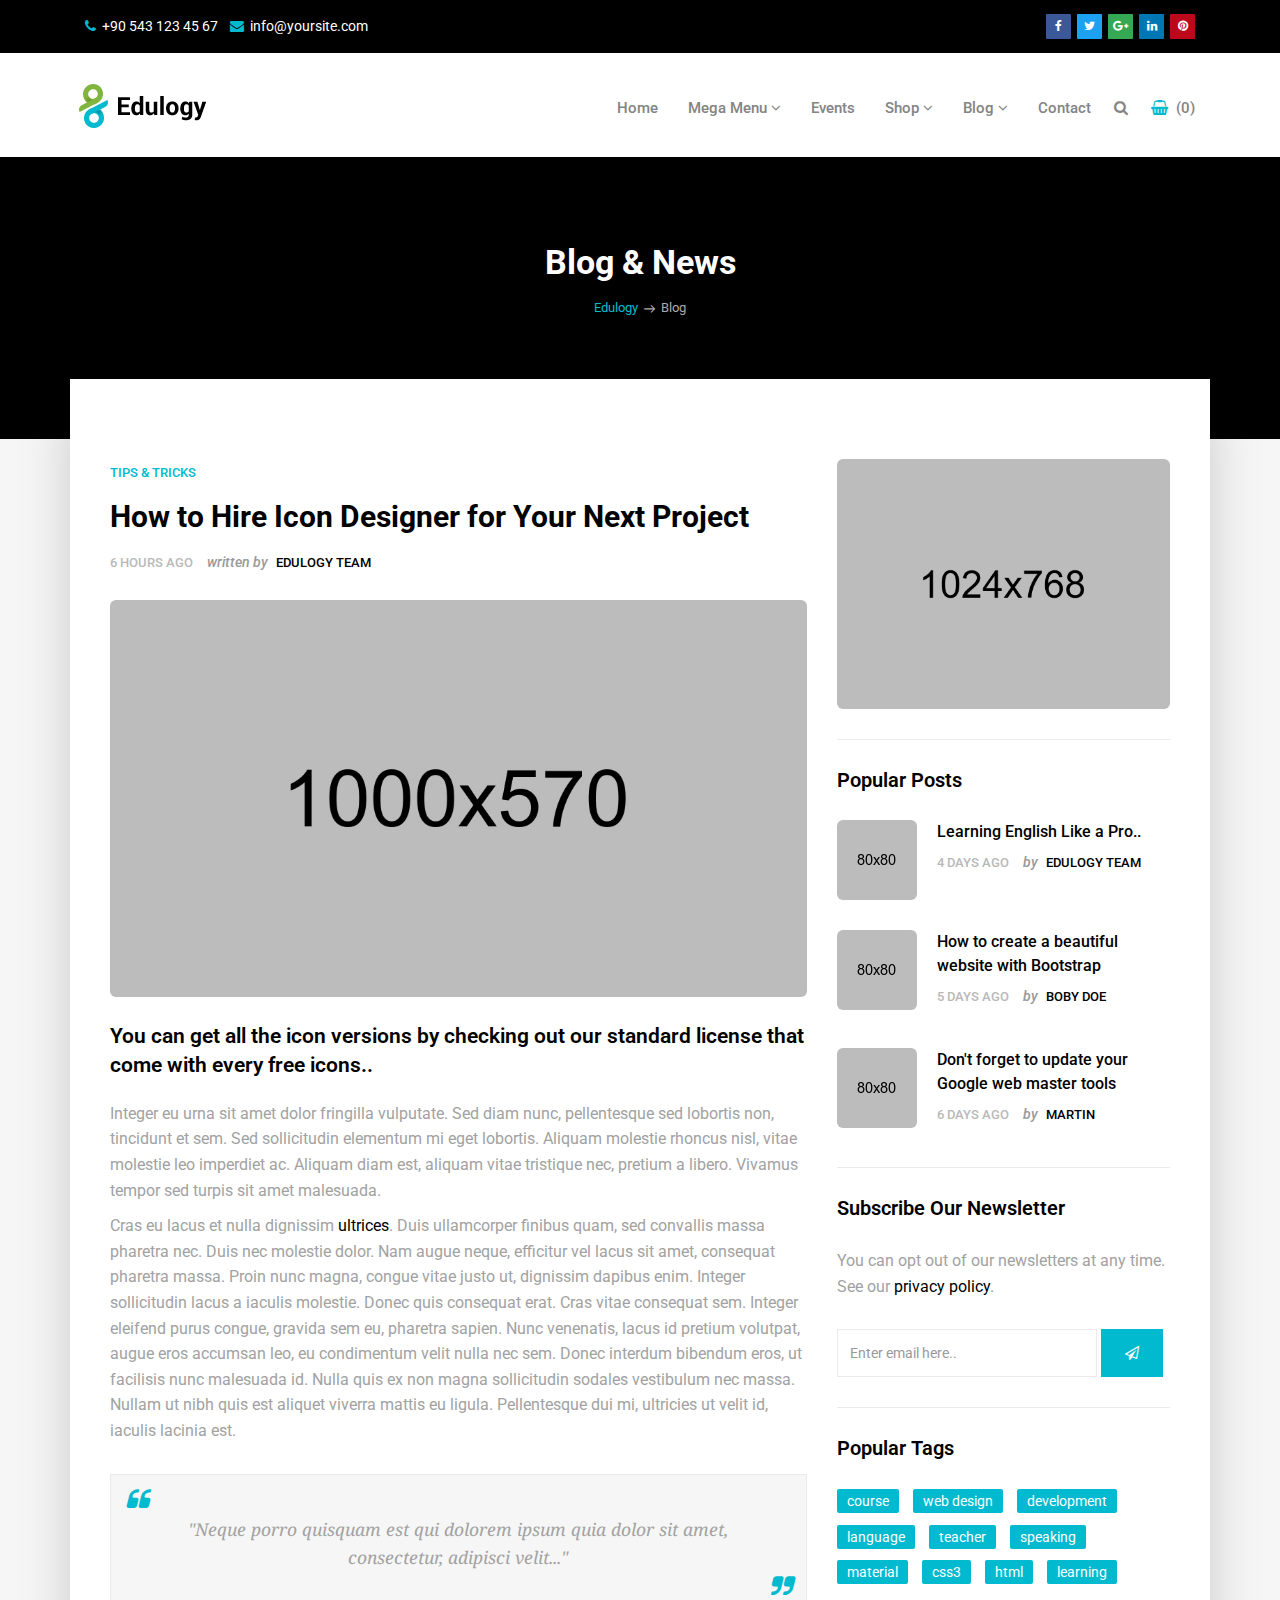
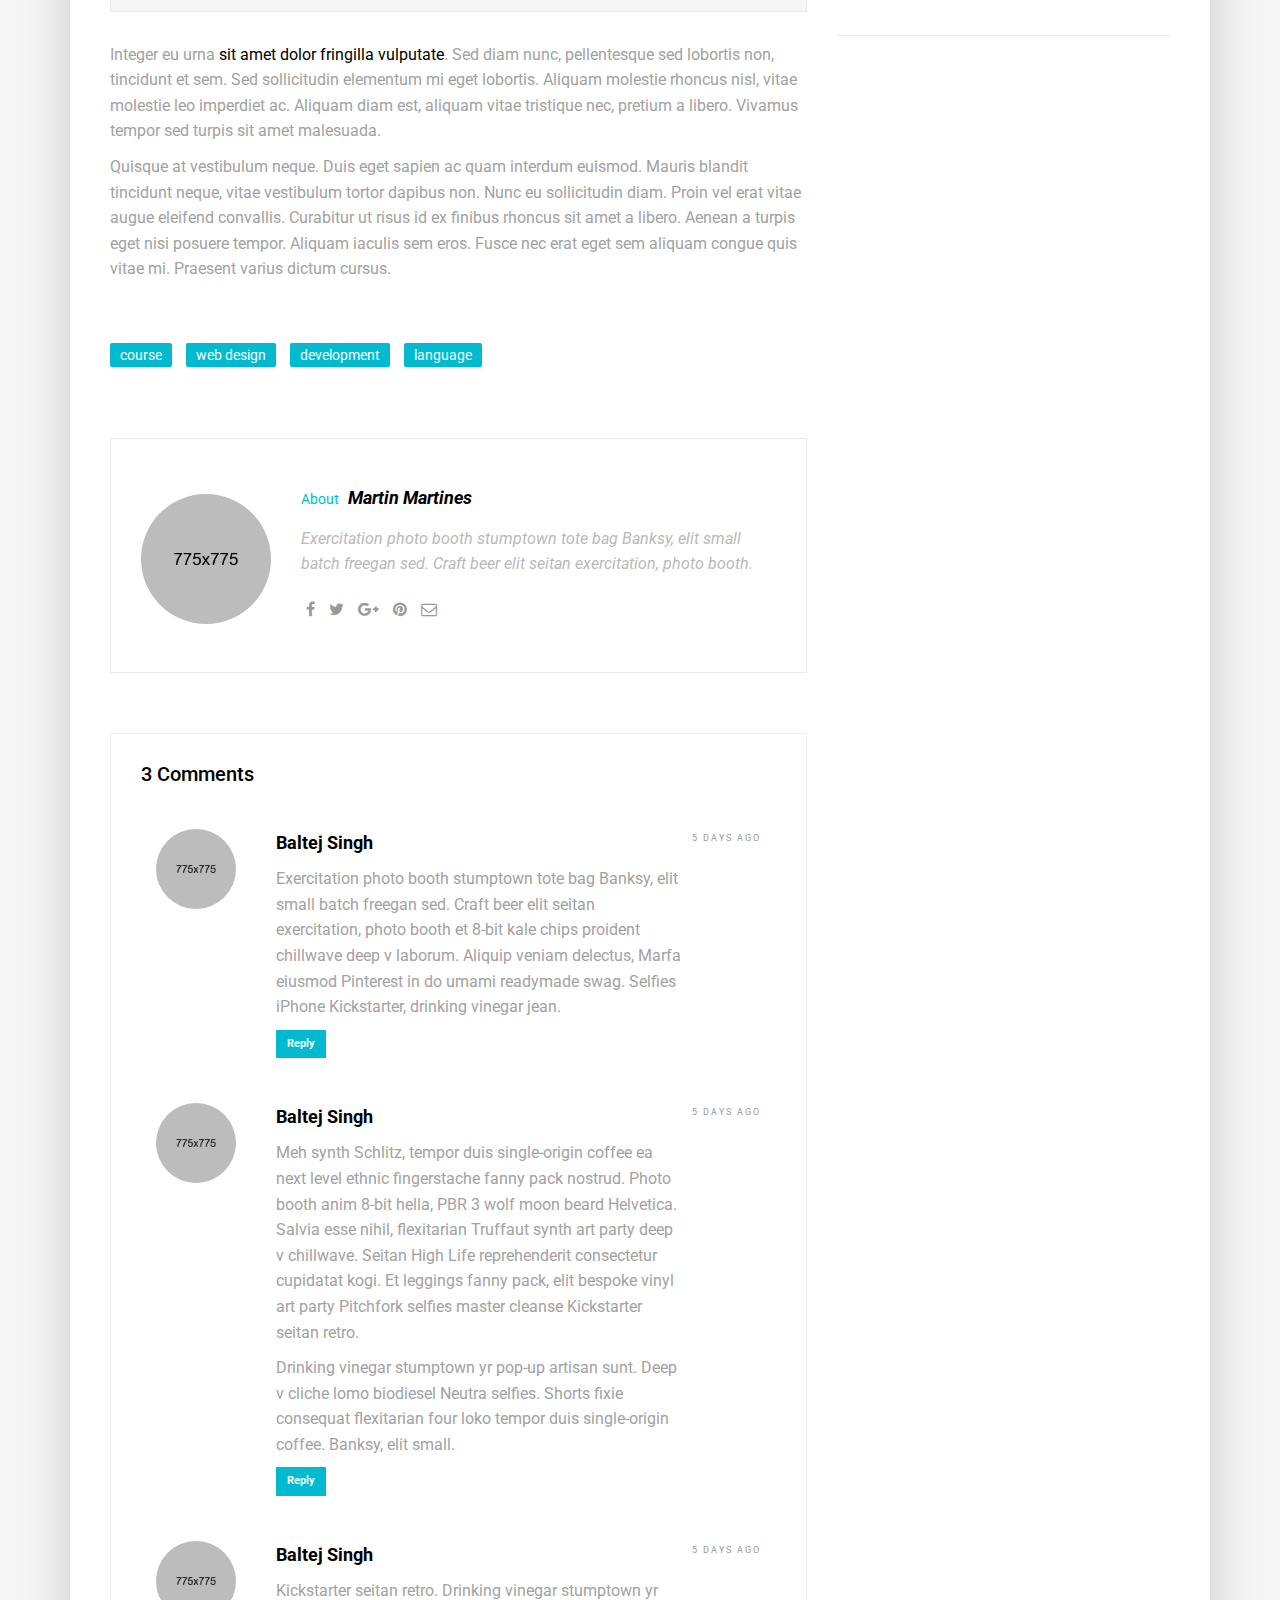
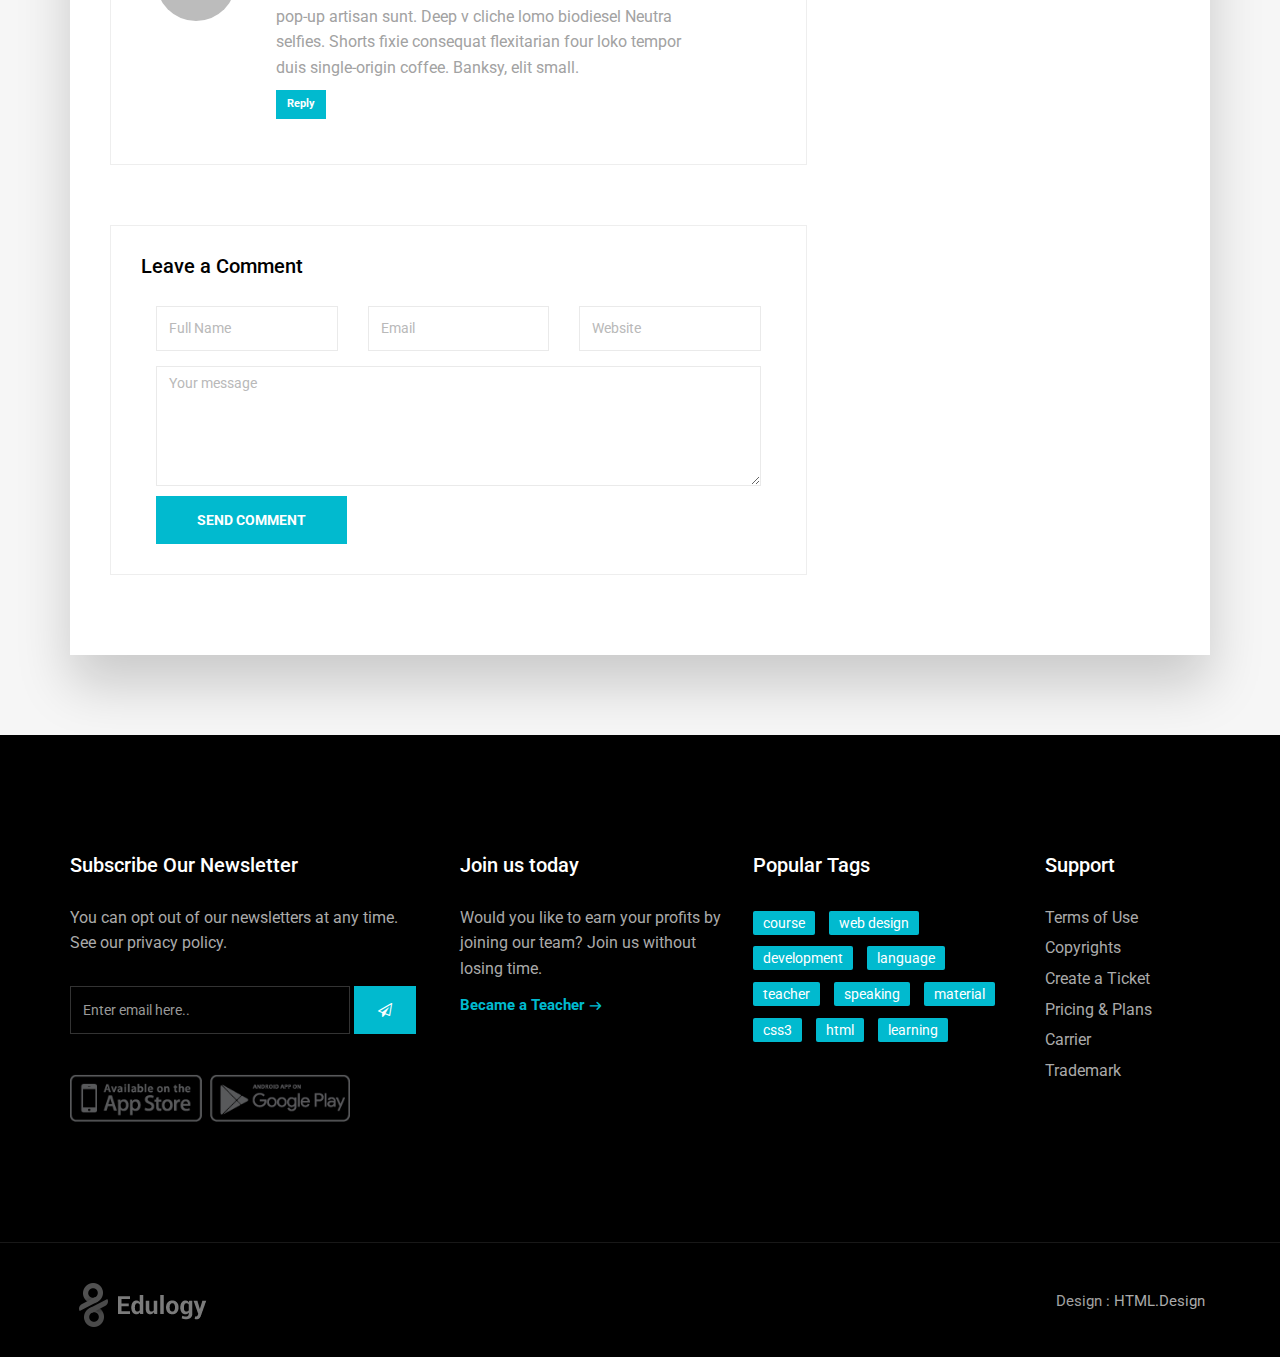
<file: Rural Youth Career Guidance/blog-single.html>
<!doctype html>
<!--[if IE 9]> <html class="no-js ie9 fixed-layout" lang="en"> <![endif]-->
<!--[if gt IE 9]><!--> <html class="no-js " lang="en"> <!--<![endif]-->
<head>

    <!-- Basic -->
    <meta charset="utf-8">
    <meta http-equiv="X-UA-Compatible" content="IE=edge">
    
    <!-- Mobile Meta -->
    <meta name="viewport" content="width=device-width, minimum-scale=1.0, maximum-scale=1.0, user-scalable=no">
    
    <!-- Site Meta -->
    <title>Edulogy</title>
    <meta name="keywords" content="">
    <meta name="description" content="">
    <meta name="author" content="">
    
    <!-- Site Icons -->
    <link rel="shortcut icon" href="images/favicon.ico" type="image/x-icon" />
    <link rel="apple-touch-icon" href="images/apple-touch-icon.png">

    <!-- Google Fonts -->
    <link href="https://fonts.googleapis.com/css?family=Roboto:300,400,400i,500,700,900" rel="stylesheet"> 
    <link href="https://fonts.googleapis.com/css?family=Droid+Serif:400,400i,700,700i" rel="stylesheet"> 
    
    <!-- Custom & Default Styles -->
    <link rel="stylesheet" href="css/bootstrap.min.css">
    <link rel="stylesheet" href="css/font-awesome.min.css">
    <link rel="stylesheet" href="css/carousel.css">
    <link rel="stylesheet" href="css/animate.css">
    <link rel="stylesheet" href="style.css">

    <!--[if lt IE 9]>
        <script src="js/vendor/html5shiv.min.js"></script>
        <script src="js/vendor/respond.min.js"></script>
    <![endif]-->

</head>
<body>  

    <!-- LOADER -->
    <div id="preloader">
        <img class="preloader" src="images/loader.gif" alt="">
    </div><!-- end loader -->
    <!-- END LOADER -->

    <div id="wrapper">
        <!-- BEGIN # MODAL LOGIN -->
        <div class="modal fade" id="login-modal" tabindex="-1" role="dialog" aria-hidden="true" style="display: none;">
            <div class="modal-dialog">
                <div class="modal-content">
                    <!-- Begin # DIV Form -->
                    <div id="div-forms">
                        <form id="login-form">
                            <button type="button" class="close" data-dismiss="modal" aria-label="Close">
                                <span class="flaticon-add" aria-hidden="true"></span>
                            </button>
                            <div class="modal-body">
                                <input class="form-control" type="text" placeholder="What you are looking for?" required>
                            </div>
                        </form><!-- End # Login Form -->
                    </div><!-- End # DIV Form -->
                </div>
            </div>
        </div>
        <!-- END # MODAL LOGIN -->

        <header class="header header-normal">
            <div class="topbar clearfix">
                <div class="container">
                    <div class="row-fluid">
                        <div class="col-md-6 col-sm-6 text-left">
                            <p>
                                <strong><i class="fa fa-phone"></i></strong> +90 543 123 45 67 &nbsp;&nbsp;
                                <strong><i class="fa fa-envelope"></i></strong> <a href="mailto:#">info@yoursite.com</a>
                            </p>
                        </div><!-- end left -->
                        <div class="col-md-6 col-sm-6 hidden-xs text-right">
                            <div class="social">
                                <a class="facebook" href="#" data-tooltip="tooltip" data-placement="bottom" title="Facebook"><i class="fa fa-facebook"></i></a>              
                                <a class="twitter" href="#" data-tooltip="tooltip" data-placement="bottom" title="Twitter"><i class="fa fa-twitter"></i></a>
                                <a class="google" href="#" data-tooltip="tooltip" data-placement="bottom" title="Google Plus"><i class="fa fa-google-plus"></i></a>
                                <a class="linkedin" href="#" data-tooltip="tooltip" data-placement="bottom" title="Linkedin"><i class="fa fa-linkedin"></i></a>
                                <a class="pinterest" href="#" data-tooltip="tooltip" data-placement="bottom" title="Pinterest"><i class="fa fa-pinterest"></i></a>
                            </div><!-- end social -->
                        </div><!-- end left -->
                    </div><!-- end row -->
                </div><!-- end container -->
            </div><!-- end topbar -->

            <div class="container">
                <nav class="navbar navbar-default yamm">
                    <div class="navbar-header">
                        <button type="button" class="navbar-toggle collapsed" data-toggle="collapse" data-target="#navbar" aria-expanded="false" aria-controls="navbar">
                            <span class="sr-only">Toggle navigation</span>
                            <span class="icon-bar"></span>
                            <span class="icon-bar"></span>
                            <span class="icon-bar"></span>
                        </button>
                        <div class="logo-normal">
                            <a class="navbar-brand" href="index.html"><img src="images/logo-dark.png" alt=""></a>
                        </div>
                    </div>

                    <div id="navbar" class="navbar-collapse collapse">
                        <ul class="nav navbar-nav navbar-right">
                            <li><a href="index.html">Home</a></li>
                            <li class="dropdown yamm-fw yamm-half"><a href="#" data-toggle="dropdown" class="dropdown-toggle active">Mega Menu <b class="fa fa-angle-down"></b></a>
                                <ul class="dropdown-menu">
                                    <li>
                                        <div class="yamm-content clearfix">
                                            <div class="row-fluid">
                                                <div class="col-md-6 col-sm-6">
                                                    <h4>Course Pages</h4>
                                                    <ul>
                                                        <li><a href="#">Courses Name 01</a></li>
                                                        <li><a href="#">Courses Name 02</a></li>
                                                        <li><a href="#">Courses Name 03</a></li>
                                                        <li><a href="#">Courses Name 04</a></li>
                                                        <li><a href="#">Courses Name 05</a></li>
                                                        <li><a href="#">Courses Name 06</a></li>
                                                        <li><a href="#">Courses Name 07</a></li>
                                                        <li><a href="#">Courses Name 08</a></li>
                                                        <li><a href="#">Courses Name 09</a></li>
                                                    </ul>
                                                </div>
                                                <div class="col-md-6 col-sm-6">
                                                    <div class="menu-widget text-center">
                                                        <div class="image-wrap entry">
                                                            <img src="upload/course_01.jpg" alt="" class="img-responsive">
                                                            <div class="magnifier">
                                                                 <a href="#" title=""><i class="flaticon-add"></i></a>
                                                            </div>
                                                        </div><!-- end image-wrap -->
                                                        <h5><a href="#">Learning Bootstrap Framework</a></h5>
                                                        <small>$22.00</small>
                                                        <a href="#" class="menu-button">View Course</a>
                                                    </div><!-- end widget -->
                                                </div>
                                            </div>
                                        </div>
                                    </li>
                                </ul>
                            </li>
                            <li><a href="events.html">Events</a></li>
                            <li class="dropdown hassubmenu">
                                <a href="#" class="dropdown-toggle" data-toggle="dropdown" role="button" aria-expanded="false">Shop <span class="fa fa-angle-down"></span></a>
                                <ul class="dropdown-menu" role="menu">
                                    <li><a href="shop.html">Shop Layout</a></li>
                                    <li><a href="shop-single.html">Shop Single</a></li>
                                </ul>
                            </li>
                            <li class="dropdown hassubmenu">
                                <a href="#" class="dropdown-toggle" data-toggle="dropdown" role="button" aria-expanded="false">Blog <span class="fa fa-angle-down"></span></a>
                                <ul class="dropdown-menu" role="menu">
                                    <li><a href="blog.html">Blog Right Sidebar</a></li>
                                    <li><a href="blog-1.html">Blog Left Sidebar</a></li>
                                    <li><a href="blog-2.html">Blog Grid Sidebar</a></li>
                                    <li><a href="blog-3.html">Blog Grid Fullwidth</a></li>
                                    <li><a href="blog-single.html">Blog Single</a></li>
                                </ul>
                            </li>
                            <li><a href="page-contact.html">Contact</a></li>
                            <li class="iconitem"><a href="#" data-toggle="modal" data-target="#login-modal"><i class="fa fa-search"></i></a></li>
                            <li class="iconitem"><a class="shopicon" href="shop-cart.html"><i class="fa fa-shopping-basket"></i> &nbsp;(0)</a></li>
                        </ul>
                    </div>
                </nav><!-- end navbar -->
            </div><!-- end container -->
        </header>

        <section class="section db p120">
            <div class="container">
                <div class="row">
                    <div class="col-md-12">
                        <div class="tagline-message page-title text-center">
                            <h3>Blog & News</h3>
                            <ul class="breadcrumb">
                                <li><a href="javascript:void(0)">Edulogy</a></li>
                                <li class="active">Blog</li>
                            </ul>
                        </div>
                    </div><!-- end col -->
                </div><!-- end row -->
            </div><!-- end container -->
        </section><!-- end section -->

        <section class="section gb nopadtop">
            <div class="container">
                <div class="boxed">
                    <div class="row">
                        <div class="col-md-8">
                            <div class="content blog-list">
                                <div class="blog-wrapper clearfix">
                                    <div class="blog-meta">
                                        <small><a href="#">Tips & Tricks</a></small>
                                        <h3>How to Hire Icon Designer for Your Next Project</h3>
                                        <ul class="list-inline">
                                            <li>6 hours ago</li>
                                            <li><span>written by</span> <a href="#">Edulogy Team</a></li>
                                        </ul>
                                    </div><!-- end blog-meta -->

                                    <div class="blog-media">
                                        <img src="upload/blog_01.jpg" alt="" class="img-responsive img-rounded">
                                    </div><!-- end media -->

                                    <div class="blog-desc-big">
                                        <p class="lead">You can get all the icon versions by checking out our standard license that come with every free icons..</p>
                                        <p>Integer eu urna sit amet dolor fringilla vulputate. Sed diam nunc, pellentesque sed lobortis non, tincidunt et sem. Sed sollicitudin elementum mi eget lobortis. Aliquam molestie rhoncus nisl, vitae molestie leo imperdiet ac. Aliquam diam est, aliquam vitae tristique nec, pretium a libero. Vivamus tempor sed turpis sit amet malesuada.</p>

                                        <p> Cras eu lacus et nulla dignissim <a href="#">ultrices</a>. Duis ullamcorper finibus quam, sed convallis massa pharetra nec. Duis nec molestie dolor. Nam augue neque, efficitur vel lacus sit amet, consequat pharetra massa. Proin nunc magna, congue vitae justo ut, dignissim dapibus enim. Integer sollicitudin lacus a iaculis molestie. Donec quis consequat erat. Cras vitae consequat sem. Integer eleifend purus congue, gravida sem eu, pharetra sapien. Nunc venenatis, lacus id pretium volutpat, augue eros accumsan leo, eu condimentum velit nulla nec sem. Donec interdum bibendum eros, ut facilisis nunc malesuada id. Nulla quis ex non magna sollicitudin sodales vestibulum nec massa. Nullam ut nibh quis est aliquet viverra mattis eu ligula. Pellentesque dui mi, ultricies ut velit id, iaculis lacinia est. </p>

                                        <blockquote class="text-center">
                                            "Neque porro quisquam est qui dolorem ipsum quia dolor sit amet, consectetur, adipisci velit..."
                                        </blockquote>

                                        <p>Integer eu urna <a href="#">sit amet dolor fringilla vulputate</a>. Sed diam nunc, pellentesque sed lobortis non, tincidunt et sem. Sed sollicitudin elementum mi eget lobortis. Aliquam molestie rhoncus nisl, vitae molestie leo imperdiet ac. Aliquam diam est, aliquam vitae tristique nec, pretium a libero. Vivamus tempor sed turpis sit amet malesuada.</p>

                                        <p> Quisque at vestibulum neque. Duis eget sapien ac quam interdum euismod. Mauris blandit tincidunt neque, vitae vestibulum tortor dapibus non. Nunc eu sollicitudin diam. Proin vel erat vitae augue eleifend convallis. Curabitur ut risus id ex finibus rhoncus sit amet a libero. Aenean a turpis eget nisi posuere tempor. Aliquam iaculis sem eros. Fusce nec erat eget sem aliquam congue quis vitae mi. Praesent varius dictum cursus. </p>

                                        <hr class="invis">

                                        <div class="tags-widget">   
                                            <ul class="list-inline">
                                                <li><a href="#">course</a></li>
                                                <li><a href="#">web design</a></li>
                                                <li><a href="#">development</a></li>
                                                <li><a href="#">language</a></li>
                                            </ul>
                                        </div><!-- end list-widget -->

                                    </div><!-- end desc -->
                                </div><!-- end blog -->
                            </div><!-- end content -->

                            <div class="authorbox">
                                <div class="site-publisher clearfix">
                                    <img src="upload/people_10.jpeg" alt="" class="img-responsive img-circle">
                                    <a href="single-agency.html" title=""><h4><small>about</small> <span>Martin Martines</span></h4></a>
                                    <p>Exercitation photo booth stumptown tote bag Banksy, elit small batch freegan sed. Craft beer elit seitan exercitation, photo booth.</p>

                                    <div class="authorbox-social">
                                        <ul class="list-inline">
                                            <li><a href="#"><i class="fa fa-facebook"></i></a></li>
                                            <li><a href="#"><i class="fa fa-twitter"></i></a></li>
                                            <li><a href="#"><i class="fa fa-google-plus"></i></a></li>
                                            <li><a href="#"><i class="fa fa-pinterest"></i></a></li>
                                            <li><a href="#"><i class="fa fa-envelope-o"></i></a></li>
                                        </ul><!-- end list -->
                                    </div><!-- end share -->
                                </div><!-- end publisher -->
                            </div><!-- end details -->

                            <div class="content boxed-comment clearfix">
                                <h3 class="small-title">3 Comments</h3>
                                <div class="comments-list">
                                    <div class="media">
                                        <p class="pull-right"><small>5 days ago</small></p>
                                        <a class="media-left" href="#">
                                            <img src="upload/people_12.jpeg" alt="" class="img-circle">
                                        </a>
                                        <div class="media-body">
                                            <h4 class="media-heading user_name">Baltej Singh</h4>
                                            <p>Exercitation photo booth stumptown tote bag Banksy, elit small batch freegan sed. Craft beer elit seitan exercitation, photo booth et 8-bit kale chips proident chillwave deep v laborum. Aliquip veniam delectus, Marfa eiusmod Pinterest in do umami readymade swag. Selfies iPhone Kickstarter, drinking vinegar jean.</p>
                                            <a href="#" class="btn btn-primary btn-sm">Reply</a>
                                        </div>
                                    </div>
                                    <div class="media">
                                        <p class="pull-right"><small>5 days ago</small></p>
                                        <a class="media-left" href="#">
                                            <img src="upload/people_11.jpeg" alt="" class="img-circle">
                                        </a>
                                        <div class="media-body">

                                            <h4 class="media-heading user_name">Baltej Singh</h4>
                                            <p>Meh synth Schlitz, tempor duis single-origin coffee ea next level ethnic fingerstache fanny pack nostrud. Photo booth anim 8-bit hella, PBR 3 wolf moon beard Helvetica. Salvia esse nihil, flexitarian Truffaut synth art party deep v chillwave. Seitan High Life reprehenderit consectetur cupidatat kogi. Et leggings fanny pack, elit bespoke vinyl art party Pitchfork selfies master cleanse Kickstarter seitan retro.</p>

                                            <p>Drinking vinegar stumptown yr pop-up artisan sunt. Deep v cliche lomo biodiesel Neutra selfies. Shorts fixie consequat flexitarian four loko tempor duis single-origin coffee. Banksy, elit small.</p>

                                            <a href="#" class="btn btn-primary btn-sm">Reply</a>
                                        </div>
                                    </div>
                                    <div class="media last-child">
                                        <p class="pull-right"><small>5 days ago</small></p>
                                        <a class="media-left" href="#">
                                            <img src="upload/people_04.jpeg" alt="" class="img-circle">
                                        </a>
                                        <div class="media-body">

                                            <h4 class="media-heading user_name">Baltej Singh</h4>
                                            <p>Kickstarter seitan retro. Drinking vinegar stumptown yr pop-up artisan sunt. Deep v cliche lomo biodiesel Neutra selfies. Shorts fixie consequat flexitarian four loko tempor duis single-origin coffee. Banksy, elit small.</p>

                                            <a href="#" class="btn btn-primary btn-sm">Reply</a>
                                        </div>
                                    </div>
                                </div>
                            </div><!-- end content -->

                            <div class="content boxed-comment clearfix">
                                <h3 class="small-title">Leave a Comment</h3>
                                <form class="big-contact-form">
                                    <div class="col-md-4">
                                        <div class="form-group">
                                        <input type="text" class="form-control" name="name" placeholder="Full Name">
                                        </div>
                                    </div>
                                    <div class="col-md-4">
                                        <div class="form-group">
                                        <input type="email" class="form-control" name="email" placeholder="Email">
                                        </div>
                                    </div>
                                    <div class="col-md-4">
                                        <div class="form-group">
                                        <input type="text" class="form-control" name="website" placeholder="Website">
                                        </div>
                                    </div>
                                    <div class="col-md-12">
                                        <textarea placeholder="Your message" class="form-control"></textarea>
                                        <button class="btn btn-primary" type="submit">SEND COMMENT</button>
                                    </div>
                                </form>
                            </div><!-- end content -->

                        </div><!-- end col -->

                        <div class="sidebar col-md-4">
                            <div class="widget clearfix">
                                <div class="banner-widget">
                                    <img src="upload/banner.jpeg" alt="" class="img-responsive img-rounded">
                                </div>
                            </div>

                            <div class="widget clearfix">
                                <h3 class="widget-title">Popular Posts</h3>
                                <div class="post-widget">
                                    <div class="media">
                                        <img src="upload/blog_small_01.jpg" alt="" class="img-responsive alignleft img-rounded">
                                        <div class="media-body">
                                            <h5 class="mt-0"><a href="blog-single.html">Learning English Like a Pro..</a></h5>
                                            <div class="blog-meta">
                                                <ul class="list-inline">
                                                    <li>4 days ago</li>
                                                    <li><span>by</span> <a href="#">Edulogy Team</a></li>
                                                </ul>
                                            </div><!-- end blog-meta -->
                                        </div>
                                    </div>

                                    <div class="media">
                                        <img src="upload/blog_small_02.jpg" alt="" class="img-responsive alignleft img-rounded">
                                        <div class="media-body">
                                            <h5 class="mt-0"><a href="blog-single.html">How to create a beautiful website with Bootstrap</a></h5>
                                            <div class="blog-meta">
                                                <ul class="list-inline">
                                                    <li>5 days ago</li>
                                                    <li><span>by</span> <a href="#">Boby DOE</a></li>
                                                </ul>
                                            </div><!-- end blog-meta -->
                                        </div>
                                    </div>

                                    <div class="media">
                                        <img src="upload/blog_small_03.jpg" alt="" class="img-responsive alignleft img-rounded">
                                        <div class="media-body">
                                            <h5 class="mt-0"><a href="blog-single.html">Don't forget to update your Google web master tools</a></h5>
                                            <div class="blog-meta">
                                                <ul class="list-inline">
                                                    <li>6 days ago</li>
                                                    <li><span>by</span> <a href="#">Martin</a></li>
                                                </ul>
                                            </div><!-- end blog-meta -->
                                        </div>
                                    </div>
                                </div><!-- end post-widget -->
                            </div><!-- end widget -->

                            <div class="widget clearfix">
                                <h3 class="widget-title">Subscribe Our Newsletter</h3>
                                <div class="newsletter-widget">
                                    <p>You can opt out of our newsletters at any time. See our <a href="#">privacy policy</a>.</p>
                                    <form class="form-inline" role="search">
                                        <div class="form-1">
                                            <input type="text" class="form-control" placeholder="Enter email here..">
                                            <button type="submit" class="btn btn-primary"><i class="fa fa-paper-plane-o"></i></button>
                                        </div>
                                    </form>
                                </div><!-- end newsletter -->
                            </div><!-- end widget -->

                            <div class="widget clearfix">
                                <h3 class="widget-title">Popular Tags</h3>
                                <div class="tags-widget">   
                                    <ul class="list-inline">
                                        <li><a href="#">course</a></li>
                                        <li><a href="#">web design</a></li>
                                        <li><a href="#">development</a></li>
                                        <li><a href="#">language</a></li>
                                        <li><a href="#">teacher</a></li>
                                        <li><a href="#">speaking</a></li>
                                        <li><a href="#">material</a></li>
                                        <li><a href="#">css3</a></li>
                                        <li><a href="#">html</a></li>
                                        <li><a href="#">learning</a></li>
                                    </ul>
                                </div><!-- end list-widget -->
                            </div><!-- end widget -->
                        </div><!-- end sidebar -->
                    </div><!-- end row -->
                </div><!-- end boxed -->
            </div><!-- end container -->
        </section>

        <footer class="section footer noover">
            <div class="container">
                <div class="row">
                    <div class="col-lg-4 col-md-4">
                        <div class="widget clearfix">
                            <h3 class="widget-title">Subscribe Our Newsletter</h3>
                            <div class="newsletter-widget">
                                <p>You can opt out of our newsletters at any time.<br> See our <a href="#">privacy policy</a>.</p>
                                <form class="form-inline" role="search">
                                    <div class="form-1">
                                        <input type="text" class="form-control" placeholder="Enter email here..">
                                        <button type="submit" class="btn btn-primary"><i class="fa fa-paper-plane-o"></i></button>
                                    </div>
                                </form>
                                <img src="images/payments.png" alt="" class="img-responsive">
                            </div><!-- end newsletter -->
                        </div><!-- end widget -->
                    </div><!-- end col -->

                    <div class="col-lg-3 col-md-3">
                        <div class="widget clearfix">
                            <h3 class="widget-title">Join us today</h3>
                            <p>Would you like to earn your profits by joining our team? Join us without losing time.</p>
                            <a href="#" class="readmore">Became a Teacher</a>
                        </div><!-- end widget -->
                    </div><!-- end col -->

                    <div class="col-lg-3 col-md-3">
                        <div class="widget clearfix">
                            <h3 class="widget-title">Popular Tags</h3>
                            <div class="tags-widget">   
                                <ul class="list-inline">
                                    <li><a href="#">course</a></li>
                                    <li><a href="#">web design</a></li>
                                    <li><a href="#">development</a></li>
                                    <li><a href="#">language</a></li>
                                    <li><a href="#">teacher</a></li>
                                    <li><a href="#">speaking</a></li>
                                    <li><a href="#">material</a></li>
                                    <li><a href="#">css3</a></li>
                                    <li><a href="#">html</a></li>
                                    <li><a href="#">learning</a></li>
                                </ul>
                            </div><!-- end list-widget -->
                        </div><!-- end widget -->
                    </div><!-- end col -->

                    <div class="col-lg-2 col-md-2">
                        <div class="widget clearfix">
                            <h3 class="widget-title">Support</h3>
                            <div class="list-widget">   
                                <ul>
                                    <li><a href="#">Terms of Use</a></li>
                                    <li><a href="#">Copyrights</a></li>
                                    <li><a href="#">Create a Ticket</a></li>
                                    <li><a href="#">Pricing & Plans</a></li>
                                    <li><a href="#">Carrier</a></li>
                                    <li><a href="#">Trademark</a></li>
                                </ul>
                            </div><!-- end list-widget -->
                        </div><!-- end widget -->
                    </div><!-- end col -->
                </div><!-- end row -->
            </div><!-- end container -->
        </footer><!-- end footer -->

        <div class="copyrights">
            <div class="container">
                <div class="clearfix">
                    <div class="pull-left">
                        <div class="cop-logo">
                            <a href="#"><img src="images/logo.png" alt=""></a>
                        </div>
                    </div>

                    <div class="pull-right">
                        <div class="footer-links">
                            <ul class="list-inline">
                                <li>Design : <a href="https://html.design">HTML.Design</a></li>
                            </ul>
                        </div>
                    </div>
                </div>
            </div><!-- end container -->
        </div><!-- end copy -->
    </div><!-- end wrapper -->

    <!-- jQuery Files -->
    <script src="js/jquery.min.js"></script>
    <script src="js/bootstrap.min.js"></script>
    <script src="js/animate.js"></script>
    <script src="js/custom.js"></script>

</body>
</html>
</file>
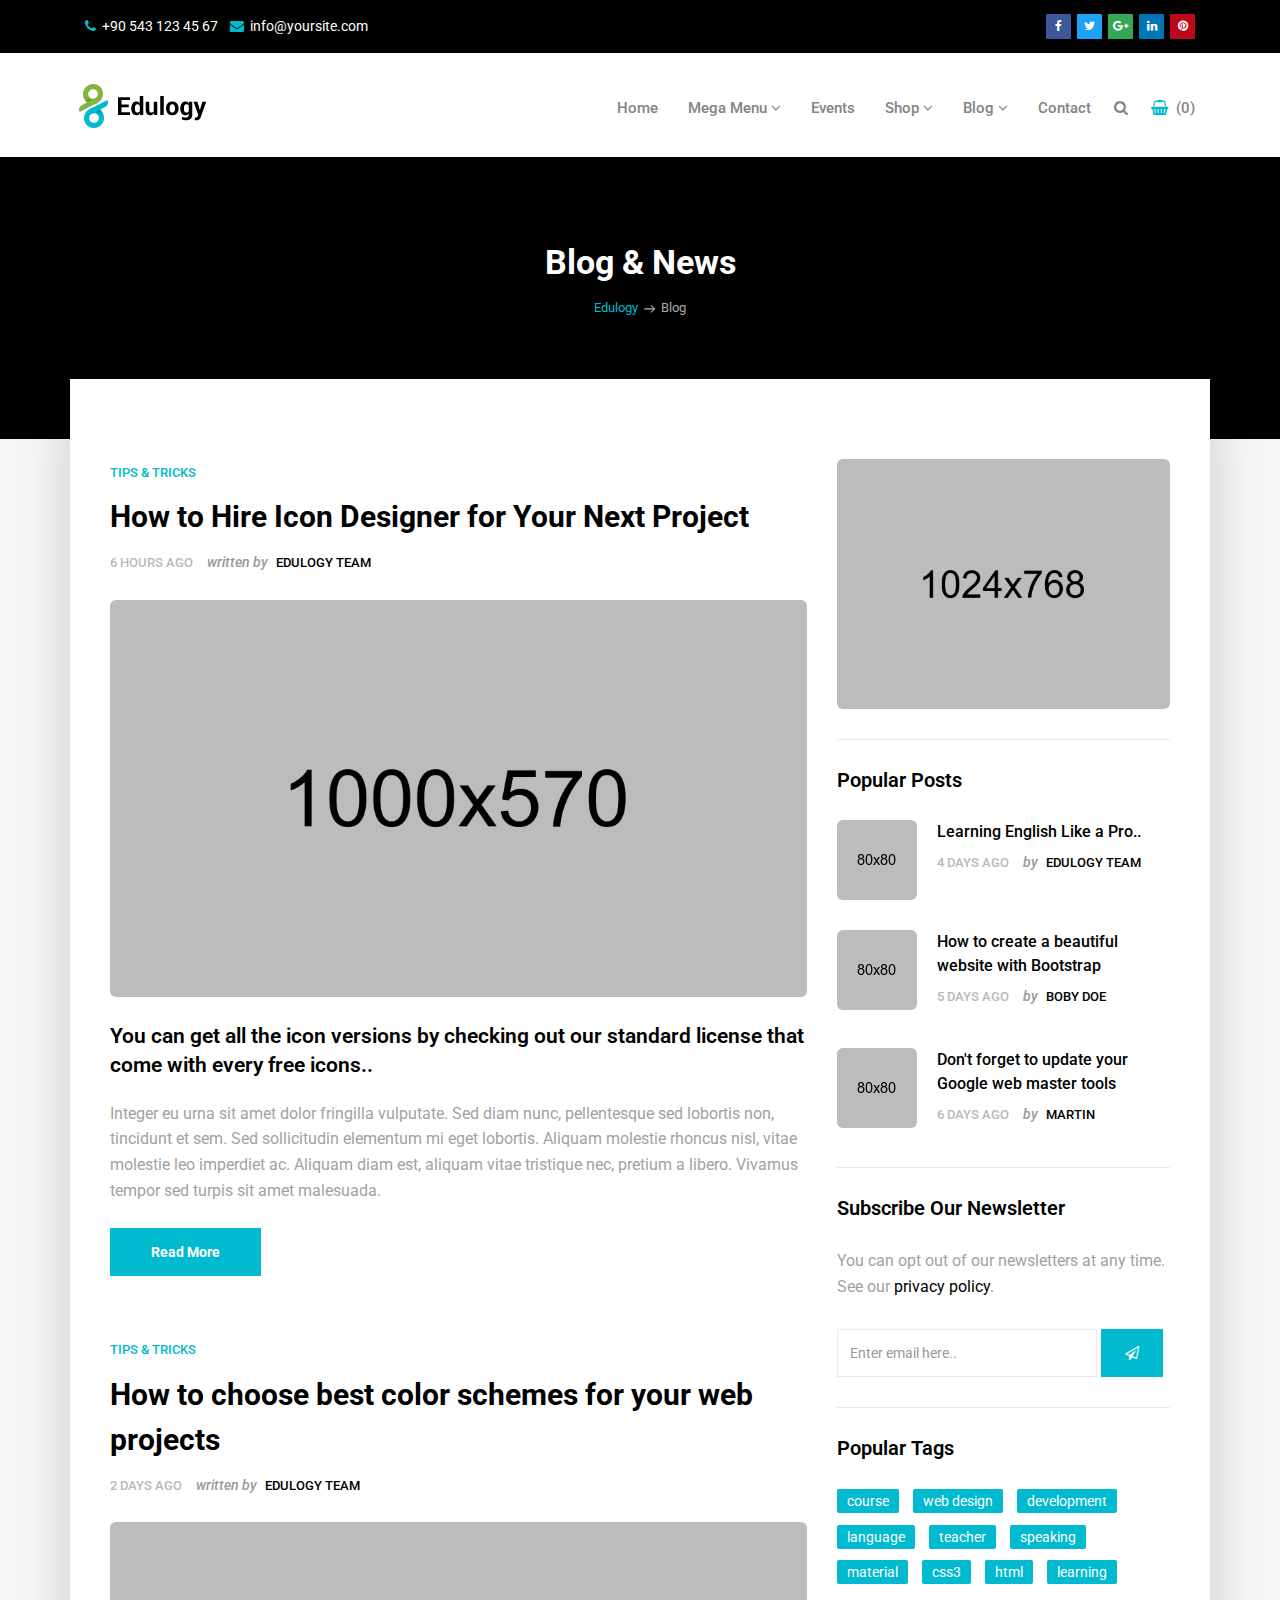
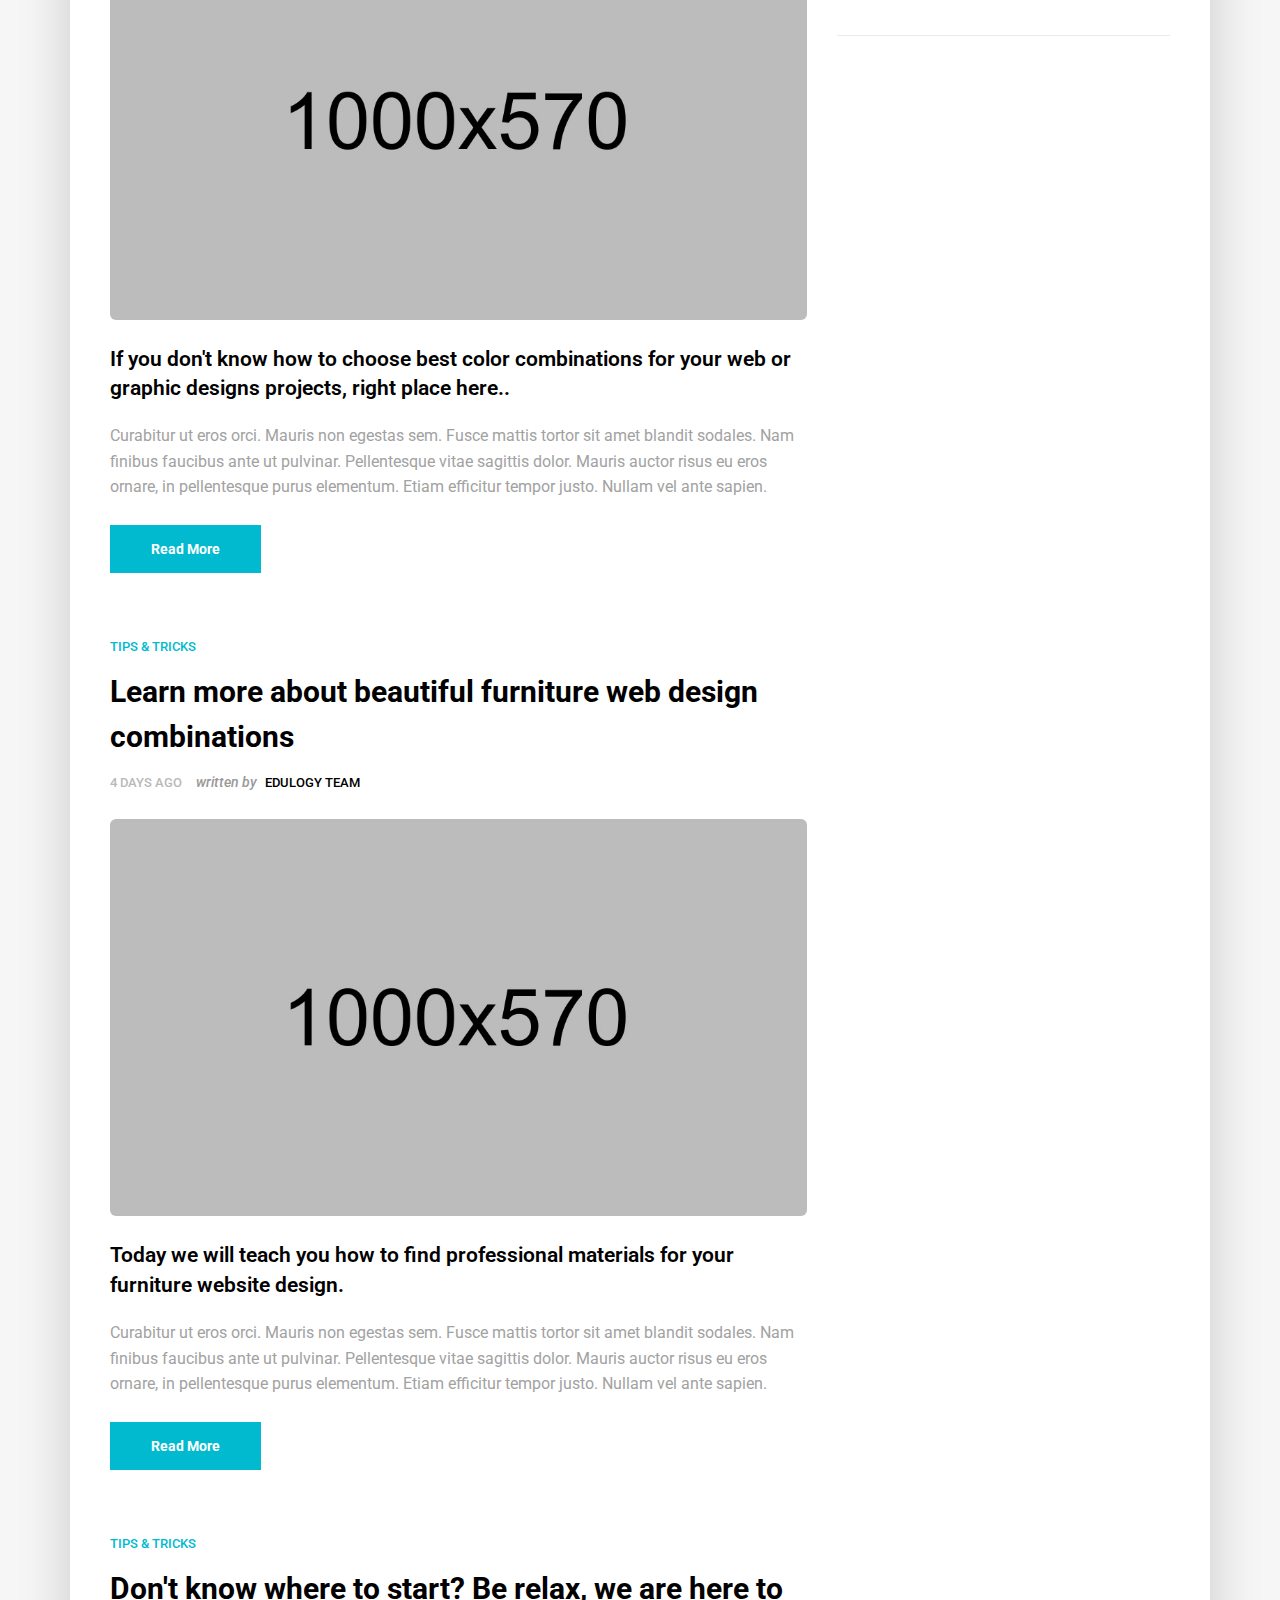
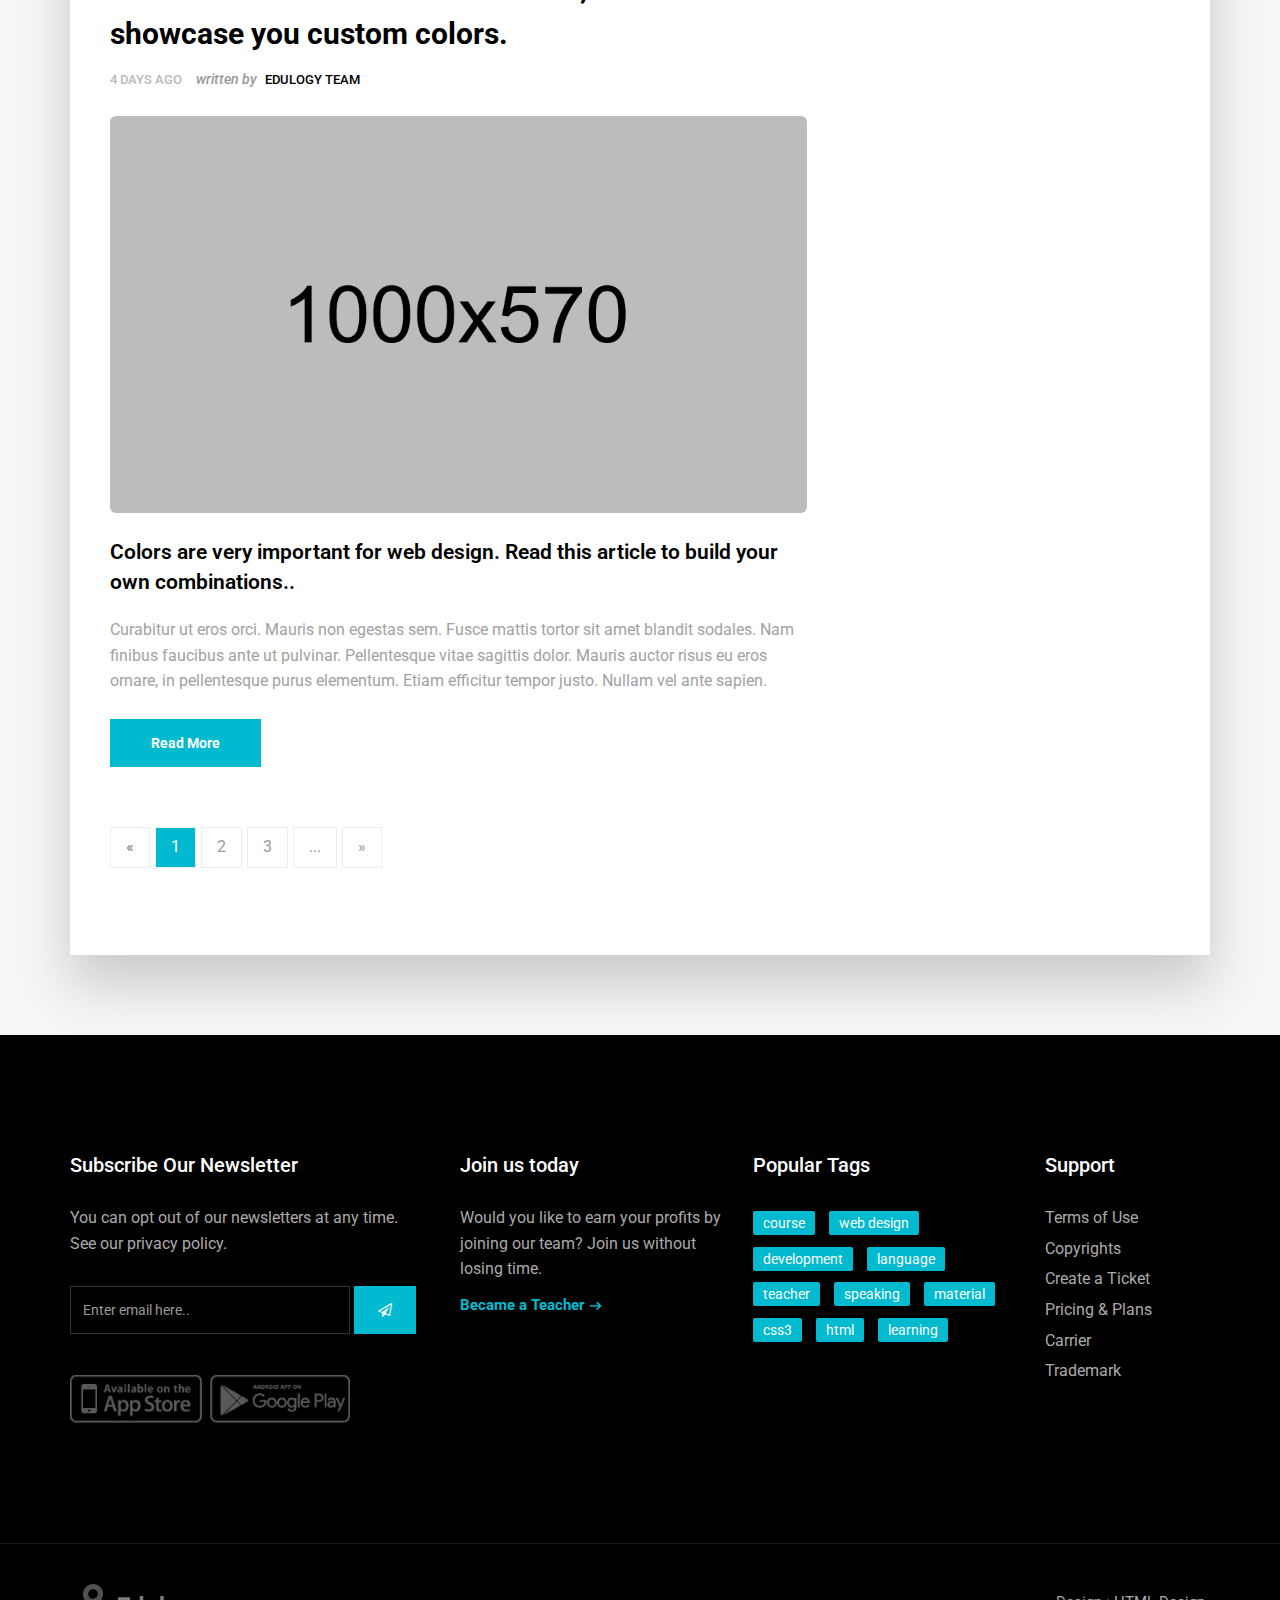
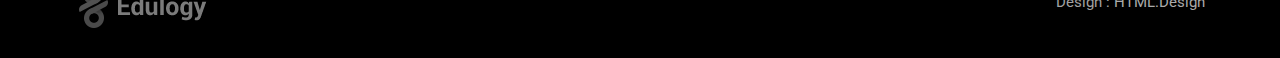
<file: Rural Youth Career Guidance/blog.html>
<!doctype html>
<!--[if IE 9]> <html class="no-js ie9 fixed-layout" lang="en"> <![endif]-->
<!--[if gt IE 9]><!--> <html class="no-js " lang="en"> <!--<![endif]-->
<head>

    <!-- Basic -->
    <meta charset="utf-8">
    <meta http-equiv="X-UA-Compatible" content="IE=edge">
    
    <!-- Mobile Meta -->
    <meta name="viewport" content="width=device-width, minimum-scale=1.0, maximum-scale=1.0, user-scalable=no">
    
    <!-- Site Meta -->
    <title>Edulogy</title>
    <meta name="keywords" content="">
    <meta name="description" content="">
    <meta name="author" content="">
    
    <!-- Site Icons -->
    <link rel="shortcut icon" href="images/favicon.ico" type="image/x-icon" />
    <link rel="apple-touch-icon" href="images/apple-touch-icon.png">

    <!-- Google Fonts -->
    <link href="https://fonts.googleapis.com/css?family=Roboto:300,400,400i,500,700,900" rel="stylesheet"> 
    <link href="https://fonts.googleapis.com/css?family=Droid+Serif:400,400i,700,700i" rel="stylesheet"> 
    
    <!-- Custom & Default Styles -->
    <link rel="stylesheet" href="css/bootstrap.min.css">
    <link rel="stylesheet" href="css/font-awesome.min.css">
    <link rel="stylesheet" href="css/carousel.css">
    <link rel="stylesheet" href="css/animate.css">
    <link rel="stylesheet" href="style.css">

    <!--[if lt IE 9]>
        <script src="js/vendor/html5shiv.min.js"></script>
        <script src="js/vendor/respond.min.js"></script>
    <![endif]-->

</head>
<body>  

    <!-- LOADER -->
    <div id="preloader">
        <img class="preloader" src="images/loader.gif" alt="">
    </div><!-- end loader -->
    <!-- END LOADER -->

    <div id="wrapper">
        <!-- BEGIN # MODAL LOGIN -->
        <div class="modal fade" id="login-modal" tabindex="-1" role="dialog" aria-hidden="true" style="display: none;">
            <div class="modal-dialog">
                <div class="modal-content">
                    <!-- Begin # DIV Form -->
                    <div id="div-forms">
                        <form id="login-form">
                            <button type="button" class="close" data-dismiss="modal" aria-label="Close">
                                <span class="flaticon-add" aria-hidden="true"></span>
                            </button>
                            <div class="modal-body">
                                <input class="form-control" type="text" placeholder="What you are looking for?" required>
                            </div>
                        </form><!-- End # Login Form -->
                    </div><!-- End # DIV Form -->
                </div>
            </div>
        </div>
        <!-- END # MODAL LOGIN -->

        <header class="header header-normal">
            <div class="topbar clearfix">
                <div class="container">
                    <div class="row-fluid">
                        <div class="col-md-6 col-sm-6 text-left">
                            <p>
                                <strong><i class="fa fa-phone"></i></strong> +90 543 123 45 67 &nbsp;&nbsp;
                                <strong><i class="fa fa-envelope"></i></strong> <a href="mailto:#">info@yoursite.com</a>
                            </p>
                        </div><!-- end left -->
                        <div class="col-md-6 col-sm-6 hidden-xs text-right">
                            <div class="social">
                                <a class="facebook" href="#" data-tooltip="tooltip" data-placement="bottom" title="Facebook"><i class="fa fa-facebook"></i></a>              
                                <a class="twitter" href="#" data-tooltip="tooltip" data-placement="bottom" title="Twitter"><i class="fa fa-twitter"></i></a>
                                <a class="google" href="#" data-tooltip="tooltip" data-placement="bottom" title="Google Plus"><i class="fa fa-google-plus"></i></a>
                                <a class="linkedin" href="#" data-tooltip="tooltip" data-placement="bottom" title="Linkedin"><i class="fa fa-linkedin"></i></a>
                                <a class="pinterest" href="#" data-tooltip="tooltip" data-placement="bottom" title="Pinterest"><i class="fa fa-pinterest"></i></a>
                            </div><!-- end social -->
                        </div><!-- end left -->
                    </div><!-- end row -->
                </div><!-- end container -->
            </div><!-- end topbar -->

            <div class="container">
                <nav class="navbar navbar-default yamm">
                    <div class="navbar-header">
                        <button type="button" class="navbar-toggle collapsed" data-toggle="collapse" data-target="#navbar" aria-expanded="false" aria-controls="navbar">
                            <span class="sr-only">Toggle navigation</span>
                            <span class="icon-bar"></span>
                            <span class="icon-bar"></span>
                            <span class="icon-bar"></span>
                        </button>
                        <div class="logo-normal">
                            <a class="navbar-brand" href="index.html"><img src="images/logo-dark.png" alt=""></a>
                        </div>
                    </div>

                    <div id="navbar" class="navbar-collapse collapse">
                        <ul class="nav navbar-nav navbar-right">
                            <li><a href="index.html">Home</a></li>
                            <li class="dropdown yamm-fw yamm-half"><a href="#" data-toggle="dropdown" class="dropdown-toggle active">Mega Menu <b class="fa fa-angle-down"></b></a>
                                <ul class="dropdown-menu">
                                    <li>
                                        <div class="yamm-content clearfix">
                                            <div class="row-fluid">
                                                <div class="col-md-6 col-sm-6">
                                                    <h4>Course Pages</h4>
                                                    <ul>
                                                        <li><a href="#">Courses Name 01</a></li>
                                                        <li><a href="#">Courses Name 02</a></li>
                                                        <li><a href="#">Courses Name 03</a></li>
                                                        <li><a href="#">Courses Name 04</a></li>
                                                        <li><a href="#">Courses Name 05</a></li>
                                                        <li><a href="#">Courses Name 06</a></li>
                                                        <li><a href="#">Courses Name 07</a></li>
                                                        <li><a href="#">Courses Name 08</a></li>
                                                        <li><a href="#">Courses Name 09</a></li>
                                                    </ul>
                                                </div>
                                                <div class="col-md-6 col-sm-6">
                                                    <div class="menu-widget text-center">
                                                        <div class="image-wrap entry">
                                                            <img src="upload/course_01.jpg" alt="" class="img-responsive">
                                                            <div class="magnifier">
                                                                 <a href="#" title=""><i class="flaticon-add"></i></a>
                                                            </div>
                                                        </div><!-- end image-wrap -->
                                                        <h5><a href="#">Learning Bootstrap Framework</a></h5>
                                                        <small>$22.00</small>
                                                        <a href="#" class="menu-button">View Course</a>
                                                    </div><!-- end widget -->
                                                </div>
                                            </div>
                                        </div>
                                    </li>
                                </ul>
                            </li>
                            <li><a href="events.html">Events</a></li>
                            <li class="dropdown hassubmenu">
                                <a href="#" class="dropdown-toggle" data-toggle="dropdown" role="button" aria-expanded="false">Shop <span class="fa fa-angle-down"></span></a>
                                <ul class="dropdown-menu" role="menu">
                                    <li><a href="shop.html">Shop Layout</a></li>
                                    <li><a href="shop-single.html">Shop Single</a></li>
                                </ul>
                            </li>
                            <li class="dropdown hassubmenu">
                                <a href="#" class="dropdown-toggle" data-toggle="dropdown" role="button" aria-expanded="false">Blog <span class="fa fa-angle-down"></span></a>
                                <ul class="dropdown-menu" role="menu">
                                    <li><a href="blog.html">Blog Right Sidebar</a></li>
                                    <li><a href="blog-1.html">Blog Left Sidebar</a></li>
                                    <li><a href="blog-2.html">Blog Grid Sidebar</a></li>
                                    <li><a href="blog-3.html">Blog Grid Fullwidth</a></li>
                                    <li><a href="blog-single.html">Blog Single</a></li>
                                </ul>
                            </li>
                            <li><a href="page-contact.html">Contact</a></li>
                            <li class="iconitem"><a href="#" data-toggle="modal" data-target="#login-modal"><i class="fa fa-search"></i></a></li>
                            <li class="iconitem"><a class="shopicon" href="shop-cart.html"><i class="fa fa-shopping-basket"></i> &nbsp;(0)</a></li>
                        </ul>
                    </div>
                </nav><!-- end navbar -->
            </div><!-- end container -->
        </header>

        <section class="section db p120">
            <div class="container">
                <div class="row">
                    <div class="col-md-12">
                        <div class="tagline-message page-title text-center">
                            <h3>Blog & News</h3>
                            <ul class="breadcrumb">
                                <li><a href="javascript:void(0)">Edulogy</a></li>
                                <li class="active">Blog</li>
                            </ul>
                        </div>
                    </div><!-- end col -->
                </div><!-- end row -->
            </div><!-- end container -->
        </section><!-- end section -->

        <section class="section gb nopadtop">
            <div class="container">
                <div class="boxed">
                    <div class="row">
                        <div class="col-md-8">
                            <div class="content blog-list">
                                <div class="blog-wrapper clearfix">
                                    <div class="blog-meta">
                                        <small><a href="#">Tips & Tricks</a></small>
                                        <h3><a href="blog-single.html" title="">How to Hire Icon Designer for Your Next Project</a></h3>
                                        <ul class="list-inline">
                                            <li>6 hours ago</li>
                                            <li><span>written by</span> <a href="#">Edulogy Team</a></li>
                                        </ul>
                                    </div><!-- end blog-meta -->

                                    <div class="blog-media">
                                        <a href="blog-single.html" title=""><img src="upload/blog_01.jpg" alt="" class="img-responsive img-rounded"></a>
                                    </div><!-- end media -->

                                    <div class="blog-desc-big">
                                        <p class="lead">You can get all the icon versions by checking out our standard license that come with every free icons..</p>
                                        <p>Integer eu urna sit amet dolor fringilla vulputate. Sed diam nunc, pellentesque sed lobortis non, tincidunt et sem. Sed sollicitudin elementum mi eget lobortis. Aliquam molestie rhoncus nisl, vitae molestie leo imperdiet ac. Aliquam diam est, aliquam vitae tristique nec, pretium a libero. Vivamus tempor sed turpis sit amet malesuada.</p>
                                        <a href="blog-single.html" class="btn btn-primary">Read More</a>
                                    </div><!-- end desc -->
                                </div><!-- end blog -->
                            </div><!-- end content -->

                            <div class="content blog-list">
                                <div class="blog-wrapper clearfix">
                                    <div class="blog-meta">
                                        <small><a href="#">Tips & Tricks</a></small>
                                        <h3><a href="blog-single.html" title="">How to choose best color schemes for your web projects</a></h3>
                                        <ul class="list-inline">
                                            <li>2 days ago</li>
                                            <li><span>written by</span> <a href="#">Edulogy Team</a></li>
                                        </ul>
                                    </div><!-- end blog-meta -->

                                    <div class="blog-media">
                                        <a href="blog-single.html" title=""><img src="upload/blog_02.jpg" alt="" class="img-responsive img-rounded"></a>
                                    </div><!-- end media -->

                                    <div class="blog-desc-big">
                                        <p class="lead">If you don't know how to choose best color combinations for your web or graphic designs projects, right place here..</p>
                                        <p> Curabitur ut eros orci. Mauris non egestas sem. Fusce mattis tortor sit amet blandit sodales. Nam finibus faucibus ante ut pulvinar. Pellentesque vitae sagittis dolor. Mauris auctor risus eu eros ornare, in pellentesque purus elementum. Etiam efficitur tempor justo. Nullam vel ante sapien.</p>
                                        <a href="blog-single.html" class="btn btn-primary">Read More</a>
                                    </div><!-- end desc -->
                                </div><!-- end blog -->
                            </div><!-- end content -->

                            <div class="content blog-list">
                                <div class="blog-wrapper clearfix">
                                    <div class="blog-meta">
                                        <small><a href="#">Tips & Tricks</a></small>
                                        <h3><a href="blog-single.html" title="">Learn more about beautiful furniture web design combinations</a></h3>
                                        <ul class="list-inline">
                                            <li>4 days ago</li>
                                            <li><span>written by</span> <a href="#">Edulogy Team</a></li>
                                        </ul>
                                    </div><!-- end blog-meta -->

                                    <div class="blog-media">
                                        <a href="blog-single.html" title=""><img src="upload/blog_03.jpg" alt="" class="img-responsive img-rounded"></a>
                                    </div><!-- end media -->

                                    <div class="blog-desc-big">
                                        <p class="lead">Today we will teach you how to find professional materials for your furniture website design.</p>
                                        <p> Curabitur ut eros orci. Mauris non egestas sem. Fusce mattis tortor sit amet blandit sodales. Nam finibus faucibus ante ut pulvinar. Pellentesque vitae sagittis dolor. Mauris auctor risus eu eros ornare, in pellentesque purus elementum. Etiam efficitur tempor justo. Nullam vel ante sapien.</p>
                                        <a href="blog-single.html" class="btn btn-primary">Read More</a>
                                    </div><!-- end desc -->
                                </div><!-- end blog -->
                            </div><!-- end content -->

                            <div class="content blog-list">
                                <div class="blog-wrapper clearfix">
                                    <div class="blog-meta">
                                        <small><a href="#">Tips & Tricks</a></small>
                                        <h3><a href="blog-single.html" title="">Don't know where to start? Be relax, we are here to showcase you custom colors.</a></h3>
                                        <ul class="list-inline">
                                            <li>4 days ago</li>
                                            <li><span>written by</span> <a href="#">Edulogy Team</a></li>
                                        </ul>
                                    </div><!-- end blog-meta -->

                                    <div class="blog-media">
                                        <a href="blog-single.html" title=""><img src="upload/blog_04.jpg" alt="" class="img-responsive img-rounded"></a>
                                    </div><!-- end media -->

                                    <div class="blog-desc-big">
                                        <p class="lead">Colors are very important for web design. Read this article to build your own combinations..</p>
                                        <p> Curabitur ut eros orci. Mauris non egestas sem. Fusce mattis tortor sit amet blandit sodales. Nam finibus faucibus ante ut pulvinar. Pellentesque vitae sagittis dolor. Mauris auctor risus eu eros ornare, in pellentesque purus elementum. Etiam efficitur tempor justo. Nullam vel ante sapien.</p>
                                        <a href="blog-single.html" class="btn btn-primary">Read More</a>
                                    </div><!-- end desc -->
                                </div><!-- end blog -->
                            </div><!-- end content -->

                            <div class="row">
                                <div class="col-md-12">
                                    <ul class="pagination">
                                        <li class="disabled"><a href="javascript:void(0)">&laquo;</a></li>
                                        <li class="active"><a href="javascript:void(0)">1</a></li>
                                        <li><a href="javascript:void(0)">2</a></li>
                                        <li><a href="javascript:void(0)">3</a></li>
                                        <li><a href="javascript:void(0)">...</a></li>
                                        <li><a href="javascript:void(0)">&raquo;</a></li>
                                    </ul>
                                </div><!-- end col -->
                            </div><!-- end row -->
                        </div><!-- end col -->

                        <div class="sidebar col-md-4">
                            <div class="widget clearfix">
                                <div class="banner-widget">
                                    <img src="upload/banner.jpeg" alt="" class="img-responsive img-rounded">
                                </div>
                            </div>

                            <div class="widget clearfix">
                                <h3 class="widget-title">Popular Posts</h3>
                                <div class="post-widget">
                                    <div class="media">
                                        <img src="upload/blog_small_01.jpg" alt="" class="img-responsive alignleft img-rounded">
                                        <div class="media-body">
                                            <h5 class="mt-0"><a href="blog-single.html">Learning English Like a Pro..</a></h5>
                                            <div class="blog-meta">
                                                <ul class="list-inline">
                                                    <li>4 days ago</li>
                                                    <li><span>by</span> <a href="#">Edulogy Team</a></li>
                                                </ul>
                                            </div><!-- end blog-meta -->
                                        </div>
                                    </div>

                                    <div class="media">
                                        <img src="upload/blog_small_02.jpg" alt="" class="img-responsive alignleft img-rounded">
                                        <div class="media-body">
                                            <h5 class="mt-0"><a href="blog-single.html">How to create a beautiful website with Bootstrap</a></h5>
                                            <div class="blog-meta">
                                                <ul class="list-inline">
                                                    <li>5 days ago</li>
                                                    <li><span>by</span> <a href="#">Boby DOE</a></li>
                                                </ul>
                                            </div><!-- end blog-meta -->
                                        </div>
                                    </div>

                                    <div class="media">
                                        <img src="upload/blog_small_03.jpg" alt="" class="img-responsive alignleft img-rounded">
                                        <div class="media-body">
                                            <h5 class="mt-0"><a href="blog-single.html">Don't forget to update your Google web master tools</a></h5>
                                            <div class="blog-meta">
                                                <ul class="list-inline">
                                                    <li>6 days ago</li>
                                                    <li><span>by</span> <a href="#">Martin</a></li>
                                                </ul>
                                            </div><!-- end blog-meta -->
                                        </div>
                                    </div>
                                </div><!-- end post-widget -->
                            </div><!-- end widget -->

                            <div class="widget clearfix">
                                <h3 class="widget-title">Subscribe Our Newsletter</h3>
                                <div class="newsletter-widget">
                                    <p>You can opt out of our newsletters at any time. See our <a href="#">privacy policy</a>.</p>
                                    <form class="form-inline" role="search">
                                        <div class="form-1">
                                            <input type="text" class="form-control" placeholder="Enter email here..">
                                            <button type="submit" class="btn btn-primary"><i class="fa fa-paper-plane-o"></i></button>
                                        </div>
                                    </form>
                                </div><!-- end newsletter -->
                            </div><!-- end widget -->

                            <div class="widget clearfix">
                                <h3 class="widget-title">Popular Tags</h3>
                                <div class="tags-widget">   
                                    <ul class="list-inline">
                                        <li><a href="#">course</a></li>
                                        <li><a href="#">web design</a></li>
                                        <li><a href="#">development</a></li>
                                        <li><a href="#">language</a></li>
                                        <li><a href="#">teacher</a></li>
                                        <li><a href="#">speaking</a></li>
                                        <li><a href="#">material</a></li>
                                        <li><a href="#">css3</a></li>
                                        <li><a href="#">html</a></li>
                                        <li><a href="#">learning</a></li>
                                    </ul>
                                </div><!-- end list-widget -->
                            </div><!-- end widget -->
                        </div><!-- end sidebar -->
                    </div><!-- end row -->
                </div><!-- end boxed -->
            </div><!-- end container -->
        </section>

        <footer class="section footer noover">
            <div class="container">
                <div class="row">
                    <div class="col-lg-4 col-md-4">
                        <div class="widget clearfix">
                            <h3 class="widget-title">Subscribe Our Newsletter</h3>
                            <div class="newsletter-widget">
                                <p>You can opt out of our newsletters at any time.<br> See our <a href="#">privacy policy</a>.</p>
                                <form class="form-inline" role="search">
                                    <div class="form-1">
                                        <input type="text" class="form-control" placeholder="Enter email here..">
                                        <button type="submit" class="btn btn-primary"><i class="fa fa-paper-plane-o"></i></button>
                                    </div>
                                </form>
                                <img src="images/payments.png" alt="" class="img-responsive">
                            </div><!-- end newsletter -->
                        </div><!-- end widget -->
                    </div><!-- end col -->

                    <div class="col-lg-3 col-md-3">
                        <div class="widget clearfix">
                            <h3 class="widget-title">Join us today</h3>
                            <p>Would you like to earn your profits by joining our team? Join us without losing time.</p>
                            <a href="#" class="readmore">Became a Teacher</a>
                        </div><!-- end widget -->
                    </div><!-- end col -->

                    <div class="col-lg-3 col-md-3">
                        <div class="widget clearfix">
                            <h3 class="widget-title">Popular Tags</h3>
                            <div class="tags-widget">   
                                <ul class="list-inline">
                                    <li><a href="#">course</a></li>
                                    <li><a href="#">web design</a></li>
                                    <li><a href="#">development</a></li>
                                    <li><a href="#">language</a></li>
                                    <li><a href="#">teacher</a></li>
                                    <li><a href="#">speaking</a></li>
                                    <li><a href="#">material</a></li>
                                    <li><a href="#">css3</a></li>
                                    <li><a href="#">html</a></li>
                                    <li><a href="#">learning</a></li>
                                </ul>
                            </div><!-- end list-widget -->
                        </div><!-- end widget -->
                    </div><!-- end col -->

                    <div class="col-lg-2 col-md-2">
                        <div class="widget clearfix">
                            <h3 class="widget-title">Support</h3>
                            <div class="list-widget">   
                                <ul>
                                    <li><a href="#">Terms of Use</a></li>
                                    <li><a href="#">Copyrights</a></li>
                                    <li><a href="#">Create a Ticket</a></li>
                                    <li><a href="#">Pricing & Plans</a></li>
                                    <li><a href="#">Carrier</a></li>
                                    <li><a href="#">Trademark</a></li>
                                </ul>
                            </div><!-- end list-widget -->
                        </div><!-- end widget -->
                    </div><!-- end col -->
                </div><!-- end row -->
            </div><!-- end container -->
        </footer><!-- end footer -->

        <div class="copyrights">
            <div class="container">
                <div class="clearfix">
                    <div class="pull-left">
                        <div class="cop-logo">
                            <a href="#"><img src="images/logo.png" alt=""></a>
                        </div>
                    </div>

                    <div class="pull-right">
                        <div class="footer-links">
                            <ul class="list-inline">
                                <li>Design : <a href="https://html.design">HTML.Design</a></li>
                            </ul>
                        </div>
                    </div>
                </div>
            </div><!-- end container -->
        </div><!-- end copy -->
    </div><!-- end wrapper -->

    <!-- jQuery Files -->
    <script src="js/jquery.min.js"></script>
    <script src="js/bootstrap.min.js"></script>
    <script src="js/animate.js"></script>
    <script src="js/custom.js"></script>

</body>
</html>
</file>
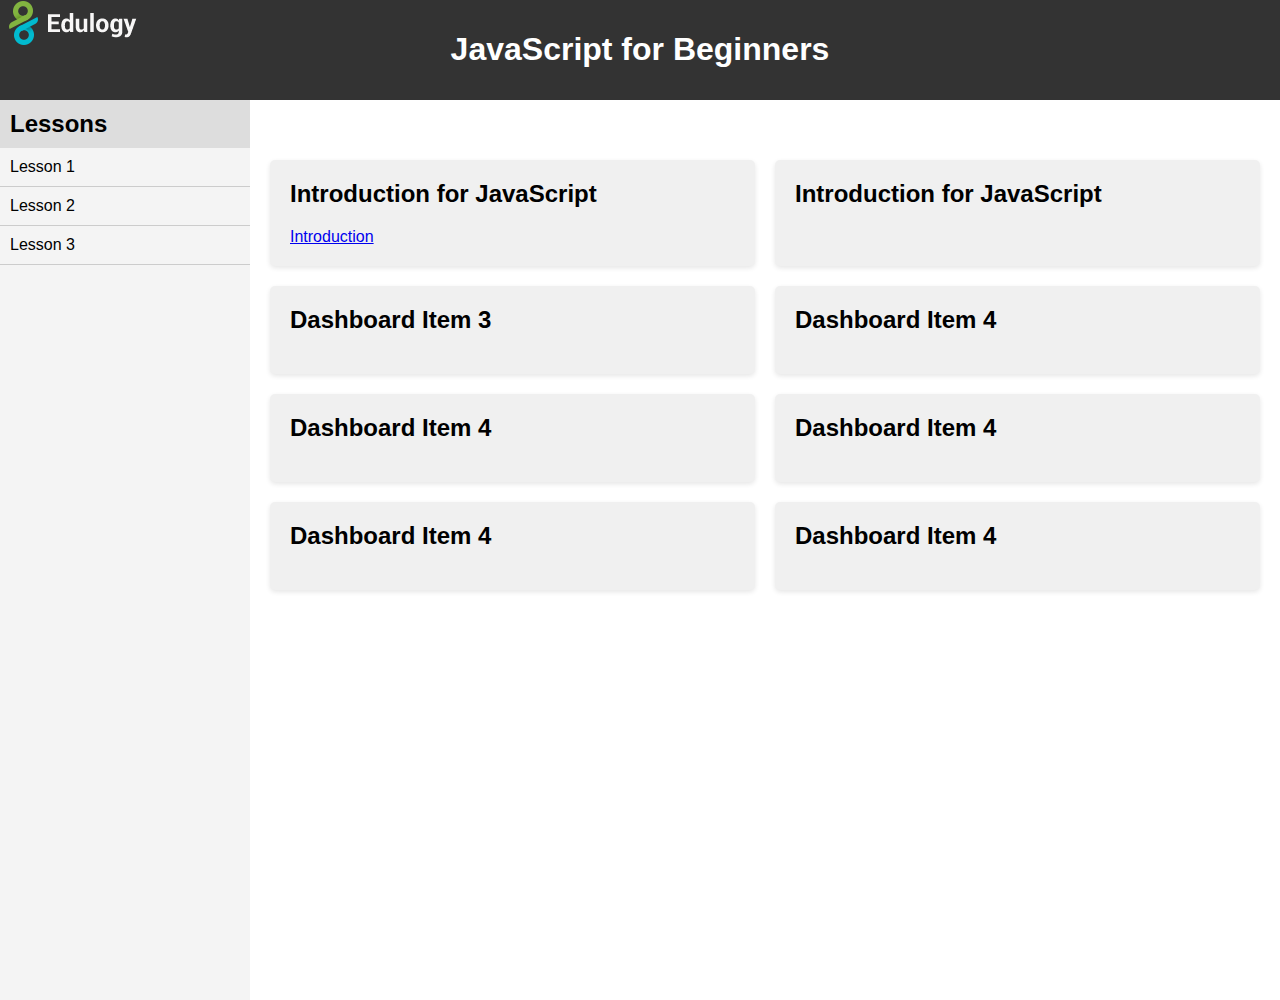
<file: Rural Youth Career Guidance/course1.html>
<!DOCTYPE html>
<html lang="en">
<head>
    <meta charset="UTF-8">
    <meta name="viewport" content="width=device-width, initial-scale=1.0">
    <title>Course</title>
    <style>
        body {
            font-family: Arial, sans-serif;
            margin: 0;
            padding: 0;
        }

	.lesson-list {
            background-color: #f4f4f4;
            width: 250px;
            height: 100vh;
            float: left;
            overflow-y: auto; 
        }
	.lesson-list h2 {
            padding: 10px;
            margin: 0;
            background-color: #ddd;
        }

	 .lesson-list ul {
            list-style-type: none;
            padding: 0;
            margin: 0;
        }
        .lesson-list li {
            padding: 10px;
            border-bottom: 1px solid #ccc;
        }
        .lesson-list li:hover {
            background-color: #ccc;
            cursor: pointer;
        }



	.container1 {
            display: grid;
            grid-template-columns: 1fr 1fr;
            grid-gap: 20px;
            padding: 20px;
        }
	.card {
            background-color: #f0f0f0;
            padding: 20px;
            border-radius: 5px;
            box-shadow: 0 2px 5px rgba(0, 0, 0, 0.1);
        }
	 .card h2 {
            margin-top: 0;
        }

	.top-left-image {
            position: absolute;
            top: 0;
            left: 0;
            z-index: 9999; /* Adjust z-index as needed */
        }


        .header {
            background-color: #333;
            color: #fff;
            padding: 10px;
            text-align: center;
        }
        .sidebar {
            background-color: #f4f4f4;
            width: 250px;
            height: 100vh;
            float: left;
        }
        .main-content {
            margin-left: 250px;
            padding: 20px;
        }
        .sidebar ul {
            list-style-type: none;
            padding: 0;
        }
        .sidebar li {
            padding: 10px;
            border-bottom: 1px solid #ccc;
        }
        .sidebar li:hover {
            background-color: #ddd;
            cursor: pointer;
        }
    </style>
</head>
<body>
    <div class="header">
        <h1>JavaScript for Beginners</h1>
    </div>
    <div class="sidebar">
            

	 <div class="lesson-list">
        <h2>Lessons</h2>
        <ul>
            <li>Lesson 1</li>
            <li>Lesson 2</li>
            <li>Lesson 3</li>
        </ul>
    </div>
    </div>


    <div class="main-content">
	    </div>


 <div class="container1">
        <div class="card">
              <h2>Introduction for JavaScript</h2>
              <a href="v1.mp4">Introduction</a>
        </div>
        <div class="card">
            <h2>Introduction for JavaScript</h2>
            <a href="#"></a>
        </div>
        <div class="card">
            <h2>Dashboard Item 3</h2>
	    <a href="#"></a>
            </div>
        <div class="card">
            <h2>Dashboard Item 4</h2>
            <a href="#"></a>
        </div>
	 <div class="card">
            <h2>Dashboard Item 4</h2>
            <a href="#"></a>
        </div>
        
	 <div class="card">
            <h2>Dashboard Item 4</h2>
            <a href="#"></a>
        </div>
        
	 <div class="card">
            <h2>Dashboard Item 4</h2>
            <a href="#"></a>
        </div>
	 <div class="card">
            <h2>Dashboard Item 4</h2>
            <a href="#"></a>
        </div>
        

     </div>
               





	<div class="container">
        <img src="images/logo.png" alt="Image" class="top-left-image">
        <!-- Your other content here -->
    </div>
</body>
</html>
</file>
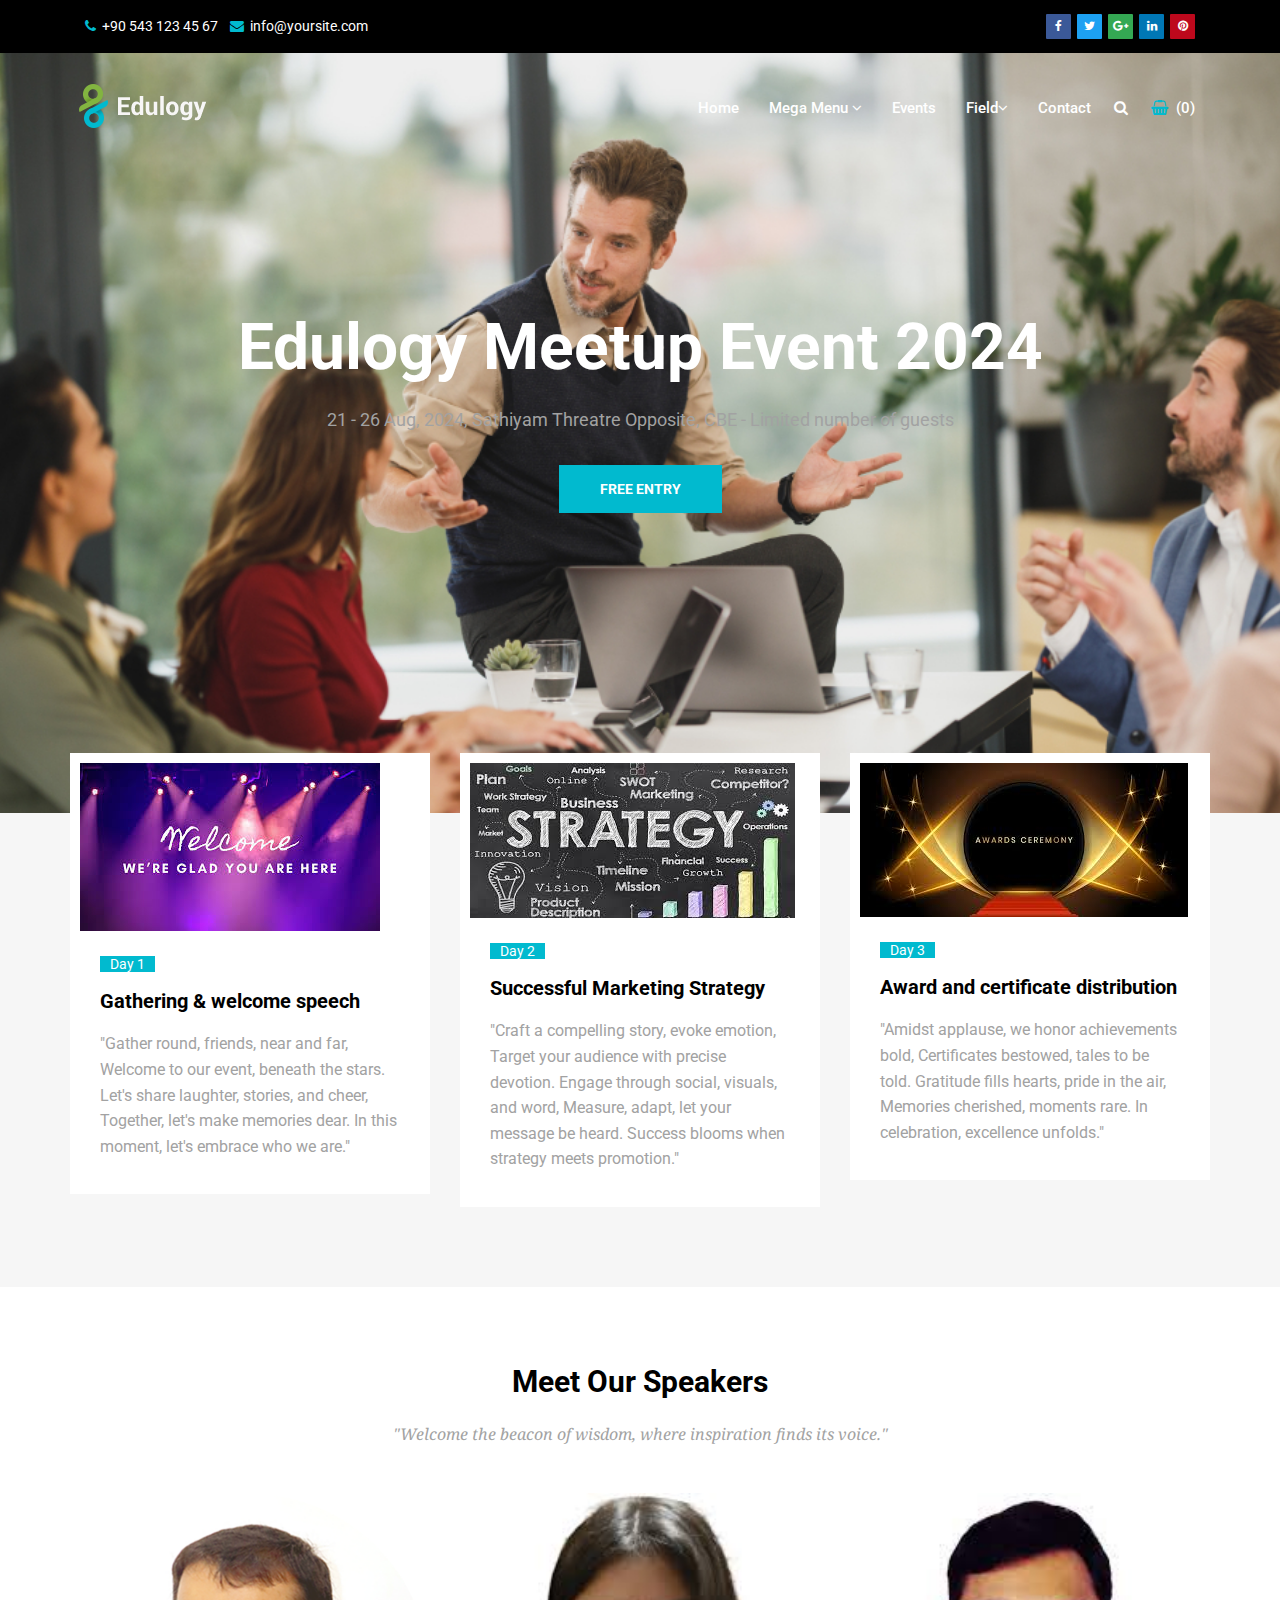
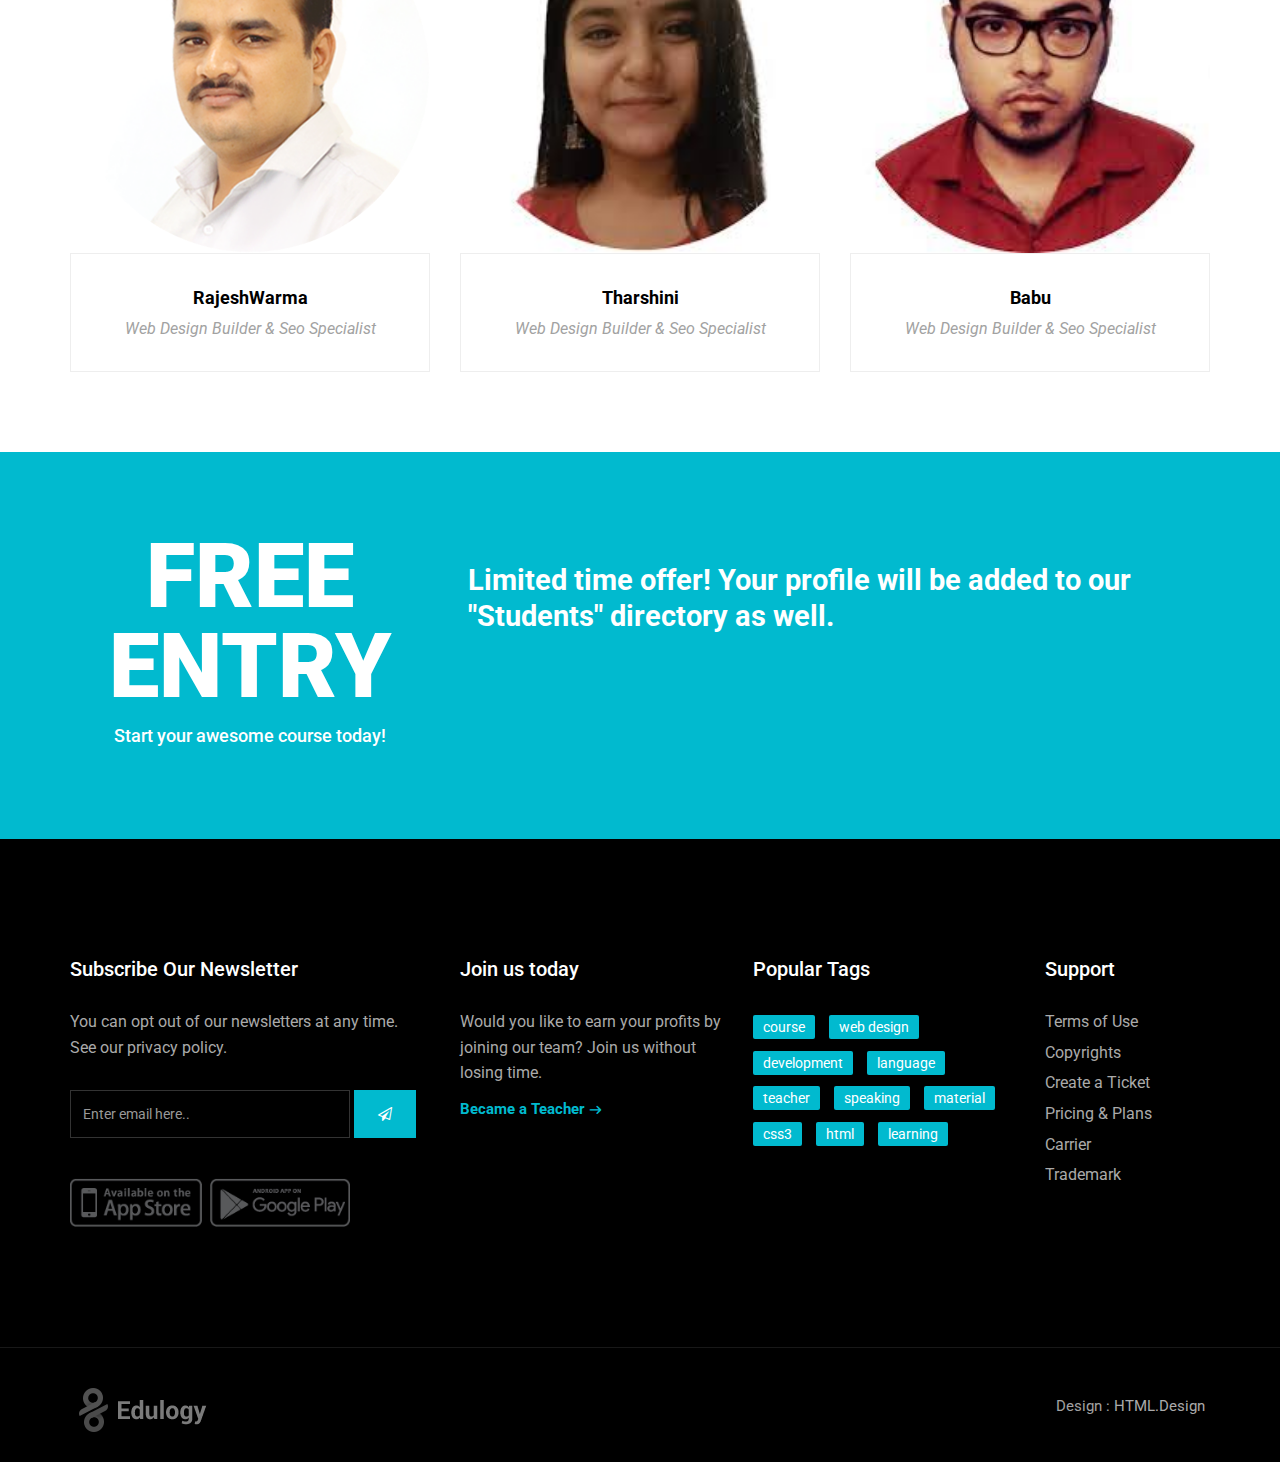
<file: Rural Youth Career Guidance/events.html>
<!doctype html>
<!--[if IE 9]> <html class="no-js ie9 fixed-layout" lang="en"> <![endif]-->
<!--[if gt IE 9]><!--> <html class="no-js " lang="en"> <!--<![endif]-->
<head>

    <!-- Basic -->
    <meta charset="utf-8">
    <meta http-equiv="X-UA-Compatible" content="IE=edge">
    
    <!-- Mobile Meta -->
    <meta name="viewport" content="width=device-width, minimum-scale=1.0, maximum-scale=1.0, user-scalable=no">
    
    <!-- Site Meta -->
    <title>Edulogy</title>
    <meta name="keywords" content="">
    <meta name="description" content="">
    <meta name="author" content="">
    
    <!-- Site Icons -->
    <link rel="shortcut icon" href="images/favicon.ico" type="image/x-icon" />
    <link rel="apple-touch-icon" href="images/apple-touch-icon.png">

    <!-- Google Fonts -->
    <link href="https://fonts.googleapis.com/css?family=Roboto:300,400,400i,500,700,900" rel="stylesheet"> 
    <link href="https://fonts.googleapis.com/css?family=Droid+Serif:400,400i,700,700i" rel="stylesheet"> 
    
    <!-- Custom & Default Styles -->
    <link rel="stylesheet" href="css/bootstrap.min.css">
    <link rel="stylesheet" href="css/font-awesome.min.css">
    <link rel="stylesheet" href="css/carousel.css">
    <link rel="stylesheet" href="css/animate.css">
    <link rel="stylesheet" href="style.css">

    <!--[if lt IE 9]>
        <script src="js/vendor/html5shiv.min.js"></script>
        <script src="js/vendor/respond.min.js"></script>
    <![endif]-->

</head>
<body>  

    <!-- LOADER -->
    <div id="preloader">
        <img class="preloader" src="images/loader.gif" alt="">
    </div><!-- end loader -->
    <!-- END LOADER -->

    <div id="wrapper">
        <!-- BEGIN # MODAL LOGIN -->
        <div class="modal fade" id="login-modal" tabindex="-1" role="dialog" aria-hidden="true" style="display: none;">
            <div class="modal-dialog">
                <div class="modal-content">
                    <!-- Begin # DIV Form -->
                    <div id="div-forms">
                        <form id="login-form">
                            <button type="button" class="close" data-dismiss="modal" aria-label="Close">
                                <span class="flaticon-add" aria-hidden="true"></span>
                            </button>
                            <div class="modal-body">
                                <input class="form-control" type="text" placeholder="What you are looking for?" required>
                            </div>
                        </form><!-- End # Login Form -->
                    </div><!-- End # DIV Form -->
                </div>
            </div>
        </div>
        <!-- END # MODAL LOGIN -->

        <header class="header">
            <div class="topbar clearfix">
                <div class="container">
                    <div class="row-fluid">
                        <div class="col-md-6 col-sm-6 text-left">
                            <p>
                                <strong><i class="fa fa-phone"></i></strong> +90 543 123 45 67 &nbsp;&nbsp;
                                <strong><i class="fa fa-envelope"></i></strong> <a href="mailto:#">info@yoursite.com</a>
                            </p>
                        </div><!-- end left -->
                        <div class="col-md-6 col-sm-6 hidden-xs text-right">
                            <div class="social">
                                <a class="facebook" href="#" data-tooltip="tooltip" data-placement="bottom" title="Facebook"><i class="fa fa-facebook"></i></a>              
                                <a class="twitter" href="#" data-tooltip="tooltip" data-placement="bottom" title="Twitter"><i class="fa fa-twitter"></i></a>
                                <a class="google" href="#" data-tooltip="tooltip" data-placement="bottom" title="Google Plus"><i class="fa fa-google-plus"></i></a>
                                <a class="linkedin" href="#" data-tooltip="tooltip" data-placement="bottom" title="Linkedin"><i class="fa fa-linkedin"></i></a>
                                <a class="pinterest" href="#" data-tooltip="tooltip" data-placement="bottom" title="Pinterest"><i class="fa fa-pinterest"></i></a>
                            </div><!-- end social -->
                        </div><!-- end left -->
                    </div><!-- end row -->
                </div><!-- end container -->
            </div><!-- end topbar -->

            <div class="container">
                <nav class="navbar navbar-default yamm">
                    <div class="navbar-header">
                        <button type="button" class="navbar-toggle collapsed" data-toggle="collapse" data-target="#navbar" aria-expanded="false" aria-controls="navbar">
                            <span class="sr-only">Toggle navigation</span>
                            <span class="icon-bar"></span>
                            <span class="icon-bar"></span>
                            <span class="icon-bar"></span>
                        </button>
                        <div class="logo-normal">
                            <a class="navbar-brand" href="index.html"><img src="images/logo.png" alt=""></a>
                        </div>
                    </div>

                    <div id="navbar" class="navbar-collapse collapse">
                        <ul class="nav navbar-nav navbar-right">
                            <li><a href="index.html">Home</a></li>
                            <li class="dropdown yamm-fw yamm-half"><a href="#" data-toggle="dropdown" class="dropdown-toggle active">Mega Menu <b class="fa fa-angle-down"></b></a>
                                <ul class="dropdown-menu">
                                    <li>
                                        <div class="yamm-content clearfix">
                                            <div class="row-fluid">
                                                <div class="col-md-6 col-sm-6">
                                                    <h4>Course Pages</h4>
                                                    <ul>
                                                        <li><a href="#">HTML</a></li>
                                                        <li><a href="#">Java</a></li>
                                                        <li><a href="#">Python</a></li>
                                                        <li><a href="#">Web Development</a></li>
                                                        <li><a href="#">Ruby</a></li>
                                                        <li><a href="#">PHP</a></li>
                                                        <li><a href="#">Data Science</a></li>
                                                        <li><a href="#">Cloud Computing</a></li>
                                                        <li><a href="#">JavaScript</a></li>                                                    </ul>
                                                </div>
                                                <div class="col-md-6 col-sm-6">
                                                    <div class="menu-widget text-center">
                                                        <div class="image-wrap entry">
                                                            <img src="upload/course.jpg" alt="" class="img-responsive" width="800" height="800">
                                                            <div class="magnifier">
                                                                 <a href="#" title=""><i class="flaticon-add"></i></a>
                                                            </div>
                                                        </div><!-- end image-wrap -->
                                                        <h5><a href="#">Your Course</a></h5>
                                                        <small></small>
                                                        <a href="new/index.php" class="menu-button">View Course</a>
                                                    </div><!-- end widget -->
                                                </div>
                                            </div>
                                        </div>
                                    </li>
                                </ul>
                            </li>
                            <li><a href="events.html">Events</a></li>
                            <li class="dropdown hassubmenu">
                                <a href="#" class="dropdown-toggle" data-toggle="dropdown" role="button" aria-expanded="false">Field<span class="fa fa-angle-down"></span></a>
                                <ul class="dropdown-menu" role="menu">
                                    <li><a href="new/index.php">Engineering Field</a></li>
                                    <li><a href="new/index.php">Arts and Science Field</a></li>
                                </ul>
                            </li>
                                                        <li><a href="page-contact.html">Contact</a></li>
                            <li class="iconitem"><a href="#" data-toggle="modal" data-target="#login-modal"><i class="fa fa-search"></i></a></li>
                            <li class="iconitem"><a class="shopicon" href="shop-cart.html"><i class="fa fa-shopping-basket"></i> &nbsp;(0)</a></li>
                        </ul>
                    </div>
                </nav><!-- end navbar -->
            </div><!-- end container -->
        </header>

        <section class="parallax event-section" data-stellar-background-ratio="0.5" style="background-image:url('upload/ev.jpg');">
            <div class="container">
                <div class="row">
                    <div class="col-md-12">
                        <div class="tagline-message event-title text-center">
                            <h3>Edulogy Meetup Event 2024</h3>
                            <p>21 - 26 Aug, 2024, Sathiyam Threatre Opposite, CBE - Limited number of guests</p>
                            <a href="#" class="btn btn-primary">FREE ENTRY</a>
                        </div>
                    </div><!-- end col -->
                </div><!-- end row -->
            </div><!-- end container -->
        </section><!-- end section -->

        <section class="section gb nopadtop">
            <div class="container">
                <div class="row event-boxes">
                    <div class="col-md-4">
                        <div class="box m30">
                            <img src="upload/welcome.jpeg" alt="" class="img-responsive">
                            <div class="event-desc">
                            <small>Day 1</small>
                            <h4>Gathering & welcome speech</h4>
                            <p>"Gather round, friends, near and far,
Welcome to our event, beneath the stars.
Let's share laughter, stories, and cheer,
Together, let's make memories dear.
In this moment, let's embrace who we are."</p>
                            </div>
                        </div>
                    </div><!-- end col -->

                    <div class="col-md-4">
                        <div class="box m30">
                            <img src="upload/strategy.jpeg" alt="" class="img-responsive">
                            <div class="event-desc">
                            <small>Day 2</small>
                            <h4>Successful Marketing Strategy</h4>
                            <p>"Craft a compelling story, evoke emotion,
Target your audience with precise devotion.
Engage through social, visuals, and word,
Measure, adapt, let your message be heard.
Success blooms when strategy meets promotion."</p>
                            </div>
                        </div>
                    </div><!-- end col -->

                    <div class="col-md-4">
                        <div class="box m30">
                            <img src="upload/award.jpeg" alt="" class="img-responsive">
                            <div class="event-desc">
                            <small>Day 3</small>
                            <h4>Award and certificate distribution</h4>
                            <p> "Amidst applause, we honor achievements bold,
Certificates bestowed, tales to be told.
Gratitude fills hearts, pride in the air,
Memories cherished, moments rare.
In celebration, excellence unfolds."</p>
                            </div>
                        </div>
                    </div><!-- end col -->
                </div><!-- end row -->
            </div><!-- end container -->
        </section>

        <section class="section">
            <div class="container">
                <div class="section-title text-center">
                    <h3>Meet Our Speakers</h3>
                    <p>"Welcome the beacon of wisdom, where inspiration finds its voice."</p>
                </div><!-- end title -->

                <div class="row text-center">
                    <div class="col-md-4 col-sm-6">
                        <div class="teammembers">
                            <div class="entry">
                                <img src="upload/trainer1.png" alt="" class="img-responsive">
                                <div class="magnifier">
                                    <div class="visible-buttons1 teambuttons">
                                        <p>We’re committed to work and play our client meeting room transforms  into a table tennis</p>
                                        <div class="social-links">
                                            <a href="#"><i class="fa fa-facebook"></i></a>
                                            <a href="#"><i class="fa fa-dribbble"></i></a>
                                            <a href="#"><i class="fa fa-twitter"></i></a>
                                            <a href="#"><i class="fa fa-skype"></i></a>
                                        </div><!-- end social -->
                                    </div>
                                </div>
                            </div><!-- end box -->
                            <div class="teamdesc">
                                <h4>RajeshWarma</h4>
                                <p>Web Design Builder & Seo Specialist</p>
                            </div><!-- end teamdesc -->
                        </div><!-- end teammembers -->
                    </div><!-- end col -->

                    <div class="col-md-4 col-sm-6">
                        <div class="teammembers">
                            <div class="entry">
                                <img src="upload/trainer2.jpeg" alt="" class="img-responsive">
                                <div class="magnifier">
                                    <div class="visible-buttons1 teambuttons">
                                        <p>We’re committed to work and play our client meeting room transforms  into a table tennis</p>
                                        <div class="social-links">
                                            <a href="#"><i class="fa fa-facebook"></i></a>
                                            <a href="#"><i class="fa fa-dribbble"></i></a>
                                            <a href="#"><i class="fa fa-twitter"></i></a>
                                            <a href="#"><i class="fa fa-skype"></i></a>
                                        </div><!-- end social -->
                                    </div>
                                </div>
                            </div><!-- end box -->
                            <div class="teamdesc">
                                <h4>Tharshini</h4>
                                <p>Web Design Builder & Seo Specialist</p>
                            </div><!-- end teamdesc -->
                        </div><!-- end teammembers -->
                    </div><!-- end col -->

                    <div class="col-md-4 col-sm-6">
                        <div class="teammembers">
                            <div class="entry">
                                <img src="upload/trainer3.jpeg" alt="" class="img-responsive">
                                <div class="magnifier">
                                    <div class="visible-buttons1 teambuttons">
                                        <p>We’re committed to work and play our client meeting room transforms  into a table tennis</p>
                                        <div class="social-links">
                                            <a href="#"><i class="fa fa-facebook"></i></a>
                                            <a href="#"><i class="fa fa-dribbble"></i></a>
                                            <a href="#"><i class="fa fa-twitter"></i></a>
                                            <a href="#"><i class="fa fa-skype"></i></a>
                                        </div><!-- end social -->
                                    </div>
                                </div>
                            </div><!-- end box -->
                            <div class="teamdesc">
                                <h4>Babu</h4>
                                <p>Web Design Builder & Seo Specialist</p>
                            </div><!-- end teamdesc -->
                        </div><!-- end teammembers -->
                    </div><!-- end col -->
                </div><!-- end row -->
            </div><!-- end container -->
        </section>


        <section class="section bgcolor1">
            <div class="container">
                <a href="#">
                <div class="row callout">
                    <div class="col-md-4 text-center">
                        <h3><sup></sup>FREE ENTRY</h3>
                        <h4>Start your awesome course today!</h4>
                    </div><!-- end col -->

                    <div class="col-md-8">
                        <p class="lead">Limited time offer! Your profile will be added to our "Students" directory as well. </p>
                    </div>
                </div><!-- end row -->
                </a>
            </div><!-- end container -->  
        </section>

        <footer class="section footer noover">
            <div class="container">
                <div class="row">
                    <div class="col-lg-4 col-md-4">
                        <div class="widget clearfix">
                            <h3 class="widget-title">Subscribe Our Newsletter</h3>
                            <div class="newsletter-widget">
                                <p>You can opt out of our newsletters at any time.<br> See our <a href="#">privacy policy</a>.</p>
                                <form class="form-inline" role="search">
                                    <div class="form-1">
                                        <input type="text" class="form-control" placeholder="Enter email here..">
                                        <button type="submit" class="btn btn-primary"><i class="fa fa-paper-plane-o"></i></button>
                                    </div>
                                </form>
                                <img src="images/payments.png" alt="" class="img-responsive">
                            </div><!-- end newsletter -->
                        </div><!-- end widget -->
                    </div><!-- end col -->

                    <div class="col-lg-3 col-md-3">
                        <div class="widget clearfix">
                            <h3 class="widget-title">Join us today</h3>
                            <p>Would you like to earn your profits by joining our team? Join us without losing time.</p>
                            <a href="#" class="readmore">Became a Teacher</a>
                        </div><!-- end widget -->
                    </div><!-- end col -->

                    <div class="col-lg-3 col-md-3">
                        <div class="widget clearfix">
                            <h3 class="widget-title">Popular Tags</h3>
                            <div class="tags-widget">   
                                <ul class="list-inline">
                                    <li><a href="#">course</a></li>
                                    <li><a href="#">web design</a></li>
                                    <li><a href="#">development</a></li>
                                    <li><a href="#">language</a></li>
                                    <li><a href="#">teacher</a></li>
                                    <li><a href="#">speaking</a></li>
                                    <li><a href="#">material</a></li>
                                    <li><a href="#">css3</a></li>
                                    <li><a href="#">html</a></li>
                                    <li><a href="#">learning</a></li>
                                </ul>
                            </div><!-- end list-widget -->
                        </div><!-- end widget -->
                    </div><!-- end col -->

                    <div class="col-lg-2 col-md-2">
                        <div class="widget clearfix">
                            <h3 class="widget-title">Support</h3>
                            <div class="list-widget">   
                                <ul>
                                    <li><a href="#">Terms of Use</a></li>
                                    <li><a href="#">Copyrights</a></li>
                                    <li><a href="#">Create a Ticket</a></li>
                                    <li><a href="#">Pricing & Plans</a></li>
                                    <li><a href="#">Carrier</a></li>
                                    <li><a href="#">Trademark</a></li>
                                </ul>
                            </div><!-- end list-widget -->
                        </div><!-- end widget -->
                    </div><!-- end col -->
                </div><!-- end row -->
            </div><!-- end container -->
        </footer><!-- end footer -->

        <div class="copyrights">
            <div class="container">
                <div class="clearfix">
                    <div class="pull-left">
                        <div class="cop-logo">
                            <a href="#"><img src="images/logo.png" alt=""></a>
                        </div>
                    </div>

                    <div class="pull-right">
                        <div class="footer-links">
                            <ul class="list-inline">
                                <li>Design : <a href="https://html.design">HTML.Design</a></li>
                            </ul>
                        </div>
                    </div>
                </div>
            </div><!-- end container -->
        </div><!-- end copy -->
    </div><!-- end wrapper -->

    <!-- jQuery Files -->
    <script src="js/jquery.min.js"></script>
    <script src="js/bootstrap.min.js"></script>
    <script src="js/parallax.js"></script>
    <script src="js/animate.js"></script>
    <script src="js/custom.js"></script>
    <!-- VIDEO BG PLUGINS -->
    <script src="js/videobg.js"></script>

</body>
</html>
</file>
<file: Rural Youth Career Guidance/css/carousel.css>
/**
 * Owl Carousel v2.2.1
 * Copyright 2013-2017 David Deutsch
 * Licensed under  ()
 */
.owl-carousel,.owl-carousel .owl-item{-webkit-tap-highlight-color:transparent;position:relative}.owl-carousel{display:none;width:100%;z-index:1}.owl-carousel .owl-stage{position:relative;-ms-touch-action:pan-Y;-moz-backface-visibility:hidden}.owl-carousel .owl-stage:after{content:".";display:block;clear:both;visibility:hidden;line-height:0;height:0}.owl-carousel .owl-stage-outer{position:relative;overflow:hidden;-webkit-transform:translate3d(0,0,0)}.owl-carousel .owl-item,.owl-carousel .owl-wrapper{-webkit-backface-visibility:hidden;-moz-backface-visibility:hidden;-ms-backface-visibility:hidden;-webkit-transform:translate3d(0,0,0);-moz-transform:translate3d(0,0,0);-ms-transform:translate3d(0,0,0)}.owl-carousel .owl-item{min-height:1px;float:left;-webkit-backface-visibility:hidden;-webkit-touch-callout:none}.owl-carousel .owl-item img{display:block;width:100%}.owl-carousel .owl-dots.disabled,.owl-carousel .owl-nav.disabled{display:none}.no-js .owl-carousel,.owl-carousel.owl-loaded{display:block}.owl-carousel .owl-dot,.owl-carousel .owl-nav .owl-next,.owl-carousel .owl-nav .owl-prev{cursor:pointer;cursor:hand;-webkit-user-select:none;-khtml-user-select:none;-moz-user-select:none;-ms-user-select:none;user-select:none}.owl-carousel.owl-loading{opacity:0;display:block}.owl-carousel.owl-hidden{opacity:0}.owl-carousel.owl-refresh .owl-item{visibility:hidden}.owl-carousel.owl-drag .owl-item{-webkit-user-select:none;-moz-user-select:none;-ms-user-select:none;user-select:none}.owl-carousel.owl-grab{cursor:move;cursor:grab}.owl-carousel.owl-rtl{direction:rtl}.owl-carousel.owl-rtl .owl-item{float:right}.owl-carousel .animated{animation-duration:1s;animation-fill-mode:both}.owl-carousel .owl-animated-in{z-index:0}.owl-carousel .owl-animated-out{z-index:1}.owl-carousel .fadeOut{animation-name:fadeOut}@keyframes fadeOut{0%{opacity:1}100%{opacity:0}}.owl-height{transition:height .5s ease-in-out}.owl-carousel .owl-item .owl-lazy{opacity:0;transition:opacity .4s ease}.owl-carousel .owl-item img.owl-lazy{transform-style:preserve-3d}.owl-carousel .owl-video-wrapper{position:relative;height:100%;background:#000}.owl-carousel .owl-video-play-icon{position:absolute;height:80px;width:80px;left:50%;top:50%;margin-left:-40px;margin-top:-40px;background:url(owl.video.play.png) no-repeat;cursor:pointer;z-index:1;-webkit-backface-visibility:hidden;transition:transform .1s ease}.owl-carousel .owl-video-play-icon:hover{-ms-transform:scale(1.3,1.3);transform:scale(1.3,1.3)}.owl-carousel .owl-video-playing .owl-video-play-icon,.owl-carousel .owl-video-playing .owl-video-tn{display:none}.owl-carousel .owl-video-tn{opacity:0;height:100%;background-position:center center;background-repeat:no-repeat;background-size:contain;transition:opacity .4s ease}.owl-carousel .owl-video-frame{position:relative;z-index:1;height:100%;width:100%}

/**
 * Owl Carousel v2.2.1
 * Copyright 2013-2017 David Deutsch
 * Licensed under  ()
 */
.owl-theme .owl-dots,.owl-theme .owl-nav{text-align:center;-webkit-tap-highlight-color:transparent}.owl-theme .owl-nav{margin-top:10px}.owl-theme .owl-nav [class*=owl-]{color:#FFF;font-size:14px;margin:5px;padding:4px 7px;background:#D6D6D6;display:inline-block;cursor:pointer;border-radius:3px}.owl-theme .owl-nav [class*=owl-]:hover{background:#869791;color:#FFF;text-decoration:none}.owl-theme .owl-nav .disabled{opacity:.5;cursor:default}.owl-theme .owl-nav.disabled+.owl-dots{margin-top:10px}.owl-theme .owl-dots .owl-dot{display:inline-block;zoom:1}.owl-theme .owl-dots .owl-dot span{width:10px;height:10px;margin:5px 7px;background:#D6D6D6;display:block;-webkit-backface-visibility:visible;transition:opacity .2s ease;border-radius:30px}.owl-theme .owl-dots .owl-dot.active span,.owl-theme .owl-dots .owl-dot:hover span{background:#869791}

.owl-theme-01 .owl-nav [class*="owl-"] {
    background: #fff none repeat scroll 0 0;
    border: 1px solid #eaeaea;
    border-radius: 0;
    color: #b9b9b9;
    cursor: pointer;
    display: inline-block;
    font-size: 16px;
    margin: 0 7px;
    padding: 6px 15px;
}
</file>
<file: Rural Youth Career Guidance/style.css>
/******************************************
IMPORT
******************************************/

@font-face {
    font-family: "Flaticon";
    src: url("fonts/Flaticon.eot");
    src: url("fonts/Flaticon.eot?#iefix") format("embedded-opentype"), url("fonts/Flaticon.woff") format("woff"), url("fonts/Flaticon.ttf") format("truetype"), url("fonts/Flaticon.svg#Flaticon") format("svg");
    font-weight: normal;
    font-style: normal;
}

@media screen and (-webkit-min-device-pixel-ratio:0) {
    @font-face {
        font-family: "Flaticon";
        src: url("fonts/Flaticon.svg#Flaticon") format("svg");
    }
}

[class^="flaticon-"]:before,
[class*=" flaticon-"]:before,
[class^="flaticon-"]:after,
[class*=" flaticon-"]:after {
    font-family: Flaticon;
    font-style: normal;
}

.flaticon-email:before {
    content: "\f100";
}

.flaticon-map-with-position-marker:before {
    content: "\f101";
}

.flaticon-share:before {
    content: "\f102";
}

.flaticon-html5:before {
    content: "\f103";
}

.flaticon-black-graduation-cap-tool-of-university-student-for-head:before {
    content: "\f104";
}

.flaticon-computer-tool-for-education:before {
    content: "\f105";
}

.flaticon-download-business-statistics-symbol-of-a-graphic:before {
    content: "\f106";
}

.flaticon-arrows:before {
    content: "\f107";
}

.flaticon-monitor-tablet-and-smartohone:before {
    content: "\f108";
}

.flaticon-css-3:before {
    content: "\f109";
}

.flaticon-online-course:before {
    content: "\f10a";
}

.flaticon-coffee-cup:before {
    content: "\f10b";
}

.flaticon-add:before {
    content: "\f10c";
}

.flaticon-html-coding:before {
    content: "\f10d";
}


/******************************************
SKELETON
******************************************/

body {
    background-color: #f6f6f6;
    line-height: 1.6;
    font-size: 16px;
    color: #a2a2a2;
}

body,
p,
li,
a {
    font-family: 'Roboto', sans-serif;
}

.course-details h4 a,
.readmore,
.testimonial strong,
h1,
h2,
h3,
h4,
h5,
h6 {
    color: #000;
}

h1,
h2,
h3,
h4,
h5,
h6 {
    line-height: 1.5;
}

.cop-logo img,
a {
    color: #000;
    text-decoration: none !important;
    -webkit-transition: all ease 0.3s;
    -moz-transition: all ease 0.3s;
    transition: all ease 0.3s;
}

.check li:before {
    content: "\f00c";
    font-family: "FontAwesome";
    font-size: 16px;
    left: 0;
    padding-right: 10px;
    position: relative;
    top: 2px;
}

.check li {
    list-style: none;
    margin-bottom: 8px;
}

.check li:last-child {
    margin-bottom: 0;
}

.check {
    margin-left: 0;
    padding-left: 0
}

.check li a {}

.authorbox,
blockquote {
    border: 0;
    margin: 30px 0;
    position: relative;
    padding: 4rem 3rem;
    font-family: 'Droid Serif', sans-serif;
    font-style: italic;
    border: 1px solid #eaeaea;
    background-color: #f6f6f6;
}

blockquote:after {
    content: "\f10e";
    padding: 5px;
    font-family: FontAwesome;
    position: absolute;
    bottom: 0px;
    color: #f6f6f6;
    font-size: 24px;
    right: 10px;
}

blockquote:before {
    content: "\f10d";
    padding: 5px;
    font-family: FontAwesome;
    position: absolute;
    top: 0;
    color: #f6f6f6;
    font-size: 24px;
    left: 10px;
}


/******************************************
HEADER
******************************************/

.topbar {
    background-color: #000;
    margin-bottom: 30px;
    padding: 12px 0 14px;
}

.topbar a,
.topbar p {
    color: #fff;
    font-size: 14px;
    margin: 0;
}

.topbar .text-left p {
    margin-top: 3px;
}

.topbar .text-left i {
    padding-right: 3px;
}

.header {
    position: absolute;
    z-index: 111;
    left: 0;
    top: 0;
    right: 0;
    padding: 0;
    background-color: transparent;
    text-decoration: none !important;
    -webkit-transition: all .3s ease-in-out;
    -moz-transition: all .3s ease-in-out;
    -ms-transition: all .3s ease-in-out;
    -o-transition: all .3s ease-in-out;
    transition: all .3s ease-in-out;
}

.header.without-topbar {
    padding: 30px 0;
}

.header-normal {
    position: relative;
    padding: 0 0 24px;
    background-color: #fff;
}

.header-normal .navbar-default .nav>li>a {
    color: #848484 !important;
}

.header.affix {
    position: fixed;
    top: 0;
    z-index: 100;
    background-color: #000;
    left: 0;
    padding: 15px 0;
    right: 0,
}

.header.header-normal.affix {
    background-color: #ffffff;
}

.header.affix .topbar {
    visibility: hidden;
    opacity: 0;
    display: none;
}

.navbar-default {
    margin: 0;
    background-color: transparent;
    background: none;
    border: 0;
}

.navbar-default .nav>li>a {
    color: #fff !important;
    text-transform: capitalize;
    font-size: 15px;
    font-weight: 500;
    outline: none;
}

.navbar-nav .has-submenu .dropdown-menu li a {
    padding: 14px 20px;
}

.navbar-default .dropdown-menu {
    box-shadow: none;
}

.navbar-default .dropdown-menu li a {
    color: #222;
    font-size: 14px;
}

.navbar-default .fa-angle-right {
    position: absolute;
    right: 30px;
}

.navbar-brand img {
    margin: 0 !important;
}

.social a {
    font-size: 12px;
    color: #fff !important;
    display: inline-block;
    background-color: rgba(255, 255, 255, 0.1);
    width: 25px;
    text-align: center;
    border-radius: 1px;
    margin-left: 2px;
    height: 25px;
    line-height: 25px;
}

.social a:hover {
    opacity: 0.8;
}

.navbar-default .navbar-nav .open .dropdown-menu>li>a,
.navbar-default .navbar-nav>.open>a,
.navbar-default .navbar-nav>.open>a:hover,
.navbar-default .navbar-nav>.open>a:focus {
    background-color: transparent !important;
}

.navbar-brand {
    padding: 0 10px 0 0;
}

.social a.facebook {
    background-color: #3b5998;
}

.social a.pinterest {
    background-color: #bd081c;
}

.social a.twitter {
    background-color: #1da1f2;
}

.social a.google {
    background-color: #34a853;
}

.social a.linkedin {
    background-color: #0077b5;
}

.modal {
    top: 40%;
    margin: -20px auto;
}

.modal-backdrop.in {
    opacity: 1;
    background: url(images/pattern.png) repeat center center rgba(0, 0, 0, 1);
}

.modal-header {
    border-bottom: 0;
    padding: 15px;
    background: none;
}

.modal-content {
    background-clip: padding-box;
    background-color: transparent;
    border: 0;
    border-radius: 6px;
    box-shadow: none !important;
    outline: 0 none;
    position: relative;
}

.modal .close {
    font-size: 13px;
    height: 40px;
    padding: 0;
    position: absolute;
    right: 14px;
    top: 27px;
    width: 40px;
    z-index: 111;
    transform: rotate(315deg);
}

.close,
.close:focus,
.close:hover {
    color: #ffffff;
    opacity: 1;
    text-shadow: none;
}

.modal .form-control {
    background-color: transparent;
    background-image: none;
    border: 0;
    border-radius: 0;
    font-family: 'Droid Serif', sans-serif;
    box-shadow: none;
    color: #555;
    display: block;
    font-size: 16px;
    line-height: 1.42857;
    font-style: italic;
    padding: 6px 12px;
    width: 100%;
    border-bottom: 4px solid #222;
    height: 70px;
    padding-left: 0;
}

.iconitem a {
    padding-left: 8px !important;
}


/******************************************
MEGA MENU
******************************************/

.yamm .nav,
.yamm .collapse,
.yamm .dropup,
.yamm .dropdown {
    position: static;
}

.yamm .dropdown.yamm-fw {
    position: static;
}

.yamm .container {
    position: relative;
}

.yamm .dropdown.yamm-fw .dropdown-menu {}

.yamm .dropdown {
    position: relative;
}

.hassubmenu .dropdown-menu,
.yamm .dropdown.yamm-fw.yamm-half .dropdown-menu {
    left: auto;
    right: auto;
}

.yamm h4 {
    font-size: 16px;
    padding-top: 0;
    margin-top: 0;
    margin-bottom: 20px;
}

.yamm .dropdown-menu ul {
    padding: 0 !important;
    list-style: none;
}

.yamm .dropdown-menu li {
    padding: 0px;
    margin: 10px 0;
}

.yamm .dropdown-menu li a {
    padding: 0 !important;
    color: #848484;
}

.yamm .dropdown-menu li:hover a {
    padding-left: 10px !important;
    background-color: transparent;
}

.yamm-fw .dropdown-menu li:hover a {
    padding-left: 0 !important;
}

.yamm .dropdown .dropdown-menu {
    border-radius: 0;
    margin-top: 30px;
    min-width: 200px;
}

.yamm .dropdown .dropdown-menu {
    border-radius: 0;
    border-top: 3px solid #ddd;
    background-color: #fff !important;
    margin-top: 24px;
    padding: 20px 30px;
}

.header.affix .yamm .dropdown .dropdown-menu {
    margin-top: 15px !important;
}

.yamm .dropdown .dropdown-menu .show-left {
    margin-top: 0
}

.yamm ul {
    padding: 0;
}

.menu-widget {
    padding: 0 10px;
}

.menu-widget img {
    border-radius: 6px 6px 0 0;
}

.menu-widget small {
    display: block;
    font-size: 16px;
    font-weight: bold;
}

.menu-widget h5,
.menu-widget h5 a {
    font-size: 16px !important;
    font-weight: 700;
    margin: 0 !important;
    padding: 10px 0 5px !important;
    color: #000 !important;
}

.yamm .dropdown-menu li:hover .menu-button,
.yamm .dropdown-menu li .menu-button {
    border-radius: 0 !important;
    font-size: 13px !important;
    border: 1px solid #fff;
    font-weight: bold;
    color: #ffffff !important;
    display: block;
    background-color: #111;
    padding: 5px 20px !important;
    max-width: 140px;
    margin: 10px auto 0;
    text-transform: capitalize;
}


/******************************************
PAGES
******************************************/

.page-title h3 {
    margin-bottom: 10px !important;
}

.breadcrumb {
    background-color: transparent;
    border-radius: 0;
    color: #aaa;
    font-size: 13px;
    list-style: outside none none;
    margin-bottom: 0;
    padding: 0;
}

.breadcrumb>li a,
.breadcrumb>li+li::before,
.breadcrumb>.active {
    color: #aaa;
}

.section.cb .breadcrumb>li a,
.section.cb .breadcrumb>li+li::before,
.section.cb .breadcrumb>.active {
    color: #fff;
}

.section.cb {
    padding: 40px 0 !important;
}

.section.cb .breadcrumb {
    margin-top: 10px;
}

.section.cb h3 {
    font-size: 24px;
    padding: 0 !important;
    margin: 0 !important;
}

.breadcrumb>li+li::before {
    content: "\f107";
    vertical-align: middle;
    padding-left: 5px;
    font-family: "Flaticon";
    font-size: 11px;
    padding: 0 6px 0 3px;
}

.tags-widget a {
    color: #ffffff !important;
    padding: 4px 10px;
    border-radius: 2px;
    font-size: 14px;
}

.pagination>li:first-child>a,
.pagination>li:first-child>span,
.pagination>li:last-child>a,
.pagination>li:last-child>span {
    border-radius: 0;
}

.pagination {
    margin: 0;
}

.pager {
    margin: 0;
}

.pagination>li>a,
.pagination>li>span {
    background-color: #fff;
    border: 1px solid #eeeeee !important;
    color: #999;
    float: left;
    line-height: 1.42857;
    margin-left: 0;
    margin-right: 5px;
    padding: 8px 15px;
    position: relative;
    text-decoration: none;
}

.pager li>a,
.pager li>span {
    background-color: #2c2f33;
    border: 1px solid #2c2f33;
    color: #fff;
    float: none;
    line-height: 1.42857;
    letter-spacing: 2px;
    text-transform: uppercase;
    font-size: 11px;
    margin-right: 10px;
    margin-left: 0;
    border-radius: 0;
    padding: 8px 15px;
    display: inline-block;
    position: relative;
    text-decoration: none;
}

.pager i {
    font-size: 13px;
    vertical-align: baseline;
}


/******************************************
EVENTS
******************************************/

.event-title.tagline-message h3 {
    font-size: 64px;
}

.event-title p {
    font-size: 18px;
    padding: 10px 0 20px;
}

.event-boxes .box {
    padding: 10px;
}

.event-desc {
    padding: 20px 20px 10px;
}

.box .event-desc h4 {
    font-size: 20px;
    font-weight: 700;
    margin-bottom: 15px;
    padding: 0;
}

.box .event-desc small {
    background-color: #111;
    color: #ffffff;
    padding: 0 10px;
}

.teammembers img {
    width: 100%;
}

.teammembers:hover {
    cursor: pointer;
}

teammembers .magnifier {
    overflow: hidden;
}

.teammembers .magnifier p {
    padding-bottom: 10px;
}

.teammembers:hover .magnifier,
.entry:hover .magnifier {
    zoom: 1;
    filter: alpha(opacity=100);
    opacity: 1;
}

.teammembers {
    overflow: hidden;
    position: relative;
}

.visible-buttons1 {
    visibility: hidden;
    margin: 0 auto;
    opacity: 0;
    position: absolute;
    text-align: center;
    -webkit-transition: all 0.7s ease 0s;
    -moz-transition: all 0.7s ease 0s;
    -ms-transition: all 0.7s ease 0s;
    -o-transition: all 0.7s ease 0s;
    transition: all 0.7s ease 0s;
    bottom: -50%;
    left: 0;
    right: 0;
    padding: 50px 20px 40px;
    position: absolute;
    text-align: center;
}

.visible-buttons1 h4 {
    padding: 0;
    margin: 0;
    font-size: 18px;
}

.teammembers .magnifier {
    left: 0 !important;
    bottom: 0 !important;
    right: 0 !important;
    top: 0 !important;
}

.entry:hover .visible-buttons1 {
    opacity: 1;
    bottom: 0;
    visibility: visible;
}

.teambuttons p {
    color: #ffffff;
    padding: 0 30px 10px;
}

.teammembers .social-links i {
    color: #ffffff;
}

.teammembers .social-links a {
    color: #ffffff;
    display: inline-block;
    position: relative;
    width: 30px;
    font-size: 20px;
}

.teamdesc {
    border: 1px solid #eee;
    padding: 30px 30px;
}

.teamdesc h4 {
    padding: 0;
    margin: 0 0 5px;
    font-weight: 700;
    font-size: 18px;
}

.teamdesc p {
    display: block;
    font-style: italic;
    padding-bottom: 0;
    margin: 0;
}


/******************************************
CONTACT
******************************************/

.contactv2 {
    margin: 60px 0;
}

.small-box i {
    font-size: 54px;
    color: #232323;
    display: block;
}

.small-box h4 {
    font-weight: 600;
    font-size: 20px;
    margin: 20px 0;
    padding: 0;
    line-height: 1;
}

.small-box small {
    font-size: 18px;
    margin: 5px 0;
    display: block;
}

.small-box a {
    margin-top: 15px;
    display: block;
    text-decoration: underline !important;
    font-weight: 600;
    font-size: 16px;
}

.big-contact-form .form-control {
    margin-bottom: 10px;
    border-radius: 0;
    border-color: #eaeaea;
    height: 45px;
    box-shadow: none;
    color: #b9b9b9;
}

.big-contact-form textarea {
    height: 120px !important;
}

.big-contact-form .form-control::-moz-placeholder {
    color: #b9b9b9;
    opacity: 1;
}

.big-contact-form .form-control:-ms-input-placeholder {
    color: #b9b9b9;
}

.big-contact-form .form-control::-webkit-input-placeholder {
    color: #b9b9b9;
}

#map {
    height: 350px;
    position: relative;
    width: 100%;
    z-index: 1;
}

.mapv2 {
    padding: 10px;
    background-color: #f0f1f2;
    border: 1px solid #eee;
}

#map img {
    max-width: inherit;
}

.loader {
    margin-left: 10px;
}

.map {
    position: relative;
}

.map .row {
    position: relative;
}

.infobox img {
    width: 100% !important;
}

.map .searchmodule {
    padding: 18px 10px;
}

.infobox {
    display: block;
    margin: 0;
    padding: 0 0 10px;
    position: relative;
    width: 260px;
    z-index: 100;
}

.infobox .title {
    font-size: 13px;
    line-height: 1;
    margin-bottom: 0;
    margin-top: 15px;
    padding-bottom: 5px;
    text-transform: capitalize;
}


/******************************************
SECTIONS
******************************************/

.event-section {
    height: 100vh;
    height: 100%;
    padding: 30rem 0;
}

.parallax {
    background-attachment: fixed;
    background-position: 50% 0;
    background-repeat: no-repeat;
    height: 100%;
    position: relative;
    -webkit-background-size: cover;
    -moz-background-size: cover;
    -o-background-size: cover;
    background-size: cover;
}

.parallax.parallax-off {
    background-attachment: scroll;
    display: block;
    height: 100%;
    min-height: 100%;
    overflow: hidden;
    position: relative;
    background-position: top center;
    vertical-align: sub;
    width: 100%;
    z-index: 2;
}

.no-scroll-xy {
    overflow: hidden !important;
    -webkit-transition: all .4s ease-in-out;
    -moz-transition: all .4s ease-in-out;
    -ms-transition: all .4s ease-in-out;
    -o-transition: all .4s ease-in-out;
    transition: all .4s ease-in-out;
}

.boxed {
    box-shadow: 0 30px 50px 0 rgba(1, 1, 1, 0.18);
    padding: 8rem 4rem 8rem;
    background-color: #ffffff;
    margin-top: -60px;
}

.boxed.boxedp4 {
    padding-top: 4rem;
}

.section {
    background-color: #ffffff;
    padding: 8rem 0;
    position: relative;
    display: block;
}

.section-title {
    margin-bottom: 45px;
}

.text-widget h3,
.section-title h3 {
    margin: 0 0 25px;
    padding: 0;
    line-height: 1;
    font-size: 30px;
    font-weight: 700;
}

.section-title p {
    max-width: 800px;
    margin: 0 auto;
    padding: 0;
    font-size: 16px;
    font-family: 'Droid Serif', sans-serif;
    font-style: italic;
}

.section.gb {
    background-color: #f6f6f6;
}

.section.db {
    background-color: #000000;
}

.overlay {
    position: absolute;
    top: 0;
    right: 0;
    left: 0;
    bottom: 0;
    z-index: 1;
    background: url(images/pattern.png) repeat center center rgba(0, 0, 0, 0.7);
}

.video-section {
    position: relative;
}

.slider-bottom {
    position: absolute;
    bottom: 40px;
    left: 0;
    font-size: 10px;
    text-transform: uppercase;
    color: #ffffff;
    letter-spacing: 3px;
    z-index: 11;
    right: 0;
    margin: auto;
    text-align: center;
}

.slider-bottom i {
    display: block;
    font-size: 14px;
    padding: 10px;
}

.home-text-wrapper {
    display: table;
    width: 100%;
    height: 100%;
    max-width: 900px;
    position: relative;
    text-align: center;
    z-index: 11;
}

.home-content {
    position: relative;
}

.home-message {
    display: table-cell;
    height: 100%;
    vertical-align: middle;
}

.home-message p {
    font-size: 54px;
    color: #ffffff;
    padding: 0;
    margin: 0;
    font-weight: 700;
}

.home-message small {
    font-size: 16px;
    font-family: 'Droid Serif', sans-serif;
    font-style: italic;
    display: block;
    padding: 20px 0 35px;
    margin: 0;
}

.nopadtop {
    padding-top: 0 !important;
}

.box {
    background-color: #ffffff;
    padding: 4rem;
    position: relative;
    z-index: 11;
}

.box p {
    padding: 0;
    margin-bottom: 15px;
}

.box i {
    margin-bottom: 30px;
    display: inline-block;
    line-height: 1;
    font-size: 46px
}

.box h4 {
    font-size: 20px;
    font-weight: 700;
    margin-bottom: 20px;
    padding: 0;
}

.m30 {
    margin-top: -60px;
}

.readmore {
    font-weight: 700;
    font-size: 15px;
}

.readmore:after {
    content: "\f107";
    vertical-align: middle;
    padding-left: 5px;
    font-family: "Flaticon";
    font-size: 11px;
}

.image-box {
    position: relative;
}

.image-box .overlay {
    background-image: none;
    border-radius: 6px;
    background-color: rgba(0, 0, 0, 0.2);
}

.image-box img {
    width: 100%;
}

.image-box h4 a,
.image-box h4 {
    position: absolute;
    left: 0;
    right: 0;
    text-align: center;
    top: 50%;
    z-index: 1;
    font-size: 20px;
    margin: -7px auto;
    color: #ffffff;
}

hr.invis {
    border: 0;
    margin: 30px 0;
}


/******************************************
COURSE MODULES
******************************************/

.course-box {
    border-radius: 6px 6px 0 0;
    background-color: #ffffff;
    border: 1px solid #eaeaea;
}

.course-box img {
    border-radius: 6px 6px 0 0;
    width: 100%;
}

.course-details {
    padding: 3rem 2rem;
}

.course-details h4 {
    font-size: 18px;
    padding: 0 0 1.5rem;
    font-weight: 700;
    margin: 0;
}

.course-box small {
    display: block;
    font-size: 80%;
    margin-bottom: 10px;
}

.course-details p {
    padding-bottom: 0;
    margin-bottom: 0;
}

.course-footer ul {
    padding-bottom: 0;
    margin-bottom: 0;
    font-size: 14px;
}

.course-footer a {
    color: #aaa;
}

.course-footer i {
    padding-right: 3px;
}

.course-footer {
    border-top: 1px solid #eaeaea;
    padding: 15px;
}

.course-footer .pull-right a {
    font-weight: bold;
    font-size: 16px;
    line-height: 1;
    font-family: Arial
}

.entry {
    position: relative;
}

.magnifier {
    position: absolute;
    bottom: 0;
    left: 0;
    visibility: hidden;
    right: 0;
    opacity: 0;
    top: 0;
    background-color: rgba(1, 186, 207, 0.8);
    -webkit-transition: visibility 0.35s ease-in-out, opacity 0.35s ease-in-out, top 0.35s ease-in-out, bottom 0.35s ease-in-out, left 0.35s ease-in-out, right 0.35s ease-in-out;
    -moz-transition: visibility 0.35s ease-in-out, opacity 0.35s ease-in-out, top 0.35s ease-in-out, bottom 0.35s ease-in-out, left 0.35s ease-in-out, right 0.35s ease-in-out;
    -o-transition: visibility 0.35s ease-in-out, opacity 0.35s ease-in-out, top 0.35s ease-in-out, bottom 0.35s ease-in-out, left 0.35s ease-in-out, right 0.35s ease-in-out;
    transition: visibility 0.35s ease-in-out, opacity 0.35s ease-in-out, top 0.35s ease-in-out, bottom 0.35s ease-in-out, left 0.35s ease-in-out, right 0.35s ease-in-out;
}

.entry:hover .magnifier {
    opacity: 1;
    z-index: 1000;
    left: 5%;
    top: 5%;
    right: 5%;
    bottom: 5%;
    position: absolute;
    visibility: visible;
}

.magnifier a {
    position: absolute;
    top: 50%;
    text-align: center;
    left: 0;
    right: 0;
    margin: -20px auto;
    font-size: 30px;
    color: #fff !important;
}


/************************************
WIDGETS
************************************/

.sidebar .widget {
    margin-bottom: 30px;
    padding-bottom: 30px;
    border-bottom: 1px solid #eaeaea;
}

.sidebar .widget-title {
    font-weight: 600;
    color: #000000;
}

.sidebar .tags-widget li {
    margin-bottom: 10px;
}

.sidebar .widget .form-control {
    margin-bottom: 10px;
    border-radius: 0;
    border-color: #eaeaea;
    height: 45px;
    box-shadow: none;
    color: #b9b9b9;
}

.sidebar .newsletter-widget .form-control {
    min-width: 260px;
    margin-bottom: 0;
    height: 48px;
}

.sidebar .alignleft {
    float: left;
    margin-right: 20px;
}

.sidebar .mt-0 {
    font-size: 16px;
    padding: 0;
    margin-bottom: 5px;
    margin-top: 0;
}

.sidebar .media {
    display: block;
    margin-bottom: 30px;
}

.sidebar .media:last-child {
    margin-bottom: 0;
}


/************************************
BLOG
************************************/

.site-publisher img {
    float: left;
    margin: 0 20px 0 0;
    max-width: 60px;
}

.authorbox img {
    margin: 10px 30px 0 0;
    min-width: 130px;
}

.site-small-desc h4,
.site-publisher h4 {
    font-weight: 700;
    margin: 5px 0 15px;
    padding: 0;
}

.authorbox {
    background-color: #ffffff;
}

.authorbox p {
    margin-top: 10px;
    color: #b9b9b9;
}

.authorbox small {
    text-transform: capitalize;
    font-style: normal;
    padding-right: 5px;
}

.about-message small {
    text-transform: uppercase;
    letter-spacing: 2px;
}

.small-about-message .small-title {
    font-size: 24px;
    line-height: 24px;
    padding-bottom: 0;
    margin-bottom: 20px;
}

.user_name {
    font-size: 18px;
    font-weight: bold;
    padding: 0 0 5px;
}

.media-right,
.media>.pull-right {
    color: #999 !important;
    font-size: 11px;
    letter-spacing: 2px;
    padding-left: 10px;
    text-transform: uppercase;
}

.boxed-comment {
    border: 1px solid #eee;
    padding: 3rem;
    margin-top: 6rem;
    display: block;
}

.comments-list .media {
    padding: 15px;
    margin-bottom: 15px;
}

.media-body .btn-primary {
    padding: 5px 10px !important;
    font-size: 11px !important;
}

.last-child {
    margin-bottom: 0 !important;
}

.comments-list img {
    max-width: 80px;
    margin-right: 30px;
}

.authorbox-social li a {
    color: #999;
}

.authorbox-social ul {
    padding: 10px 0;
    margin-bottom: 0;
}

.authorbox {
    margin-bottom: 30px;
}

.authorbox img {
    min-width: 130px;
    margin: 10px 30px 0 0 !important;
}

.blog-list {
    padding-bottom: 30px;
    margin-bottom: 30px;
}

.blog-meta .list-inline li span {
    font-style: italic;
    color: #999;
    text-transform: none;
    letter-spacing: 0;
    font-size: 14px;
    padding-right: 5px;
}

.blog-meta h3 {
    padding: 0;
    margin: 10px 0;
    font-size: 30px;
    font-weight: 700;
}

.blog-meta small,
.blog-meta .list-inline li,
.blog-meta .list-inline li a {
    font-size: 13px;
    font-weight: 500;
    text-transform: uppercase;
    color: #000;
}

.blog-meta .list-inline li {
    color: #b9b9b9;
    letter-spacing: 0;
}

.blog-media img {
    width: 100%;
}

.blog-media {
    display: block;
    margin: 25px 0;
}

.blog-desc-big .lead {
    color: #000000;
    font-weight: 600;
}

.blog-desc-big .btn {
    margin-top: 15px;
}

.image-wrap img {
    width: 100%;
}

.image-wrap:after {
    content: "";
    width: 60px;
    height: 4px;
    position: absolute;
    bottom: 0;
    left: 0;
    background-color: #111;
    right: 0;
}

.blog-box {
    background-color: #ffffff;
    border-radius: 6px 6px 0 0;
    border: 1px solid #eaeaea;
}

.blog-box .magnifier {
    border-radius: 6px 6px 0 0;
    top: 0 !important;
    bottom: 0 !important;
    left: 0 !important;
    right: 0 !important;
}

.blog-box img {
    width: 100%;
    border-radius: 6px 6px 0 0;
}

.post-meta {
    padding: 15px 30px 10px;
    margin-top: -5px;
    border-top: 1px solid #eaeaea;
    line-height: 1;
}

.post-meta a {
    font-size: 13px;
    color: #aaa;
}

.post-meta .list-inline>li {
    padding-left: 0;
    padding-right: 0;
    margin-right: 10px;
}

.post-meta li:last-child:after {
    content: ""
}

.blog-desc {
    padding: 3rem 2rem;
    display: block;
    position: relative;
}

.blog-desc h4 a,
.blog-desc h4 {
    font-size: 18px;
    font-weight: 700;
    padding: 0 0 15px;
    margin: 0;
    color: #000000;
}

.blog-desc p {
    padding: 0;
    margin: 0;
}

.stat-count h3,
.stat-count h4 {
    color: #ffffff;
}

.stat-count h4 {
    font-size: 44px;
    line-height: 1;
    padding: 0;
    margin: 0;
}

.stat-count h3 {
    padding: 30px 0 25px;
    margin: 0;
    line-height: 1;
    font-size: 20px;
}

.stat-count h3 i {
    padding-right: 10px;
    border-right: 1px solid #fff;
    margin-right: 10px;
}

.stat-count p {
    padding: 0;
    margin: 0;
    font-size: 16px;
    font-family: 'Droid Serif', sans-serif;
    font-style: italic;
}

.blog-grid .col-md-6,
.blog-grid .col-md-4 {
    margin-bottom: 30px
}


/******************************************
TESTIMONIAL
******************************************/

.testimonial {
    border: 1px solid #eaeaea;
}

.testimonial p {
    font-style: italic;
    margin-bottom: 0;
}

.testimonial p.testiname {
    font-style: normal;
    font-size: 18px;
    display: block;
    padding-bottom: 0;
    margin-left: 20px;
    margin-bottom: 20px;
    margin-top: 0px;
}

.testimonial p.testiname strong {
    font-weight: 600;
    letter-spacing: -0.6px;
}

.testimonial img {
    margin-right: 10px;
    max-width: 40px;
}

.testimonial:after {
    content: "\f10e";
    padding: 5px;
    font-family: FontAwesome;
    position: absolute;
    bottom: 0px;
    color: #f6f6f6;
    font-size: 21px;
    right: 10px;
}

.testimonial:before {
    content: "\f10d";
    padding: 5px;
    font-family: FontAwesome;
    position: absolute;
    top: 0;
    color: #f6f6f6;
    font-size: 21px;
    left: 10px;
}

.testimonial .rating {
    margin-top: 20px;
}

.rating {
    display: block;
}

.rating i {
    color: #f4af0b !important;
    margin-bottom: 0;
    padding-bottom: 0;
    line-height: 1;
    display: inline-block;
    font-size: 15px;
}

.p120 {
    padding-bottom: 120px !important;
}

.section.lb {
    border-top: 1px solid #eee;
}

.tagline-message h3 {
    padding: 0;
    font-size: 34px;
    margin: 0;
    color: #ffffff;
    font-weight: bold;
}

.section.lb .tagline-message h3,
.section.gb .tagline-message h3 {
    color: #000;
}

.callout h3 {
    font-size: 90px;
    line-height: 90px;
    margin-top: 0;
    color: #ffffff;
    font-weight: 900;
}

.callout h4 {
    color: #ffffff;
}

.callout h3 sup {
    font-size: 34px;
    top: -0.2em;
    vertical-align: super;
}

.callout .lead {
    color: #ffffff;
    font-size: 29px;
    font-weight: bold;
    line-height: 36px;
    padding: 30px 8px 0;
}

.p40l {
    padding-left: 4rem;
}

.custom-module h2 {
    font-size: 28px;
    font-weight: bold;
    margin: 20px 0 30px;
    padding: 0;
}

.custom-module mark {
    line-height: 1;
    color: #ffffff;
    padding: 0 10px;
}

.custom-module p {
    padding: 0;
    margin: 0;
}


/******************************************
SHOP
******************************************/

.shop-top {
    margin-bottom: 30px;
    padding: 20px 0;
    display: block;
}

.shop-top p,
.shop-box.course-details h4 {
    padding: 0;
    margin-bottom: 0;
}

.shop-wrapper {
    border: 0;
}

.shop-wrapper .course-details {
    padding: 2rem;
}

.shop-wrapper.course-box small {
    margin-bottom: 0;
    margin-top: 5px;
}

.shop-grid .col-md-3 {
    margin-bottom: 30px;
}

.btn-group.open .dropdown-toggle,
.bootstrap-select>.dropdown-toggle {
    background: #ffffff none repeat scroll 0 0 !important;
    box-shadow: none !important;
    color: #b9b9b9 !important;
    padding: 0;
    border: 0 !important;
    outline: none;
    width: 100%;
    z-index: 1;
}

.shop-desc small {
    font-size: 20px;
    font-weight: bold;
    display: block;
    margin-bottom: 10px;
}

.shop-meta {
    display: block;
    position: relative;
    margin: 30px 0;
    padding: 30px 0;
    border-top: 3px solid #f6f6f6;
    border-bottom: 3px solid #f6f6f6;
}

.shop-meta ul {
    margin-bottom: 0;
    padding-bottom: 0;
    margin-top: 20px;
}

.shop-media .image-wrap::after {
    display: none;
}

.shop-extra {
    margin-top: 40px;
    padding: 60px 60px 40px;
    border: 3px solid #f6f6f6;
}

.shop-extra .nav-tabs>li>a {
    background-color: #ffffff !important;
    border: 0 !important;
    border-bottom: 3px solid transparent !important;
    border-radius: 0;
    font-weight: 700;
    outline: none !important;
    font-size: 17px;
    line-height: 1.42857;
    padding: 10px 30px;
    box-shadow: none !important;
    margin-right: 15px;
}

.shop-extra .nav-tabs {
    border-bottom: 3px solid #f6f6f6 !important;
}

.shop-extra .nav-tabs>li:hover a,
.shop-extra .nav-tabs>li.active a {
    border-bottom-color: #111 !important;
}

.shop-extra .tab-content {
    padding: 40px 0 30px;
}

.shop-extra strong {
    color: #000000;
}

.shop-extra .tab-content h3 {
    font-size: 20px;
    padding: 0 0 30px;
    margin: 0;
}

.shop-extra .form-control {
    margin-bottom: 20px;
}

.related-products {
    display: block;
    margin-top: 80px;
}

.related-products .text-widget h3 {
    font-size: 20px;
    padding-bottom: 10px;
}


/******************************************
FOOTER
******************************************/

.section.footer {
    padding: 12rem 0;
    background-color: #000
}

.social-links i {
    color: #aeaeae;
}

.widget-title {
    color: #ffffff;
    font-size: 20px;
    padding: 0 0 30px;
    margin: 0;
    line-height: 1;
}

.small-title {
    color: #000;
    font-size: 20px;
    padding: 0 0 30px;
    margin: 0;
    line-height: 1;
}

.copyrights {
    background-color: #000;
    border-top: 1px solid #181818;
    padding: 30px 0;
}

.copyrights li a {
    color: #aaa;
}

.copyrights ul {
    padding: 0 !important;
    margin: 15px 0 0 !important;
}

.copyrights ul li {
    line-height: 1;
    font-size: 15px;
    margin: 0 0 0 8px !important;
}

.cop-logo img {
    margin-top: 9px;
    opacity: 0.5;
    -webkit-filter: grayscale(100%);
    /* Safari 6.0 - 9.0 */
    filter: grayscale(100%);
}

.cop-logo img:hover {
    opacity: 1;
    -webkit-filter: grayscale(0);
    /* Safari 6.0 - 9.0 */
    filter: grayscale(0);
}

.newsletter-widget .form-control {
    border-radius: 0;
    font-size: 14px;
    box-shadow: none !important;
    height: 48px;
    background: transparent;
    border: 1px solid rgba(255, 255, 255, 0.2);
    min-width: 280px;
}

.newsletter-widget img {
    display: block;
    max-width: 280px;
    margin-top: 40px;
}

.newsletter-widget p {
    margin-bottom: 30px;
}

.newsletter-widget .btn {
    padding-left: 23px;
    padding-right: 23px;
}

.footer ul {
    list-style: none;
    padding: 0;
}

.footer .list-widget li {
    margin: 0 0 5px !important;
}

.footer .tags-widget li {
    margin-bottom: 5px;
    margin-top: 5px;
}

.footer .form-control,
.footer p,
.footer a {
    color: #aaa;
}

.footer a:hover {
    color: #ffffff;
}

.absolute-widget {
    border-top: 0 none;
    display: block;
    margin-top: -45%;
    padding: 6rem 4rem;
    position: relative;
    background: url(upload/formbg.jpg) no-repeat top center #161616;
}

.absolute-widget .form-control {
    background-color: transparent;
    border: 0 solid rgba(0, 0, 0, 0.1);
    border-bottom: 1px solid rgba(255, 255, 255, 0.1);
    border-radius: 0;
    font-size: 14px;
    height: 40px;
    padding-bottom: 15px;
    box-shadow: none !important;
    color: rgba(255, 255, 255, 0.6);
    margin-bottom: 15px;
}

.absolute-widget textarea.form-control {
    height: 100px;
}

.absolute-widget .form-control::-moz-placeholder {
    color: rgba(255, 255, 255, 0.6);
    opacity: 1;
}

.absolute-widget .form-control:-ms-input-placeholder {
    color: rgba(255, 255, 255, 0.6);
}

.absolute-widget .form-control::-webkit-input-placeholder {
    color: rgba(255, 255, 255, 0.6);
}


/******************************************
BUTTONS
******************************************/

.btn {
    border-radius: 0;
    font-size: 14px;
    border: 1px solid #fff;
    font-weight: bold;
    color: #ffffff !important;
    padding: 13px 40px;
    text-transform: capitalize;
}

.btn-transparent {
    color: #ffffff;
    border: 1px solid #fff;
}


/************************************
MICS
************************************/

.loader {
    display: block;
    margin: 20px auto 0;
    vertical-align: middle;
}

#preloader {
    width: 100%;
    height: 100%;
    top: 0;
    right: 0;
    bottom: 0;
    left: 0;
    background: #fff;
    z-index: 11000;
    position: fixed;
    display: block
}

.preloader {
    position: absolute;
    margin: 0 auto;
    left: 1%;
    right: 1%;
    top: 47%;
    width: 65px;
    height: 65px;
    background: center center no-repeat none;
    background-size: 65px 65px;
    -webkit-border-radius: 50%;
    -moz-border-radius: 50%;
    -ms-border-radius: 50%;
    -o-border-radius: 50%;
    border-radius: 50%
}


/******************************************
COLOR BLUE
******************************************/

.yamm .dropdown .dropdown-menu {
    border-top-color: #01bacf;
}

.iconitem a.shopicon i {
    color: #01bacf !important;
}

.shop-desc small,
.shop-meta a,
.authorbox small,
blockquote:before,
blockquote:after,
.blog-meta small a,
.small-box i,
.copyrights ul li:hover a,
.footer .readmore,
.breadcrumb>li a,
.yamm h4,
.yamm-content li:hover a,
.yamm .hassubmenu li:hover a,
.check li:before,
.stat-count h3,
.blog-desc h4:hover a,
.post-meta li:after,
.course-box small,
.course-details h4:hover a,
.course-footer i,
a:hover,
a:focus,
.box i,
.topbar .text-left i {
    color: #01bacf;
}

.shop-extra .nav-tabs>li:hover a,
.shop-extra .nav-tabs>li.active a,
.modal .form-control,
.form-control:focus,
.btn-transparent {
    border-color: #01bacf !important;
}

.cb,
.box .event-desc small,
.pagination a,
.pagination>.active>a,
.pagination>.active>a:focus,
.pagination>.active>a:hover,
.pagination>.active>span,
.pagination>.active>span:focus,
.pagination>.active>span:hover,
.tags-widget a,
.owl-theme-01 .owl-nav [class*="owl-"]:hover,
.yamm .dropdown-menu li:hover .menu-button,
.yamm .dropdown-menu li .menu-button,
mark,
.bgcolor1,
.image-wrap:before,
.image-wrap:after,
.btn-primary {
    border-color: #01bacf;
    background-color: #01bacf;
    box-shadow: inset 0 0 0 0 #00a8bd;
    -webkit-transition: all ease 0.5s;
    -moz-transition: all ease 0.5s;
    transition: all ease 0.5s;
}

.pagination a:hover,
.tags-widget a:hover,
.btn-primary:hover {
    color: #ffffff !important;
    box-shadow: inset 0 100px 0 0 #00a8bd;
    border-color: #00a8bd;
}


/******************************************
COLOR GREEN
******************************************/

.menu-widget small,
.course-footer .pull-right a {
    color: #82b440;
}

.btn-default {
    border-color: #82b440;
    background-color: #82b440;
    box-shadow: inset 0 0 0 0 #74a632;
    -webkit-transition: all ease 0.5s;
    -moz-transition: all ease 0.5s;
    transition: all ease 0.5s;
}

.btn-default:hover {
    box-shadow: inset 0 100px 0 0 #74a632;
    border-color: #74a632;
}


/******************************************
RESPONSIVE
******************************************/

@media (max-width: 992px) {
    .p120 {
        padding-bottom: 8rem !important;
    }
    .boxed {
        margin-top: 4rem;
    }
    .blog-box,
    .testimonial,
    .stat-count {
        margin: 30px 0;
    }
    .m30 {
        margin-top: 30px;
    }
    .absolute-widget {
        background-image: none;
    }
    .sidebar {
        margin-top: 30px;
    }
    .container {
        min-width: 100% !important;
    }
    .footer .widget {
        margin: 30px 0;
    }
}

@media (max-width: 768px) {
    .shop-extra .nav-tabs>li>a,
    .shop-extra .nav-tabs>li {
        float: none;
        display: block;
        width: 100%;
        text-align: center;
    }
    .shop-extra {
        padding: 30px 10px;
    }
    .home-message p {
        font-size: 28px;
    }
    .topbar .text-left {
        text-align: center;
    }
    .authorbox img {
        float: none;
        margin: 0 0 30px !important;
        min-width: 100px;
    }
    .media-left,
    .media>.pull-left {
        display: block;
        float: none;
        margin: 0 0 30px;
        padding-right: 10px;
    }
}

@media (max-width: 468px) {
    .blog-meta h3 {
        font-size: 20px;
    }
}

@media (min-width: 992px) {
    .yamm-fw {
        position: relative;
    }
    .hassubmenu:hover>ul,
    .yamm-fw:hover>ul {
        visibility: visible;
        opacity: 1;
        top: 100%;
    }
    .hassubmenu ul,
    .navbar-nav .yamm-fw ul {
        -webkit-transition: visibility 0.35s ease-in-out, opacity 0.35s ease-in-out, top 0.35s ease-in-out, bottom 0.35s ease-in-out, left 0.35s ease-in-out, right 0.35s ease-in-out;
        -moz-transition: visibility 0.35s ease-in-out, opacity 0.35s ease-in-out, top 0.35s ease-in-out, bottom 0.35s ease-in-out, left 0.35s ease-in-out, right 0.35s ease-in-out;
        -o-transition: visibility 0.35s ease-in-out, opacity 0.35s ease-in-out, top 0.35s ease-in-out, bottom 0.35s ease-in-out, left 0.35s ease-in-out, right 0.35s ease-in-out;
        transition: visibility 0.35s ease-in-out, opacity 0.35s ease-in-out, top 0.35s ease-in-out, bottom 0.35s ease-in-out, left 0.35s ease-in-out, right 0.35s ease-in-out;
    }
    .yamm-fw .dropdown-menu {
        min-width: 240px;
        padding: 0;
        -webkit-border-radius: 0;
        -moz-border-radius: 0;
        border-radius: 0;
    }
    .hassubmenu>ul,
    .yamm-fw>ul {
        position: absolute;
        top: 160%;
        visibility: hidden;
        display: block;
        opacity: 0;
    }
    .yamm-fw>ul li {
        position: relative;
    }
    .yamm-fw>ul li:hover>ul {
        visibility: visible;
        opacity: 1;
        left: 100%;
    }
}

@media (max-width: 1200px) {
    .nav>li>a {
        padding: 1em 0.7em;
    }
}
</file>
<file: Rural Youth Career Guidance/new/css/templatemo-style.css>
/*

Known Template 

https://templatemo.com/tm-516-known

*/

  @import url('https://fonts.googleapis.com/css?family=Muli:300,700|Nunito');

  body {
    background: #ffffff;
    font-family: 'Nunito', sans-serif;
    overflow-x: hidden;
    padding-top: 70px;
  }


  /*---------------------------------------
     TYPOGRAPHY              
  -----------------------------------------*/

  h1,h2,h3,h4,h5,h6 {
    font-family: 'Muli', sans-serif;
    font-weight: bold;
    line-height: inherit;
  }

  h1 {
    color: #252525;
    font-size: 3em;
    line-height: normal;
  }

  h2 {
    color: #353535;
    font-size: 2em;
    padding-bottom: 10px;
  }

  h3 {
    font-size: 1.5em;
    margin-bottom: 0;
  }

  h3,
  h3 a {
    color: #454545;
  }

  p {
    color: #757575;
    font-size: 14px;
    font-weight: normal;
    line-height: 24px;
  }



  /*---------------------------------------
     GENERAL               
  -----------------------------------------*/

  html{
    -webkit-font-smoothing: antialiased;
  }

  a {
    color: #252525;
    -webkit-transition: 0.5s;
    transition: 0.5s;
    text-decoration: none !important;
  }

  a,
  input, button,
  .form-control {
    -webkit-transition: 0.5s;
    transition: 0.5s;
  }

  a:hover, a:active, a:focus {
    color: #29ca8e;
    outline: none;
  }

  ::-webkit-scrollbar{
    width: 8px;
    height: 8px;
  }

  ::-webkit-scrollbar-thumb {
    cursor: pointer;
    background: #000000;
  }

  .section-title {
    padding-bottom: 40px;
  }

  .section-title h2 {
    margin: 0;
  }

  .section-title small {
    display: block;
  }

  .overlay {
    background: rgba(20,20,20,0.5);
    position: absolute;
    top: 0;
    right: 0;
    bottom: 0;
    left: 0;
    width: 100%;
    height: 100%;
  }

  .entry-form {
    background: #252020;
    border-radius: 100%;
    text-align: center;
    padding: 6em;
    width: 450px;
    height: 450px;
  }

  .entry-form h2 {
    color: #ffffff;
    margin: 0;
  }

  .entry-form .form-control {
    background: transparent;
    border: 0;
    border-bottom: 1px solid;
    border-radius: 0;
    box-shadow: none;
    height: 45px;
    margin: 10px 0;
  }

  .entry-form .submit-btn {
    background: #ffffff;
    border-radius: 50px;
    border: 0;
    color: #252020;
    width: 50%;
    height: 50px;
    margin: 30px auto;
    margin-bottom: 10px;
  }

  .entry-form .submit-btn:hover {
    background: #3f51b5;
    color: #ffffff;
  }

  section {
    position: relative;
    padding: 100px 0;
  }

  #team,
  #testimonial {
    background: #f9f9f9;
  }

  #team, 
  #testimonial {
    text-align: center;
  }
  
  #google-map iframe {
    border: 0;
    width: 100%;
    height: 390px;
  }



  /*---------------------------------------
     BUTTONS               
  -----------------------------------------*/

  .section-btn {
    background: transparent;
    border-radius: 50px;
    border: 1px solid #ffffff;
    color: #ffffff;
    font-size: inherit;
    font-weight: normal;
    padding: 15px 30px;
    transition: 0.5s;
  }

  .section-btn:hover {
    background: #ffffff;
    border-color: transparent;
  }



  /*---------------------------------------
       PRE LOADER              
  -----------------------------------------*/

  .preloader {
    position: fixed;
    top: 0;
    left: 0;
    width: 100%;
    height: 100%;
    z-index: 99999;
    display: flex;
    flex-flow: row nowrap;
    justify-content: center;
    align-items: center;
    background: none repeat scroll 0 0 #ffffff;
  }

  .spinner {
    border: 1px solid transparent;
    border-radius: 3px;
    position: relative;
  }

  .spinner:before {
    content: '';
    box-sizing: border-box;
    position: absolute;
    top: 50%;
    left: 50%;
    width: 45px;
    height: 45px;
    margin-top: -10px;
    margin-left: -10px;
    border-radius: 50%;
    border: 1px solid #575757;
    border-top-color: #ffffff;
    animation: spinner .9s linear infinite;
  }

  @-webkit-@keyframes spinner {
    to {transform: rotate(360deg);}
  }

  @keyframes spinner {
    to {transform: rotate(360deg);}
  }



  /*---------------------------------------
      MENU              
  -----------------------------------------*/

  .custom-navbar {
    background: #ffffff;
    border-top: 5px solid #29ca8e;
    border-bottom: 0;
    -webkit-box-shadow: 0 1px 30px rgba(0, 0, 0, 0.1);
    -moz-box-shadow: 0 1px 30px rgba(0, 0, 0, 0.1);
    box-shadow: 0 1px 30px rgba(0, 0, 0, 0.1);
    padding: 12px 0;
    margin-bottom: 0;
    padding: 0;
  }

  .custom-navbar .navbar-brand {
    color: #454545;
    font-size: 18px;
    font-weight: bold;
    line-height: 40px;
  }

  .custom-navbar .navbar-nav.navbar-nav-first {
    margin-left: 8em;
  }

  .custom-navbar .navbar-nav.navbar-right li a {
    padding-right: 12px;
    padding-left: 12px;
  }

  .custom-navbar .navbar-nav.navbar-right li a .fa {
    background: #29ca8e;
    border-radius: 100%;
    color: #ffffff;
    width: 30px;
    height: 30px;
    line-height: 30px;
    text-align: center;
    display: inline-block;
    margin-right: 5px;
  }

  .custom-navbar .nav li a {
    line-height: 40px;
    color: #575757;
    padding-right: 22px;
    padding-left: 22px;
  }

  .custom-navbar .navbar-nav > li > a:hover,
  .custom-navbar .navbar-nav > li > a:focus {
    background-color: transparent;
  }

  .custom-navbar .nav li a:hover {
    background-color: #29ca8e;
    color: #ffffff;
  }

  .custom-navbar .nav li.active > a {
    background-color: #29ca8e;
    color: #ffffff;
  }

  .custom-navbar .navbar-toggle {
    border: none;
    padding-top: 10px;
  }

  .custom-navbar .navbar-toggle {
    background-color: transparent;
  }

  .custom-navbar .navbar-toggle .icon-bar {
    background: #252525;
    border-color: transparent;
  }



  /*---------------------------------------
      HOME  & SLIDER            
  -----------------------------------------*/

  #home {
    padding: 0;
  }

  #home h1 {
    color: #ffffff;
  }

  #home h3 {
    color: #f9f9f9;
    font-size: 16px;
    font-weight: 300;
    margin: 0;
    padding: 5px 0 40px 0;
  }

  @media (min-width: 768px) {
    .home-slider .col-md-6 {
      padding-left: 0;
    }
  }

  .home-slider .caption {
    display: flex;
    justify-content: center;
    flex-direction: column;
    text-align: left;
    background-color: rgba(20,20,20,0.2);
    height: 100%;
    color: #fff;
    cursor: e-resize;
  }

  .home-slider .item {
    background-repeat: no-repeat;
    background-attachment: local;
    background-size: cover;
    height: 650px;
  }
  
  .caption h3 a { color: #FFF; }
  .caption h3 a:hover { color: #FF3; }

  .home-slider .item-first {
    background-image: url(../images/slider-image1.jpg);
	background-position: center;
  }

  .home-slider .item-second {
    background-image: url(../images/slider-image2.jpg);
  }

  .home-slider .item-third {
    background-image: url(../images/slider-image3.jpg);
  }



  /*---------------------------------------
      FEATURE              
  -----------------------------------------*/

  .feature-thumb {
    border: 1px solid #f0f0f0;
    padding: 5em 3em;
  }

  .feature-thumb span {
    background: #3f51b5;
    border-radius: 50px;
    color: #ffffff;
    font-size: 25px;
    font-weight: bold;
    display: inline-block;
    width: 60px;
    height: 60px;
    line-height: 60px;
    text-align: center;
    margin-bottom: 5px;
  }

  .feature-thumb h3 {
    margin: 10px 0;
  }



  /*---------------------------------------
      ABOUT              
  -----------------------------------------*/

  #about figure {
    display: inline-block;
    vertical-align: top;
    margin-left: 15px;
  }

  #about figure span {
    float: left;
    margin-left: -15px;
    padding: 15px 20px;
    position: relative;
    top: 20px;
  }

  #about figure span i {
    background: #29ca8e;
    border-radius: 50px;
    color: #ffffff;
    font-size: 25px;
    width: 50px;
    height: 50px;
    line-height: 50px;
    text-align: center;
  }



  /*---------------------------------------
      TEAM              
  -----------------------------------------*/

  .team-thumb {
    background: #ffffff;
    position: relative;
    overflow: hidden;
    text-align: left;
  }

  .team-info {
    padding: 20px 30px;
  }

  .team-image img {
    width: 100%;
  }

  .team-thumb .social-icon {
    border-top: 1px solid #f0f0f0;
    padding: 4px 20px 0 20px;
  }

  .team-thumb .social-icon li a {
    background: #ffffff;
    color: #252020;
  }

  .team-info h3 {
    margin: 0;
  }


  /*---------------------------------------
      COURSES             
  -----------------------------------------*/

  #courses .section-title {
    text-align: center;
  }

  #courses .owl-theme .owl-nav {
    margin-top: 30px;
  }

  #courses .owl-theme .owl-nav [class*=owl-] {
    border-radius: 2px;
    font-size: 16px;
    width: 30px;
    height: 30px;
    line-height: 30px;
    text-align: center;
    padding: 0;
  }

  .courses-thumb {
    background: #f9f9f9;
    position: relative;
  }

  .courses-top {
    position: relative;
  }

  .courses-image {
    background: linear-gradient(to right, #202020, #101010);
  }

  .courses-date {
    background: linear-gradient(rgba(255, 0, 0, 0), rgba(0, 0, 0, 0.6));
    width: 100%;
    position: absolute;
    bottom: 0;
    padding: 20px 25px;
  }

  .courses-date span,
  .courses-author span {
    font-size: 14px;
    font-weight: bold;
  }

  .courses-date span {
    color: #ffffff;
    display: inline-block;
    margin-right: 10px;
  }

  .courses-detail {
    padding: 25px 25px 15px 25px;
  }

  .courses-detail h3 {
    margin: 0 0 2px 0;
  }

  .courses-info {
    border-top: 1px solid #f0f0f0;
    position: relative;
    clear: both;
    padding: 15px 25px;
  }

  .courses-author,
  .courses-author span {
    display: inline-block;
    vertical-align: middle;
  }

  .courses-author img {
    display: inline-block !important;
    border-radius: 50px;
    width: 50px !important;
    height: 50px;
    margin-right: 10px;
  }

  .courses-price {
    float: right;
    margin-top: 10px;
  }

  .courses-price span {
    background: #29ca8e;
    border-radius: 2px;
    color: #ffffff;
    display: block;
    padding: 5px 10px;
  }

  .courses-price.free span {
    background: #3f51b5;
  }



  /*---------------------------------------
     NEWS              
  -----------------------------------------*/

  .news-thumb {
    clear: both;
    position: relative;
    overflow: hidden;
    margin-bottom: 30px;
  }

  .news-thumb .news-image {
    float: left;
    width: 40%;
    margin-right: 30px;
  }

  .news-info h3 {
    margin-top: 5px;
    margin-bottom: 10px;
  }

  .news-date span {
    color: #909090;
    font-weight: bold;
  }



  /*---------------------------------------
      TESTIMONIAL             
  -----------------------------------------*/

  #testimonial .item {
    background: #ffffff;
    margin: 20px 0;
    padding: 4em 3em;
    text-align: left;
  }

  #courses .col-md-4,
  #testimonial .col-md-4 {
    display: block;
    width: 100%;
  }

  #testimonial .item > p {
    font-size: 16px;
    line-height: 26px;
  }

  .tst-rating {
    margin-bottom: 15px;
  }

  .tst-rating .fa {
    color: #3f51b5;
  }

  .tst-image,
  .tst-author {
    display: inline-block;
    vertical-align: middle;
    margin-bottom: 20px;
    text-align: left;
  }

  .tst-image img {
    border-radius: 50px;
    width: 60px !important;
    height: 60px;
    margin-right: 15px;
  }

  .tst-author h4 {
    margin: 0;
  }

  .tst-author span {
    color: #808080;
    font-size: 14px;
  }



  /*---------------------------------------
      CONTACT             
  -----------------------------------------*/

  #contact {
    background: #3f51b5;
  }

  #contact h2 {
    color: #ffffff;
  }

  #contact .section-title {
    padding-bottom: 20px;
  }

  #contact h2 > small,
  #contact p,
  #contact a {
    color: #f9f9f9;
  }

  #contact-form {
    padding: 1em 0;
  }

  #contact-form .col-md-12,
  #contact-form .col-md-4 {
    padding-left: 0;
  }

  #contact-form .form-control {
    border: 0;
    border-radius: 5px;
    box-shadow: none;
    margin: 10px 0;
  }

  #contact-form input {
    height: 50px;
  }

  #contact-form input[type='submit'] {
    border-radius: 50px;
    border: 1px solid transparent;
  }

  #contact-form input[type='submit']:hover {
    background: transparent;
    border-color: #ffffff;
    color: #ffffff;
  }
  



  /*---------------------------------------
     FOOTER              
  -----------------------------------------*/

  footer {
    background: #252020;
    padding: 120px 0;
  }

  footer .section-title {
    padding-bottom: 10px;
  }

  footer h2 {
    font-size: 20px;
  }

  footer a,
  footer p {
    color: #909090;
  }

  footer strong {
    color: #d9d9d9;
  }

  footer address p {
    margin-bottom: 0;
  }

  footer .social-icon {
    margin-top: 25px;
  }

  .footer-info {
    margin-right: 2em;
  }

  .footer-info h2 {
    color: #ffffff;
    padding: 0;
  }

  .footer_menu h2 {
    margin-top: 2em;
  }

  .footer_menu ul {
    margin: 0;
    padding: 0;
  }

  .footer_menu li {
    display: inline-block;
    list-style: none;
    margin: 5px 10px 5px 0;
  }

  .newsletter-form .form-control {
    background: transparent;
    border-radius: 0;
    box-shadow: none;
    border: 0;
    border-bottom: 1px solid #303030;
    height: 50px;
    margin: 5px 0;
  }

  .newsletter-form input[type="submit"] {
    background: transparent;
    border: 1px solid #f9f9f9;
    border-radius: 50px;
    color: #ffffff;
    display: block;
    margin-top: 20px;
    outline: none;
    width: 50%;
  }

  .newsletter-form input[type="submit"]:hover {
    background: #29ca8e;
    border-color: transparent;
  }

  .newsletter-form .form-group span {
    color: #909090;
    display: block;
    font-size: 12px;
    margin-top: 20px;
  }



  /*---------------------------------------
     SOCIAL ICON              
  -----------------------------------------*/

  .social-icon {
    position: relative;
    padding: 0;
    margin: 0;
  }

  .social-icon li {
    display: inline-block;
    list-style: none;
    margin-bottom: 5px;
  }

  .social-icon li a {
    border-radius: 100px;
    color: #29ca8e;
    font-size: 15px;
    width: 35px;
    height: 35px;
    line-height: 35px;
    text-decoration: none;
    text-align: center;
    transition: all 0.4s ease-in-out;
    position: relative;
    margin: 5px 5px 5px 0;
  }

  .social-icon li a:hover {
    background: #29ca8e;
    color: #ffffff;
  }



  /*---------------------------------------
     RESPONSIVE STYLES              
  -----------------------------------------*/

  @media screen and (max-width: 1170px) {
    .custom-navbar .navbar-nav.navbar-nav-first {
      margin-left: inherit;
    }
  }

  @media only screen and (max-width: 992px) {
    section,
    footer {
      padding: 60px 0;
    }

    .home-slider .item {
      background-position: center center;
    }

    .feature-thumb,
    .about-info,
    .team-thumb,
    .footer-info {
      margin-bottom: 50px;
    }

    .contact-image {
      margin-top: 50px;
    }
  }


  @media only screen and (min-width: 768px) and (max-width: 991px) {
    .custom-navbar .nav li a {
      padding-right: 10px;
      padding-left: 10px;
    }
  }

  @media only screen and (max-width: 767px) {
    h1 {
      font-size: 2.5em;
    }

    h1,h2,h3 {
      line-height: normal;
    }

    .custom-navbar {
      background: #ffffff;
      -webkit-box-shadow: 0 1px 30px rgba(0, 0, 0, 0.1);
      -moz-box-shadow: 0 1px 30px rgba(0, 0, 0, 0.1);
      box-shadow: 0 1px 30px rgba(0, 0, 0, 0.1);
      padding: 10px 0;
      text-align: center;
    }

    .custom-navbar .navbar-brand,
    .custom-navbar .nav li a {
      line-height: normal;
    }

    .custom-navbar .nav li a {
      padding: 10px;
    }

    .custom-navbar .navbar-brand,
    .top-nav-collapse .navbar-brand {
      color: #252525;
      font-weight: 600;
    }

    .custom-navbar .nav li a,
    .top-nav-collapse .nav li a {
      color: #575757;
    }

    .custom-navbar .navbar-nav.navbar-right li {
      display: inline-block;
    }

    .footer-info {
      margin-right: 0;
    }

    .footer-info.newsletter-form {
      margin-bottom: 0;
    }

    .entry-form {
      display: block;
      margin: 0 auto;
    }
  }


  @media only screen and (max-width: 580px) {
    h2 {
      font-size: 1.8em;
    }

    #testimonial .item {
      padding: 2em;
    }

    .contact-image {
      margin-top: 0;
    }
  }

  @media only screen and (max-width: 480px) {
    h1 {
      font-size: 2em;
    }

    #home h3 {
      font-size: 14px;
    }

    .entry-form {
      border-radius: 0;
      padding: 2em;
      max-width: 100%;
      max-height: 100%;
      width: inherit;
      height: inherit;
    }
  }
</file>
<file: Rural Youth Career Guidance/session/quiz/styles.css>
body {
    font-family: Arial, sans-serif;
    background-color: #f4f4f4;
}

h1 {
    text-align: center;
    color: #333;
}

div {
    margin: 20px;
    padding: 20px;
    background-color: #fff;
    border-radius: 8px;
}

button {
    display: block;
    width: 100%;
    padding: 10px;
    margin-top: 10px;
    border: none;
    border-radius: 4px;
    background-color: #007bff;
    color: #fff;
    cursor: pointer;
}

button:hover {
    background-color: #0056b3;
}
</file>
